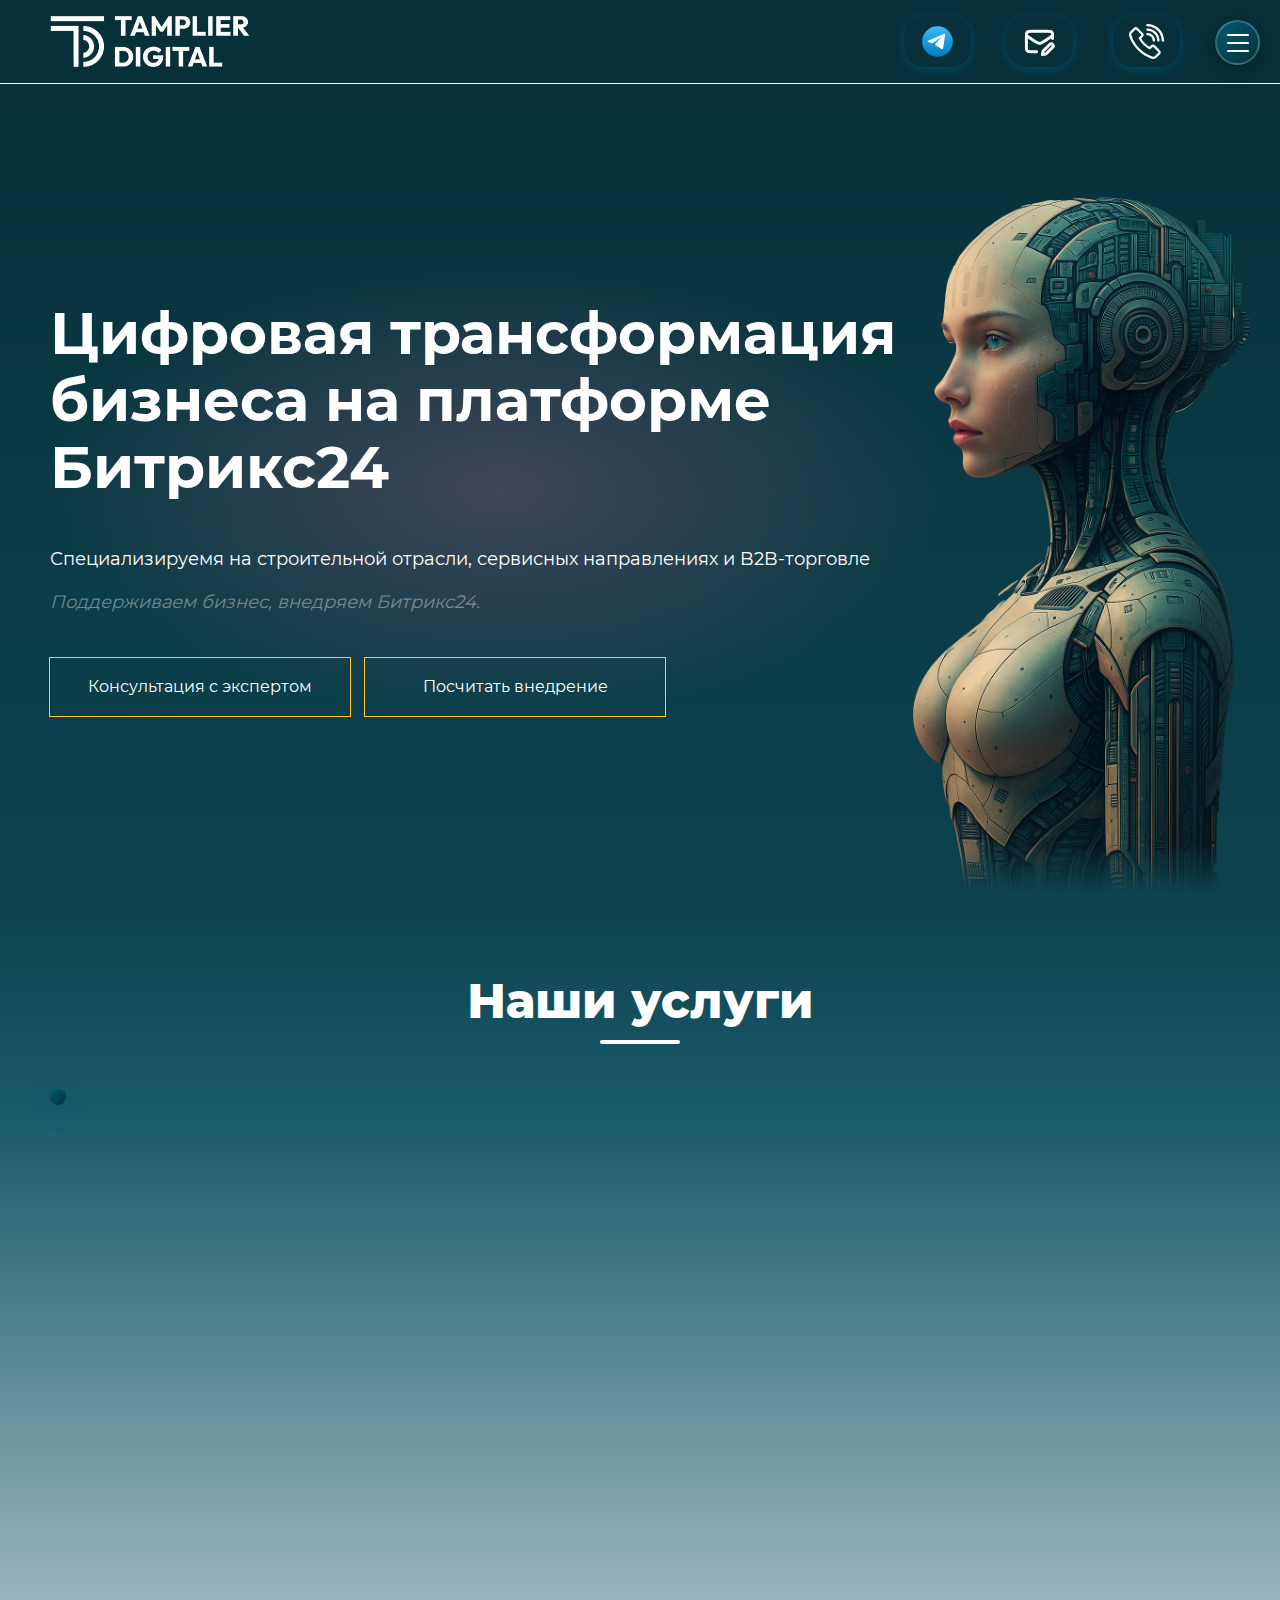
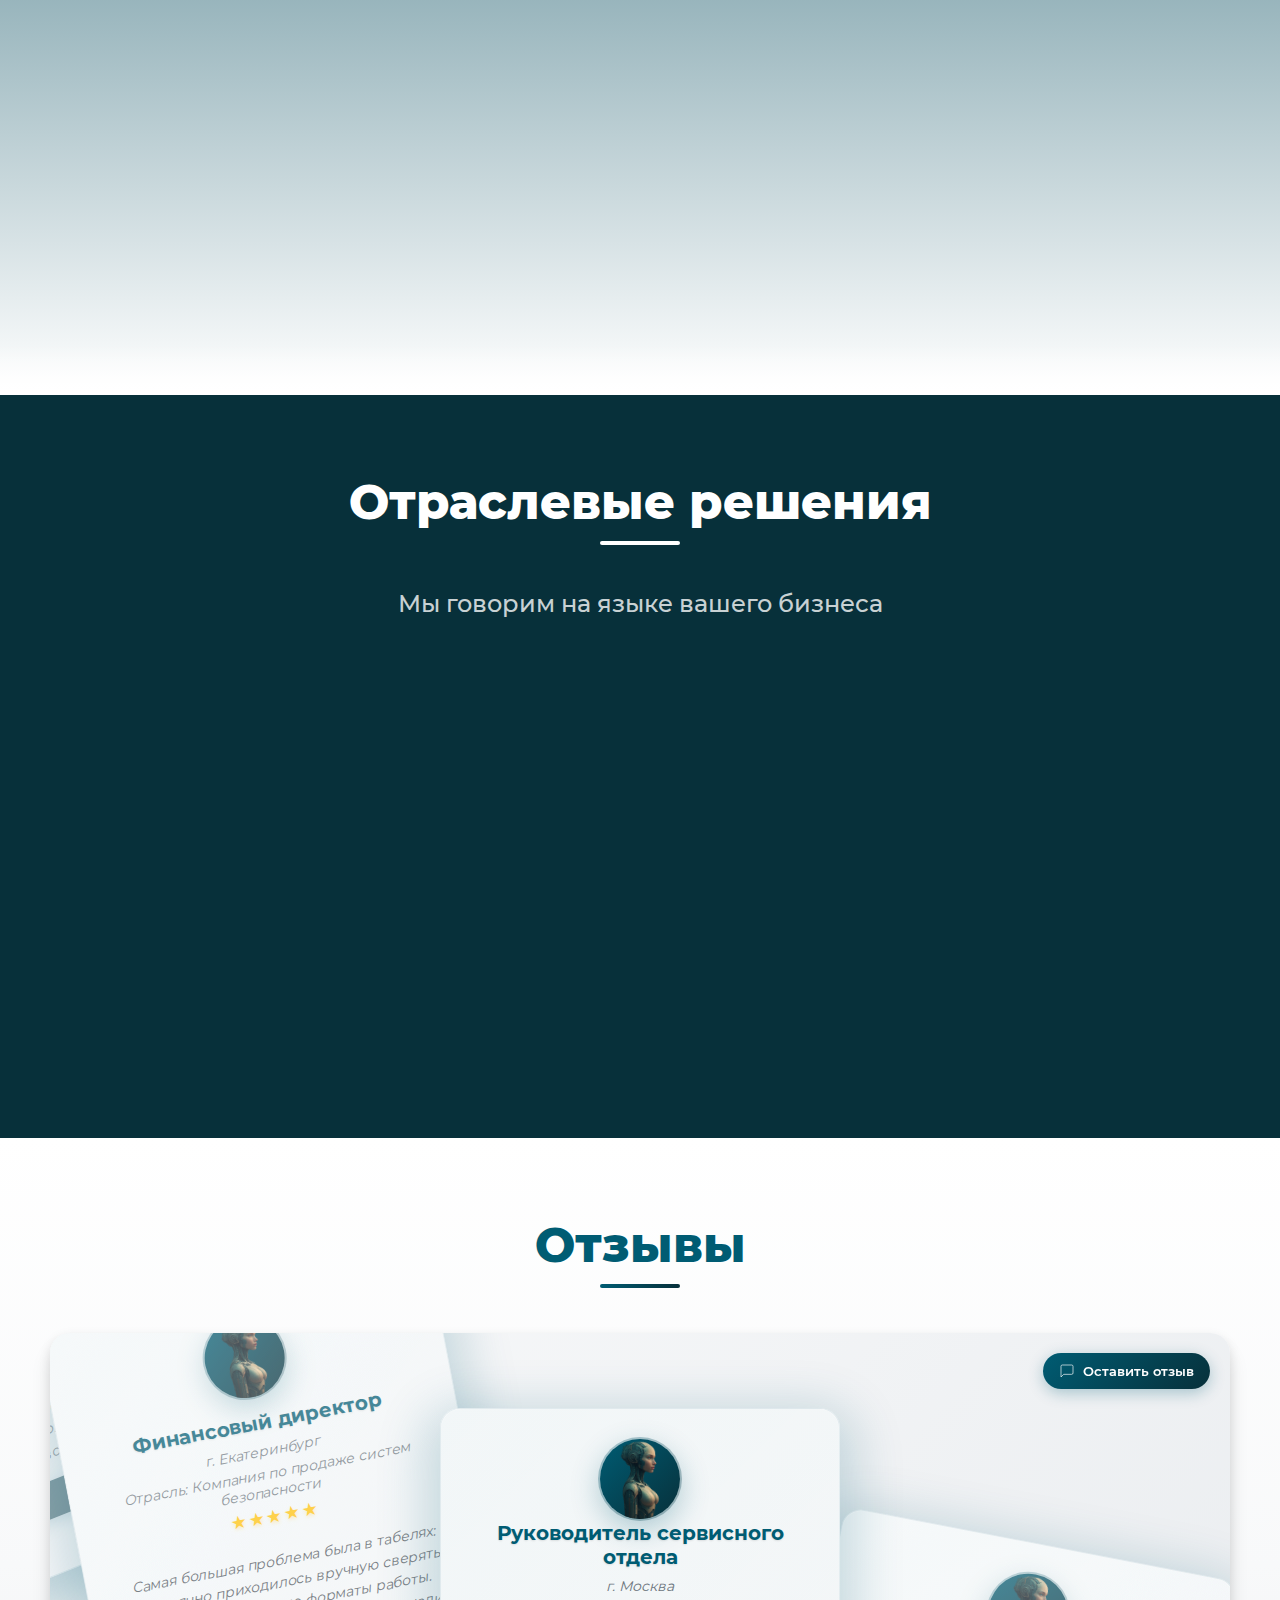
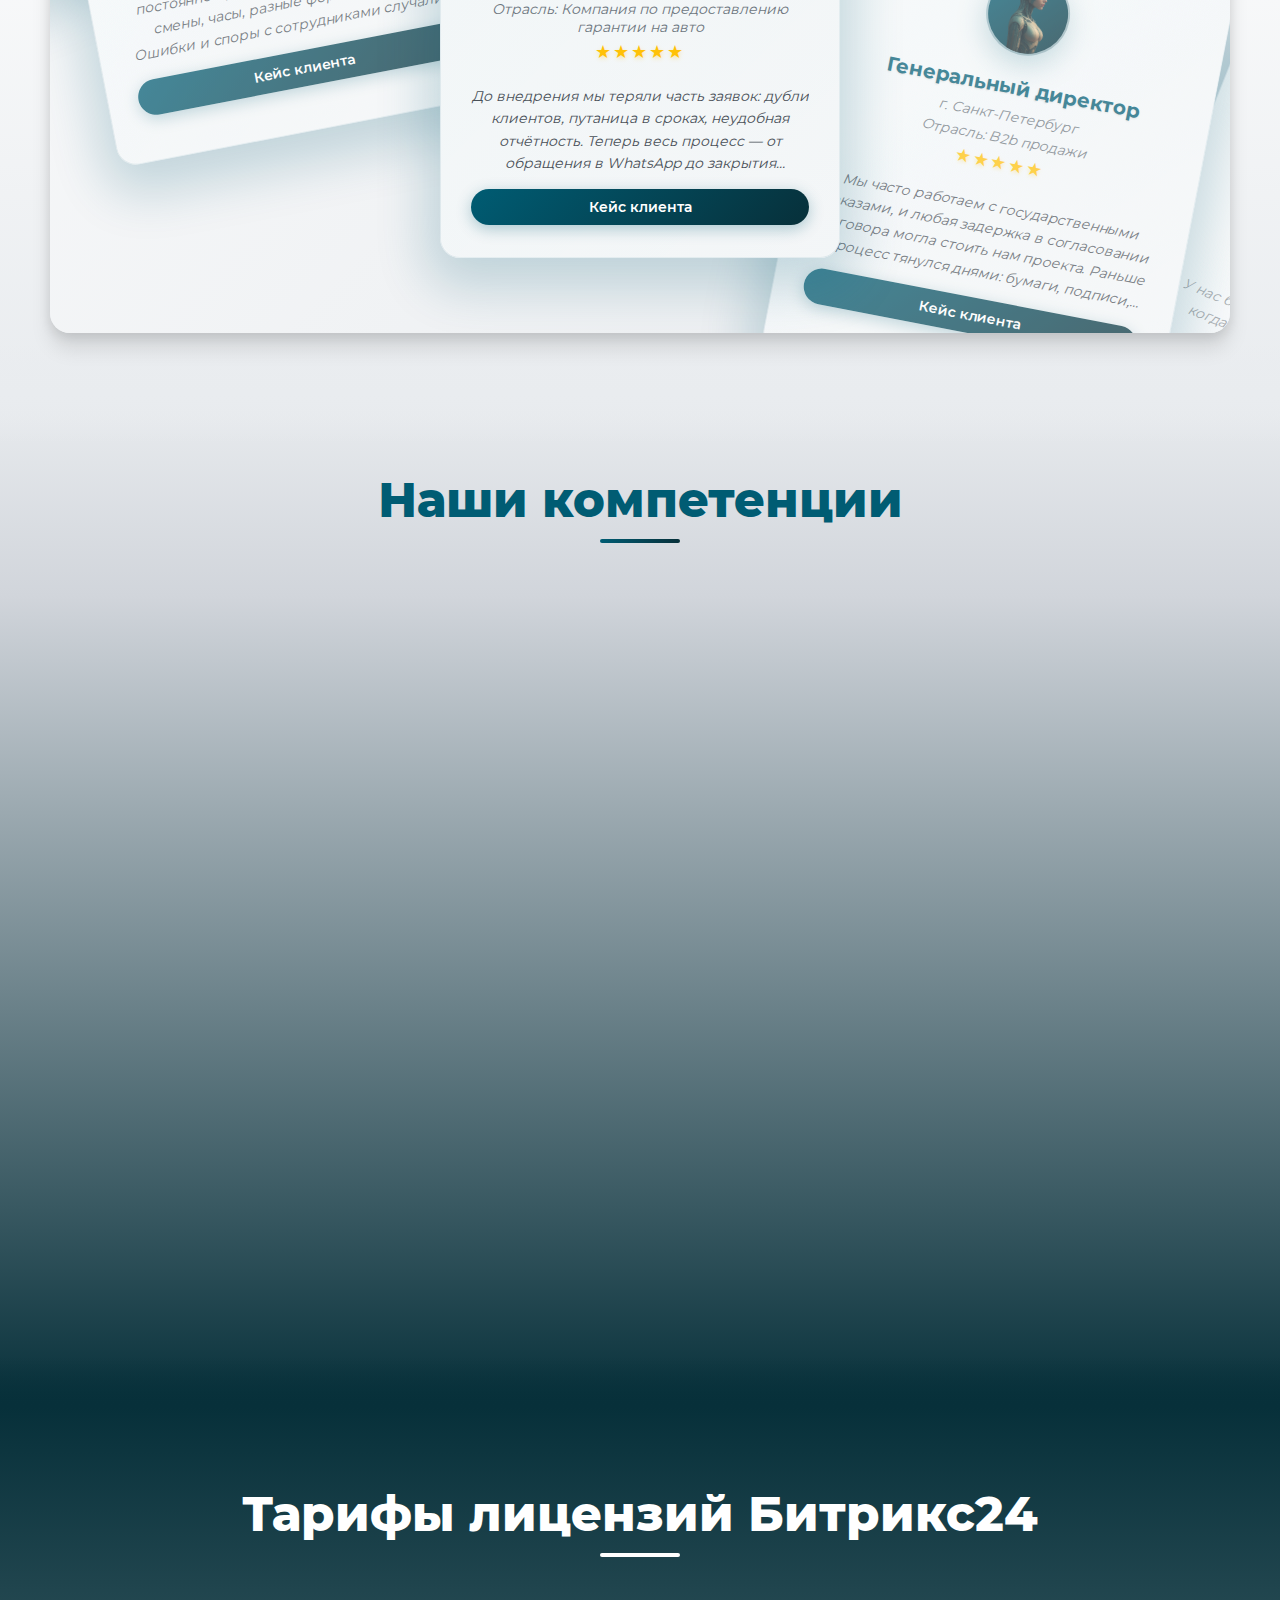
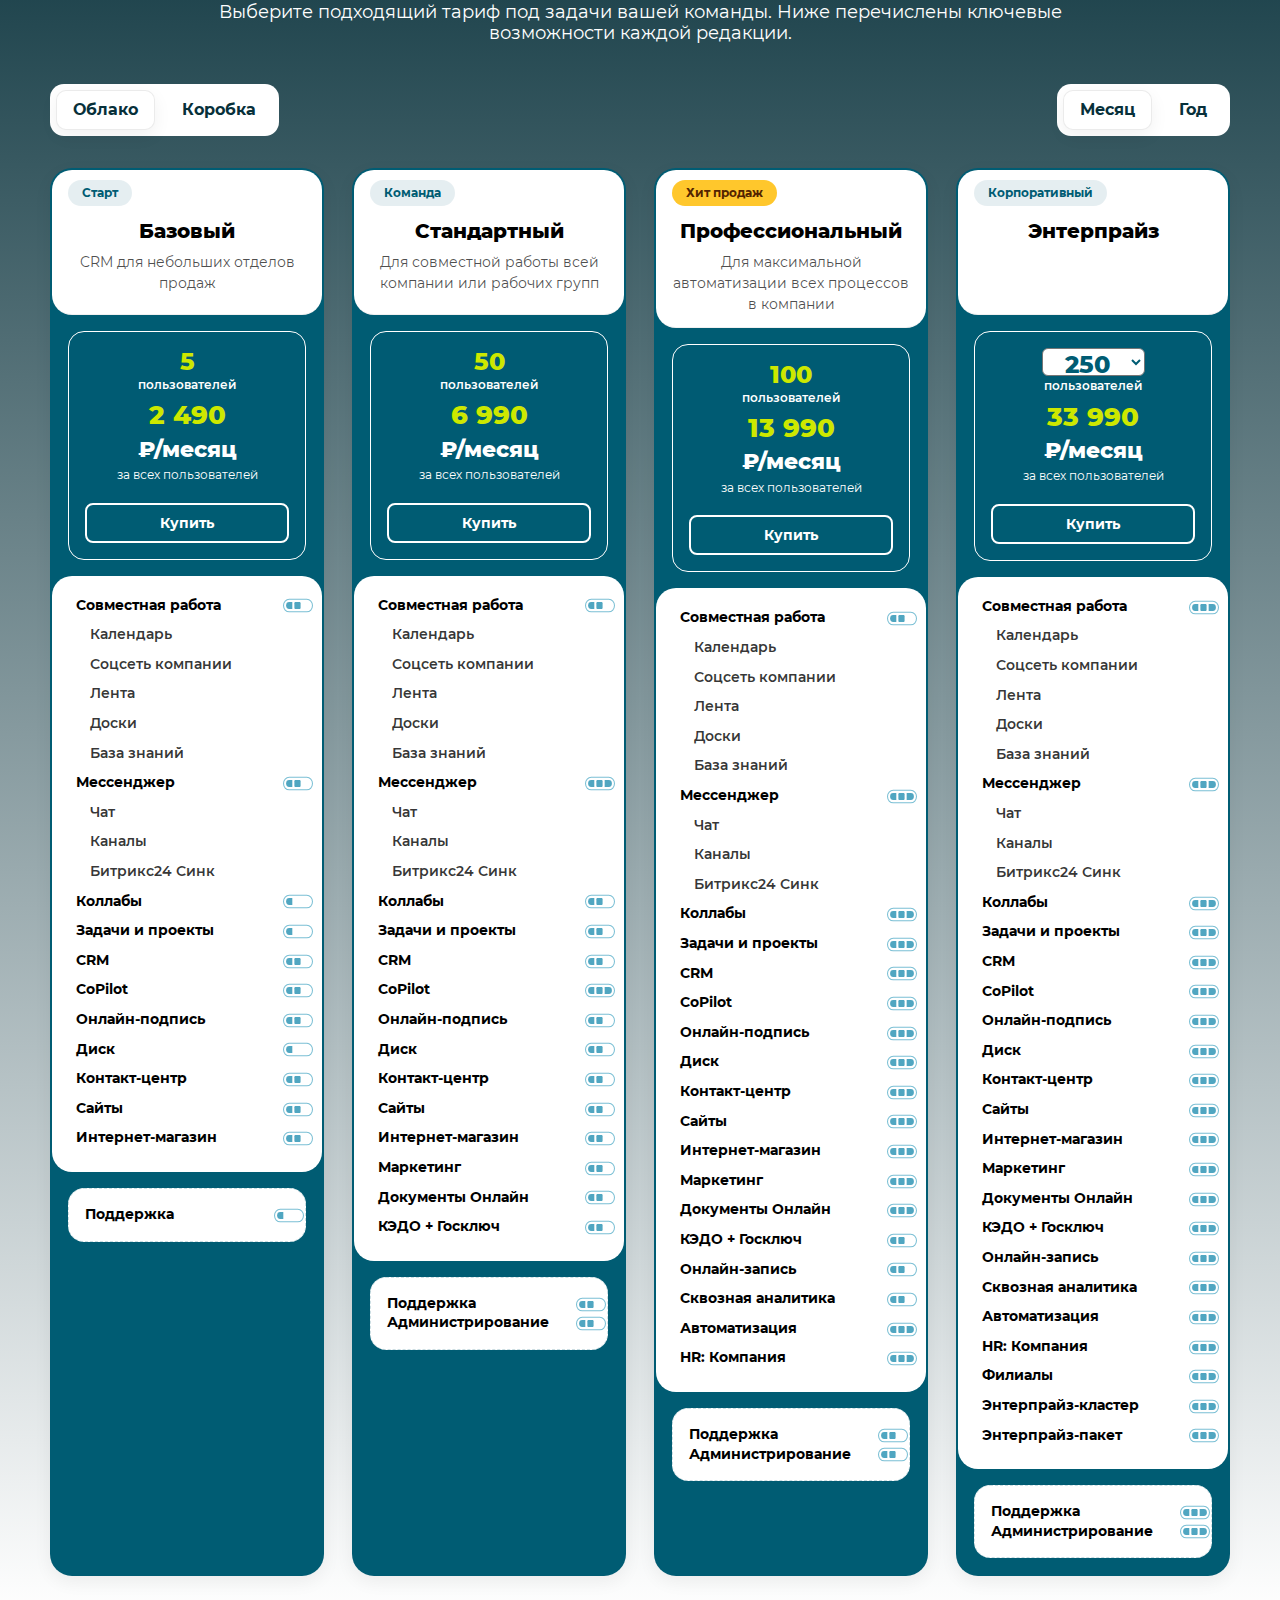
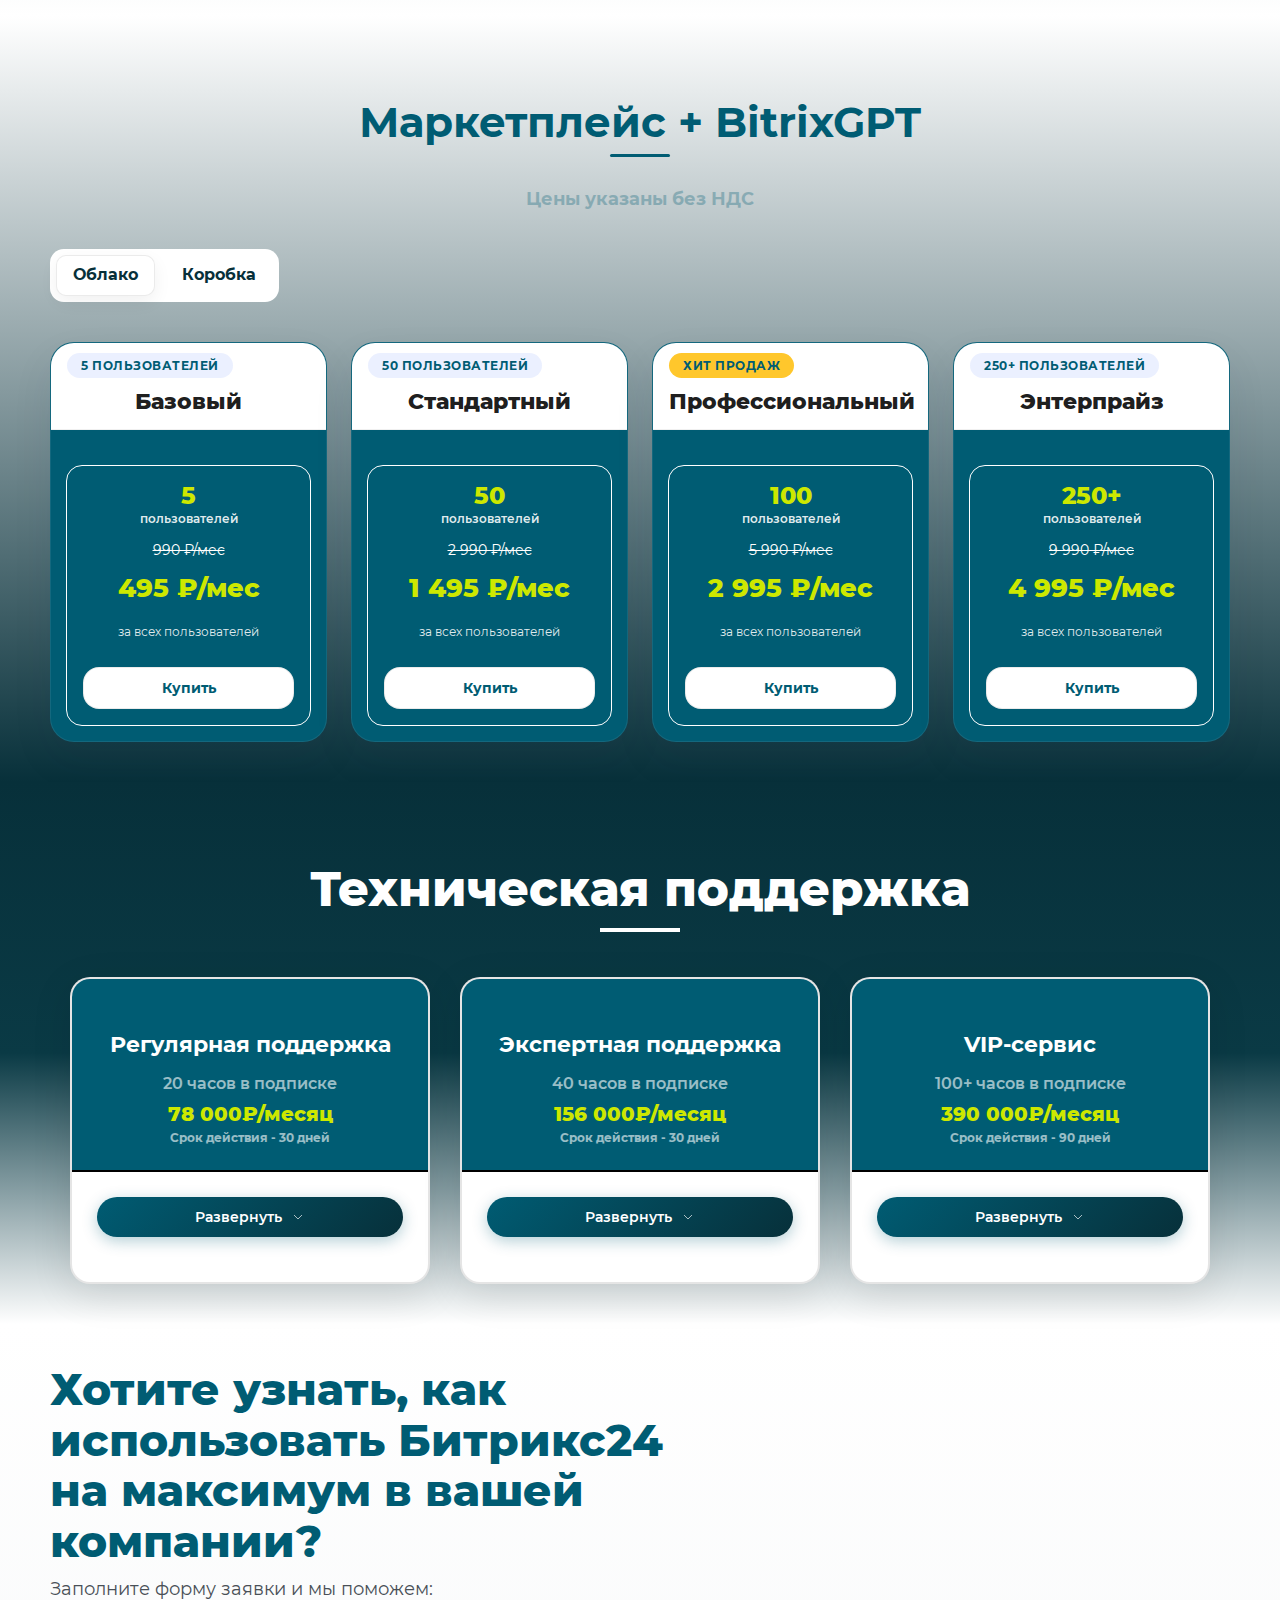
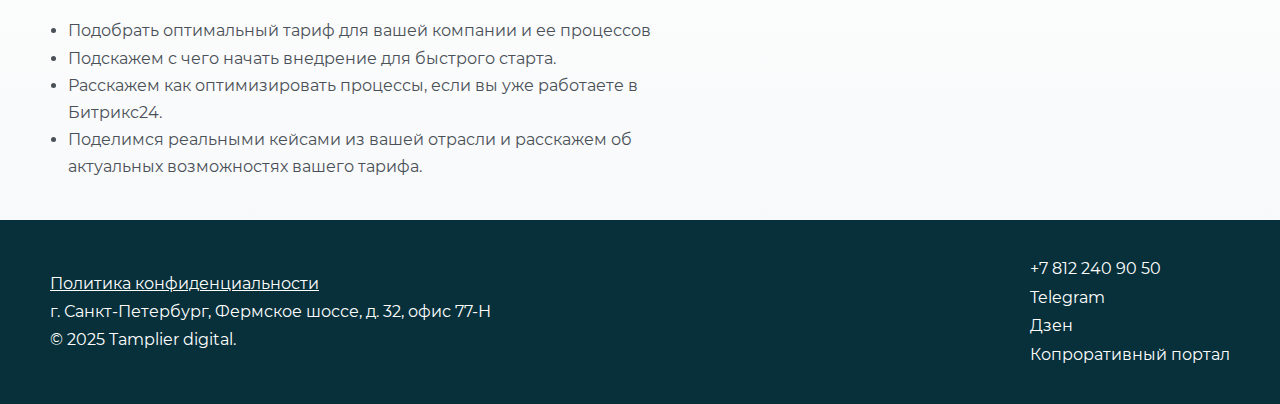
<file: index.html>
<!doctype html>
<html lang="ru">
  <head>
    <meta charset="UTF-8" />
    <meta name="viewport" content="width=device-width, initial-scale=1.0" />
    <meta name="description" content="Внедрение Битрикс24">
    <meta
    name="keywords"
    content="Битрикс24, внедрение битрикс24, бизнес"
    >
    <title>Tamplier Digital</title>
    <!-- Yandex.Metrika counter -->
    <script type="text/javascript">
      (function(m,e,t,r,i,k,a){
          m[i]=m[i]||function(){(m[i].a=m[i].a||[]).push(arguments)};
          m[i].l=1*new Date();
          for (var j = 0; j < document.scripts.length; j++) {if (document.scripts[j].src === r) { return; }}
          k=e.createElement(t),a=e.getElementsByTagName(t)[0],k.async=1,k.src=r,a.parentNode.insertBefore(k,a)
      })(window, document,'script','https://mc.yandex.ru/metrika/tag.js', 'ym');

      ym(62227300, 'init', {webvisor:true, clickmap:true, accurateTrackBounce:true, trackLinks:true});
    </script>
    <noscript><div><img src="https://mc.yandex.ru/watch/62227300" style="position:absolute; left:-9999px;" alt="" /></div></noscript>
    <!-- /Yandex.Metrika counter -->
    <link rel="stylesheet" href="css/normalize.css" />
    <link rel="stylesheet" href="css/main.css" />
    <link rel="stylesheet" href="css/mediaRequests.css" />
    <link rel="icon" href="images/favicon.png" >
  </head>
  <body>
    <header class="header">
      <div class="container header__container">
        <a href="#" class="header__logo">
          <img src="images/main_header.png" alt="logo" />
        </a>
        <nav class="header__nav">
          <ul class="header__list list-reset">
            <li class="header__item header__item--telegram">
              <a
                href="https://t.me/tamplierdigital"
                target="_blank"
                class="header__telegram-link"
              >
                <img
                  src="images/telegram.svg"
                  alt="Telegram"
                  class="header__telegram-icon"
                />
              </a>
            </li>
            <li class="header__item header__item--email">
              <a href="mailto:vip@tamplier.su" class="header__mail-link">
                <img
                src="images/mail.svg"
                alt="Звонок по телефону"
                class="header__mail-icon"
              />
              </a>
            </li>
            <li class="header__item header__item--telegram">
              <a href="tel:+78122409050" class="header__call-link">
                <img
                  src="images/phone.svg"
                  alt="Звонок по телефону"
                  class="header__telephone-icon"
                />
              </a>
            </li>
          </ul>
        </nav>

        <div class="burger-menu">
          <button class="burger-menu_button">
            <div class="burger-menu_lines"></div>
          </button>

          <nav class="burger-menu_nav">
            <a href="#services" class="burger-menu_link">Услуги</a>
            <a href="#industries" class="burger-menu_link">Отрасли</a>
            <a href="#reviews" class="burger-menu_link">Отзывы</a>
            <a href="#competencies" class="burger-menu_link">Компетенции</a>
            <a href="#licenses" class="burger-menu_link">Лицензии</a>
            <a href="#support" class="burger-menu_link">Поддержка</a>
          </nav>

          <div class="burger-menu_overlay"></div>
        </div>
      </div>
    </header>
    <main class="main">
      <section class="hero">
        <div class="container hero__container">
          <div class="hero__content">
            <h1 class="hero__title">
              Цифровая трансформация бизнеса на платформе Битрикс24
            </h1>
            <p class="hero__text">
              Специализируемя на строительной отрасли, сервисных направлениях и B2B-торговле
            </p>
            <p class="hero__subtext">
              Поддерживаем бизнес, внедряем Битрикс24.
            </p>
            <div class="hero__btn_block">
              <button class="btn-reset hero__btn glow-on-hover" id="consultationBtn">
                Консультация с экспертом
              </button>
              <button class="btn-reset hero__btn glow-on-hover" id="calculationBtn">
                Посчитать внедрение
              </button>
            </div>
          </div>
          <div class="hero__img_block">
            <img class="hero__img" src="images/robot.png" alt="" />
          </div>
        </div>
      </section>

      <section id="services" class="services">
        <div class="container services__container">
          <h2 class="services__title">Наши услуги</h2>
          <div class="services__grid">
            <div class="bouncing-dot"></div>
            <div class="service-card" data-delay="0">
              <div class="service-card__content">
                <div class="service-card__icon">
                  <svg viewBox="0 0 24 24" fill="currentColor">
                    <path
                      d="M12 2L2 7l10 5 10-5-10-5zM2 17l10 5 10-5M2 12l10 5 10-5"
                    />
                  </svg>
                </div>
                <h3 class="service-card__title">
                  Внедрение Битрикс24
                </h3>
                <p class="service-card__description">
                  Цифровизация процессов компании. Совместная работа. Автоматизация отделов продаж.
                </p>
              </div>
              <div class="service-card__overlay"></div>
            </div>

            <div class="service-card" data-delay="0.2">
              <div class="service-card__content">
                <div class="service-card__icon">
                  <svg viewBox="0 0 24 24" fill="currentColor">
                    <path
                      d="M12 2C6.48 2 2 6.48 2 12s4.48 10 10 10 10-4.48 10-10S17.52 2 12 2zm-2 15l-5-5 1.41-1.41L10 14.17l7.59-7.59L19 8l-9 9z"
                    />
                  </svg>
                </div>
                <h3 class="service-card__title">Сопровождение</h3>
                <p class="service-card__description">
                  Техническая поддержка порталов Битрикс24 и сопровождение компании на пути трансформации.
                </p>
              </div>
              <div class="service-card__overlay"></div>
            </div>

            <div class="service-card" data-delay="0.4">
              <div class="service-card__content">
                <div class="service-card__icon">
                  <svg viewBox="0 0 24 24" fill="currentColor">
                    <path
                      d="M3 13h2v-2H3v2zm0 4h2v-2H3v2zm0-8h2V7H3v2zm4 4h14v-2H7v2zm0 4h14v-2H7v2zM7 7v2h14V7H7z"
                    />
                  </svg>
                </div>
                <h3 class="service-card__title">
                  Создание отчетности в BI системе
                </h3>
                <p class="service-card__description">
                  Разработка аналитических дашбордов и отчетов. Создание кастомизированных отчетов под любой запрос.
                </p>
              </div>
              <div class="service-card__overlay"></div>
            </div>

            <div class="service-card" data-delay="0.6">
              <div class="service-card__content">
                <div class="service-card__icon">
                  <svg viewBox="0 0 24 24" fill="currentColor">
                    <path
                      d="M12 2l3.09 6.26L22 9.27l-5 4.87 1.18 6.88L12 17.77l-6.18 3.25L7 14.14 2 9.27l6.91-1.01L12 2z"
                    />
                  </svg>
                </div>
                <h3 class="service-card__title">
                  Интеграция с внешними системами
                </h3>
                <p class="service-card__description">
                  Подключение к API и внешним сервисам.
                </p>
              </div>
              <div class="service-card__overlay"></div>
            </div>

            <div class="service-card" data-delay="0.8">
              <div class="service-card__content">
                <div class="service-card__icon">
                  <svg viewBox="0 0 24 24" fill="currentColor">
                    <path d="M9 12l2 2 4-4m6 2a9 9 0 11-18 0 9 9 0 0118 0z" />
                  </svg>
                </div>
                <h3 class="service-card__title">Аудит Битрикс24</h3>
                <p class="service-card__description">
                  Анализ и оптимизация настроек системы.
                </p>
              </div>
              <div class="service-card__overlay"></div>
            </div>

            <div class="service-card" data-delay="1">
              <div class="service-card__content">
                <div class="service-card__icon">
                  <svg viewBox="0 0 24 24" fill="currentColor">
                    <path d="M4 6h16v2H4zm0 5h16v2H4zm0 5h16v2H4z" />
                  </svg>
                </div>
                <h3 class="service-card__title">Аренда серверов</h3>
                <p class="service-card__description">
                  Облачная инфраструктура и хостинг решений.
                </p>
              </div>
              <div class="service-card__overlay"></div>
            </div>

            <div class="service-card" data-delay="1.2">
              <div class="service-card__content">
                <div class="service-card__icon">
                  <svg viewBox="0 0 24 24" fill="currentColor">
                    <path
                      d="M12 2C6.48 2 2 6.48 2 12s4.48 10 10 10 10-4.48 10-10S17.52 2 12 2zm-1 17.93c-3.94-.49-7-3.85-7-7.93 0-.62.08-1.21.21-1.79L9 15v1c0 1.1.9 2 2 2v1.93zm6.9-2.54c-.26-.81-1-1.39-1.9-1.39h-1v-3c0-.55-.45-1-1-1H8v-2h2c.55 0 1-.45 1-1V7h2c1.1 0 2-.9 2-2v-.41c2.93 1.19 5 4.06 5 7.41 0 2.08-.8 3.97-2.1 5.39z"
                    />
                  </svg>
                </div>
                <h3 class="service-card__title">Консалтинг бизнес-процессов</h3>
                <p class="service-card__description">
                  Анализ, структурирование и оптимизация процессов внутри компании
                </p>
              </div>
              <div class="service-card__overlay"></div>
            </div>

            <div class="service-card" data-delay="1.4">
              <div class="service-card__content">
                <div class="service-card__icon">
                  <svg viewBox="0 0 24 24" fill="currentColor">
                    <path
                      d="M5 13.18v4L12 21l7-3.82v-4L12 17l-7-3.82zM12 3L1 9l11 6 9-4.91V17h2V9L12 3z"
                    />
                  </svg>
                </div>
                <h3 class="service-card__title">Обучение</h3>
                <p class="service-card__description">
                  Обучение руководителей и сотрудников функционалу Битрикс24.
                </p>
              </div>
              <div class="service-card__overlay"></div>
            </div>
          </div>
        </div>
      </section>

      <section id="industries" class="industries">
        <div class="container industries__container">
          <h2 class="industries__title">Отраслевые решения</h2>
          <h3 class="industries__subtitle">
            Мы говорим на языке вашего бизнеса
          </h3>

          <div class="industries__chart">
            <div class="chart-column" data-industry="construction">
              <div class="chart-bar">
                <div class="chart-bar__fill"></div>
              </div>
              <div class="chart-label">
                <h4>Строительство</h4>
                <p>Управление проектами, планирование ресурсов</p>
              </div>
            </div>

            <div class="chart-column" data-industry="service">
              <div class="chart-bar">
                <div class="chart-bar__fill"></div>
              </div>
              <div class="chart-label">
                <h4>Сервисные компании</h4>
                <p>Автоматизация обслуживания клиентов</p>
              </div>
            </div>

            <div class="chart-column" data-industry="trade">
              <div class="chart-bar">
                <div class="chart-bar__fill"></div>
              </div>
              <div class="chart-label">
                <h4>Торговля</h4>
                <p>CRM для продаж, управление складом</p>
              </div>
            </div>
          </div>
        </div>
      </section>

      <section id="reviews" class="reviews">
        <div class="container reviews__container">
          <h2 class="reviews__title">Отзывы</h2>

          <div class="carousel">
            <div class="carousel-feedback-btn">
              <button class="feedback-btn-carousel" id="feedbackBtnCarousel">
                <svg
                  class="feedback-icon-carousel"
                  viewBox="0 0 24 24"
                  fill="none"
                  stroke="currentColor"
                >
                  <path
                    d="M21 15a2 2 0 0 1-2 2H7l-4 4V5a2 2 0 0 1 2-2h14a2 2 0 0 1 2 2z"
                  />
                </svg>
                <span>Оставить отзыв</span>
              </button>
            </div>

            <button class="carousel-nav-btn carousel-nav-btn--prev" id="carouselPrev" aria-label="Предыдущий отзыв">
              <svg viewBox="0 0 24 24" fill="none" stroke="currentColor" stroke-width="2">
                <path d="M15 18l-6-6 6-6"/>
              </svg>
            </button>
            <button class="carousel-nav-btn carousel-nav-btn--next" id="carouselNext" aria-label="Следующий отзыв">
              <svg viewBox="0 0 24 24" fill="none" stroke="currentColor" stroke-width="2">
                <path d="M9 18l6-6-6-6"/>
              </svg>
            </button>

            <div class="carousel-item">
              <div class="carousel-box">
                <div class="carousel-avatar">
                  <img src="images/robot-left.png" alt="Robot" />
                </div>
                <div class="carousel-content">
                  <div class="carousel-name">Маркетолог</div>
                  <div class="carousel-position">
                    г.&nbsp;Санкт-Петербург
                  </div>
                  <div class="carousel-position">
                    Отрасль: Сервисная компания
                  </div>
                  <div class="carousel-rating">★★★★★</div>
                  <div class="carousel-text">
                    Теперь мы можем в пару кликов отправлять клиенту визитку
                    персонального менеджера прямо из CRM — на почту и в
                    WhatsApp. Это заметно ускорило работу менеджеров и упростило
                    коммуникацию с ЛПРами.
                  </div>
                  <button
                    class="case-btn"
                    data-review="Теперь мы можем в пару кликов отправлять клиенту визитку персонального менеджера прямо из CRM — на почту и в WhatsApp. Это заметно ускорило работу менеджеров и упростило коммуникацию с ЛПРами. Внедрили Битрикс24 за 2 недели, все процессы автоматизированы. Продажи выросли на 30%."
                    data-case="Задача: Не работала отправка писем из CRM, менеджеры не могли быстро рассылать клиентам визитки.&#10;&#10;Решение: Настроили SMTP-модуль, подключили корпоративный почтовый ящик и реализовали бизнес-процесс отправки визитки в один клик через CRM (почта + WhatsApp).&#10;&#10;Результат: Время на отправку визитки сократилось с нескольких минут до пары секунд. Коммуникации с клиентами стали стабильными, письма и сообщения доставляются без сбоев. У всех ЛПРов под рукой актуальные контакты при смене менеджера."
                  >
                    Кейс клиента
                  </button>
                </div>
              </div>
            </div>
            <div class="carousel-item">
              <div class="carousel-box">
                <div class="carousel-avatar">
                  <img src="images/robot-left.png" alt="Robot" />
                </div>
                <div class="carousel-content">
                  <div class="carousel-name">Финансовый менеджер</div>
                  <div class="carousel-position">
                    г.&nbsp;Санкт-Петербург
                  </div>
                  <div class="carousel-position">
                    Отрасль: Строительство
                  </div>
                  <div class="carousel-rating">★★★★★</div>
                  <div class="carousel-text">
                    Теперь мы видим задолженность в реальном времени прямо в
                    CRM. Система сама считает оплаты траншами и показывает долг
                    по каждому счёту. Это значительно сократило мое время на
                    контроль задолженности
                  </div>
                  <button
                    class="case-btn"
                    data-review="Теперь мы видим задолженность в реальном времени прямо в CRM. Система сама считает оплаты траншами и показывает долг по каждому счёту. Это значительно сократило мое время на контроль задолженности"
                    data-case="Задача: У компании не было удобного способа анализировать кредиторскую задолженность — транши оплат не суммировались автоматически, долг приходилось высчитывать вручную.&#10;&#10;Решение: Мы изменили логику расчёта в CRM: настроили автоматическое суммирование траншей оплат и вывод остатка долга в поле «Сумма и валюта». Данные сразу отображаются в канбане.&#10;&#10;Результат: Время на контроль задолженности сократилось с 2–3 часов в неделю до 15–20 минут. Ошибки при ручных расчётах исключены, финансовый контроль стал быстрым и прозрачным."
                  >
                    Кейс клиента
                  </button>
                </div>
              </div>
            </div>
            <div class="carousel-item">
              <div class="carousel-box">
                <div class="carousel-avatar">
                  <img src="images/robot-left.png" alt="Robot" />
                </div>
                <div class="carousel-content">
                  <div class="carousel-name">Руководитель отдела продаж</div>
                  <div class="carousel-position">
                    г.&nbsp;Санкт-Петербург
                  </div>
                  <div class="carousel-position">
                    Отрасль: Строительство
                  </div>
                  <div class="carousel-rating">★★★★★</div>
                  <div class="carousel-text">
                    С самого запуска бизнеса мы хотели выстроить систему продаж
                    и документооборота правильно. Теперь сделки, договора и
                    объекты фиксируются в CRM, а на карте сразу видно все
                    строительные площадки. Коллеги быстро втянулись в работу в
                    системе и теперь сами предлагают идеи для автоматизации.
                  </div>
                  <button
                    class="case-btn"
                    data-review="С самого запуска бизнеса мы хотели выстроить систему продаж и документооборота правильно. Теперь сделки, договора и объекты фиксируются в CRM, а на карте сразу видно все строительные площадки. Коллеги быстро втянулись в работу в системе и теперь сами предлагают идеи для автоматизации."
                    data-case="Задача: Новая строительная компания искала надёжного партнёра для сопровождения Битрикс24 и хотела автоматизировать ключевые процессы продаж и учёта объектов.&#10;&#10;Решение: Провели интервью с отделом продаж, автоматизировали процесс согласования договоров и сделок, создали карточки объектов и интегрировали карту с отображением строительных площадок. Дополнительно провели обучение сотрудников работе в системе.&#10;&#10;Результат: Все сделки и объекты фиксируются в CRM, карта регулярно пополняется новыми точками. Время на согласование договора сократилось в 2 раза, а прозрачность продаж выросла за счёт централизованного учёта. После первых успехов компания начала расширять автоматизацию на другие отделы — в процесс активно включились сотрудники смежных подразделений."
                  >
                    Кейс клиента
                  </button>
                </div>
              </div>
            </div>
            <div class="carousel-item">
              <div class="carousel-box">
                <div class="carousel-avatar">
                  <img src="images/robot-left.png" alt="Robot" />
                </div>
                <div class="carousel-content">
                  <div class="carousel-name">Специалист по охране труда</div>
                  <div class="carousel-position">
                    г.&nbsp;Санкт-Петербург
                  </div>
                  <div class="carousel-position">
                    Отрасль: Строительство
                  </div>
                  <div class="carousel-rating">★★★★★</div>
                  <div class="carousel-text">
                    Раньше я постоянно держал все в голове и боялся что-то
                    упустить: то забыли отправить человека на медосмотр, то
                    протокол затерялся. Теперь система сама всё напоминает и
                    фиксирует. Честно говоря, это сняло огромный стресс — можно
                    работать спокойно. И спокойно планировать.
                  </div>
                  <button
                    class="case-btn"
                    data-review="Раньше я постоянно держал все в голове и боялся что-то упустить: то забыли отправить человека на медосмотр, то протокол затерялся. Теперь система сама всё напоминает и фиксирует. Честно говоря, это сняло огромный стресс — можно работать спокойно. И спокойно планировать."
                    data-case="Задача: В компании нужно было выстроить учёт обучения и медосмотров сотрудников так, чтобы ничего не забывалось и не терялось. Excel и ручные календари с напоминаниями уже не справлялись.&#10;&#10;Решение: Настроили в Битрикс24 автоматические напоминания, регистрацию прохождения процедур и цифровой реестр с протоколами и сканами. Теперь система сама следит за сроками и формирует всю отчётность.&#10;&#10;Результат:Сотрудники проходят обучение и медосмотры вовремя; все документы и протоколы хранятся в одном месте; время на контроль сократилось в разы; компания больше не рискует нарушить требования охраны труда. В перспективе обсуждают доработки других направлений HR- отдела, в том числе адаптация и обучение сотрудников."
                  >
                    Кейс клиента
                  </button>
                </div>
              </div>
            </div>
            <div class="carousel-item">
              <div class="carousel-box">
                <div class="carousel-avatar">
                  <img src="images/robot-left.png" alt="Robot" />
                </div>
                <div class="carousel-content">
                  <div class="carousel-name">Финансовый директор</div>
                  <div class="carousel-position">
                    г.&nbsp;Екатеринбург
                  </div>
                  <div class="carousel-position">
                    Отрасль: Компания по продаже систем безопасности
                  </div>
                  <div class="carousel-rating">★★★★★</div>
                  <div class="carousel-text">
                    Самая большая проблема была в табелях: постоянно приходилось
                    вручную сверять смены, часы, разные форматы работы. Ошибки и
                    споры с сотрудниками случались регулярно. После
                    автоматизации в Битрикс24 всё считается само — и мы сразу
                    видим экономику проектов. Настоящее облегчение!
                  </div>
                  <button
                    class="case-btn"
                    data-review="Самая большая проблема была в табелях: постоянно приходилось вручную сверять смены, часы, разные форматы работы. Ошибки и споры с сотрудниками случались регулярно. После автоматизации в Битрикс24 всё считается само — и мы сразу видим экономику проектов. Настоящее облегчение!"
                    data-case="Задача: Компания хотела автоматизировать расчёт оплаты труда сотрудников на объектах и связать этот процесс с учётом проектов в Битрикс24. До автоматизации расчёты занимали много времени и были подвержены ошибкам.&#10;&#10;Решение: Настроили систему учёта рабочего времени на базе смарт-процессов: сменный, часовой и фиксированный форматы. Расчёты привязали к сделкам, а результаты автоматически передаются в модуль «Учёт финансов». Для контроля возврата сумм по гарантийным удержаниям внедрили роботов и задания ответственным.&#10;&#10;Результат:Расчёт зарплаты стал точным и прозрачным. Время на обработку табелей сократилось в несколько раз! Появилась онлайн-экономика проекта для оперативных решений и потери от задержек и ошибок сократились, а финансовый контроль стал надёжнее."
                  >
                    Кейс клиента
                  </button>
                </div>
              </div>
            </div>
            <div class="carousel-item">
              <div class="carousel-box">
                <div class="carousel-avatar">
                  <img src="images/robot-left.png" alt="Robot" />
                </div>
                <div class="carousel-content">
                  <div class="carousel-name">Руководитель сервисного отдела</div>
                  <div class="carousel-position">
                    г.&nbsp;Москва
                  </div>
                  <div class="carousel-position">
                    Отрасль: Компания по предоставлению гарантии на авто
                  </div>
                  <div class="carousel-rating">★★★★★</div>
                  <div class="carousel-text">
                    До внедрения мы теряли часть заявок: дубли клиентов,
                    путаница в сроках, неудобная отчётность. Теперь весь процесс
                    — от обращения в WhatsApp до закрытия документов — ведётся в
                    Битрикс24. Работа стала прозрачной, а клиенты довольны, что
                    всё решается быстрее.
                  </div>
                  <button
                    class="case-btn"
                    data-review="До внедрения мы теряли часть заявок: дубли клиентов, путаница в сроках, неудобная отчётность. Теперь весь процесс — от обращения в WhatsApp до закрытия документов — ведётся в Битрикс24. Работа стала прозрачной, а клиенты довольны, что всё решается быстрее."
                    data-case="Задача: Компания хотела автоматизировать приём и обработку заявок на гарантийное обслуживание. Ранее процесс был разрозненным: часть информации приходила через сайт, часть — через звонки и мессенджеры, что приводило к дублированию контактов и срывам сроков.&#10;&#10;Решение: Настроили приём заказов на гарантийное обслуживание в Битрикс24 через Лиды (WhatsApp, телефония, форма на сайте). В Сделках реализовали контроль сроков, объединение дублей и распределение заявок по программам. Для ускоренного обслуживания создали отдельную воронку «Быстросервис», а для РОПа внедрили удобное приложение для отчётности.&#10;&#10;Результат:Количество потерянных заявок снизилось с ~10% до 0%, а скорость обработки обращений выросла в среднем на 25–30%.Ошибки и дублирование контактов сократились более чем на 40% и уровень удовлетворённости клиентов повысился, время на решение типовых запросов сократилось с 2–3 дней до 1 дня."
                  >
                    Кейс клиента
                  </button>
                </div>
              </div>
            </div>
            <div class="carousel-item">
              <div class="carousel-box">
                <div class="carousel-avatar">
                  <img src="images/robot-left.png" alt="Robot" />
                </div>
                <div class="carousel-content">
                  <div class="carousel-name">Генеральный директор</div>
                  <div class="carousel-position">
                    г.&nbsp;Санкт-Петербург
                  </div>
                  <div class="carousel-position">
                    Отрасль: B2b продажи
                  </div>
                  <div class="carousel-rating">★★★★★</div>
                  <div class="carousel-text">
                    Мы часто работаем с государственными заказами, и любая
                    задержка в согласовании договора могла стоить нам проекта.
                    Раньше процесс тянулся днями: бумаги, подписи, ожидание
                    руководителей. Теперь все договоры проходят через Битрикс24
                    — я как генеральный вижу каждый этап согласования, могу
                    быстро внести правки и не зависеть от бумаги. Время
                    согласования сократилось почти на треть, документы не
                    теряются, процесс стал полностью под контролем.
                  </div>
                  <button
                    class="case-btn"
                    data-review="Мы часто работаем с государственными заказами, и любая задержка в согласовании договора могла стоить нам проекта. Раньше процесс тянулся днями: бумаги, подписи, ожидание руководителей. Теперь все договоры проходят через Битрикс24 — я как генеральный вижу каждый этап согласования, могу быстро внести правки и не зависеть от бумаги. Время согласования сократилось почти на треть, документы не теряются, процесс стал полностью под контролем."
                    data-case="Задача: Компания нуждалась в прозрачном и безопасном процессе согласования договоров. Бумажные версии документов терялись, процесс затягивался, а при работе с госзаказами такие риски были критичными.&#10;&#10;Решение: Автоматизировали согласование в Битрикс24: настроили алгоритмы и роли согласующих, подключили последовательное и параллельное согласование, сделали мобильные уведомления и внедрили реестр договоров с фиксированными сроками, резолюциями и комментариями.&#10;&#10;Результат:Время согласования сократилось минимум на 20%, при подключении почты — до 30%. Бумажные копии и риск потери документов свели к минимуму - все договоры хранятся в едином реестре с прозрачной историей согласований. Генеральный и руководители видят процесс онлайн и могут оперативно корректировать документы."
                  >
                    Кейс клиента
                  </button>
                </div>
              </div>
            </div>
            <div class="carousel-item">
              <div class="carousel-box">
                <div class="carousel-avatar">
                  <img src="images/robot-left.png" alt="Robot" />
                </div>
                <div class="carousel-content">
                  <div class="carousel-name">Исполнительный директор</div>
                  <div class="carousel-position">
                    г.&nbsp;Санкт-Петербург
                  </div>
                  <div class="carousel-position">
                    Отрасль: Сервисная компания
                  </div>
                  <div class="carousel-rating">★★★★★</div>
                  <div class="carousel-text">
                    У нас была самописная база данных, где мы когда-то вели
                    карточки объектов, но её перестали поддерживать. В итоге
                    сотрудники искали информацию кто где: в бумажных договорах,
                    в старой базе, в Битрикс24. Это отнимало массу времени и
                    сил. Теперь у нас есть единое место — карточка объекта в
                    Битрикс24, где будет собрана вся история, договоры,
                    задолженности и оборудование. Мы наконец наведем порядок и
                    увидим полную картину по каждому объекту.
                  </div>
                  <button
                    class="case-btn"
                    data-review="У нас была самописная база данных, где мы когда-то вели карточки объектов, но её перестали поддерживать. В итоге сотрудники искали информацию кто где: в бумажных договорах, в старой базе, в Битрикс24. Это отнимало массу времени и сил. Теперь у нас есть единое место — карточка объекта в Битрикс24, где будет собрана вся история, договоры, задолженности и оборудование. Мы наконец наведем порядок и увидим полную картину по каждому объекту."
                    data-case="Задача: Компания вела обслуживание сотен объектов недвижимости, но информация о них была разбросана: часть в бумажных договорах, часть в старой базе данных, часть в CRM. Сотрудники тратили много времени на поиск данных и сверку истории взаимодействия.&#10;&#10;Решение: Мы создали новый смарт-процесс «Объекты недвижимости» в Битрикс24 как единый справочник. Перенесли часть накопленных данных за годы обслуживания объектов, добавили интеграцию с ddata.ru для корректного заполнения адресов, реализовали  удобный и простой поиск по адресу, связали карточку с договорами, заявками, оборудованием и задолженностями. Теперь объект стал центральной точкой, откуда запускаются все процессы.&#10;&#10;Результат:Единая карточка объекта в Битрикс24 объединила данные из разных источников и часть информации автоматически перенесена и доступна сразу. Также, поиск данных ускорился в 5–7 раз, так как сотрудники работают только в CRM без необходимости искать бумажные договора или поднимать старую базу. Наша компания получила основу для будущей автоматизации плановых сервисных процессов!"
                  >
                    Кейс клиента
                  </button>
                </div>
              </div>
            </div>
            <div class="carousel-item">
              <div class="carousel-box">
                <div class="carousel-avatar">
                  <img src="images/robot-left.png" alt="Robot" />
                </div>
                <div class="carousel-content">
                  <div class="carousel-name">Бухгалтер</div>
                  <div class="carousel-position">
                    г.&nbsp;Санкт-Петербург
                  </div>
                  <div class="carousel-position">
                    Отрасль: Строительство
                  </div>
                  <div class="carousel-rating">★★★★★</div>
                  <div class="carousel-text">
                    Раньше это был кошмар: прорабы вечно опаздывали со сдачей
                    документов, кто-то забывал, кто-то уверял, что “отдавал
                    отчёты”, а у меня в бухгалтерии ничего не было. Вечно
                    пропадали сканы и оригиналы. Теперь в Битрикс24 всё
                    фиксируется в реестре: если документ не загружен вовремя —
                    видно сразу, а после принятия система сама напоминает про
                    оригиналы. Я наконец-то перестала спорить и бегать за
                    бумагами!
                  </div>
                  <button
                    class="case-btn"
                    data-review="Раньше это был кошмар: прорабы вечно опаздывали со сдачей документов, кто-то забывал, кто-то уверял, что “отдавал отчёты”, а у меня в бухгалтерии ничего не было. Вечно пропадали сканы и оригиналы. Теперь в Битрикс24 всё фиксируется в реестре: если документ не загружен вовремя — видно сразу, а после принятия система сама напоминает про оригиналы. Я наконец-то перестала спорить и бегать за бумагами!."
                    data-case="Задача: Потери и задержки при передаче документов от сотрудников в бухгалтерию приводили к проблемам с отчётностью и дополнительной нагрузке.&#10;&#10;Решение: Создали в Битрикс24 «Реестр документов» с обязательной фиксацией номера, даты, скана, типа документа, контрагента и суммы. Настроили контроль сроков:документы в отчётном периоде сразу попадают к бухгалтеру;просроченные проходят согласование руководителей;после принятия инициатор получает напоминание о сдаче оригиналов.&#10;&#10;Результат:Потери документов исключены. Сотрудники начали сдавать отчётность вовремя!!! Бухгалтерия и руководство контролируют ситуацию онлайн - рабочие споры “отдавал/не отдавал” ушли в прошлое."
                  >
                    Кейс клиента
                  </button>
                </div>
              </div>
            </div>
            <div class="carousel-item">
              <div class="carousel-box">
                <div class="carousel-avatar">
                  <img src="images/robot-left.png" alt="Robot" />
                </div>
                <div class="carousel-content">
                  <div class="carousel-name">Исполнительный директор </div>
                  <div class="carousel-position">
                    г.&nbsp;Санкт-Петербург
                  </div>
                  <div class="carousel-position">
                    Отрасль: Сервисная компания
                  </div>
                  <div class="carousel-rating">★★★★★</div>
                  <div class="carousel-text">
                    Раньше работа с дебиторской задолженностью отнимала слишком
                    много времени — сотрудники вручную собирали данные,
                    контролировали сроки и договаривались с клиентами. Теперь
                    всё ведётся в Битрикс24: видно задолженность по каждому
                    объекту, зафиксированы договорённости по оплате, клиенты
                    получают напоминания. Мы стали тратить меньше времени и
                    главное, количество должников уменьшилось
                  </div>
                  <button
                    class="case-btn"
                    data-review="Раньше работа с дебиторской задолженностью отнимала слишком много времени — сотрудники вручную собирали данные, контролировали сроки и договаривались с клиентами. Теперь всё ведётся в Битрикс24: видно задолженность по каждому объекту, зафиксированы договорённости по оплате, клиенты получают напоминания. Мы стали тратить меньше времени и главное, количество должников уменьшилось"
                    data-case="Задача: В компании накопился большой объём дебиторской задолженности. Процесс её сбора был трудоёмким и непрозрачным, требовал много ручной работы и контроля.&#10;&#10;Решение: На базе смарт-процессов в Битрикс24 создано отдельное цифровое рабочее место:смарт-процесс «Дебиторская задолженность» — показывает задолженность по каждому объекту и фиксирует её стадии (от договорённости до досудебного регулирования);смарт-процесс «График платежей» — хранит договорённости по оплатам, автоматически двигает элементы по стадиям, уведомляет клиентов и менеджеров о сроках&#10;&#10;Результат:Процесс сбора задолженности стал системным и прозрачным. Время на контроль задолженности сократилось примерно в 2 раза и поступления от клиентов выросли на 15–20% за счёт дисциплины и автоматических напоминаний. А просроченная задолженность снизилась более чем на 30%. У клиентов сформировалась устойчивая привычка своевременно оплачивать счета."
                  >
                    Кейс клиента
                  </button>
                </div>
              </div>
            </div>
            <div class="carousel-item">
              <div class="carousel-box">
                <div class="carousel-avatar">
                  <img src="images/robot-left.png" alt="Robot" />
                </div>
                <div class="carousel-content">
                  <div class="carousel-name">Руководитель</div>
                  <div class="carousel-position">
                    г.&nbsp;Москва
                  </div>
                  <div class="carousel-position">
                    Отрасль: Строительство каркасных домов
                  </div>
                  <div class="carousel-rating">★★★★★</div>
                  <div class="carousel-text">
                    До этого сделки вели как попало: отдельно участок, отдельно
                    проект, отдельно ипотека — и часто теряли клиента на
                    полпути. Теперь всё собрано в одной системе: при продаже
                    дома автоматически запускаются параллельные процессы по
                    участку, проекту и ипотеке. Это сильно упростило работу
                    менеджеров и увеличило продажи.
                  </div>
                  <button
                    class="case-btn"
                    data-review="До этого сделки вели как попало: отдельно участок, отдельно проект, отдельно ипотека — и часто теряли клиента на полпути. Теперь всё собрано в одной системе: при продаже дома автоматически запускаются параллельные процессы по участку, проекту и ипотеке. Это сильно упростило работу менеджеров и увеличило продажи."
                    data-case="Задача: В компании не был реализован системный учёт сделок. При продаже договора строительства не учитывались дополнительные вводные: участок, проект и ипотека. Это мешало комплексно работать с клиентом.&#10;&#10;Решение: В Битрикс24 создали отдельные направления сделок: «Строительство», «Продажа участка», «Проектирование» и «Ипотека». В основной воронке добавили поля («Нужен участок?», «Нужен проект дома?», «Нужна ипотека?»). При выборе «Да» автоматически создаётся сделка в соответствующем направлении, подключаются профильные сотрудники: проектировщики, брокеры, менеджеры по земле.&#10;&#10;Результат:Повысилась конверсия в продажи за счёт комплексного подхода, средний чек вырос благодаря дополнительным услугам (участок + проект + ипотека).Срок принятия клиентом решения сократился в среднем на 20–25% и менеджеры ведут клиента «под ключ» и не теряют контроль на отдельных этапах."
                  >
                    Кейс клиента
                  </button>
                </div>
              </div>
            </div>
          </div>
        </div>
      </section>

      <section id="competencies" class="competencies">
        <div class="container competencies__container">
          <h2 class="competencies__title">Наши компетенции</h2>
          <div class="competencies__stairs">
            <div class="stair-item">
              <div class="stair-number">01</div>
              <div class="stair-content">
                <h3 class="stair-title">Золотой партнёр</h3>
                <p class="stair-description">
                  Мы — золотой сертифицированный партнер «Битрикс24»
                </p>
              </div>
            </div>

            <div class="stair-item">
              <div class="stair-number">02</div>
              <div class="stair-content">
                <h3 class="stair-title">Компетенция CRM</h3>
                <p class="stair-description">
                  Подтверждённая компетенция по автоматизации отделов продаж
                </p>
              </div>
            </div>

            <div class="stair-item">
              <div class="stair-number">03</div>
              <div class="stair-content">
                <h3 class="stair-title">Коробочные решения</h3>
                <p class="stair-description">
                  Специализируемся на работе с коробочными решениями
                </p>
              </div>
            </div>

            <div class="stair-item">
              <div class="stair-number">04</div>
              <div class="stair-content">
                <h3 class="stair-title">Автоматизация</h3>
                <p class="stair-description">
                  Специализируемся на автоматизации процессов компании
                </p>
              </div>
            </div>
          </div>
        </div>
      </section>

      <section id="licenses" class="licenses">
        <div class="container licenses__container">
          <h2 class="licenses__title">Тарифы лицензий Битрикс24</h2>
          <p class="licenses__subtitle">
            Выберите подходящий тариф под задачи вашей команды. Ниже перечислены
            ключевые возможности каждой редакции.
          </p>
          <div class="licenses__toolbar">
            <div class="licenses__tabs" role="tablist">
              <button
                class="licenses__tab active"
                role="tab"
                aria-selected="true"
                data-lic-group="cloud"
              >
                Облако
              </button>
              <button
                class="licenses__tab"
                role="tab"
                aria-selected="false"
                data-lic-group="onprem"
              >
                Коробка
              </button>
            </div>
            <div class="licenses__billing" role="tablist">
              <button
                class="licenses__bill active"
                role="tab"
                aria-selected="true"
                data-bill="month"
              >
                Месяц
              </button>
              <button
                class="licenses__bill"
                role="tab"
                aria-selected="false"
                data-bill="year"
              >
                Год
              </button>
            </div>
          </div>

          <div
            class="licenses__group licenses__group--cloud active"
            data-lic-group="cloud"
          >
            <ul class="license-cards license-cards--modern list-reset">
              <li
                class="license-card license-card--modern"
                data-lic-group="cloud"
                data-plan="basic"
                data-month-price="2490"
                data-year-price="1990"
              >
                <div class="license-card__header">
                  <span class="license-card__badge">Старт</span>
                  <h4 class="license-card__title">Базовый</h4>
                  <p class="license-card__description">
                    CRM для небольших отделов продаж
                  </p>
                </div>
                <div class="license-card__subheader">
                  <div class="license-card__subheader-meta">
                  <p class="license-card__subheader-title">5</p>
                  <p class="license-card__subheader-title-sub">пользователей</p>
                  </div>
                  <p class="license-card__subheader-price">
                    <span class="price-old"></span>
                    <span class="price-current">2 490</span
                    ><span class="price-suffix">₽/месяц</span>
                  </p>
                  <p class="license-card__subheader-subprice">
                    за всех пользователей
                  </p>
                  <button class="license-card__buy-btn" data-plan="basic">
                    Купить
                  </button>
                </div>
                <div class="license-card__content">
                  <p class="license-card__content-textMain halfBar">
                    Совместная работа
                  </p>
                  <p class="license-card__content-text">Календарь</p>
                  <p class="license-card__content-text">Соцсеть компании</p>
                  <p class="license-card__content-text">Лента</p>
                  <p class="license-card__content-text">Доски</p>
                  <p class="license-card__content-text">База знаний</p>
                  <p class="license-card__content-textMain halfBar">
                    Мессенджер
                  </p>
                  <p class="license-card__content-text">Чат</p>
                  <p class="license-card__content-text">Каналы</p>
                  <p class="license-card__content-text">Битрикс24 Синк</p>
                  <p class="license-card__content-textMain lowBar">Коллабы</p>
                  <p class="license-card__content-textMain lowBar">
                    Задачи и проекты
                  </p>
                  <p class="license-card__content-textMain halfBar">CRM</p>
                  <p class="license-card__content-textMain halfBar">CoPilot</p>
                  <p class="license-card__content-textMain halfBar">
                    Онлайн-подпись
                  </p>
                  <p class="license-card__content-textMain lowBar">Диск</p>
                  <p class="license-card__content-textMain halfBar">
                    Контакт-центр
                  </p>
                  <p class="license-card__content-textMain halfBar">Сайты</p>
                  <p class="license-card__content-textMain halfBar">
                    Интернет-магазин
                  </p>
                </div>
                <div class="license-card__footer">
                  <p class="license-card__content-textMain lowBar">Поддержка</p>
                </div>
              </li>

              <li
                class="license-card license-card--modern"
                data-lic-group="cloud"
                data-plan="standard"
                data-month-price="6990"
                data-year-price="5590"
              >
                <div class="license-card__header">
                  <span class="license-card__badge">Команда</span>
                  <h4 class="license-card__title">Стандартный</h4>
                  <p class="license-card__description">
                    Для совместной работы всей компании или рабочих групп
                  </p>
                </div>
                <div class="license-card__subheader">
                  <div class="license-card__subheader-meta">
                  <p class="license-card__subheader-title">50</p>
                  <p class="license-card__subheader-title-sub">пользователей</p>
                  </div>
                  <p class="license-card__subheader-price">
                    <span class="price-old"></span>
                    <span class="price-current">6 990</span
                    ><span class="price-suffix">₽/месяц</span>
                  </p>
                  <p class="license-card__subheader-subprice">
                    за всех пользователей
                  </p>
                  <button class="license-card__buy-btn" data-plan="standard">
                    Купить
                  </button>
                </div>
                <div class="license-card__content">
                  <p class="license-card__content-textMain halfBar">
                    Совместная работа
                  </p>
                  <p class="license-card__content-text">Календарь</p>
                  <p class="license-card__content-text">Соцсеть компании</p>
                  <p class="license-card__content-text">Лента</p>
                  <p class="license-card__content-text">Доски</p>
                  <p class="license-card__content-text">База знаний</p>
                  <p class="license-card__content-textMain full-bar">
                    Мессенджер
                  </p>
                  <p class="license-card__content-text">Чат</p>
                  <p class="license-card__content-text">Каналы</p>
                  <p class="license-card__content-text">Битрикс24 Синк</p>
                  <p class="license-card__content-textMain halfBar">Коллабы</p>
                  <p class="license-card__content-textMain halfBar">
                    Задачи и проекты
                  </p>
                  <p class="license-card__content-textMain halfBar">CRM</p>
                  <p class="license-card__content-textMain full-bar">CoPilot</p>
                  <p class="license-card__content-textMain halfBar">
                    Онлайн-подпись
                  </p>
                  <p class="license-card__content-textMain halfBar">Диск</p>
                  <p class="license-card__content-textMain halfBar">
                    Контакт-центр
                  </p>
                  <p class="license-card__content-textMain halfBar">Сайты</p>
                  <p class="license-card__content-textMain halfBar">
                    Интернет-магазин
                  </p>
                  <p class="license-card__content-textMain halfBar">
                    Маркетинг
                  </p>
                  <p class="license-card__content-textMain halfBar">
                    Документы Онлайн
                  </p>
                  <p class="license-card__content-textMain halfBar">
                    КЭДО + Госключ
                  </p>
                </div>
                <div class="license-card__footer">
                  <p class="license-card__content-textMain halfBar">
                    Поддержка
                  </p>
                  <p class="license-card__content-textMain halfBar">
                    Администрирование
                  </p>
                </div>
              </li>

              <li
                class="license-card license-card--modern license-card--featured"
                data-lic-group="cloud"
                data-plan="professional"
                data-month-price="13990"
                data-year-price="11190"
              >
                <div class="license-card__header">
                  <span class="license-card__badge">Хит продаж</span>
                  <h4 class="license-card__title">Профессиональный</h4>
                  <p class="license-card__description">
                    Для максимальной автоматизации всех процессов в компании
                  </p>
                </div>
                <div class="license-card__subheader">
                  <div class="license-card__subheader-meta">
                  <p class="license-card__subheader-title">100</p>
                  <p class="license-card__subheader-title-sub">пользователей</p>
                  </div>
                  <p class="license-card__subheader-price">
                    <span class="price-old"></span>
                    <span class="price-current">13 990</span
                    ><span class="price-suffix">₽/месяц</span>
                  </p>
                  <p class="license-card__subheader-subprice">
                    за всех пользователей
                  </p>
                  <button
                    class="license-card__buy-btn"
                    data-plan="professional"
                  >
                    Купить
                  </button>
                </div>
                <div class="license-card__content">
                  <p class="license-card__content-textMain halfBar">
                    Совместная работа
                  </p>
                  <p class="license-card__content-text">Календарь</p>
                  <p class="license-card__content-text">Соцсеть компании</p>
                  <p class="license-card__content-text">Лента</p>
                  <p class="license-card__content-text">Доски</p>
                  <p class="license-card__content-text">База знаний</p>
                  <p class="license-card__content-textMain full-bar">
                    Мессенджер
                  </p>
                  <p class="license-card__content-text">Чат</p>
                  <p class="license-card__content-text">Каналы</p>
                  <p class="license-card__content-text">Битрикс24 Синк</p>
                  <p class="license-card__content-textMain full-bar">Коллабы</p>
                  <p class="license-card__content-textMain full-bar">
                    Задачи и проекты
                  </p>
                  <p class="license-card__content-textMain full-bar">CRM</p>
                  <p class="license-card__content-textMain full-bar">CoPilot</p>
                  <p class="license-card__content-textMain full-bar">
                    Онлайн-подпись
                  </p>
                  <p class="license-card__content-textMain full-bar">Диск</p>
                  <p class="license-card__content-textMain full-bar">
                    Контакт-центр
                  </p>
                  <p class="license-card__content-textMain full-bar">Сайты</p>
                  <p class="license-card__content-textMain full-bar">
                    Интернет-магазин
                  </p>
                  <p class="license-card__content-textMain full-bar">
                    Маркетинг
                  </p>
                  <p class="license-card__content-textMain full-bar">
                    Документы Онлайн
                  </p>
                  <p class="license-card__content-textMain halfBar">
                    КЭДО + Госключ
                  </p>
                  <p class="license-card__content-textMain halfBar">
                    Онлайн-запись
                  </p>
                  <p class="license-card__content-textMain halfBar">
                    Сквозная аналитика
                  </p>
                  <p class="license-card__content-textMain full-bar">
                    Автоматизация
                  </p>
                  <p class="license-card__content-textMain full-bar">
                    HR: Компания
                  </p>
                </div>
                <div class="license-card__footer">
                  <p class="license-card__content-textMain halfBar">
                    Поддержка
                  </p>
                  <p class="license-card__content-textMain halfBar">
                    Администрирование
                  </p>
                </div>
              </li>

              <li
                class="license-card license-card--modern"
                data-lic-group="cloud"
                data-plan="enterprise"
                data-month-price="33990"
                data-year-price="27190"
              >
                <div class="license-card__header">
                  <span class="license-card__badge">Корпоративный</span>
                  <h4 class="license-card__title">Энтерпрайз</h4>
                </div>
                <div class="license-card__subheader">
                  <div class="license-card__user-select">
                    <select class="user-count-select" data-plan="enterprise">
                      <option value="250">250</option>
                      <option value="500">500</option>
                      <option value="1000">1 000</option>
                      <option value="2000">2 000</option>
                      <option value="3000">3 000</option>
                      <option value="4000">4 000</option>
                      <option value="5000">5 000</option>
                      <option value="6000">6 000</option>
                      <option value="7000">7 000</option>
                      <option value="8000">8 000</option>
                      <option value="9000">9 000</option>
                      <option value="10000">10 000</option>
                    </select>
                    <p class="license-card__subheader-title-sub">
                      пользователей
                    </p>
                  </div>
                  <p class="license-card__subheader-price">
                    <span class="price-old"></span>
                    <span class="price-current">33 990</span
                    ><span class="price-suffix">₽/месяц</span>
                  </p>
                  <p class="license-card__subheader-subprice">
                    за всех пользователей
                  </p>
                  <button class="license-card__buy-btn" data-plan="enterprise">
                    Купить
                  </button>
                </div>
                <div class="license-card__content">
                  <p class="license-card__content-textMain full-bar">
                    Совместная работа
                  </p>
                  <p class="license-card__content-text">Календарь</p>
                  <p class="license-card__content-text">Соцсеть компании</p>
                  <p class="license-card__content-text">Лента</p>
                  <p class="license-card__content-text">Доски</p>
                  <p class="license-card__content-text">База знаний</p>
                  <p class="license-card__content-textMain full-bar">
                    Мессенджер
                  </p>
                  <p class="license-card__content-text">Чат</p>
                  <p class="license-card__content-text">Каналы</p>
                  <p class="license-card__content-text">Битрикс24 Синк</p>
                  <p class="license-card__content-textMain full-bar">Коллабы</p>
                  <p class="license-card__content-textMain full-bar">
                    Задачи и проекты
                  </p>
                  <p class="license-card__content-textMain full-bar">CRM</p>
                  <p class="license-card__content-textMain full-bar">CoPilot</p>
                  <p class="license-card__content-textMain full-bar">
                    Онлайн-подпись
                  </p>
                  <p class="license-card__content-textMain full-bar">Диск</p>
                  <p class="license-card__content-textMain full-bar">
                    Контакт-центр
                  </p>
                  <p class="license-card__content-textMain full-bar">Сайты</p>
                  <p class="license-card__content-textMain full-bar">
                    Интернет-магазин
                  </p>
                  <p class="license-card__content-textMain full-bar">
                    Маркетинг
                  </p>
                  <p class="license-card__content-textMain full-bar">
                    Документы Онлайн
                  </p>
                  <p class="license-card__content-textMain full-bar">
                    КЭДО + Госключ
                  </p>
                  <p class="license-card__content-textMain full-bar">
                    Онлайн-запись
                  </p>
                  <p class="license-card__content-textMain full-bar">
                    Сквозная аналитика
                  </p>
                  <p class="license-card__content-textMain full-bar">
                    Автоматизация
                  </p>
                  <p class="license-card__content-textMain full-bar">
                    HR: Компания
                  </p>
                  <p class="license-card__content-textMain full-bar">Филиалы</p>
                  <p class="license-card__content-textMain full-bar">
                    Энтерпрайз-кластер
                  </p>
                  <p class="license-card__content-textMain full-bar">
                    Энтерпрайз-пакет
                  </p>
                </div>
                <div class="license-card__footer">
                  <p class="license-card__content-textMain full-bar">
                    Поддержка
                  </p>
                  <p class="license-card__content-textMain full-bar">
                    Администрирование
                  </p>
                </div>
              </li>
            </ul>
          </div>

          <div
            class="licenses__group licenses__group--onprem"
            data-lic-group="onprem"
          >
            

                        <ul class="license-cards license-cards--modern list-reset">
              <li class="license-card license-card--modern" data-lic-group="onprem" data-plan="onprem-portal">
                <div class="license-card__header">
                  <span class="license-card__badge">50 пользователей</span>
                  <h4 class="license-card__title">Корпоративный портал</h4>
                  <p class="license-card__description">Выбор большинства пользователей</p>
                </div>
                <div class="license-card__subheader">
                  <div class="license-card__subheader-meta">
                    <p class="license-card__subheader-title">50</p>
                  <p class="license-card__subheader-title-sub">пользователей</p>
        </div>
                  <p class="license-card__subheader-price">159 000₽</p>
                  <p class="license-card__subheader-subprice">Лицензия 12 мес</p>
                  <button class="license-card__buy-btn" data-plan="onprem-portal">Купить</button>
                </div>
                <div class="license-card__content">
                  <div class="feature-item"><svg class="feature-icon" viewBox="0 0 24 24" fill="currentColor"><path d="M20.285 2l-11.285 11.567-5.286-5.011-3.714 3.716 9 8.728 15-15.285z"/></svg><span>Экстранет</span></div>
                  <div class="feature-item"><svg class="feature-icon" viewBox="0 0 24 24" fill="currentColor"><path d="M20.285 2l-11.285 11.567-5.286-5.011-3.714 3.716 9 8.728 15-15.285z"/></svg><span>eCommerce‑платформа</span></div>
                  <div class="feature-item"><svg class="feature-icon" viewBox="0 0 24 24" fill="currentColor"><path d="M20.285 2l-11.285 11.567-5.286-5.011-3.714 3.716 9 8.728 15-15.285z"/></svg><span>CoPilot</span></div>
                  <div class="feature-item"><svg class="feature-icon" viewBox="0 0 24 24" fill="currentColor"><path d="M20.285 2l-11.285 11.567-5.286-5.011-3.714 3.716 9 8.728 15-15.285z"/></svg><span>Онлайн‑запись</span></div>
                  <div class="feature-item"><svg class="feature-icon" viewBox="0 0 24 24" fill="currentColor"><path d="M20.285 2l-11.285 11.567-5.286-5.011-3.714 3.716 9 8.728 15-15.285z"/></svg><span>Документы Онлайн</span></div>
                  <div class="feature-item"><svg class="feature-icon" viewBox="0 0 24 24" fill="currentColor"><path d="M20.285 2l-11.285 11.567-5.286-5.011-3.714 3.716 9 8.728 15-15.285z"/></svg><span>Кадровый документооборот</span></div>
                  <div class="feature-item feature-disabled"><svg class="feature-icon" viewBox="0 0 24 24" fill="none" stroke="currentColor"><path d="M6 6l12 12M6 18L18 6"/></svg><span>Многодепартаментность</span></div>
                  <div class="feature-item feature-disabled"><svg class="feature-icon" viewBox="0 0 24 24" fill="none" stroke="currentColor"><path d="M6 6l12 12M6 18L18 6"/></svg><span>Веб‑кластер</span></div>
                  <div class="feature-item feature-disabled"><svg class="feature-icon" viewBox="0 0 24 24" fill="none" stroke="currentColor"><path d="M6 6l12 12M6 18L18 6"/></svg><span>VIP поддержка 24/7</span></div>
                  </div>
                <div class="license-card__footer"></div>
              </li>

              <li class="license-card license-card--modern" data-lic-group="onprem" data-plan="onprem-portal">
                <div class="license-card__header">
                  <span class="license-card__badge">100 пользователей</span>
                  <h4 class="license-card__title">Корпоративный портал</h4>
                  <p class="license-card__description">Выбор большинства пользователей</p>
                  </div>
                <div class="license-card__subheader">
                  <div class="license-card__subheader-meta">
                    <p class="license-card__subheader-title">100</p>
                    <p class="license-card__subheader-title-sub">пользователей</p>
                  </div>
                  <p class="license-card__subheader-price">229 000₽</p>
                  <p class="license-card__subheader-subprice">Лицензия 12 мес</p>
                  <button class="license-card__buy-btn" data-plan="onprem-portal">Купить</button>
                  </div>
                <div class="license-card__content">
                  <div class="feature-item"><svg class="feature-icon" viewBox="0 0 24 24" fill="currentColor"><path d="M20.285 2l-11.285 11.567-5.286-5.011-3.714 3.716 9 8.728 15-15.285z"/></svg><span>Экстранет</span></div>
                  <div class="feature-item"><svg class="feature-icon" viewBox="0 0 24 24" fill="currentColor"><path d="M20.285 2l-11.285 11.567-5.286-5.011-3.714 3.716 9 8.728 15-15.285z"/></svg><span>eCommerce‑платформа</span></div>
                  <div class="feature-item"><svg class="feature-icon" viewBox="0 0 24 24" fill="currentColor"><path d="M20.285 2l-11.285 11.567-5.286-5.011-3.714 3.716 9 8.728 15-15.285z"/></svg><span>CoPilot</span></div>
                  <div class="feature-item"><svg class="feature-icon" viewBox="0 0 24 24" fill="currentColor"><path d="M20.285 2l-11.285 11.567-5.286-5.011-3.714 3.716 9 8.728 15-15.285z"/></svg><span>Онлайн‑запись</span></div>
                  <div class="feature-item"><svg class="feature-icon" viewBox="0 0 24 24" fill="currentColor"><path d="M20.285 2l-11.285 11.567-5.286-5.011-3.714 3.716 9 8.728 15-15.285z"/></svg><span>Документы Онлайн</span></div>
                  <div class="feature-item"><svg class="feature-icon" viewBox="0 0 24 24" fill="currentColor"><path d="M20.285 2l-11.285 11.567-5.286-5.011-3.714 3.716 9 8.728 15-15.285z"/></svg><span>Кадровый документооборот</span></div>
                  <div class="feature-item feature-disabled"><svg class="feature-icon" viewBox="0 0 24 24" fill="none" stroke="currentColor"><path d="M6 6l12 12M6 18L18 6"/></svg><span>Многодепартаментность</span></div>
                  <div class="feature-item feature-disabled"><svg class="feature-icon" viewBox="0 0 24 24" fill="none" stroke="currentColor"><path d="M6 6l12 12M6 18L18 6"/></svg><span>Веб‑кластер</span></div>
                  <div class="feature-item feature-disabled"><svg class="feature-icon" viewBox="0 0 24 24" fill="none" stroke="currentColor"><path d="M6 6l12 12M6 18L18 6"/></svg><span>VIP поддержка 24/7</span></div>
                  </div>
                <div class="license-card__footer"></div>
              </li>

              <li class="license-card license-card--modern" data-lic-group="onprem" data-plan="onprem-portal">
                <div class="license-card__header">
                  <span class="license-card__badge">250 пользователей</span>
                  <h4 class="license-card__title">Корпоративный портал</h4>
                  <p class="license-card__description">Выбор большинства пользователей</p>
                  </div>
                <div class="license-card__subheader">
                  <div class="license-card__subheader-meta">
                    <p class="license-card__subheader-title">250</p>
                    <p class="license-card__subheader-title-sub">пользователей</p>
                  </div>
                  <p class="license-card__subheader-price">249 000₽</p>
                  <p class="license-card__subheader-subprice">Лицензия 12 мес</p>
                  <button class="license-card__buy-btn" data-plan="onprem-portal">Купить</button>
                  </div>
                <div class="license-card__content">
                  <div class="feature-item"><svg class="feature-icon" viewBox="0 0 24 24" fill="currentColor"><path d="M20.285 2l-11.285 11.567-5.286-5.011-3.714 3.716 9 8.728 15-15.285z"/></svg><span>Экстранет</span></div>
                  <div class="feature-item"><svg class="feature-icon" viewBox="0 0 24 24" fill="currentColor"><path d="M20.285 2l-11.285 11.567-5.286-5.011-3.714 3.716 9 8.728 15-15.285z"/></svg><span>eCommerce‑платформа</span></div>
                  <div class="feature-item"><svg class="feature-icon" viewBox="0 0 24 24" fill="currentColor"><path d="M20.285 2l-11.285 11.567-5.286-5.011-3.714 3.716 9 8.728 15-15.285z"/></svg><span>CoPilot</span></div>
                  <div class="feature-item"><svg class="feature-icon" viewBox="0 0 24 24" fill="currentColor"><path d="M20.285 2l-11.285 11.567-5.286-5.011-3.714 3.716 9 8.728 15-15.285z"/></svg><span>Онлайн‑запись</span></div>
                  <div class="feature-item"><svg class="feature-icon" viewBox="0 0 24 24" fill="currentColor"><path d="M20.285 2l-11.285 11.567-5.286-5.011-3.714 3.716 9 8.728 15-15.285z"/></svg><span>Документы Онлайн</span></div>
                  <div class="feature-item"><svg class="feature-icon" viewBox="0 0 24 24" fill="currentColor"><path d="M20.285 2l-11.285 11.567-5.286-5.011-3.714 3.716 9 8.728 15-15.285з"/></svg><span>Кадровый документооборот</span></div>
                  <div class="feature-item feature-disabled"><svg class="feature-icon" viewBox="0 0 24 24" fill="none" stroke="currentColor"><path d="M6 6l12 12M6 18L18 6"/></svg><span>Многодепартаментность</span></div>
                  <div class="feature-item feature-disabled"><svg class="feature-icon" viewBox="0 0 24 24" fill="none" stroke="currentColor"><path d="M6 6l12 12M6 18L18 6"/></svg><span>Веб‑кластер</span></div>
                  <div class="feature-item feature-disabled"><svg class="feature-icon" viewBox="0 0 24 24" fill="none" stroke="currentColor"><path d="M6 6l12 12M6 18L18 6"/></svg><span>VIP поддержка 24/7</span></div>
                </div>
                <div class="license-card__footer"></div>
              </li>

              <li class="license-card license-card--modern" data-lic-group="onprem" data-plan="onprem-portal">
                <div class="license-card__header">
                  <span class="license-card__badge">500 пользователей</span>
                  <h4 class="license-card__title">Корпоративный портал</h4>
                  <p class="license-card__description">Выбор большинства пользователей</p>
                </div>
                <div class="license-card__subheader">
                  <div class="license-card__subheader-meta">
                    <p class="license-card__subheader-title">500</p>
                    <p class="license-card__subheader-title-sub">пользователей</p>
                  </div>
                  <p class="license-card__subheader-price">599 000₽</p>
                  <p class="license-card__subheader-subprice">Лицензия 12 мес</p>
                  <button class="license-card__buy-btn" data-plan="onprem-portal">Купить</button>
                </div>
                <div class="license-card__content">
                  <div class="feature-item"><svg class="feature-icon" viewBox="0 0 24 24" fill="currentColor"><path d="M20.285 2l-11.285 11.567-5.286-5.011-3.714 3.716 9 8.728 15-15.285z"/></svg><span>Экстранет</span></div>
                  <div class="feature-item"><svg class="feature-icon" viewBox="0 0 24 24" fill="currentColor"><path d="M20.285 2l-11.285 11.567-5.286-5.011-3.714 3.716 9 8.728 15-15.285z"/></svg><span>eCommerce‑платформа</span></div>
                  <div class="feature-item"><svg class="feature-icon" viewBox="0 0 24 24" fill="currentColor"><path d="M20.285 2l-11.285 11.567-5.286-5.011-3.714 3.716 9 8.728 15-15.285z"/></svg><span>CoPilot</span></div>
                  <div class="feature-item"><svg class="feature-icon" viewBox="0 0 24 24" fill="currentColor"><path d="M20.285 2l-11.285 11.567-5.286-5.011-3.714 3.716 9 8.728 15-15.285z"/></svg><span>Онлайн‑запись</span></div>
                  <div class="feature-item"><svg class="feature-icon" viewBox="0 0 24 24" fill="currentColor"><path d="M20.285 2l-11.285 11.567-5.286-5.011-3.714 3.716 9 8.728 15-15.285z"/></svg><span>Документы Онлайн</span></div>
                  <div class="feature-item"><svg class="feature-icon" viewBox="0 0 24 24" fill="currentColor"><path d="M20.285 2l-11.285 11.567-5.286-5.011-3.714 3.716 9 8.728 15-15.285z"/></svg><span>Кадровый документооборот</span></div>
                  <div class="feature-item feature-disabled"><svg class="feature-icon" viewBox="0 0 24 24" fill="none" stroke="currentColor"><path d="M6 6l12 12M6 18L18 6"/></svg><span>Многодепартаментность</span></div>
                  <div class="feature-item feature-disabled"><svg class="feature-icon" viewBox="0 0 24 24" fill="none" stroke="currentColor"><path d="M6 6l12 12M6 18L18 6"/></svg><span>Веб‑кластер</span></div>
                  <div class="feature-item feature-disabled"><svg class="feature-icon" viewBox="0 0 24 24" fill="none" stroke="currentColor"><path d="M6 6l12 12M6 18L18 6"/></svg><span>VIP поддержка 24/7</span></div>
                </div>
                <div class="license-card__footer"></div>
              </li>
            </ul>

          </div>
        </div>
      </section>

      <section id="marketplace" class="marketplace">
        <div class="container marketplace__container">
          <h3 class="marketplace-title">Маркетплейс + BitrixGPT</h3>
          <p class="marketplace-subtitle">Цены указаны без НДС</p>
          <div class="marketplace-toolbar">
            <div class="marketplace-tabs">
              <button class="marketplace-tab active" data-marketplace-group="cloud">Облако</button>
              <button class="marketplace-tab" data-marketplace-group="onprem">Коробка</button>
            </div>
          </div>

          <div class="marketplace-group marketplace-group--cloud active" data-marketplace-group="cloud">

            <ul class="marketplace-cards marketplace-cards--modern list-reset">
              <li class="marketplace-card marketplace-card--modern" data-plan="marketplace-basic" data-marketplace-plan="marketplace-basic" data-marketplace-users="5">
              <div class="marketplace-card__header">
                  <span class="marketplace-card__badge">5 пользователей</span>
                <h4 class="marketplace-card__title">Базовый</h4>
              </div>
              <div class="marketplace-card__subheader">
                  <div class="marketplace-card__subheader-meta">
                    <p class="marketplace-card__subheader-title">5</p>
                    <p class="marketplace-card__subheader-title-sub">пользователей</p>
            </div>
                  <div class="marketplace-card__price-wrapper">
                  <span class="marketplace-card__price-old">990 ₽/мес</span>
                    <p class="marketplace-card__subheader-price">495 ₽/мес</p>
                </div>
                  <p class="marketplace-card__subheader-subprice">за всех пользователей</p>
                  <button class="license-card__buy-btn marketplace-card__buy-btn" data-plan="marketplace-basic">
                    Купить
                  </button>
              </div>
              </li>

              <li class="marketplace-card marketplace-card--modern" data-plan="marketplace-standard" data-marketplace-plan="marketplace-standard" data-marketplace-users="50">
              <div class="marketplace-card__header">
                  <span class="marketplace-card__badge">50 пользователей</span>
                <h4 class="marketplace-card__title">Стандартный</h4>
              </div>
              <div class="marketplace-card__subheader">
                  <div class="marketplace-card__subheader-meta">
                    <p class="marketplace-card__subheader-title">50</p>
                    <p class="marketplace-card__subheader-title-sub">пользователей</p>
                  </div>
                  <div class="marketplace-card__price-wrapper">
                  <span class="marketplace-card__price-old">2 990 ₽/мес</span>
                    <p class="marketplace-card__subheader-price">1 495 ₽/мес</p>
                </div>
                  <p class="marketplace-card__subheader-subprice">за всех пользователей</p>
                  <button class="license-card__buy-btn marketplace-card__buy-btn" data-plan="marketplace-standard">
                    Купить
                  </button>
              </div>
              </li>

              <li class="marketplace-card marketplace-card--modern" data-plan="marketplace-professional" data-marketplace-plan="marketplace-professional" data-marketplace-users="100">
              <div class="marketplace-card__header">
                  <span class="marketplace-card__badge top">Хит продаж</span>
                <h4 class="marketplace-card__title">Профессиональный</h4>
              </div>
              <div class="marketplace-card__subheader">
                  <div class="marketplace-card__subheader-meta">
                    <p class="marketplace-card__subheader-title">100</p>
                    <p class="marketplace-card__subheader-title-sub">пользователей</p>
                  </div>
                  <div class="marketplace-card__price-wrapper">
                  <span class="marketplace-card__price-old">5 990 ₽/мес</span>
                    <p class="marketplace-card__subheader-price">2 995 ₽/мес</p>
                </div>
                  <p class="marketplace-card__subheader-subprice">за всех пользователей</p>
                  <button class="license-card__buy-btn marketplace-card__buy-btn" data-plan="marketplace-professional">
                    Купить
                  </button>
              </div>
              </li>

              <li class="marketplace-card marketplace-card--modern" data-plan="marketplace-enterprise" data-marketplace-plan="marketplace-enterprise" data-marketplace-users="250+">
              <div class="marketplace-card__header">
                  <span class="marketplace-card__badge">250+ пользователей</span>
                <h4 class="marketplace-card__title">Энтерпрайз</h4>
              </div>
              <div class="marketplace-card__subheader">
                  <div class="marketplace-card__subheader-meta">
                    <p class="marketplace-card__subheader-title">250+</p>
                    <p class="marketplace-card__subheader-title-sub">пользователей</p>
                  </div>
                  <div class="marketplace-card__price-wrapper">
                  <span class="marketplace-card__price-old">9 990 ₽/мес</span>
                    <p class="marketplace-card__subheader-price">4 995 ₽/мес</p>
                </div>
                  <p class="marketplace-card__subheader-subprice">за всех пользователей</p>
                  <button class="license-card__buy-btn marketplace-card__buy-btn" data-plan="marketplace-enterprise">
                    Купить
                  </button>
              </div>
              </li>
            </ul>
          </div>

          <div class="marketplace-group marketplace-group--onprem" data-marketplace-group="onprem">

            <ul class="marketplace-cards marketplace-cards--modern list-reset">
              <li class="marketplace-card marketplace-card--modern" data-plan="marketplace-crm" data-marketplace-plan="marketplace-crm" data-marketplace-users="12">
                <div class="marketplace-card__header">
                  <span class="marketplace-card__badge">12 пользователей</span>
                  <h4 class="marketplace-card__title">CRM</h4>
                </div>
                <div class="marketplace-card__subheader">
                  <div class="marketplace-card__subheader-meta">
                    <p class="marketplace-card__subheader-title">12</p>
                    <p class="marketplace-card__subheader-title-sub">пользователей</p>
            </div>
                  <div class="marketplace-card__price-wrapper">
                    <span class="marketplace-card__price-old">19 500 ₽</span>
                    <p class="marketplace-card__subheader-price">9 750 ₽</p>
                  </div>
                  <p class="marketplace-card__subheader-subprice">Лицензия 12 мес</p>
                  <button class="license-card__buy-btn marketplace-card__buy-btn" data-plan="marketplace-crm">
                    Купить
                  </button>
                </div>
              </li>

              <li class="marketplace-card marketplace-card--modern" data-plan="marketplace-shop-crm" data-marketplace-plan="marketplace-shop-crm" data-marketplace-users="12">
                <div class="marketplace-card__header">
                  <span class="marketplace-card__badge">12 пользователей</span>
                  <h4 class="marketplace-card__title">Интернет-магазин + CRM</h4>
                </div>
                <div class="marketplace-card__subheader">
                  <div class="marketplace-card__subheader-meta">
                    <p class="marketplace-card__subheader-title">12</p>
                    <p class="marketplace-card__subheader-title-sub">пользователей</p>
                  </div>
                  <div class="marketplace-card__price-wrapper">
                    <span class="marketplace-card__price-old">39 990 ₽</span>
                    <p class="marketplace-card__subheader-price">19 995 ₽</p>
                  </div>
                  <p class="marketplace-card__subheader-subprice">Лицензия 12 мес</p>
                  <button class="license-card__buy-btn marketplace-card__buy-btn" data-plan="marketplace-shop-crm">
                    Купить
                  </button>
                </div>
              </li>

              <li class="marketplace-card marketplace-card--modern" data-plan="marketplace-portal" data-marketplace-plan="marketplace-portal" data-marketplace-users="50">
                <div class="marketplace-card__header">
                  <span class="marketplace-card__badge">50–500 пользователей</span>
                  <h4 class="marketplace-card__title">Корпоративный портал</h4>
                </div>
                <div class="marketplace-card__subheader">
                  <div class="marketplace-card__user-select">
                    <select class="marketplace-user-count-select" data-plan="marketplace-portal">
                      <option value="50">50</option>
                      <option value="100">100</option>
                      <option value="250">250</option>
                      <option value="500">500</option>
                    </select>
                    <p class="marketplace-card__subheader-title-sub">пользователей</p>
                  </div>
                  <div class="marketplace-card__price-wrapper">
                    <span class="marketplace-card__price-old">59 990 ₽</span>
                    <p class="marketplace-card__subheader-price">29 995 ₽</p>
                  </div>
                  <p class="marketplace-card__subheader-subprice">Лицензия 12 мес</p>
                  <button class="license-card__buy-btn marketplace-card__buy-btn" data-plan="marketplace-portal">
                    Купить
                  </button>
                </div>
              </li>
            </ul>
          </div>

        </div>
      </section>

      <section id="support" class="technical-support">
        <div class="container technical-support__container">
          <h2 class="technical-support__title">Техническая поддержка</h2>

          <div class="pricing-cards">
            <div class="pricing-card" data-plan="regular">
              <div class="pricing-card__header">
                <h3 class="pricing-card__title">Регулярная поддержка</h3>
                <div class="pricing-card__hours">20 часов в подписке</div>
                <div class="pricing-card__price">78 000₽/месяц</div>
                <div class="pricing-card__period">Срок действия - 30 дней</div>
              </div>

              <div class="pricing-card__content">
                <button class="pricing-card__toggle" data-target="regular">
                  <span class="toggle-text">Развернуть</span>
                  <svg
                    class="toggle-icon"
                    viewBox="0 0 24 24"
                    fill="none"
                    stroke="currentColor"
                  >
                    <path d="M6 9l6 6 6-6" />
                  </svg>
                </button>

                <div class="pricing-card__features" id="features-regular">
                  <div class="feature-item">
                    <svg
                      class="feature-icon"
                      viewBox="0 0 24 24"
                      fill="currentColor"
                    >
                      <path
                        d="M20.285 2l-11.285 11.567-5.286-5.011-3.714 3.716 9 8.728 15-15.285z"
                      />
                    </svg>
                    <span>Настройка базового функционала Битрикс24</span>
                  </div>
                  <div class="feature-item">
                    <svg
                      class="feature-icon"
                      viewBox="0 0 24 24"
                      fill="currentColor"
                    >
                      <path
                        d="M20.285 2l-11.285 11.567-5.286-5.011-3.714 3.716 9 8.728 15-15.285z"
                      />
                    </svg>
                    <span>Интеграции с телефонией, мессенджерами, сайтами</span>
                  </div>
                  <div class="feature-item">
                    <svg
                      class="feature-icon"
                      viewBox="0 0 24 24"
                      fill="currentColor"
                    >
                      <path
                        d="M20.285 2l-11.285 11.567-5.286-5.011-3.714 3.716 9 8.728 15-15.285z"
                      />
                    </svg>
                    <span>Обучение и консультация сотрудников</span>
                  </div>
                  <div class="feature-item">
                    <svg
                      class="feature-icon"
                      viewBox="0 0 24 24"
                      fill="currentColor"
                    >
                      <path
                        d="M20.285 2l-11.285 11.567-5.286-5.011-3.714 3.716 9 8.728 15-15.285z"
                      />
                    </svg>
                    <span>Создание уникальных рабочих мест</span>
                  </div>
                  <div class="feature-item">
                    <svg
                      class="feature-icon"
                      viewBox="0 0 24 24"
                      fill="currentColor"
                    >
                      <path
                        d="M20.285 2l-11.285 11.567-5.286-5.011-3.714 3.716 9 8.728 15-15.285z"
                      />
                    </svg>
                    <span>Помощь в решении нестандартных ситуаций</span>
                  </div>
                  <div class="feature-item feature-disabled">
                    <svg
                      class="feature-icon"
                      viewBox="0 0 24 24"
                      fill="none"
                      stroke="currentColor"
                    >
                      <path d="M6 6l12 12M6 18L18 6" />
                    </svg>
                    <span
                      >Настройка серверов, обслуживание коробочной версии</span
                    >
                  </div>
                  <div class="feature-item feature-disabled">
                    <svg
                      class="feature-icon"
                      viewBox="0 0 24 24"
                      fill="none"
                      stroke="currentColor"
                    >
                      <path d="M6 6l12 12M6 18L18 6" />
                    </svg>
                    <span>Разработка уникальных решений</span>
                  </div>
                  <div class="feature-item feature-disabled">
                    <svg
                      class="feature-icon"
                      viewBox="0 0 24 24"
                      fill="none"
                      stroke="currentColor"
                    >
                      <path d="M6 6l12 12M6 18L18 6" />
                    </svg>
                    <span>Аудит Битрикс 24, оптимизация процессов</span>
                  </div>
                  <div class="feature-item">
                    <svg
                      class="feature-icon"
                      viewBox="0 0 24 24"
                      fill="currentColor"
                    >
                      <path
                        d="M20.285 2l-11.285 11.567-5.286-5.011-3.714 3.716 9 8.728 15-15.285z"
                      />
                    </svg>
                    <span>Участие в рабочих встречах: до 3</span>
                  </div>
                </div>
              <div class="pricing-card__footer">
                <button class="pricing-card__buy-btn" data-plan="support-regular">
                  Купить
                </button>
                </div>
              </div>
            </div>

            <div class="pricing-card" data-plan="expert">
              <div class="pricing-card__header">
                <h3 class="pricing-card__title">Экспертная поддержка</h3>
                <div class="pricing-card__hours">40 часов в подписке</div>
                <div class="pricing-card__price">156 000₽/месяц</div>
                <div class="pricing-card__period">Срок действия - 30 дней</div>
              </div>

              <div class="pricing-card__content">
                <button class="pricing-card__toggle" data-target="expert">
                  <span class="toggle-text">Развернуть</span>
                  <svg
                    class="toggle-icon"
                    viewBox="0 0 24 24"
                    fill="none"
                    stroke="currentColor"
                  >
                    <path d="M6 9l6 6 6-6" />
                  </svg>
                </button>

                <div class="pricing-card__features" id="features-expert">
                  <div class="feature-item">
                    <svg
                      class="feature-icon"
                      viewBox="0 0 24 24"
                      fill="currentColor"
                    >
                      <path
                        d="M20.285 2l-11.285 11.567-5.286-5.011-3.714 3.716 9 8.728 15-15.285z"
                      />
                    </svg>
                    <span>Настройка базового функционала Битрикс24</span>
                  </div>
                  <div class="feature-item">
                    <svg
                      class="feature-icon"
                      viewBox="0 0 24 24"
                      fill="currentColor"
                    >
                      <path
                        d="M20.285 2l-11.285 11.567-5.286-5.011-3.714 3.716 9 8.728 15-15.285z"
                      />
                    </svg>
                    <span>Интеграции с телефонией, мессенджерами, сайтами</span>
                  </div>
                  <div class="feature-item">
                    <svg
                      class="feature-icon"
                      viewBox="0 0 24 24"
                      fill="currentColor"
                    >
                      <path
                        d="M20.285 2l-11.285 11.567-5.286-5.011-3.714 3.716 9 8.728 15-15.285z"
                      />
                    </svg>
                    <span>Обучение и консультация сотрудников</span>
                  </div>
                  <div class="feature-item">
                    <svg
                      class="feature-icon"
                      viewBox="0 0 24 24"
                      fill="currentColor"
                    >
                      <path
                        d="M20.285 2l-11.285 11.567-5.286-5.011-3.714 3.716 9 8.728 15-15.285z"
                      />
                    </svg>
                    <span>Создание уникальных рабочих мест</span>
                  </div>
                  <div class="feature-item">
                    <svg
                      class="feature-icon"
                      viewBox="0 0 24 24"
                      fill="currentColor"
                    >
                      <path
                        d="M20.285 2l-11.285 11.567-5.286-5.011-3.714 3.716 9 8.728 15-15.285z"
                      />
                    </svg>
                    <span>Помощь в решении нестандартных ситуаций</span>
                  </div>
                  <div class="feature-item">
                    <svg
                      class="feature-icon"
                      viewBox="0 0 24 24"
                      fill="currentColor"
                    >
                      <path
                        d="M20.285 2l-11.285 11.567-5.286-5.011-3.714 3.716 9 8.728 15-15.285z"
                      />
                    </svg>
                    <span
                      >Настройка серверов, обслуживание коробочной версии</span
                    >
                  </div>
                  <div class="feature-item">
                    <svg
                      class="feature-icon"
                      viewBox="0 0 24 24"
                      fill="currentColor"
                    >
                      <path
                        d="M20.285 2l-11.285 11.567-5.286-5.011-3.714 3.716 9 8.728 15-15.285z"
                      />
                    </svg>
                    <span>Разработка уникальных решений</span>
                  </div>
                  <div class="feature-item feature-disabled">
                    <svg
                      class="feature-icon"
                      viewBox="0 0 24 24"
                      fill="none"
                      stroke="currentColor"
                    >
                      <path d="M6 6l12 12M6 18L18 6" />
                    </svg>
                    <span>Аудит Битрикс 24, оптимизация процессов</span>
                  </div>
                  <div class="feature-item">
                    <svg
                      class="feature-icon"
                      viewBox="0 0 24 24"
                      fill="currentColor"
                    >
                      <path
                        d="M20.285 2l-11.285 11.567-5.286-5.011-3.714 3.716 9 8.728 15-15.285z"
                      />
                    </svg>
                    <span>Участие в рабочих встречах: до 5</span>
                  </div>
                </div>
              <div class="pricing-card__footer">
                <button class="pricing-card__buy-btn" data-plan="support-expert">
                  Купить
                </button>
                </div>
              </div>
            </div>

            <div class="pricing-card" data-plan="vip">
              <div class="pricing-card__header">
                <h3 class="pricing-card__title">VIP-сервис</h3>
                <div class="pricing-card__hours">100+ часов в подписке</div>
                <div class="pricing-card__price">390 000₽/месяц</div>
                <div class="pricing-card__period">Срок действия - 90 дней</div>
              </div>

              <div class="pricing-card__content">
                <button class="pricing-card__toggle" data-target="vip">
                  <span class="toggle-text">Развернуть</span>
                  <svg
                    class="toggle-icon"
                    viewBox="0 0 24 24"
                    fill="none"
                    stroke="currentColor"
                  >
                    <path d="M6 9l6 6 6-6" />
                  </svg>
                </button>

                <div class="pricing-card__features" id="features-vip">
                  <div class="feature-item">
                    <svg
                      class="feature-icon"
                      viewBox="0 0 24 24"
                      fill="currentColor"
                    >
                      <path
                        d="M20.285 2l-11.285 11.567-5.286-5.011-3.714 3.716 9 8.728 15-15.285z"
                      />
                    </svg>
                    <span>Настройка базового функционала Битрикс24</span>
                  </div>
                  <div class="feature-item">
                    <svg
                      class="feature-icon"
                      viewBox="0 0 24 24"
                      fill="currentColor"
                    >
                      <path
                        d="M20.285 2l-11.285 11.567-5.286-5.011-3.714 3.716 9 8.728 15-15.285z"
                      />
                    </svg>
                    <span>Интеграции с телефонией, мессенджерами, сайтами</span>
                  </div>
                  <div class="feature-item">
                    <svg
                      class="feature-icon"
                      viewBox="0 0 24 24"
                      fill="currentColor"
                    >
                      <path
                        d="M20.285 2l-11.285 11.567-5.286-5.011-3.714 3.716 9 8.728 15-15.285z"
                      />
                    </svg>
                    <span>Обучение и консультация сотрудников</span>
                  </div>
                  <div class="feature-item">
                    <svg
                      class="feature-icon"
                      viewBox="0 0 24 24"
                      fill="currentColor"
                    >
                      <path
                        d="M20.285 2l-11.285 11.567-5.286-5.011-3.714 3.716 9 8.728 15-15.285z"
                      />
                    </svg>
                    <span>Создание уникальных рабочих мест</span>
                  </div>
                  <div class="feature-item">
                    <svg
                      class="feature-icon"
                      viewBox="0 0 24 24"
                      fill="currentColor"
                    >
                      <path
                        d="M20.285 2l-11.285 11.567-5.286-5.011-3.714 3.716 9 8.728 15-15.285z"
                      />
                    </svg>
                    <span>Помощь в решении нестандартных ситуаций</span>
                  </div>
                  <div class="feature-item">
                    <svg
                      class="feature-icon"
                      viewBox="0 0 24 24"
                      fill="currentColor"
                    >
                      <path
                        d="M20.285 2l-11.285 11.567-5.286-5.011-3.714 3.716 9 8.728 15-15.285z"
                      />
                    </svg>
                    <span
                      >Настройка серверов, обслуживание коробочной версии</span
                    >
                  </div>
                  <div class="feature-item">
                    <svg
                      class="feature-icon"
                      viewBox="0 0 24 24"
                      fill="currentColor"
                    >
                      <path
                        d="M20.285 2l-11.285 11.567-5.286-5.011-3.714 3.716 9 8.728 15-15.285z"
                      />
                    </svg>
                    <span>Разработка уникальных решений</span>
                  </div>
                  <div class="feature-item">
                    <svg
                      class="feature-icon"
                      viewBox="0 0 24 24"
                      fill="currentColor"
                    >
                      <path
                        d="M20.285 2l-11.285 11.567-5.286-5.011-3.714 3.716 9 8.728 15-15.285z"
                      />
                    </svg>
                    <span>Аудит Битрикс 24, оптимизация процессов</span>
                  </div>
                  <div class="feature-item">
                    <svg
                      class="feature-icon"
                      viewBox="0 0 24 24"
                      fill="currentColor"
                    >
                      <path
                        d="M20.285 2l-11.285 11.567-5.286-5.011-3.714 3.716 9 8.728 15-15.285z"
                      />
                    </svg>
                    <span>Участие в рабочих встречах: не ограничено</span>
                  </div>
                </div>
              <div class="pricing-card__footer">
                <button class="pricing-card__buy-btn" data-plan="support-vip">
                  Купить
                </button>
                </div>
              </div>
            </div>
          </div>
        </div>
      </section>

      <section id="contacts">
        <div class="container contacts__container">
          <div class="contacts__grid">
            <div class="contacts__content">
              <p class="contacts__lead">
                Хотите узнать, как использовать Битрикс24 на&nbsp;максимум в вашей компании?
              </p>
              <p class="contacts__text">
                Заполните форму заявки и мы поможем:
              </p>
              <ul class="contacts__bullets">
                <li>Подобрать оптимальный тариф для вашей компании и ее процессов</li>
                <li>Подскажем с чего начать внедрение для быстрого старта.</li>
                <li>Расскажем как оптимизировать процессы, если вы уже работаете в Битрикс24.</li>
                <li>Поделимся реальными кейсами из вашей отрасли и расскажем об актуальных возможностях вашего тарифа.</li>
              </ul>
            </div>
            <div class="contacts__form">
              <div class="b24-form-container">
                <script data-b24-form="inline/124/44y65i" data-skip-moving="true">
                  (function(w,d,u){
                  var s=d.createElement('script');s.async=true;s.src=u+'?'+(Date.now()/180000|0);
                  var h=d.getElementsByTagName('script')[0];h.parentNode.insertBefore(s,h);
                  })(window,document,'https://cdn-ru.bitrix24.ru/b3349869/crm/form/loader_124.js');
                  </script>
              </div>
            </div>
          </div>
        </div>
      </section>
    </main>

    <footer id="footer">
      <div class="container footer__container">
        <div class="footer__content">
          <p class="footer__text politic">
            <a href="https://new.tamplier.su/%D0%BF%D0%BE%D0%BB%D0%B8%D1%82%D0%B8%D0%BA%D0%B0-%D0%BA%D0%BE%D0%BD%D1%84%D0%B8%D0%B4%D0%B5%D0%BD%D1%86%D0%B8%D0%B0%D0%BB%D1%8C%D0%BD%D0%BE%D1%81%D1%82%D0%B8/">
              Политика конфиденциальности
            </a>
          </p>
          <p class="footer__text">
            г. Санкт-Петербург, Фермское шоссе, д. 32, офис 77-Н
          </p>
          <p class="footer__text">© 2025 Tamplier digital.</p>
        </div>
        <div class="footer__content">
          <p class="footer__text">
            <a href="tel:+78122409050">+7 812 240 90 50</a>
          </p>
          <p class="footer__text">
            <a href="https://t.me/tamplierdigital" target="_blank">Telegram</a>
          </p>
          <p class="footer__text">
            <a
              href="https://dzen.ru/tamplierdigital"
              target="_blank"
              >Дзен</a
            >
          </p>
          <p class="footer__text">
          <a href="/second.html">Копроративный портал</a>
          </p>
        </div>
      </div>
    </footer>

    <div id="caseModal" class="case-modal">
      <button
        class="case-modal__nav case-modal__nav--outside"
        id="casePrev"
        aria-label="Предыдущий кейс"
      >
        &#10094;
      </button>
      <button
        class="case-modal__nav case-modal__nav--outside"
        id="caseNext"
        aria-label="Следующий кейс"
      >
        &#10095;
      </button>
      <div class="case-modal__content">
        <div class="case-modal__header">
          <h3 class="case-modal__title">
            Кейс клиента: 
          </h3>
          <button class="case-modal__close" id="closeModal">&times;</button>
        </div>
        <div class="case-modal__body">
          <div class="case-modal__review">
            <h4>Полный отзыв клиента:</h4>
            <p id="fullReview"></p>
          </div>
          <div class="case-modal__case">
            <h4>Детальный кейс:</h4>
            <div class="case-block">
              <div class="case-block-title">Задача:</div>
              <div class="case-block-content" id="taskContent"></div>
            </div>
            <div class="case-block">
              <div class="case-block-title">Решение:</div>
              <div class="case-block-content" id="solutionContent"></div>
            </div>
            <div class="case-block">
              <div class="case-block-title">Результат:</div>
              <div class="case-block-content" id="resultContent"></div>
            </div>
          </div>
        </div>
      </div>
    </div>

    <script src="js/main.js"></script>

    <div id="feedbackModal" class="feedback-modal">
      <div class="feedback-modal__content">
        <div class="feedback-modal__header">
          <h3 class="feedback-modal__title">Оставить отзыв</h3>
          <button class="feedback-modal__close" id="closeFeedbackModal">
            ×
          </button>
        </div>
        <div class="feedback-modal__body">
          <div class="b24-form-container">
            <script data-b24-form="inline/86/1momwd" data-skip-moving="true">
              (function (w, d, u) {
                var s = d.createElement("script");
                s.async = true;
                s.src = u + "?" + ((Date.now() / 180000) | 0);
                var h = d.getElementsByTagName("script")[0];
                h.parentNode.insertBefore(s, h);
              })(
                window,
                document,
                "https://cdn-ru.bitrix24.ru/b3349869/crm/form/loader_86.js",
              );
            </script>
          </div>
        </div>
      </div>
    </div>

    <div id="buyModal" class="buy-modal">
      <div class="buy-modal__content">
        <div class="buy-modal__header">
          <h3 class="buy-modal__title">Купить лицензию</h3>
          <button class="buy-modal__close" id="closeBuyModal">×</button>
        </div>
        <div class="buy-modal__body">
          <div class="b24-form-container">
            <script data-b24-form="inline/120/yb21oy" data-skip-moving="true">
              (function(w,d,u){
              var s=d.createElement('script');s.async=true;s.src=u+'?'+(Date.now()/180000|0);
              var h=d.getElementsByTagName('script')[0];h.parentNode.insertBefore(s,h);
              })(window,document,'https://cdn-ru.bitrix24.ru/b3349869/crm/form/loader_120.js');
              </script>
          </div>
        </div>
      </div>
    </div>

    <div id="consultationModal" class="feedback-modal">
      <div class="feedback-modal__content custom">
        <div class="feedback-modal__header">
          <h3 class="feedback-modal__title">Консультация с экспертом</h3>
          <button class="feedback-modal__close" id="closeConsultationModal">
            ×
          </button>
        </div>
        <div class="feedback-modal__body">
          <div class="b24-form-container">
            <script data-b24-form="inline/116/8tyfso" data-skip-moving="true">
              (function (w, d, u) {
                var s = d.createElement("script");
                s.async = true;
                s.src = u + "?" + ((Date.now() / 180000) | 0);
                var h = d.getElementsByTagName("script")[0];
                h.parentNode.insertBefore(s, h);
              })(
                window,
                document,
                "https://cdn-ru.bitrix24.ru/b3349869/crm/form/loader_116.js",
              );
              </script>
          </div>
        </div>
      </div>
    </div>

    <div id="calculationModal" class="feedback-modal">
      <div class="feedback-modal__content custom">
        <div class="feedback-modal__header">
          <h3 class="feedback-modal__title">Посчитать внедрение</h3>
          <button class="feedback-modal__close" id="closeCalculationModal">
            ×
          </button>
        </div>
        <div class="feedback-modal__body">
          <div class="b24-form-container">
            <script data-b24-form="inline/118/m9lnyc" data-skip-moving="true">
              (function (w, d, u) {
                var s = d.createElement("script");
                s.async = true;
                s.src = u + "?" + ((Date.now() / 180000) | 0);
                var h = d.getElementsByTagName("script")[0];
                h.parentNode.insertBefore(s, h);
              })(
                window,
                document,
                "https://cdn-ru.bitrix24.ru/b3349869/crm/form/loader_118.js",
              );
              </script>
          </div>
        </div>
      </div>
    </div>

    <!-- Модальное окно формы технической поддержки -->
    <div id="supportModal" class="feedback-modal">
      <div class="feedback-modal__content">
        <div class="feedback-modal__header">
          <h3 class="feedback-modal__title">Техническая поддержка</h3>
          <button class="feedback-modal__close" id="closeSupportModal">
            ×
          </button>
        </div>
        <div class="feedback-modal__body">
          <div class="b24-form-container">
            <script data-b24-form="inline/122/ee0a2b" data-skip-moving="true">
              (function (w, d, u) {
                var s = d.createElement("script");
                s.async = true;
                s.src = u + "?" + ((Date.now() / 180000) | 0);
                var h = d.getElementsByTagName("script")[0];
                h.parentNode.insertBefore(s, h);
              })(
                window,
                document,
                "https://cdn-ru.bitrix24.ru/b3349869/crm/form/loader_122.js",
              );
            </script>
            
          </div>
        </div>
      </div>
    </div>
  </body>
</html>
</file>
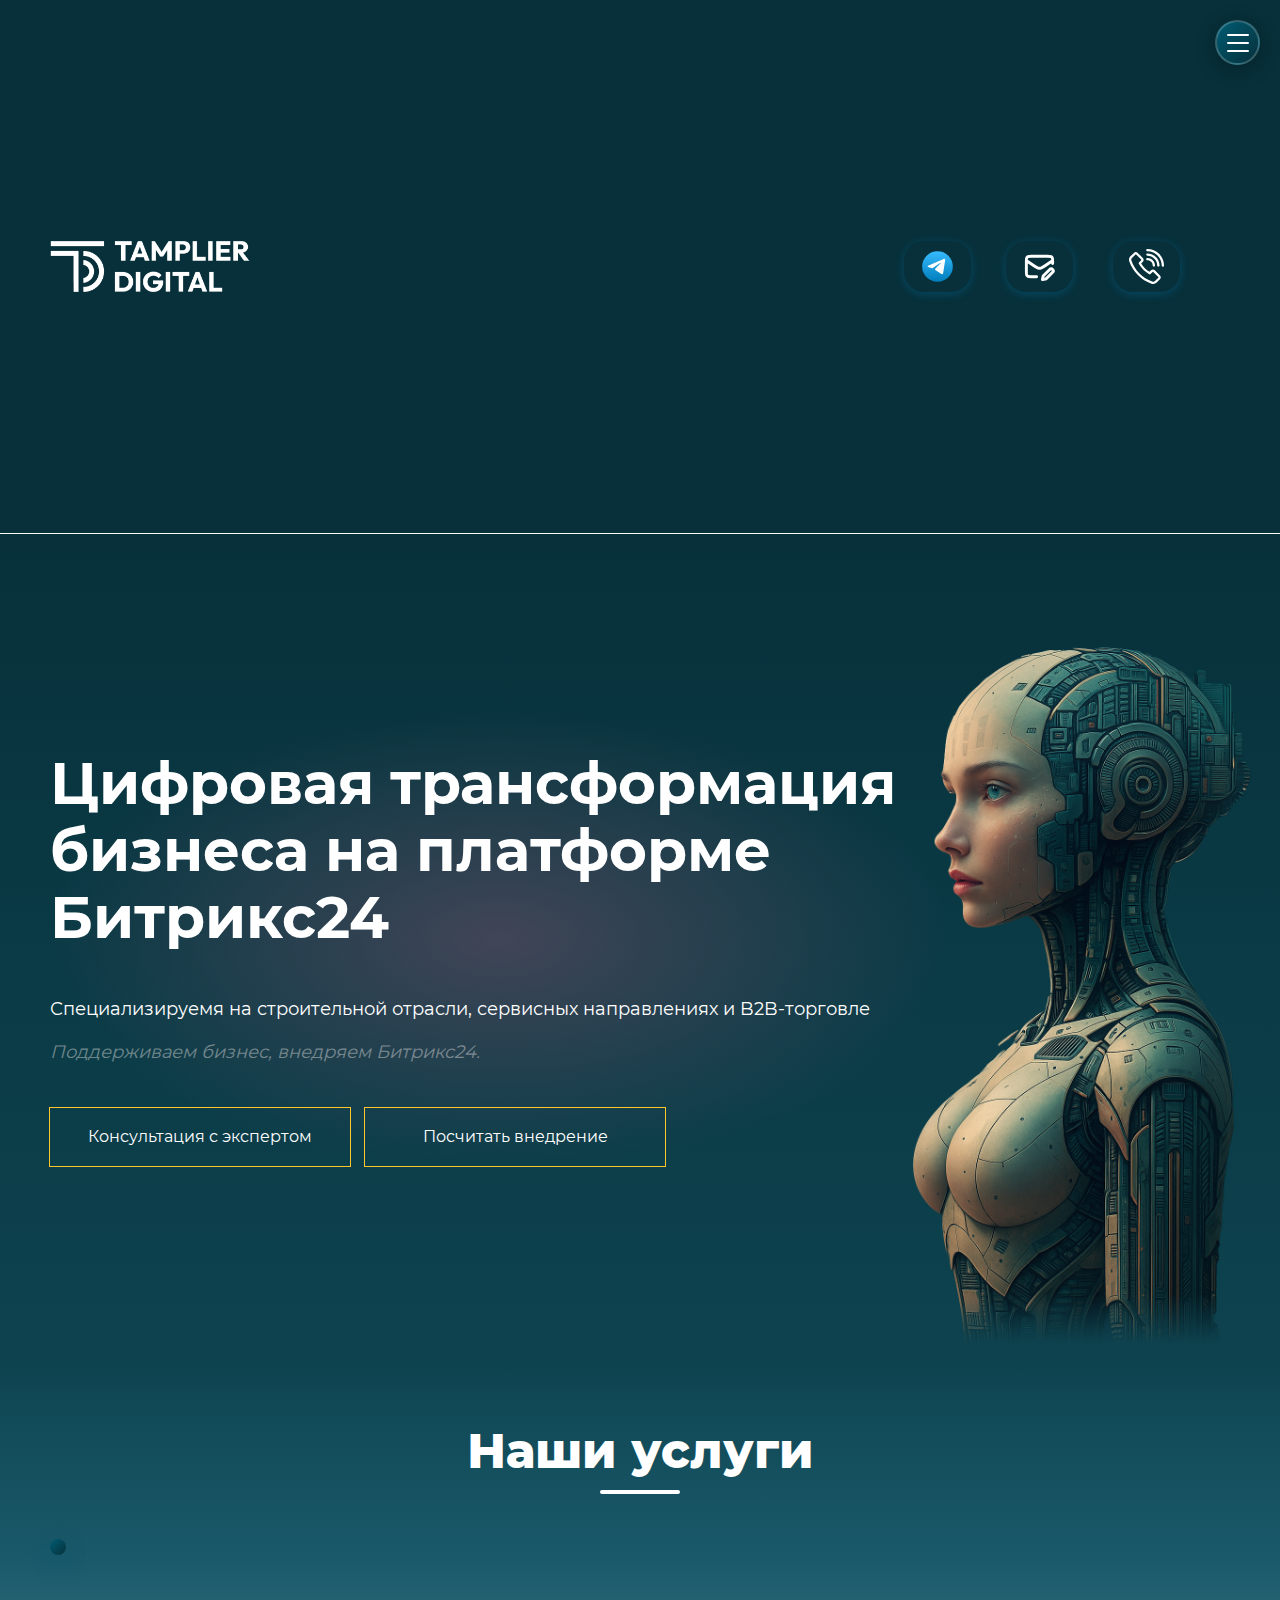
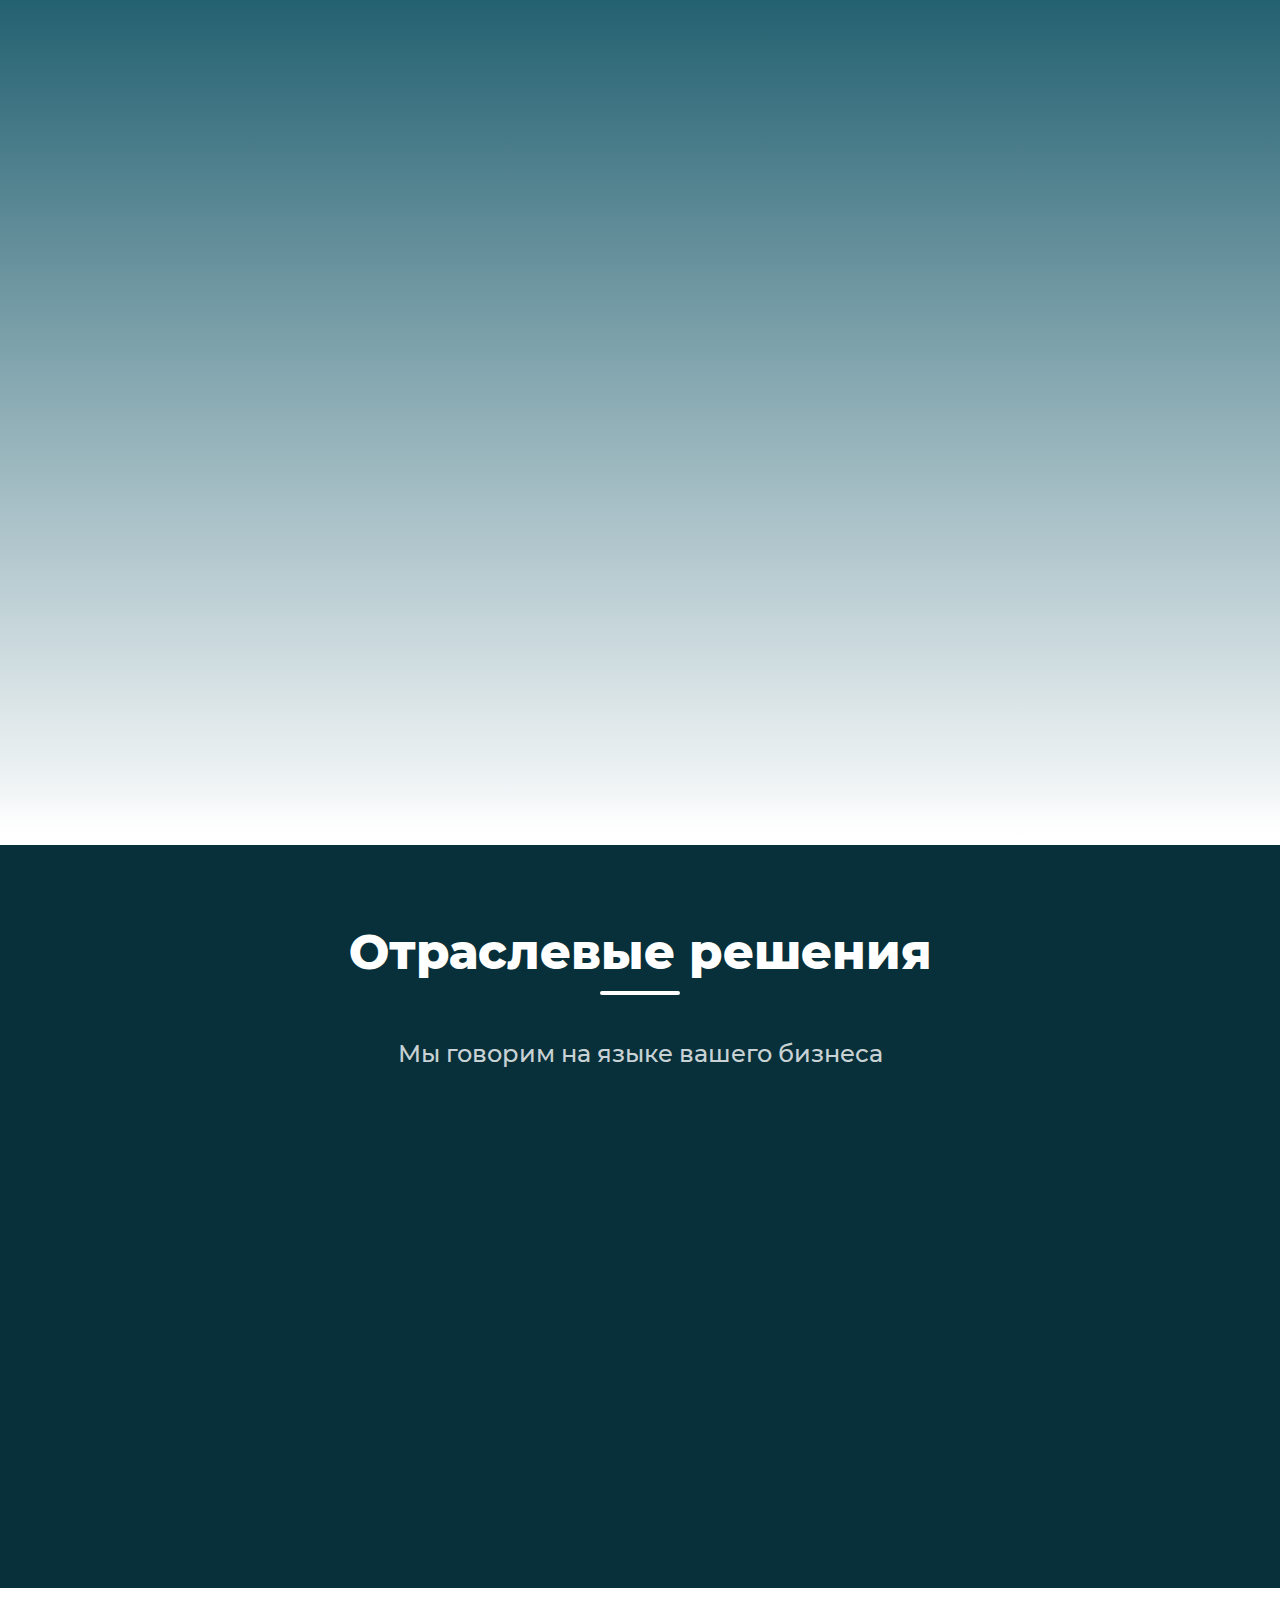
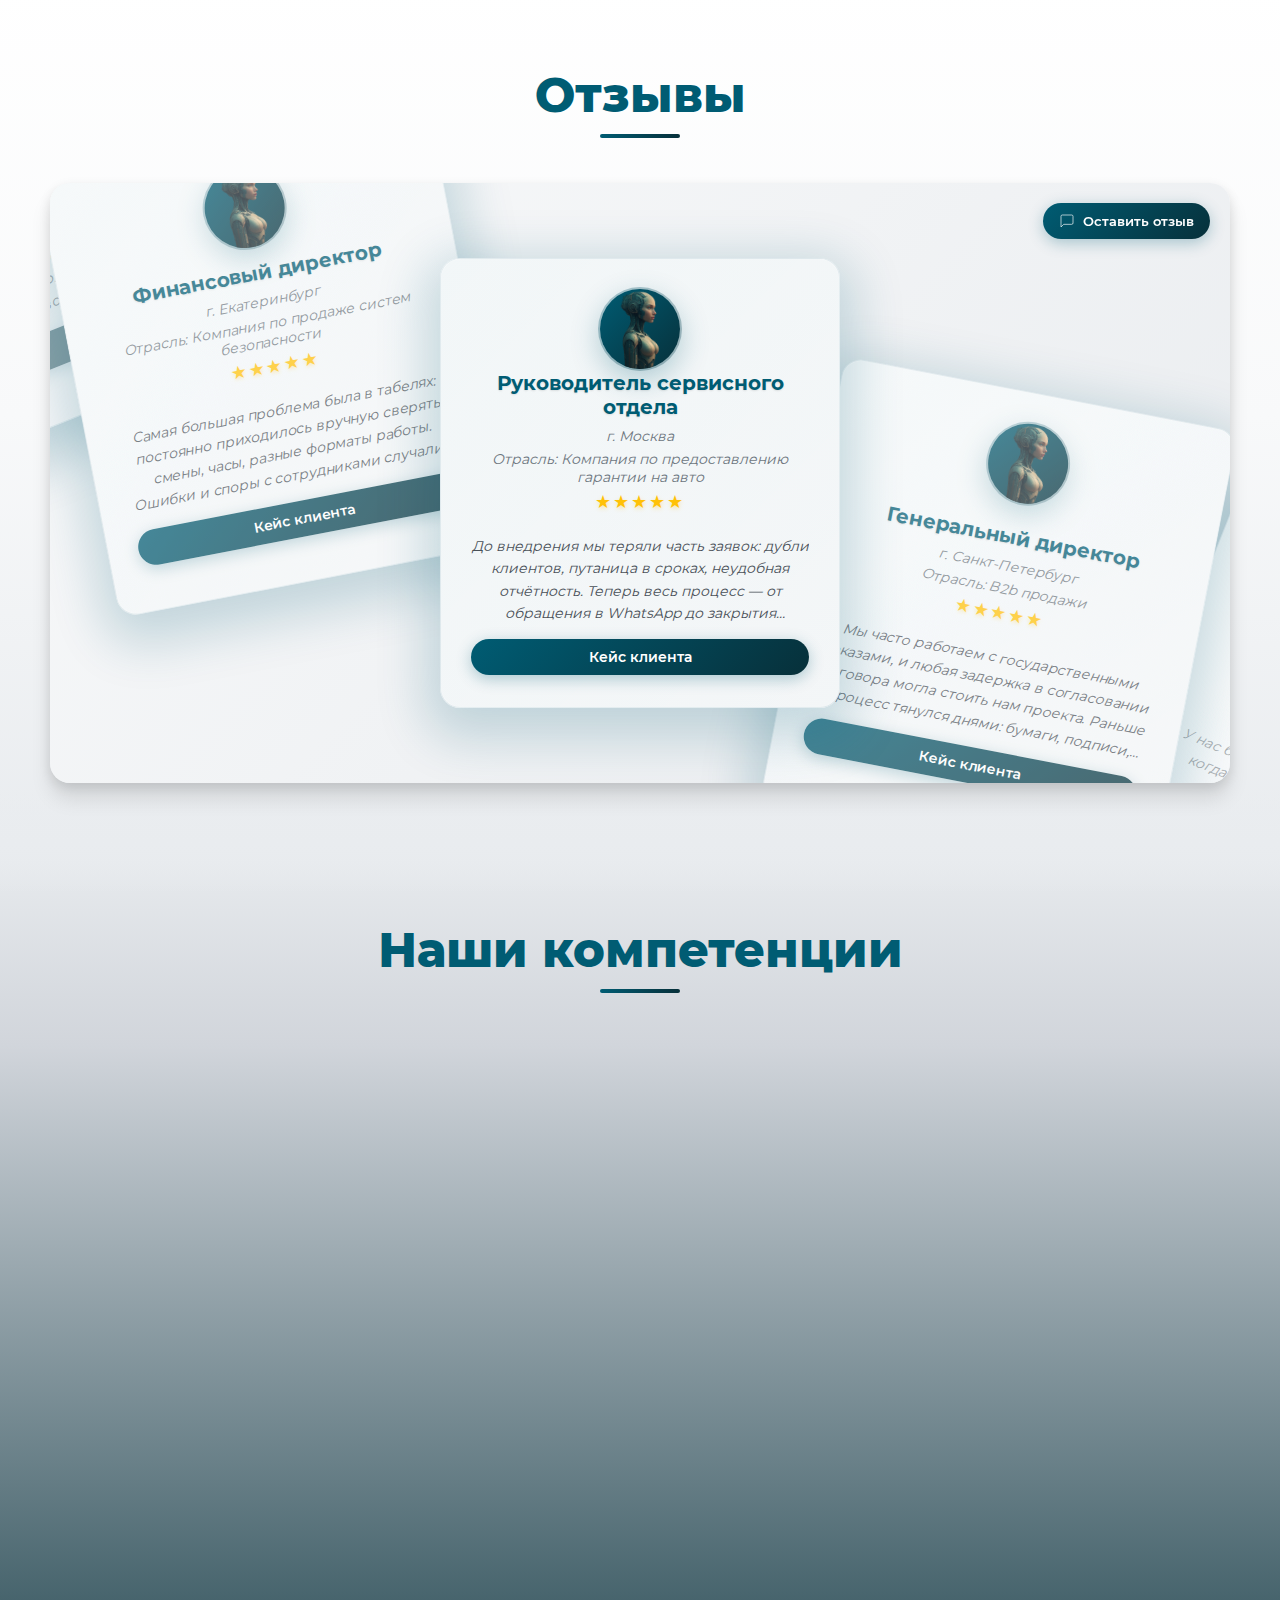
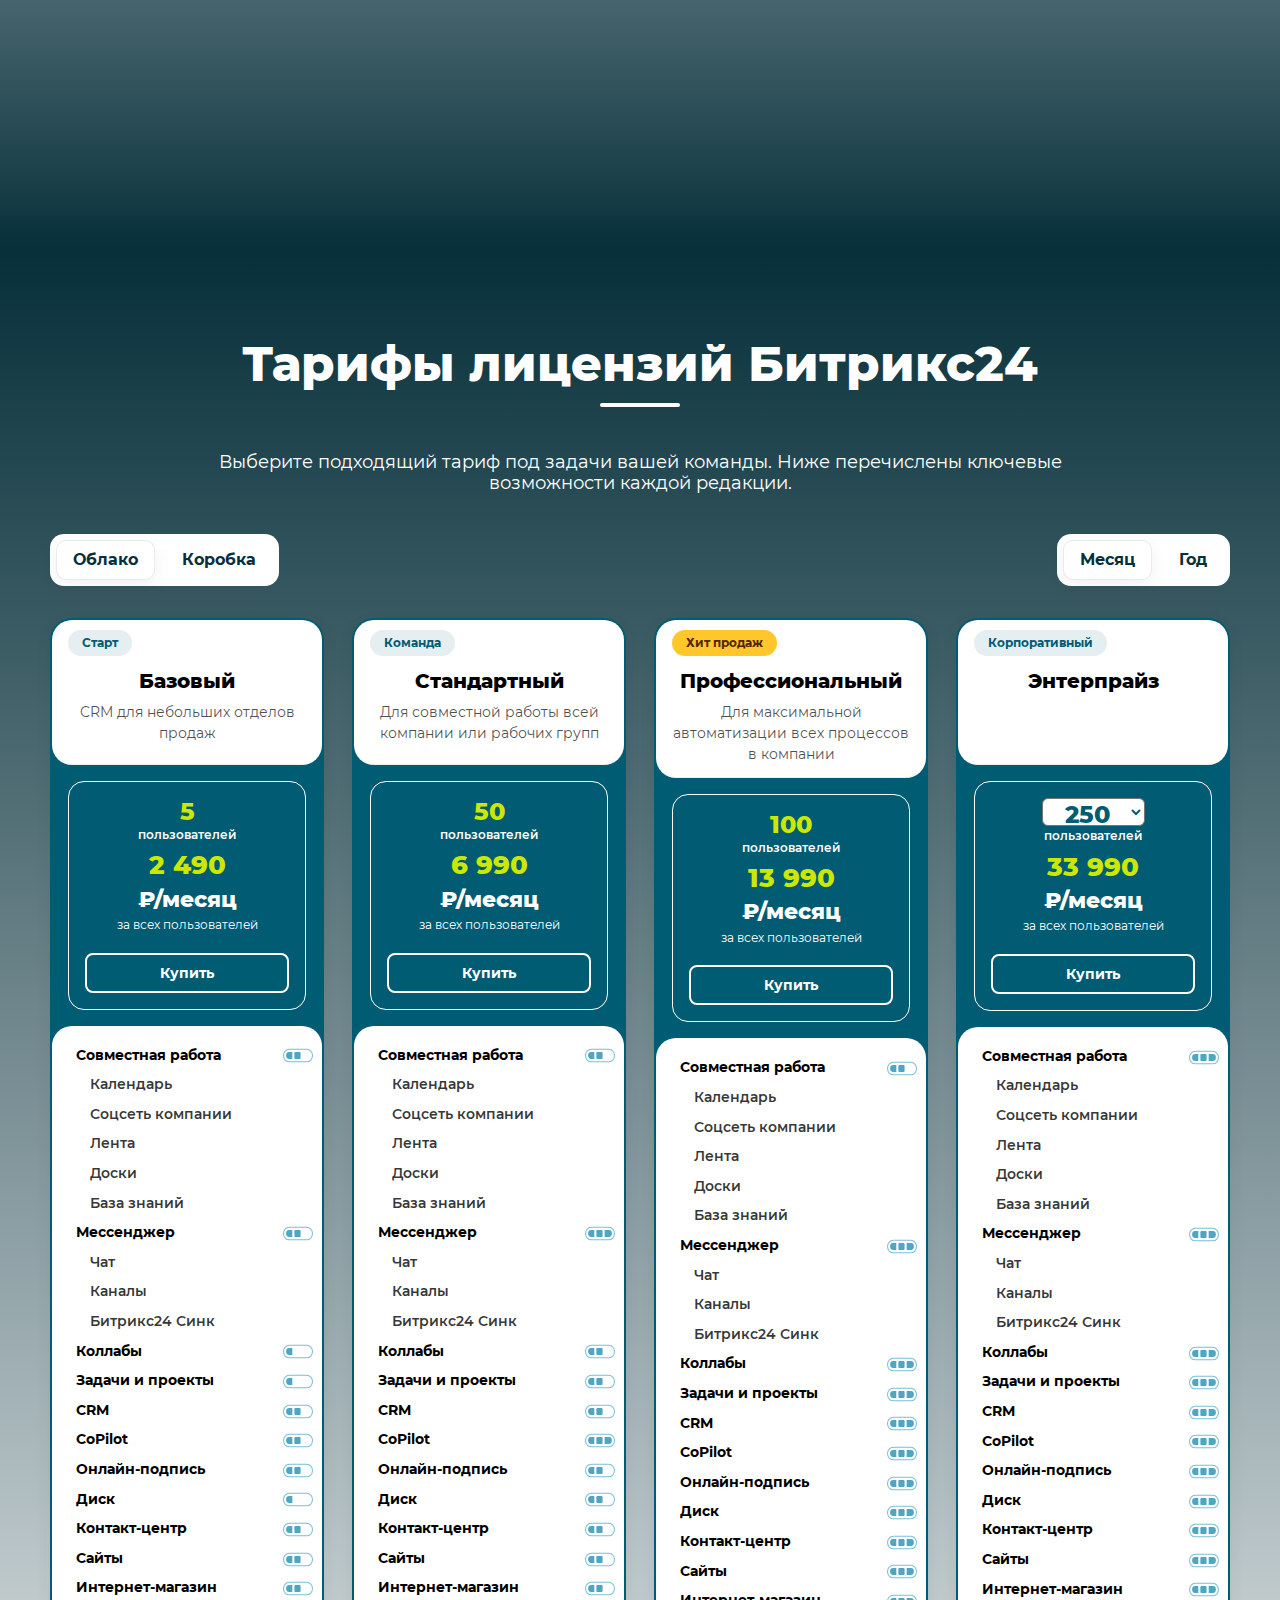
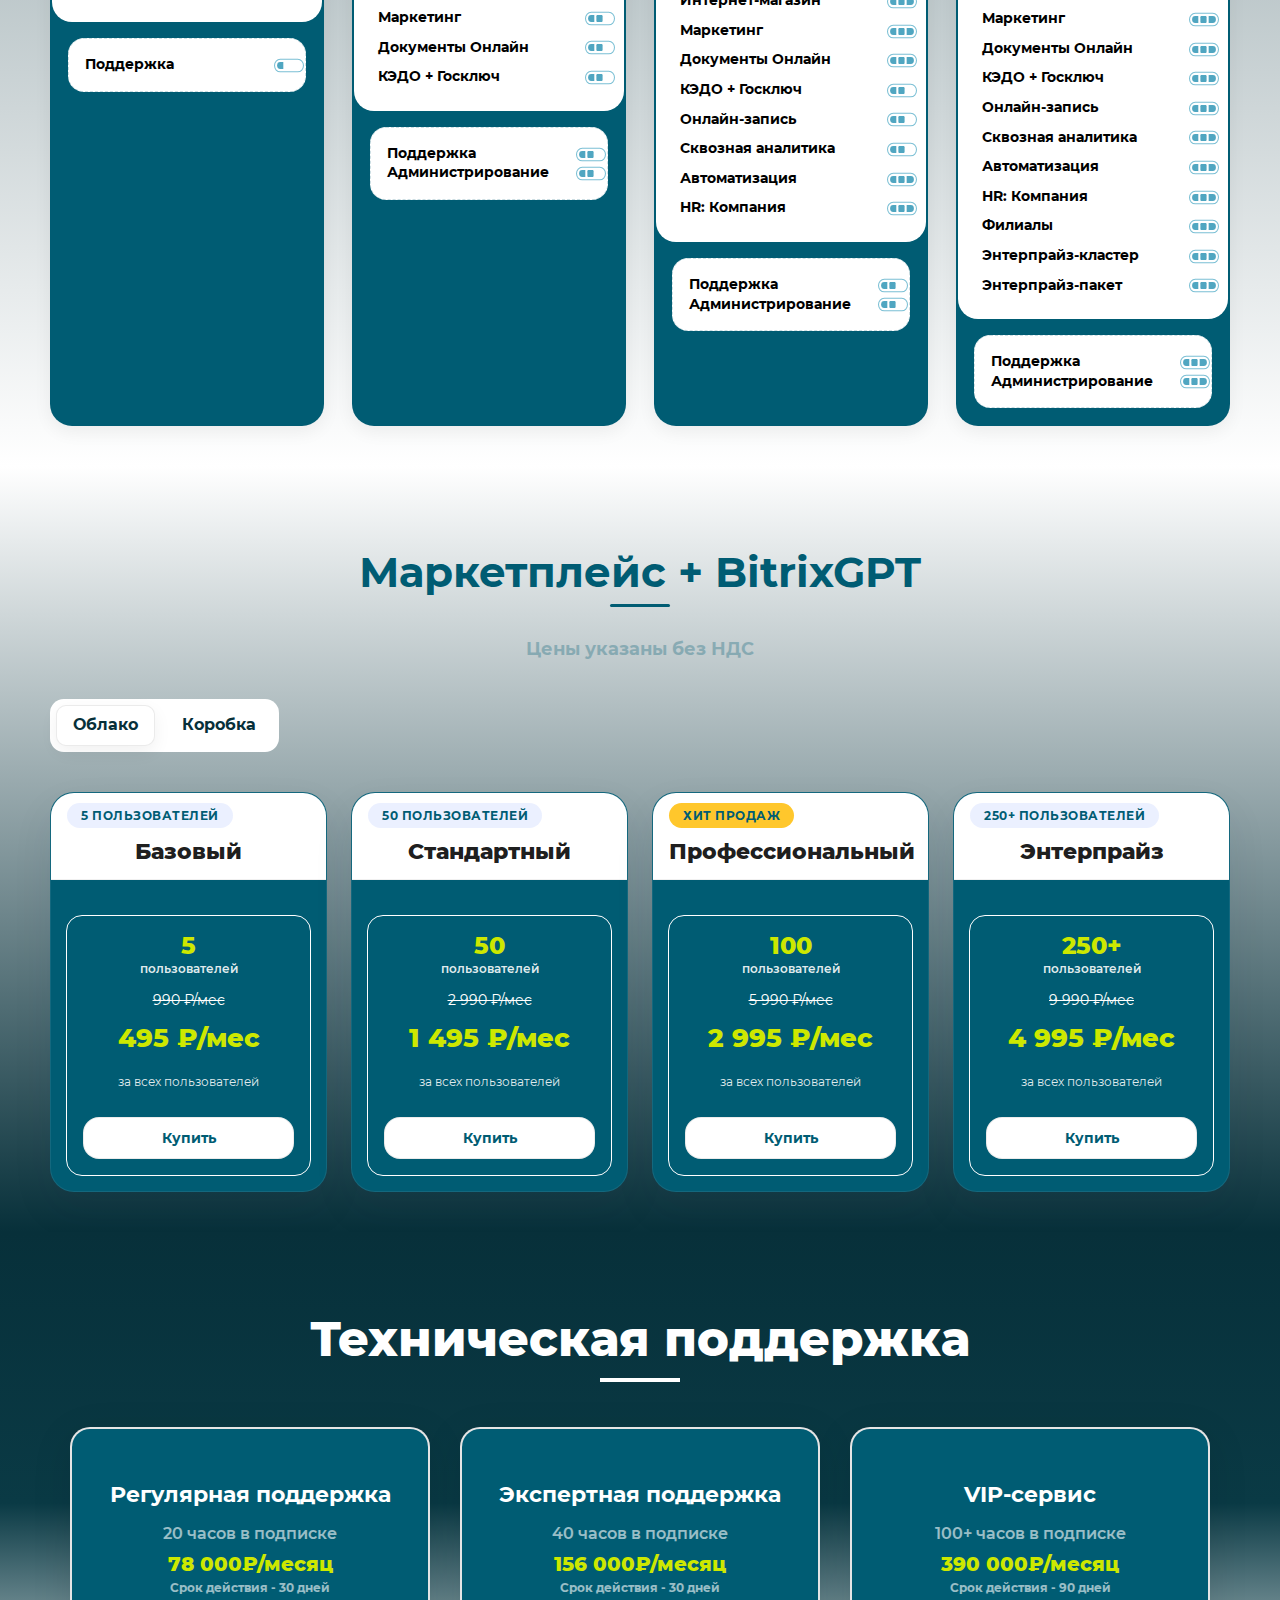
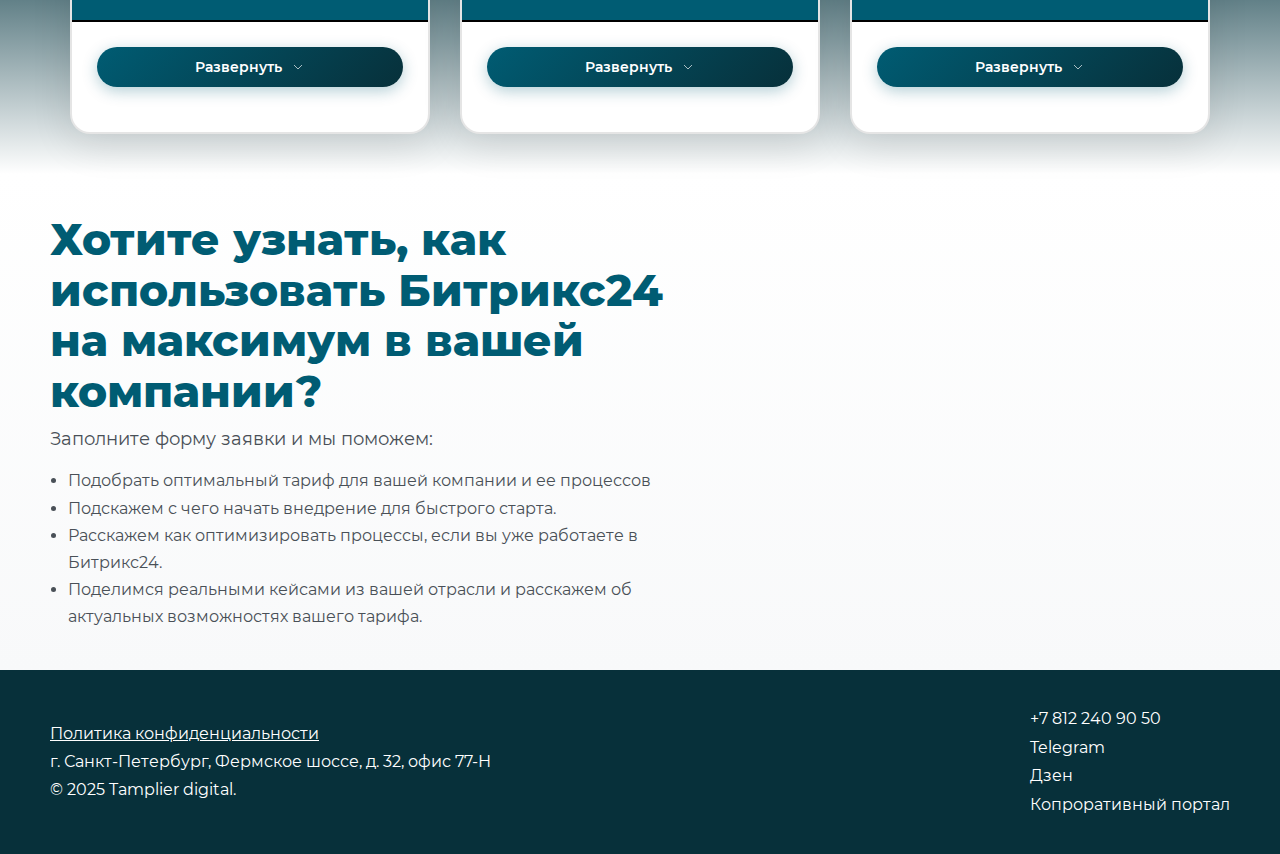
<file: main.html>
<!doctype html>
<html lang="ru">
  <head>
    <meta charset="UTF-8" />
    <meta name="viewport" content="width=device-width, initial-scale=1.0" />
    <meta name="description" content="Внедрение Битрикс24">
    <meta
    name="keywords"
    content="Битрикс24, внедрение битрикс24, бизнес"
    >
    <title>Tamplier Digital</title>
    <!-- Yandex.Metrika counter -->
    <script type="text/javascript">
      (function(m,e,t,r,i,k,a){
          m[i]=m[i]||function(){(m[i].a=m[i].a||[]).push(arguments)};
          m[i].l=1*new Date();
          for (var j = 0; j < document.scripts.length; j++) {if (document.scripts[j].src === r) { return; }}
          k=e.createElement(t),a=e.getElementsByTagName(t)[0],k.async=1,k.src=r,a.parentNode.insertBefore(k,a)
      })(window, document,'script','https://mc.yandex.ru/metrika/tag.js', 'ym');

      ym(62227300, 'init', {webvisor:true, clickmap:true, accurateTrackBounce:true, trackLinks:true});
    </script>
    <noscript><div><img src="https://mc.yandex.ru/watch/62227300" style="position:absolute; left:-9999px;" alt="" /></div></noscript>
    <!-- /Yandex.Metrika counter -->
    <link rel="stylesheet" href="css/normalize.css" />
    <link rel="stylesheet" href="css/index.css" />
    <link rel="stylesheet" href="css/media.css" />
    <link rel="icon" href="imgs/favicon.png" >
  </head>
  <body>
    <header class="header">
      <div class="container header__container">
        <a href="#" class="header__logo">
          <img src="imgs/main_header.png" alt="logo" />
        </a>
        <nav class="header__nav">
          <ul class="header__list list-reset">
            <li class="header__item header__item--telegram">
              <a
                href="https://t.me/tamplierdigital"
                target="_blank"
                class="header__telegram-link"
              >
                <img
                  src="imgs/telegram.svg"
                  alt="Telegram"
                  class="header__telegram-icon"
                />
              </a>
            </li>
            <li class="header__item header__item--email">
              <a href="mailto:vip@tamplier.su" class="header__mail-link">
                <img
                src="imgs/mail.svg"
                alt="Звонок по телефону"
                class="header__mail-icon"
              />
              </a>
            </li>
            <li class="header__item header__item--telegram">
              <a href="tel:+78122409050" class="header__call-link">
                <img
                  src="imgs/phone.svg"
                  alt="Звонок по телефону"
                  class="header__telephone-icon"
                />
              </a>
            </li>
          </ul>
        </nav>

        <div class="burger-menu">
          <button class="burger-menu_button">
            <div class="burger-menu_lines"></div>
          </button>

          <nav class="burger-menu_nav">
            <a href="#services" class="burger-menu_link">Услуги</a>
            <a href="#industries" class="burger-menu_link">Отрасли</a>
            <a href="#reviews" class="burger-menu_link">Отзывы</a>
            <a href="#competencies" class="burger-menu_link">Компетенции</a>
            <a href="#licenses" class="burger-menu_link">Лицензии</a>
            <a href="#support" class="burger-menu_link">Поддержка</a>
          </nav>

          <div class="burger-menu_overlay"></div>
        </div>
      </div>
    </header>
    <main class="main">
      <section class="hero">
        <div class="container hero__container">
          <div class="hero__content">
            <h1 class="hero__title">
              Цифровая трансформация бизнеса на платформе Битрикс24
            </h1>
            <p class="hero__text">
              Специализируемя на строительной отрасли, сервисных направлениях и B2B-торговле
            </p>
            <p class="hero__subtext">
              Поддерживаем бизнес, внедряем Битрикс24.
            </p>
            <div class="hero__btn_block">
              <button class="btn-reset hero__btn glow-on-hover" id="consultationBtn">
                Консультация с экспертом
              </button>
              <button class="btn-reset hero__btn glow-on-hover" id="calculationBtn">
                Посчитать внедрение
              </button>
            </div>
          </div>
          <div class="hero__img_block">
            <img class="hero__img" src="imgs/robot.png" alt="" />
          </div>
        </div>
      </section>

      <section id="services" class="services">
        <div class="container services__container">
          <h2 class="services__title">Наши услуги</h2>
          <div class="services__grid">
            <div class="bouncing-dot"></div>
            <div class="service-card" data-delay="0">
              <div class="service-card__content">
                <div class="service-card__icon">
                  <svg viewBox="0 0 24 24" fill="currentColor">
                    <path
                      d="M12 2L2 7l10 5 10-5-10-5zM2 17l10 5 10-5M2 12l10 5 10-5"
                    />
                  </svg>
                </div>
                <h3 class="service-card__title">
                  Внедрение Битрикс24
                </h3>
                <p class="service-card__description">
                  Цифровизация процессов компании. Совместная работа. Автоматизация отделов продаж.
                </p>
              </div>
              <div class="service-card__overlay"></div>
            </div>

            <div class="service-card" data-delay="0.2">
              <div class="service-card__content">
                <div class="service-card__icon">
                  <svg viewBox="0 0 24 24" fill="currentColor">
                    <path
                      d="M12 2C6.48 2 2 6.48 2 12s4.48 10 10 10 10-4.48 10-10S17.52 2 12 2zm-2 15l-5-5 1.41-1.41L10 14.17l7.59-7.59L19 8l-9 9z"
                    />
                  </svg>
                </div>
                <h3 class="service-card__title">Сопровождение</h3>
                <p class="service-card__description">
                  Техническая поддержка порталов Битрикс24 и сопровождение компании на пути трансформации.
                </p>
              </div>
              <div class="service-card__overlay"></div>
            </div>

            <div class="service-card" data-delay="0.4">
              <div class="service-card__content">
                <div class="service-card__icon">
                  <svg viewBox="0 0 24 24" fill="currentColor">
                    <path
                      d="M3 13h2v-2H3v2zm0 4h2v-2H3v2zm0-8h2V7H3v2zm4 4h14v-2H7v2zm0 4h14v-2H7v2zM7 7v2h14V7H7z"
                    />
                  </svg>
                </div>
                <h3 class="service-card__title">
                  Создание отчетности в BI системе
                </h3>
                <p class="service-card__description">
                  Разработка аналитических дашбордов и отчетов. Создание кастомизированных отчетов под любой запрос.
                </p>
              </div>
              <div class="service-card__overlay"></div>
            </div>

            <div class="service-card" data-delay="0.6">
              <div class="service-card__content">
                <div class="service-card__icon">
                  <svg viewBox="0 0 24 24" fill="currentColor">
                    <path
                      d="M12 2l3.09 6.26L22 9.27l-5 4.87 1.18 6.88L12 17.77l-6.18 3.25L7 14.14 2 9.27l6.91-1.01L12 2z"
                    />
                  </svg>
                </div>
                <h3 class="service-card__title">
                  Интеграция с внешними системами
                </h3>
                <p class="service-card__description">
                  Подключение к API и внешним сервисам.
                </p>
              </div>
              <div class="service-card__overlay"></div>
            </div>

            <div class="service-card" data-delay="0.8">
              <div class="service-card__content">
                <div class="service-card__icon">
                  <svg viewBox="0 0 24 24" fill="currentColor">
                    <path d="M9 12l2 2 4-4m6 2a9 9 0 11-18 0 9 9 0 0118 0z" />
                  </svg>
                </div>
                <h3 class="service-card__title">Аудит Битрикс24</h3>
                <p class="service-card__description">
                  Анализ и оптимизация настроек системы.
                </p>
              </div>
              <div class="service-card__overlay"></div>
            </div>

            <div class="service-card" data-delay="1">
              <div class="service-card__content">
                <div class="service-card__icon">
                  <svg viewBox="0 0 24 24" fill="currentColor">
                    <path d="M4 6h16v2H4zm0 5h16v2H4zm0 5h16v2H4z" />
                  </svg>
                </div>
                <h3 class="service-card__title">Аренда серверов</h3>
                <p class="service-card__description">
                  Облачная инфраструктура и хостинг решений.
                </p>
              </div>
              <div class="service-card__overlay"></div>
            </div>

            <div class="service-card" data-delay="1.2">
              <div class="service-card__content">
                <div class="service-card__icon">
                  <svg viewBox="0 0 24 24" fill="currentColor">
                    <path
                      d="M12 2C6.48 2 2 6.48 2 12s4.48 10 10 10 10-4.48 10-10S17.52 2 12 2zm-1 17.93c-3.94-.49-7-3.85-7-7.93 0-.62.08-1.21.21-1.79L9 15v1c0 1.1.9 2 2 2v1.93zm6.9-2.54c-.26-.81-1-1.39-1.9-1.39h-1v-3c0-.55-.45-1-1-1H8v-2h2c.55 0 1-.45 1-1V7h2c1.1 0 2-.9 2-2v-.41c2.93 1.19 5 4.06 5 7.41 0 2.08-.8 3.97-2.1 5.39z"
                    />
                  </svg>
                </div>
                <h3 class="service-card__title">Консалтинг бизнес-процессов</h3>
                <p class="service-card__description">
                  Анализ, структурирование и оптимизация процессов внутри компании
                </p>
              </div>
              <div class="service-card__overlay"></div>
            </div>

            <div class="service-card" data-delay="1.4">
              <div class="service-card__content">
                <div class="service-card__icon">
                  <svg viewBox="0 0 24 24" fill="currentColor">
                    <path
                      d="M5 13.18v4L12 21l7-3.82v-4L12 17l-7-3.82zM12 3L1 9l11 6 9-4.91V17h2V9L12 3z"
                    />
                  </svg>
                </div>
                <h3 class="service-card__title">Обучение</h3>
                <p class="service-card__description">
                  Обучение руководителей и сотрудников функционалу Битрикс24.
                </p>
              </div>
              <div class="service-card__overlay"></div>
            </div>
          </div>
        </div>
      </section>

      <section id="industries" class="industries">
        <div class="container industries__container">
          <h2 class="industries__title">Отраслевые решения</h2>
          <h3 class="industries__subtitle">
            Мы говорим на языке вашего бизнеса
          </h3>

          <div class="industries__chart">
            <div class="chart-column" data-industry="construction">
              <div class="chart-bar">
                <div class="chart-bar__fill"></div>
              </div>
              <div class="chart-label">
                <h4>Строительство</h4>
                <p>Управление проектами, планирование ресурсов</p>
              </div>
            </div>

            <div class="chart-column" data-industry="service">
              <div class="chart-bar">
                <div class="chart-bar__fill"></div>
              </div>
              <div class="chart-label">
                <h4>Сервисные компании</h4>
                <p>Автоматизация обслуживания клиентов</p>
              </div>
            </div>

            <div class="chart-column" data-industry="trade">
              <div class="chart-bar">
                <div class="chart-bar__fill"></div>
              </div>
              <div class="chart-label">
                <h4>Торговля</h4>
                <p>CRM для продаж, управление складом</p>
              </div>
            </div>
          </div>
        </div>
      </section>

      <section id="reviews" class="reviews">
        <div class="container reviews__container">
          <h2 class="reviews__title">Отзывы</h2>

          <div class="carousel">
            <div class="carousel-feedback-btn">
              <button class="feedback-btn-carousel" id="feedbackBtnCarousel">
                <svg
                  class="feedback-icon-carousel"
                  viewBox="0 0 24 24"
                  fill="none"
                  stroke="currentColor"
                >
                  <path
                    d="M21 15a2 2 0 0 1-2 2H7l-4 4V5a2 2 0 0 1 2-2h14a2 2 0 0 1 2 2z"
                  />
                </svg>
                <span>Оставить отзыв</span>
              </button>
            </div>

            <button class="carousel-nav-btn carousel-nav-btn--prev" id="carouselPrev" aria-label="Предыдущий отзыв">
              <svg viewBox="0 0 24 24" fill="none" stroke="currentColor" stroke-width="2">
                <path d="M15 18l-6-6 6-6"/>
              </svg>
            </button>
            <button class="carousel-nav-btn carousel-nav-btn--next" id="carouselNext" aria-label="Следующий отзыв">
              <svg viewBox="0 0 24 24" fill="none" stroke="currentColor" stroke-width="2">
                <path d="M9 18l6-6-6-6"/>
              </svg>
            </button>

            <div class="carousel-item">
              <div class="carousel-box">
                <div class="carousel-avatar">
                  <img src="imgs/robot-left.png" alt="Robot" />
                </div>
                <div class="carousel-content">
                  <div class="carousel-name">Маркетолог</div>
                  <div class="carousel-position">
                    г.&nbsp;Санкт-Петербург
                  </div>
                  <div class="carousel-position">
                    Отрасль: Сервисная компания
                  </div>
                  <div class="carousel-rating">★★★★★</div>
                  <div class="carousel-text">
                    Теперь мы можем в пару кликов отправлять клиенту визитку
                    персонального менеджера прямо из CRM — на почту и в
                    WhatsApp. Это заметно ускорило работу менеджеров и упростило
                    коммуникацию с ЛПРами.
                  </div>
                  <button
                    class="case-btn"
                    data-review="Теперь мы можем в пару кликов отправлять клиенту визитку персонального менеджера прямо из CRM — на почту и в WhatsApp. Это заметно ускорило работу менеджеров и упростило коммуникацию с ЛПРами. Внедрили Битрикс24 за 2 недели, все процессы автоматизированы. Продажи выросли на 30%."
                    data-case="Задача: Не работала отправка писем из CRM, менеджеры не могли быстро рассылать клиентам визитки.&#10;&#10;Решение: Настроили SMTP-модуль, подключили корпоративный почтовый ящик и реализовали бизнес-процесс отправки визитки в один клик через CRM (почта + WhatsApp).&#10;&#10;Результат: Время на отправку визитки сократилось с нескольких минут до пары секунд. Коммуникации с клиентами стали стабильными, письма и сообщения доставляются без сбоев. У всех ЛПРов под рукой актуальные контакты при смене менеджера."
                  >
                    Кейс клиента
                  </button>
                </div>
              </div>
            </div>
            <div class="carousel-item">
              <div class="carousel-box">
                <div class="carousel-avatar">
                  <img src="imgs/robot-left.png" alt="Robot" />
                </div>
                <div class="carousel-content">
                  <div class="carousel-name">Финансовый менеджер</div>
                  <div class="carousel-position">
                    г.&nbsp;Санкт-Петербург
                  </div>
                  <div class="carousel-position">
                    Отрасль: Строительство
                  </div>
                  <div class="carousel-rating">★★★★★</div>
                  <div class="carousel-text">
                    Теперь мы видим задолженность в реальном времени прямо в
                    CRM. Система сама считает оплаты траншами и показывает долг
                    по каждому счёту. Это значительно сократило мое время на
                    контроль задолженности
                  </div>
                  <button
                    class="case-btn"
                    data-review="Теперь мы видим задолженность в реальном времени прямо в CRM. Система сама считает оплаты траншами и показывает долг по каждому счёту. Это значительно сократило мое время на контроль задолженности"
                    data-case="Задача: У компании не было удобного способа анализировать кредиторскую задолженность — транши оплат не суммировались автоматически, долг приходилось высчитывать вручную.&#10;&#10;Решение: Мы изменили логику расчёта в CRM: настроили автоматическое суммирование траншей оплат и вывод остатка долга в поле «Сумма и валюта». Данные сразу отображаются в канбане.&#10;&#10;Результат: Время на контроль задолженности сократилось с 2–3 часов в неделю до 15–20 минут. Ошибки при ручных расчётах исключены, финансовый контроль стал быстрым и прозрачным."
                  >
                    Кейс клиента
                  </button>
                </div>
              </div>
            </div>
            <div class="carousel-item">
              <div class="carousel-box">
                <div class="carousel-avatar">
                  <img src="imgs/robot-left.png" alt="Robot" />
                </div>
                <div class="carousel-content">
                  <div class="carousel-name">Руководитель отдела продаж</div>
                  <div class="carousel-position">
                    г.&nbsp;Санкт-Петербург
                  </div>
                  <div class="carousel-position">
                    Отрасль: Строительство
                  </div>
                  <div class="carousel-rating">★★★★★</div>
                  <div class="carousel-text">
                    С самого запуска бизнеса мы хотели выстроить систему продаж
                    и документооборота правильно. Теперь сделки, договора и
                    объекты фиксируются в CRM, а на карте сразу видно все
                    строительные площадки. Коллеги быстро втянулись в работу в
                    системе и теперь сами предлагают идеи для автоматизации.
                  </div>
                  <button
                    class="case-btn"
                    data-review="С самого запуска бизнеса мы хотели выстроить систему продаж и документооборота правильно. Теперь сделки, договора и объекты фиксируются в CRM, а на карте сразу видно все строительные площадки. Коллеги быстро втянулись в работу в системе и теперь сами предлагают идеи для автоматизации."
                    data-case="Задача: Новая строительная компания искала надёжного партнёра для сопровождения Битрикс24 и хотела автоматизировать ключевые процессы продаж и учёта объектов.&#10;&#10;Решение: Провели интервью с отделом продаж, автоматизировали процесс согласования договоров и сделок, создали карточки объектов и интегрировали карту с отображением строительных площадок. Дополнительно провели обучение сотрудников работе в системе.&#10;&#10;Результат: Все сделки и объекты фиксируются в CRM, карта регулярно пополняется новыми точками. Время на согласование договора сократилось в 2 раза, а прозрачность продаж выросла за счёт централизованного учёта. После первых успехов компания начала расширять автоматизацию на другие отделы — в процесс активно включились сотрудники смежных подразделений."
                  >
                    Кейс клиента
                  </button>
                </div>
              </div>
            </div>
            <div class="carousel-item">
              <div class="carousel-box">
                <div class="carousel-avatar">
                  <img src="imgs/robot-left.png" alt="Robot" />
                </div>
                <div class="carousel-content">
                  <div class="carousel-name">Специалист по охране труда</div>
                  <div class="carousel-position">
                    г.&nbsp;Санкт-Петербург
                  </div>
                  <div class="carousel-position">
                    Отрасль: Строительство
                  </div>
                  <div class="carousel-rating">★★★★★</div>
                  <div class="carousel-text">
                    Раньше я постоянно держал все в голове и боялся что-то
                    упустить: то забыли отправить человека на медосмотр, то
                    протокол затерялся. Теперь система сама всё напоминает и
                    фиксирует. Честно говоря, это сняло огромный стресс — можно
                    работать спокойно. И спокойно планировать.
                  </div>
                  <button
                    class="case-btn"
                    data-review="Раньше я постоянно держал все в голове и боялся что-то упустить: то забыли отправить человека на медосмотр, то протокол затерялся. Теперь система сама всё напоминает и фиксирует. Честно говоря, это сняло огромный стресс — можно работать спокойно. И спокойно планировать."
                    data-case="Задача: В компании нужно было выстроить учёт обучения и медосмотров сотрудников так, чтобы ничего не забывалось и не терялось. Excel и ручные календари с напоминаниями уже не справлялись.&#10;&#10;Решение: Настроили в Битрикс24 автоматические напоминания, регистрацию прохождения процедур и цифровой реестр с протоколами и сканами. Теперь система сама следит за сроками и формирует всю отчётность.&#10;&#10;Результат:Сотрудники проходят обучение и медосмотры вовремя; все документы и протоколы хранятся в одном месте; время на контроль сократилось в разы; компания больше не рискует нарушить требования охраны труда. В перспективе обсуждают доработки других направлений HR- отдела, в том числе адаптация и обучение сотрудников."
                  >
                    Кейс клиента
                  </button>
                </div>
              </div>
            </div>
            <div class="carousel-item">
              <div class="carousel-box">
                <div class="carousel-avatar">
                  <img src="imgs/robot-left.png" alt="Robot" />
                </div>
                <div class="carousel-content">
                  <div class="carousel-name">Финансовый директор</div>
                  <div class="carousel-position">
                    г.&nbsp;Екатеринбург
                  </div>
                  <div class="carousel-position">
                    Отрасль: Компания по продаже систем безопасности
                  </div>
                  <div class="carousel-rating">★★★★★</div>
                  <div class="carousel-text">
                    Самая большая проблема была в табелях: постоянно приходилось
                    вручную сверять смены, часы, разные форматы работы. Ошибки и
                    споры с сотрудниками случались регулярно. После
                    автоматизации в Битрикс24 всё считается само — и мы сразу
                    видим экономику проектов. Настоящее облегчение!
                  </div>
                  <button
                    class="case-btn"
                    data-review="Самая большая проблема была в табелях: постоянно приходилось вручную сверять смены, часы, разные форматы работы. Ошибки и споры с сотрудниками случались регулярно. После автоматизации в Битрикс24 всё считается само — и мы сразу видим экономику проектов. Настоящее облегчение!"
                    data-case="Задача: Компания хотела автоматизировать расчёт оплаты труда сотрудников на объектах и связать этот процесс с учётом проектов в Битрикс24. До автоматизации расчёты занимали много времени и были подвержены ошибкам.&#10;&#10;Решение: Настроили систему учёта рабочего времени на базе смарт-процессов: сменный, часовой и фиксированный форматы. Расчёты привязали к сделкам, а результаты автоматически передаются в модуль «Учёт финансов». Для контроля возврата сумм по гарантийным удержаниям внедрили роботов и задания ответственным.&#10;&#10;Результат:Расчёт зарплаты стал точным и прозрачным. Время на обработку табелей сократилось в несколько раз! Появилась онлайн-экономика проекта для оперативных решений и потери от задержек и ошибок сократились, а финансовый контроль стал надёжнее."
                  >
                    Кейс клиента
                  </button>
                </div>
              </div>
            </div>
            <div class="carousel-item">
              <div class="carousel-box">
                <div class="carousel-avatar">
                  <img src="imgs/robot-left.png" alt="Robot" />
                </div>
                <div class="carousel-content">
                  <div class="carousel-name">Руководитель сервисного отдела</div>
                  <div class="carousel-position">
                    г.&nbsp;Москва
                  </div>
                  <div class="carousel-position">
                    Отрасль: Компания по предоставлению гарантии на авто
                  </div>
                  <div class="carousel-rating">★★★★★</div>
                  <div class="carousel-text">
                    До внедрения мы теряли часть заявок: дубли клиентов,
                    путаница в сроках, неудобная отчётность. Теперь весь процесс
                    — от обращения в WhatsApp до закрытия документов — ведётся в
                    Битрикс24. Работа стала прозрачной, а клиенты довольны, что
                    всё решается быстрее.
                  </div>
                  <button
                    class="case-btn"
                    data-review="До внедрения мы теряли часть заявок: дубли клиентов, путаница в сроках, неудобная отчётность. Теперь весь процесс — от обращения в WhatsApp до закрытия документов — ведётся в Битрикс24. Работа стала прозрачной, а клиенты довольны, что всё решается быстрее."
                    data-case="Задача: Компания хотела автоматизировать приём и обработку заявок на гарантийное обслуживание. Ранее процесс был разрозненным: часть информации приходила через сайт, часть — через звонки и мессенджеры, что приводило к дублированию контактов и срывам сроков.&#10;&#10;Решение: Настроили приём заказов на гарантийное обслуживание в Битрикс24 через Лиды (WhatsApp, телефония, форма на сайте). В Сделках реализовали контроль сроков, объединение дублей и распределение заявок по программам. Для ускоренного обслуживания создали отдельную воронку «Быстросервис», а для РОПа внедрили удобное приложение для отчётности.&#10;&#10;Результат:Количество потерянных заявок снизилось с ~10% до 0%, а скорость обработки обращений выросла в среднем на 25–30%.Ошибки и дублирование контактов сократились более чем на 40% и уровень удовлетворённости клиентов повысился, время на решение типовых запросов сократилось с 2–3 дней до 1 дня."
                  >
                    Кейс клиента
                  </button>
                </div>
              </div>
            </div>
            <div class="carousel-item">
              <div class="carousel-box">
                <div class="carousel-avatar">
                  <img src="imgs/robot-left.png" alt="Robot" />
                </div>
                <div class="carousel-content">
                  <div class="carousel-name">Генеральный директор</div>
                  <div class="carousel-position">
                    г.&nbsp;Санкт-Петербург
                  </div>
                  <div class="carousel-position">
                    Отрасль: B2b продажи
                  </div>
                  <div class="carousel-rating">★★★★★</div>
                  <div class="carousel-text">
                    Мы часто работаем с государственными заказами, и любая
                    задержка в согласовании договора могла стоить нам проекта.
                    Раньше процесс тянулся днями: бумаги, подписи, ожидание
                    руководителей. Теперь все договоры проходят через Битрикс24
                    — я как генеральный вижу каждый этап согласования, могу
                    быстро внести правки и не зависеть от бумаги. Время
                    согласования сократилось почти на треть, документы не
                    теряются, процесс стал полностью под контролем.
                  </div>
                  <button
                    class="case-btn"
                    data-review="Мы часто работаем с государственными заказами, и любая задержка в согласовании договора могла стоить нам проекта. Раньше процесс тянулся днями: бумаги, подписи, ожидание руководителей. Теперь все договоры проходят через Битрикс24 — я как генеральный вижу каждый этап согласования, могу быстро внести правки и не зависеть от бумаги. Время согласования сократилось почти на треть, документы не теряются, процесс стал полностью под контролем."
                    data-case="Задача: Компания нуждалась в прозрачном и безопасном процессе согласования договоров. Бумажные версии документов терялись, процесс затягивался, а при работе с госзаказами такие риски были критичными.&#10;&#10;Решение: Автоматизировали согласование в Битрикс24: настроили алгоритмы и роли согласующих, подключили последовательное и параллельное согласование, сделали мобильные уведомления и внедрили реестр договоров с фиксированными сроками, резолюциями и комментариями.&#10;&#10;Результат:Время согласования сократилось минимум на 20%, при подключении почты — до 30%. Бумажные копии и риск потери документов свели к минимуму - все договоры хранятся в едином реестре с прозрачной историей согласований. Генеральный и руководители видят процесс онлайн и могут оперативно корректировать документы."
                  >
                    Кейс клиента
                  </button>
                </div>
              </div>
            </div>
            <div class="carousel-item">
              <div class="carousel-box">
                <div class="carousel-avatar">
                  <img src="imgs/robot-left.png" alt="Robot" />
                </div>
                <div class="carousel-content">
                  <div class="carousel-name">Исполнительный директор</div>
                  <div class="carousel-position">
                    г.&nbsp;Санкт-Петербург
                  </div>
                  <div class="carousel-position">
                    Отрасль: Сервисная компания
                  </div>
                  <div class="carousel-rating">★★★★★</div>
                  <div class="carousel-text">
                    У нас была самописная база данных, где мы когда-то вели
                    карточки объектов, но её перестали поддерживать. В итоге
                    сотрудники искали информацию кто где: в бумажных договорах,
                    в старой базе, в Битрикс24. Это отнимало массу времени и
                    сил. Теперь у нас есть единое место — карточка объекта в
                    Битрикс24, где будет собрана вся история, договоры,
                    задолженности и оборудование. Мы наконец наведем порядок и
                    увидим полную картину по каждому объекту.
                  </div>
                  <button
                    class="case-btn"
                    data-review="У нас была самописная база данных, где мы когда-то вели карточки объектов, но её перестали поддерживать. В итоге сотрудники искали информацию кто где: в бумажных договорах, в старой базе, в Битрикс24. Это отнимало массу времени и сил. Теперь у нас есть единое место — карточка объекта в Битрикс24, где будет собрана вся история, договоры, задолженности и оборудование. Мы наконец наведем порядок и увидим полную картину по каждому объекту."
                    data-case="Задача: Компания вела обслуживание сотен объектов недвижимости, но информация о них была разбросана: часть в бумажных договорах, часть в старой базе данных, часть в CRM. Сотрудники тратили много времени на поиск данных и сверку истории взаимодействия.&#10;&#10;Решение: Мы создали новый смарт-процесс «Объекты недвижимости» в Битрикс24 как единый справочник. Перенесли часть накопленных данных за годы обслуживания объектов, добавили интеграцию с ddata.ru для корректного заполнения адресов, реализовали  удобный и простой поиск по адресу, связали карточку с договорами, заявками, оборудованием и задолженностями. Теперь объект стал центральной точкой, откуда запускаются все процессы.&#10;&#10;Результат:Единая карточка объекта в Битрикс24 объединила данные из разных источников и часть информации автоматически перенесена и доступна сразу. Также, поиск данных ускорился в 5–7 раз, так как сотрудники работают только в CRM без необходимости искать бумажные договора или поднимать старую базу. Наша компания получила основу для будущей автоматизации плановых сервисных процессов!"
                  >
                    Кейс клиента
                  </button>
                </div>
              </div>
            </div>
            <div class="carousel-item">
              <div class="carousel-box">
                <div class="carousel-avatar">
                  <img src="imgs/robot-left.png" alt="Robot" />
                </div>
                <div class="carousel-content">
                  <div class="carousel-name">Бухгалтер</div>
                  <div class="carousel-position">
                    г.&nbsp;Санкт-Петербург
                  </div>
                  <div class="carousel-position">
                    Отрасль: Строительство
                  </div>
                  <div class="carousel-rating">★★★★★</div>
                  <div class="carousel-text">
                    Раньше это был кошмар: прорабы вечно опаздывали со сдачей
                    документов, кто-то забывал, кто-то уверял, что “отдавал
                    отчёты”, а у меня в бухгалтерии ничего не было. Вечно
                    пропадали сканы и оригиналы. Теперь в Битрикс24 всё
                    фиксируется в реестре: если документ не загружен вовремя —
                    видно сразу, а после принятия система сама напоминает про
                    оригиналы. Я наконец-то перестала спорить и бегать за
                    бумагами!
                  </div>
                  <button
                    class="case-btn"
                    data-review="Раньше это был кошмар: прорабы вечно опаздывали со сдачей документов, кто-то забывал, кто-то уверял, что “отдавал отчёты”, а у меня в бухгалтерии ничего не было. Вечно пропадали сканы и оригиналы. Теперь в Битрикс24 всё фиксируется в реестре: если документ не загружен вовремя — видно сразу, а после принятия система сама напоминает про оригиналы. Я наконец-то перестала спорить и бегать за бумагами!."
                    data-case="Задача: Потери и задержки при передаче документов от сотрудников в бухгалтерию приводили к проблемам с отчётностью и дополнительной нагрузке.&#10;&#10;Решение: Создали в Битрикс24 «Реестр документов» с обязательной фиксацией номера, даты, скана, типа документа, контрагента и суммы. Настроили контроль сроков:документы в отчётном периоде сразу попадают к бухгалтеру;просроченные проходят согласование руководителей;после принятия инициатор получает напоминание о сдаче оригиналов.&#10;&#10;Результат:Потери документов исключены. Сотрудники начали сдавать отчётность вовремя!!! Бухгалтерия и руководство контролируют ситуацию онлайн - рабочие споры “отдавал/не отдавал” ушли в прошлое."
                  >
                    Кейс клиента
                  </button>
                </div>
              </div>
            </div>
            <div class="carousel-item">
              <div class="carousel-box">
                <div class="carousel-avatar">
                  <img src="imgs/robot-left.png" alt="Robot" />
                </div>
                <div class="carousel-content">
                  <div class="carousel-name">Исполнительный директор </div>
                  <div class="carousel-position">
                    г.&nbsp;Санкт-Петербург
                  </div>
                  <div class="carousel-position">
                    Отрасль: Сервисная компания
                  </div>
                  <div class="carousel-rating">★★★★★</div>
                  <div class="carousel-text">
                    Раньше работа с дебиторской задолженностью отнимала слишком
                    много времени — сотрудники вручную собирали данные,
                    контролировали сроки и договаривались с клиентами. Теперь
                    всё ведётся в Битрикс24: видно задолженность по каждому
                    объекту, зафиксированы договорённости по оплате, клиенты
                    получают напоминания. Мы стали тратить меньше времени и
                    главное, количество должников уменьшилось
                  </div>
                  <button
                    class="case-btn"
                    data-review="Раньше работа с дебиторской задолженностью отнимала слишком много времени — сотрудники вручную собирали данные, контролировали сроки и договаривались с клиентами. Теперь всё ведётся в Битрикс24: видно задолженность по каждому объекту, зафиксированы договорённости по оплате, клиенты получают напоминания. Мы стали тратить меньше времени и главное, количество должников уменьшилось"
                    data-case="Задача: В компании накопился большой объём дебиторской задолженности. Процесс её сбора был трудоёмким и непрозрачным, требовал много ручной работы и контроля.&#10;&#10;Решение: На базе смарт-процессов в Битрикс24 создано отдельное цифровое рабочее место:смарт-процесс «Дебиторская задолженность» — показывает задолженность по каждому объекту и фиксирует её стадии (от договорённости до досудебного регулирования);смарт-процесс «График платежей» — хранит договорённости по оплатам, автоматически двигает элементы по стадиям, уведомляет клиентов и менеджеров о сроках&#10;&#10;Результат:Процесс сбора задолженности стал системным и прозрачным. Время на контроль задолженности сократилось примерно в 2 раза и поступления от клиентов выросли на 15–20% за счёт дисциплины и автоматических напоминаний. А просроченная задолженность снизилась более чем на 30%. У клиентов сформировалась устойчивая привычка своевременно оплачивать счета."
                  >
                    Кейс клиента
                  </button>
                </div>
              </div>
            </div>
            <div class="carousel-item">
              <div class="carousel-box">
                <div class="carousel-avatar">
                  <img src="imgs/robot-left.png" alt="Robot" />
                </div>
                <div class="carousel-content">
                  <div class="carousel-name">Руководитель</div>
                  <div class="carousel-position">
                    г.&nbsp;Москва
                  </div>
                  <div class="carousel-position">
                    Отрасль: Строительство каркасных домов
                  </div>
                  <div class="carousel-rating">★★★★★</div>
                  <div class="carousel-text">
                    До этого сделки вели как попало: отдельно участок, отдельно
                    проект, отдельно ипотека — и часто теряли клиента на
                    полпути. Теперь всё собрано в одной системе: при продаже
                    дома автоматически запускаются параллельные процессы по
                    участку, проекту и ипотеке. Это сильно упростило работу
                    менеджеров и увеличило продажи.
                  </div>
                  <button
                    class="case-btn"
                    data-review="До этого сделки вели как попало: отдельно участок, отдельно проект, отдельно ипотека — и часто теряли клиента на полпути. Теперь всё собрано в одной системе: при продаже дома автоматически запускаются параллельные процессы по участку, проекту и ипотеке. Это сильно упростило работу менеджеров и увеличило продажи."
                    data-case="Задача: В компании не был реализован системный учёт сделок. При продаже договора строительства не учитывались дополнительные вводные: участок, проект и ипотека. Это мешало комплексно работать с клиентом.&#10;&#10;Решение: В Битрикс24 создали отдельные направления сделок: «Строительство», «Продажа участка», «Проектирование» и «Ипотека». В основной воронке добавили поля («Нужен участок?», «Нужен проект дома?», «Нужна ипотека?»). При выборе «Да» автоматически создаётся сделка в соответствующем направлении, подключаются профильные сотрудники: проектировщики, брокеры, менеджеры по земле.&#10;&#10;Результат:Повысилась конверсия в продажи за счёт комплексного подхода, средний чек вырос благодаря дополнительным услугам (участок + проект + ипотека).Срок принятия клиентом решения сократился в среднем на 20–25% и менеджеры ведут клиента «под ключ» и не теряют контроль на отдельных этапах."
                  >
                    Кейс клиента
                  </button>
                </div>
              </div>
            </div>
          </div>
        </div>
      </section>

      <section id="competencies" class="competencies">
        <div class="container competencies__container">
          <h2 class="competencies__title">Наши компетенции</h2>
          <div class="competencies__stairs">
            <div class="stair-item">
              <div class="stair-number">01</div>
              <div class="stair-content">
                <h3 class="stair-title">Золотой партнёр</h3>
                <p class="stair-description">
                  Мы — золотой сертифицированный партнер «Битрикс24»
                </p>
              </div>
            </div>

            <div class="stair-item">
              <div class="stair-number">02</div>
              <div class="stair-content">
                <h3 class="stair-title">Компетенция CRM</h3>
                <p class="stair-description">
                  Подтверждённая компетенция по автоматизации отделов продаж
                </p>
              </div>
            </div>

            <div class="stair-item">
              <div class="stair-number">03</div>
              <div class="stair-content">
                <h3 class="stair-title">Коробочные решения</h3>
                <p class="stair-description">
                  Специализируемся на работе с коробочными решениями
                </p>
              </div>
            </div>

            <div class="stair-item">
              <div class="stair-number">04</div>
              <div class="stair-content">
                <h3 class="stair-title">Автоматизация</h3>
                <p class="stair-description">
                  Специализируемся на автоматизации процессов компании
                </p>
              </div>
            </div>
          </div>
        </div>
      </section>

      <section id="licenses" class="licenses">
        <div class="container licenses__container">
          <h2 class="licenses__title">Тарифы лицензий Битрикс24</h2>
          <p class="licenses__subtitle">
            Выберите подходящий тариф под задачи вашей команды. Ниже перечислены
            ключевые возможности каждой редакции.
          </p>
          <div class="licenses__toolbar">
            <div class="licenses__tabs" role="tablist">
              <button
                class="licenses__tab active"
                role="tab"
                aria-selected="true"
                data-lic-group="cloud"
              >
                Облако
              </button>
              <button
                class="licenses__tab"
                role="tab"
                aria-selected="false"
                data-lic-group="onprem"
              >
                Коробка
              </button>
            </div>
            <div class="licenses__billing" role="tablist">
              <button
                class="licenses__bill active"
                role="tab"
                aria-selected="true"
                data-bill="month"
              >
                Месяц
              </button>
              <button
                class="licenses__bill"
                role="tab"
                aria-selected="false"
                data-bill="year"
              >
                Год
              </button>
            </div>
          </div>

          <div
            class="licenses__group licenses__group--cloud active"
            data-lic-group="cloud"
          >
            <ul class="license-cards license-cards--modern list-reset">
              <li
                class="license-card license-card--modern"
                data-lic-group="cloud"
                data-plan="basic"
                data-month-price="2490"
                data-year-price="1990"
              >
                <div class="license-card__header">
                  <span class="license-card__badge">Старт</span>
                  <h4 class="license-card__title">Базовый</h4>
                  <p class="license-card__description">
                    CRM для небольших отделов продаж
                  </p>
                </div>
                <div class="license-card__subheader">
                  <div class="license-card__subheader-meta">
                  <p class="license-card__subheader-title">5</p>
                  <p class="license-card__subheader-title-sub">пользователей</p>
                  </div>
                  <p class="license-card__subheader-price">
                    <span class="price-old"></span>
                    <span class="price-current">2 490</span
                    ><span class="price-suffix">₽/месяц</span>
                  </p>
                  <p class="license-card__subheader-subprice">
                    за всех пользователей
                  </p>
                  <button class="license-card__buy-btn" data-plan="basic">
                    Купить
                  </button>
                </div>
                <div class="license-card__content">
                  <p class="license-card__content-textMain halfBar">
                    Совместная работа
                  </p>
                  <p class="license-card__content-text">Календарь</p>
                  <p class="license-card__content-text">Соцсеть компании</p>
                  <p class="license-card__content-text">Лента</p>
                  <p class="license-card__content-text">Доски</p>
                  <p class="license-card__content-text">База знаний</p>
                  <p class="license-card__content-textMain halfBar">
                    Мессенджер
                  </p>
                  <p class="license-card__content-text">Чат</p>
                  <p class="license-card__content-text">Каналы</p>
                  <p class="license-card__content-text">Битрикс24 Синк</p>
                  <p class="license-card__content-textMain lowBar">Коллабы</p>
                  <p class="license-card__content-textMain lowBar">
                    Задачи и проекты
                  </p>
                  <p class="license-card__content-textMain halfBar">CRM</p>
                  <p class="license-card__content-textMain halfBar">CoPilot</p>
                  <p class="license-card__content-textMain halfBar">
                    Онлайн-подпись
                  </p>
                  <p class="license-card__content-textMain lowBar">Диск</p>
                  <p class="license-card__content-textMain halfBar">
                    Контакт-центр
                  </p>
                  <p class="license-card__content-textMain halfBar">Сайты</p>
                  <p class="license-card__content-textMain halfBar">
                    Интернет-магазин
                  </p>
                </div>
                <div class="license-card__footer">
                  <p class="license-card__content-textMain lowBar">Поддержка</p>
                </div>
              </li>

              <li
                class="license-card license-card--modern"
                data-lic-group="cloud"
                data-plan="standard"
                data-month-price="6990"
                data-year-price="5590"
              >
                <div class="license-card__header">
                  <span class="license-card__badge">Команда</span>
                  <h4 class="license-card__title">Стандартный</h4>
                  <p class="license-card__description">
                    Для совместной работы всей компании или рабочих групп
                  </p>
                </div>
                <div class="license-card__subheader">
                  <div class="license-card__subheader-meta">
                  <p class="license-card__subheader-title">50</p>
                  <p class="license-card__subheader-title-sub">пользователей</p>
                  </div>
                  <p class="license-card__subheader-price">
                    <span class="price-old"></span>
                    <span class="price-current">6 990</span
                    ><span class="price-suffix">₽/месяц</span>
                  </p>
                  <p class="license-card__subheader-subprice">
                    за всех пользователей
                  </p>
                  <button class="license-card__buy-btn" data-plan="standard">
                    Купить
                  </button>
                </div>
                <div class="license-card__content">
                  <p class="license-card__content-textMain halfBar">
                    Совместная работа
                  </p>
                  <p class="license-card__content-text">Календарь</p>
                  <p class="license-card__content-text">Соцсеть компании</p>
                  <p class="license-card__content-text">Лента</p>
                  <p class="license-card__content-text">Доски</p>
                  <p class="license-card__content-text">База знаний</p>
                  <p class="license-card__content-textMain full-bar">
                    Мессенджер
                  </p>
                  <p class="license-card__content-text">Чат</p>
                  <p class="license-card__content-text">Каналы</p>
                  <p class="license-card__content-text">Битрикс24 Синк</p>
                  <p class="license-card__content-textMain halfBar">Коллабы</p>
                  <p class="license-card__content-textMain halfBar">
                    Задачи и проекты
                  </p>
                  <p class="license-card__content-textMain halfBar">CRM</p>
                  <p class="license-card__content-textMain full-bar">CoPilot</p>
                  <p class="license-card__content-textMain halfBar">
                    Онлайн-подпись
                  </p>
                  <p class="license-card__content-textMain halfBar">Диск</p>
                  <p class="license-card__content-textMain halfBar">
                    Контакт-центр
                  </p>
                  <p class="license-card__content-textMain halfBar">Сайты</p>
                  <p class="license-card__content-textMain halfBar">
                    Интернет-магазин
                  </p>
                  <p class="license-card__content-textMain halfBar">
                    Маркетинг
                  </p>
                  <p class="license-card__content-textMain halfBar">
                    Документы Онлайн
                  </p>
                  <p class="license-card__content-textMain halfBar">
                    КЭДО + Госключ
                  </p>
                </div>
                <div class="license-card__footer">
                  <p class="license-card__content-textMain halfBar">
                    Поддержка
                  </p>
                  <p class="license-card__content-textMain halfBar">
                    Администрирование
                  </p>
                </div>
              </li>

              <li
                class="license-card license-card--modern license-card--featured"
                data-lic-group="cloud"
                data-plan="professional"
                data-month-price="13990"
                data-year-price="11190"
              >
                <div class="license-card__header">
                  <span class="license-card__badge">Хит продаж</span>
                  <h4 class="license-card__title">Профессиональный</h4>
                  <p class="license-card__description">
                    Для максимальной автоматизации всех процессов в компании
                  </p>
                </div>
                <div class="license-card__subheader">
                  <div class="license-card__subheader-meta">
                  <p class="license-card__subheader-title">100</p>
                  <p class="license-card__subheader-title-sub">пользователей</p>
                  </div>
                  <p class="license-card__subheader-price">
                    <span class="price-old"></span>
                    <span class="price-current">13 990</span
                    ><span class="price-suffix">₽/месяц</span>
                  </p>
                  <p class="license-card__subheader-subprice">
                    за всех пользователей
                  </p>
                  <button
                    class="license-card__buy-btn"
                    data-plan="professional"
                  >
                    Купить
                  </button>
                </div>
                <div class="license-card__content">
                  <p class="license-card__content-textMain halfBar">
                    Совместная работа
                  </p>
                  <p class="license-card__content-text">Календарь</p>
                  <p class="license-card__content-text">Соцсеть компании</p>
                  <p class="license-card__content-text">Лента</p>
                  <p class="license-card__content-text">Доски</p>
                  <p class="license-card__content-text">База знаний</p>
                  <p class="license-card__content-textMain full-bar">
                    Мессенджер
                  </p>
                  <p class="license-card__content-text">Чат</p>
                  <p class="license-card__content-text">Каналы</p>
                  <p class="license-card__content-text">Битрикс24 Синк</p>
                  <p class="license-card__content-textMain full-bar">Коллабы</p>
                  <p class="license-card__content-textMain full-bar">
                    Задачи и проекты
                  </p>
                  <p class="license-card__content-textMain full-bar">CRM</p>
                  <p class="license-card__content-textMain full-bar">CoPilot</p>
                  <p class="license-card__content-textMain full-bar">
                    Онлайн-подпись
                  </p>
                  <p class="license-card__content-textMain full-bar">Диск</p>
                  <p class="license-card__content-textMain full-bar">
                    Контакт-центр
                  </p>
                  <p class="license-card__content-textMain full-bar">Сайты</p>
                  <p class="license-card__content-textMain full-bar">
                    Интернет-магазин
                  </p>
                  <p class="license-card__content-textMain full-bar">
                    Маркетинг
                  </p>
                  <p class="license-card__content-textMain full-bar">
                    Документы Онлайн
                  </p>
                  <p class="license-card__content-textMain halfBar">
                    КЭДО + Госключ
                  </p>
                  <p class="license-card__content-textMain halfBar">
                    Онлайн-запись
                  </p>
                  <p class="license-card__content-textMain halfBar">
                    Сквозная аналитика
                  </p>
                  <p class="license-card__content-textMain full-bar">
                    Автоматизация
                  </p>
                  <p class="license-card__content-textMain full-bar">
                    HR: Компания
                  </p>
                </div>
                <div class="license-card__footer">
                  <p class="license-card__content-textMain halfBar">
                    Поддержка
                  </p>
                  <p class="license-card__content-textMain halfBar">
                    Администрирование
                  </p>
                </div>
              </li>

              <li
                class="license-card license-card--modern"
                data-lic-group="cloud"
                data-plan="enterprise"
                data-month-price="33990"
                data-year-price="27190"
              >
                <div class="license-card__header">
                  <span class="license-card__badge">Корпоративный</span>
                  <h4 class="license-card__title">Энтерпрайз</h4>
                </div>
                <div class="license-card__subheader">
                  <div class="license-card__user-select">
                    <select class="user-count-select" data-plan="enterprise">
                      <option value="250">250</option>
                      <option value="500">500</option>
                      <option value="1000">1 000</option>
                      <option value="2000">2 000</option>
                      <option value="3000">3 000</option>
                      <option value="4000">4 000</option>
                      <option value="5000">5 000</option>
                      <option value="6000">6 000</option>
                      <option value="7000">7 000</option>
                      <option value="8000">8 000</option>
                      <option value="9000">9 000</option>
                      <option value="10000">10 000</option>
                    </select>
                    <p class="license-card__subheader-title-sub">
                      пользователей
                    </p>
                  </div>
                  <p class="license-card__subheader-price">
                    <span class="price-old"></span>
                    <span class="price-current">33 990</span
                    ><span class="price-suffix">₽/месяц</span>
                  </p>
                  <p class="license-card__subheader-subprice">
                    за всех пользователей
                  </p>
                  <button class="license-card__buy-btn" data-plan="enterprise">
                    Купить
                  </button>
                </div>
                <div class="license-card__content">
                  <p class="license-card__content-textMain full-bar">
                    Совместная работа
                  </p>
                  <p class="license-card__content-text">Календарь</p>
                  <p class="license-card__content-text">Соцсеть компании</p>
                  <p class="license-card__content-text">Лента</p>
                  <p class="license-card__content-text">Доски</p>
                  <p class="license-card__content-text">База знаний</p>
                  <p class="license-card__content-textMain full-bar">
                    Мессенджер
                  </p>
                  <p class="license-card__content-text">Чат</p>
                  <p class="license-card__content-text">Каналы</p>
                  <p class="license-card__content-text">Битрикс24 Синк</p>
                  <p class="license-card__content-textMain full-bar">Коллабы</p>
                  <p class="license-card__content-textMain full-bar">
                    Задачи и проекты
                  </p>
                  <p class="license-card__content-textMain full-bar">CRM</p>
                  <p class="license-card__content-textMain full-bar">CoPilot</p>
                  <p class="license-card__content-textMain full-bar">
                    Онлайн-подпись
                  </p>
                  <p class="license-card__content-textMain full-bar">Диск</p>
                  <p class="license-card__content-textMain full-bar">
                    Контакт-центр
                  </p>
                  <p class="license-card__content-textMain full-bar">Сайты</p>
                  <p class="license-card__content-textMain full-bar">
                    Интернет-магазин
                  </p>
                  <p class="license-card__content-textMain full-bar">
                    Маркетинг
                  </p>
                  <p class="license-card__content-textMain full-bar">
                    Документы Онлайн
                  </p>
                  <p class="license-card__content-textMain full-bar">
                    КЭДО + Госключ
                  </p>
                  <p class="license-card__content-textMain full-bar">
                    Онлайн-запись
                  </p>
                  <p class="license-card__content-textMain full-bar">
                    Сквозная аналитика
                  </p>
                  <p class="license-card__content-textMain full-bar">
                    Автоматизация
                  </p>
                  <p class="license-card__content-textMain full-bar">
                    HR: Компания
                  </p>
                  <p class="license-card__content-textMain full-bar">Филиалы</p>
                  <p class="license-card__content-textMain full-bar">
                    Энтерпрайз-кластер
                  </p>
                  <p class="license-card__content-textMain full-bar">
                    Энтерпрайз-пакет
                  </p>
                </div>
                <div class="license-card__footer">
                  <p class="license-card__content-textMain full-bar">
                    Поддержка
                  </p>
                  <p class="license-card__content-textMain full-bar">
                    Администрирование
                  </p>
                </div>
              </li>
            </ul>
          </div>

          <div
            class="licenses__group licenses__group--onprem"
            data-lic-group="onprem"
          >
            

                        <ul class="license-cards license-cards--modern list-reset">
              <li class="license-card license-card--modern" data-lic-group="onprem" data-plan="onprem-portal">
                <div class="license-card__header">
                  <span class="license-card__badge">50 пользователей</span>
                  <h4 class="license-card__title">Корпоративный портал</h4>
                  <p class="license-card__description">Выбор большинства пользователей</p>
                </div>
                <div class="license-card__subheader">
                  <div class="license-card__subheader-meta">
                    <p class="license-card__subheader-title">50</p>
                  <p class="license-card__subheader-title-sub">пользователей</p>
        </div>
                  <p class="license-card__subheader-price">159 000₽</p>
                  <p class="license-card__subheader-subprice">Лицензия 12 мес</p>
                  <button class="license-card__buy-btn" data-plan="onprem-portal">Купить</button>
                </div>
                <div class="license-card__content">
                  <div class="feature-item"><svg class="feature-icon" viewBox="0 0 24 24" fill="currentColor"><path d="M20.285 2l-11.285 11.567-5.286-5.011-3.714 3.716 9 8.728 15-15.285z"/></svg><span>Экстранет</span></div>
                  <div class="feature-item"><svg class="feature-icon" viewBox="0 0 24 24" fill="currentColor"><path d="M20.285 2l-11.285 11.567-5.286-5.011-3.714 3.716 9 8.728 15-15.285z"/></svg><span>eCommerce‑платформа</span></div>
                  <div class="feature-item"><svg class="feature-icon" viewBox="0 0 24 24" fill="currentColor"><path d="M20.285 2l-11.285 11.567-5.286-5.011-3.714 3.716 9 8.728 15-15.285z"/></svg><span>CoPilot</span></div>
                  <div class="feature-item"><svg class="feature-icon" viewBox="0 0 24 24" fill="currentColor"><path d="M20.285 2l-11.285 11.567-5.286-5.011-3.714 3.716 9 8.728 15-15.285z"/></svg><span>Онлайн‑запись</span></div>
                  <div class="feature-item"><svg class="feature-icon" viewBox="0 0 24 24" fill="currentColor"><path d="M20.285 2l-11.285 11.567-5.286-5.011-3.714 3.716 9 8.728 15-15.285z"/></svg><span>Документы Онлайн</span></div>
                  <div class="feature-item"><svg class="feature-icon" viewBox="0 0 24 24" fill="currentColor"><path d="M20.285 2l-11.285 11.567-5.286-5.011-3.714 3.716 9 8.728 15-15.285z"/></svg><span>Кадровый документооборот</span></div>
                  <div class="feature-item feature-disabled"><svg class="feature-icon" viewBox="0 0 24 24" fill="none" stroke="currentColor"><path d="M6 6l12 12M6 18L18 6"/></svg><span>Многодепартаментность</span></div>
                  <div class="feature-item feature-disabled"><svg class="feature-icon" viewBox="0 0 24 24" fill="none" stroke="currentColor"><path d="M6 6l12 12M6 18L18 6"/></svg><span>Веб‑кластер</span></div>
                  <div class="feature-item feature-disabled"><svg class="feature-icon" viewBox="0 0 24 24" fill="none" stroke="currentColor"><path d="M6 6l12 12M6 18L18 6"/></svg><span>VIP поддержка 24/7</span></div>
                  </div>
                <div class="license-card__footer"></div>
              </li>

              <li class="license-card license-card--modern" data-lic-group="onprem" data-plan="onprem-portal">
                <div class="license-card__header">
                  <span class="license-card__badge">100 пользователей</span>
                  <h4 class="license-card__title">Корпоративный портал</h4>
                  <p class="license-card__description">Выбор большинства пользователей</p>
                  </div>
                <div class="license-card__subheader">
                  <div class="license-card__subheader-meta">
                    <p class="license-card__subheader-title">100</p>
                    <p class="license-card__subheader-title-sub">пользователей</p>
                  </div>
                  <p class="license-card__subheader-price">229 000₽</p>
                  <p class="license-card__subheader-subprice">Лицензия 12 мес</p>
                  <button class="license-card__buy-btn" data-plan="onprem-portal">Купить</button>
                  </div>
                <div class="license-card__content">
                  <div class="feature-item"><svg class="feature-icon" viewBox="0 0 24 24" fill="currentColor"><path d="M20.285 2l-11.285 11.567-5.286-5.011-3.714 3.716 9 8.728 15-15.285z"/></svg><span>Экстранет</span></div>
                  <div class="feature-item"><svg class="feature-icon" viewBox="0 0 24 24" fill="currentColor"><path d="M20.285 2l-11.285 11.567-5.286-5.011-3.714 3.716 9 8.728 15-15.285z"/></svg><span>eCommerce‑платформа</span></div>
                  <div class="feature-item"><svg class="feature-icon" viewBox="0 0 24 24" fill="currentColor"><path d="M20.285 2l-11.285 11.567-5.286-5.011-3.714 3.716 9 8.728 15-15.285z"/></svg><span>CoPilot</span></div>
                  <div class="feature-item"><svg class="feature-icon" viewBox="0 0 24 24" fill="currentColor"><path d="M20.285 2l-11.285 11.567-5.286-5.011-3.714 3.716 9 8.728 15-15.285z"/></svg><span>Онлайн‑запись</span></div>
                  <div class="feature-item"><svg class="feature-icon" viewBox="0 0 24 24" fill="currentColor"><path d="M20.285 2l-11.285 11.567-5.286-5.011-3.714 3.716 9 8.728 15-15.285z"/></svg><span>Документы Онлайн</span></div>
                  <div class="feature-item"><svg class="feature-icon" viewBox="0 0 24 24" fill="currentColor"><path d="M20.285 2l-11.285 11.567-5.286-5.011-3.714 3.716 9 8.728 15-15.285z"/></svg><span>Кадровый документооборот</span></div>
                  <div class="feature-item feature-disabled"><svg class="feature-icon" viewBox="0 0 24 24" fill="none" stroke="currentColor"><path d="M6 6l12 12M6 18L18 6"/></svg><span>Многодепартаментность</span></div>
                  <div class="feature-item feature-disabled"><svg class="feature-icon" viewBox="0 0 24 24" fill="none" stroke="currentColor"><path d="M6 6l12 12M6 18L18 6"/></svg><span>Веб‑кластер</span></div>
                  <div class="feature-item feature-disabled"><svg class="feature-icon" viewBox="0 0 24 24" fill="none" stroke="currentColor"><path d="M6 6l12 12M6 18L18 6"/></svg><span>VIP поддержка 24/7</span></div>
                  </div>
                <div class="license-card__footer"></div>
              </li>

              <li class="license-card license-card--modern" data-lic-group="onprem" data-plan="onprem-portal">
                <div class="license-card__header">
                  <span class="license-card__badge">250 пользователей</span>
                  <h4 class="license-card__title">Корпоративный портал</h4>
                  <p class="license-card__description">Выбор большинства пользователей</p>
                  </div>
                <div class="license-card__subheader">
                  <div class="license-card__subheader-meta">
                    <p class="license-card__subheader-title">250</p>
                    <p class="license-card__subheader-title-sub">пользователей</p>
                  </div>
                  <p class="license-card__subheader-price">249 000₽</p>
                  <p class="license-card__subheader-subprice">Лицензия 12 мес</p>
                  <button class="license-card__buy-btn" data-plan="onprem-portal">Купить</button>
                  </div>
                <div class="license-card__content">
                  <div class="feature-item"><svg class="feature-icon" viewBox="0 0 24 24" fill="currentColor"><path d="M20.285 2l-11.285 11.567-5.286-5.011-3.714 3.716 9 8.728 15-15.285z"/></svg><span>Экстранет</span></div>
                  <div class="feature-item"><svg class="feature-icon" viewBox="0 0 24 24" fill="currentColor"><path d="M20.285 2l-11.285 11.567-5.286-5.011-3.714 3.716 9 8.728 15-15.285z"/></svg><span>eCommerce‑платформа</span></div>
                  <div class="feature-item"><svg class="feature-icon" viewBox="0 0 24 24" fill="currentColor"><path d="M20.285 2l-11.285 11.567-5.286-5.011-3.714 3.716 9 8.728 15-15.285z"/></svg><span>CoPilot</span></div>
                  <div class="feature-item"><svg class="feature-icon" viewBox="0 0 24 24" fill="currentColor"><path d="M20.285 2l-11.285 11.567-5.286-5.011-3.714 3.716 9 8.728 15-15.285z"/></svg><span>Онлайн‑запись</span></div>
                  <div class="feature-item"><svg class="feature-icon" viewBox="0 0 24 24" fill="currentColor"><path d="M20.285 2l-11.285 11.567-5.286-5.011-3.714 3.716 9 8.728 15-15.285z"/></svg><span>Документы Онлайн</span></div>
                  <div class="feature-item"><svg class="feature-icon" viewBox="0 0 24 24" fill="currentColor"><path d="M20.285 2l-11.285 11.567-5.286-5.011-3.714 3.716 9 8.728 15-15.285з"/></svg><span>Кадровый документооборот</span></div>
                  <div class="feature-item feature-disabled"><svg class="feature-icon" viewBox="0 0 24 24" fill="none" stroke="currentColor"><path d="M6 6l12 12M6 18L18 6"/></svg><span>Многодепартаментность</span></div>
                  <div class="feature-item feature-disabled"><svg class="feature-icon" viewBox="0 0 24 24" fill="none" stroke="currentColor"><path d="M6 6l12 12M6 18L18 6"/></svg><span>Веб‑кластер</span></div>
                  <div class="feature-item feature-disabled"><svg class="feature-icon" viewBox="0 0 24 24" fill="none" stroke="currentColor"><path d="M6 6l12 12M6 18L18 6"/></svg><span>VIP поддержка 24/7</span></div>
                </div>
                <div class="license-card__footer"></div>
              </li>

              <li class="license-card license-card--modern" data-lic-group="onprem" data-plan="onprem-portal">
                <div class="license-card__header">
                  <span class="license-card__badge">500 пользователей</span>
                  <h4 class="license-card__title">Корпоративный портал</h4>
                  <p class="license-card__description">Выбор большинства пользователей</p>
                </div>
                <div class="license-card__subheader">
                  <div class="license-card__subheader-meta">
                    <p class="license-card__subheader-title">500</p>
                    <p class="license-card__subheader-title-sub">пользователей</p>
                  </div>
                  <p class="license-card__subheader-price">599 000₽</p>
                  <p class="license-card__subheader-subprice">Лицензия 12 мес</p>
                  <button class="license-card__buy-btn" data-plan="onprem-portal">Купить</button>
                </div>
                <div class="license-card__content">
                  <div class="feature-item"><svg class="feature-icon" viewBox="0 0 24 24" fill="currentColor"><path d="M20.285 2l-11.285 11.567-5.286-5.011-3.714 3.716 9 8.728 15-15.285z"/></svg><span>Экстранет</span></div>
                  <div class="feature-item"><svg class="feature-icon" viewBox="0 0 24 24" fill="currentColor"><path d="M20.285 2l-11.285 11.567-5.286-5.011-3.714 3.716 9 8.728 15-15.285z"/></svg><span>eCommerce‑платформа</span></div>
                  <div class="feature-item"><svg class="feature-icon" viewBox="0 0 24 24" fill="currentColor"><path d="M20.285 2l-11.285 11.567-5.286-5.011-3.714 3.716 9 8.728 15-15.285z"/></svg><span>CoPilot</span></div>
                  <div class="feature-item"><svg class="feature-icon" viewBox="0 0 24 24" fill="currentColor"><path d="M20.285 2l-11.285 11.567-5.286-5.011-3.714 3.716 9 8.728 15-15.285z"/></svg><span>Онлайн‑запись</span></div>
                  <div class="feature-item"><svg class="feature-icon" viewBox="0 0 24 24" fill="currentColor"><path d="M20.285 2l-11.285 11.567-5.286-5.011-3.714 3.716 9 8.728 15-15.285z"/></svg><span>Документы Онлайн</span></div>
                  <div class="feature-item"><svg class="feature-icon" viewBox="0 0 24 24" fill="currentColor"><path d="M20.285 2l-11.285 11.567-5.286-5.011-3.714 3.716 9 8.728 15-15.285z"/></svg><span>Кадровый документооборот</span></div>
                  <div class="feature-item feature-disabled"><svg class="feature-icon" viewBox="0 0 24 24" fill="none" stroke="currentColor"><path d="M6 6l12 12M6 18L18 6"/></svg><span>Многодепартаментность</span></div>
                  <div class="feature-item feature-disabled"><svg class="feature-icon" viewBox="0 0 24 24" fill="none" stroke="currentColor"><path d="M6 6l12 12M6 18L18 6"/></svg><span>Веб‑кластер</span></div>
                  <div class="feature-item feature-disabled"><svg class="feature-icon" viewBox="0 0 24 24" fill="none" stroke="currentColor"><path d="M6 6l12 12M6 18L18 6"/></svg><span>VIP поддержка 24/7</span></div>
                </div>
                <div class="license-card__footer"></div>
              </li>
            </ul>

          </div>
        </div>
      </section>

      <section id="marketplace" class="marketplace">
        <div class="container marketplace__container">
          <h3 class="marketplace-title">Маркетплейс + BitrixGPT</h3>
          <p class="marketplace-subtitle">Цены указаны без НДС</p>
          <div class="marketplace-toolbar">
            <div class="marketplace-tabs">
              <button class="marketplace-tab active" data-marketplace-group="cloud">Облако</button>
              <button class="marketplace-tab" data-marketplace-group="onprem">Коробка</button>
            </div>
          </div>

          <div class="marketplace-group marketplace-group--cloud active" data-marketplace-group="cloud">

            <ul class="marketplace-cards marketplace-cards--modern list-reset">
              <li class="marketplace-card marketplace-card--modern" data-plan="marketplace-basic" data-marketplace-plan="marketplace-basic" data-marketplace-users="5">
              <div class="marketplace-card__header">
                  <span class="marketplace-card__badge">5 пользователей</span>
                <h4 class="marketplace-card__title">Базовый</h4>
              </div>
              <div class="marketplace-card__subheader">
                  <div class="marketplace-card__subheader-meta">
                    <p class="marketplace-card__subheader-title">5</p>
                    <p class="marketplace-card__subheader-title-sub">пользователей</p>
            </div>
                  <div class="marketplace-card__price-wrapper">
                  <span class="marketplace-card__price-old">990 ₽/мес</span>
                    <p class="marketplace-card__subheader-price">495 ₽/мес</p>
                </div>
                  <p class="marketplace-card__subheader-subprice">за всех пользователей</p>
                  <button class="license-card__buy-btn marketplace-card__buy-btn" data-plan="marketplace-basic">
                    Купить
                  </button>
              </div>
              </li>

              <li class="marketplace-card marketplace-card--modern" data-plan="marketplace-standard" data-marketplace-plan="marketplace-standard" data-marketplace-users="50">
              <div class="marketplace-card__header">
                  <span class="marketplace-card__badge">50 пользователей</span>
                <h4 class="marketplace-card__title">Стандартный</h4>
              </div>
              <div class="marketplace-card__subheader">
                  <div class="marketplace-card__subheader-meta">
                    <p class="marketplace-card__subheader-title">50</p>
                    <p class="marketplace-card__subheader-title-sub">пользователей</p>
                  </div>
                  <div class="marketplace-card__price-wrapper">
                  <span class="marketplace-card__price-old">2 990 ₽/мес</span>
                    <p class="marketplace-card__subheader-price">1 495 ₽/мес</p>
                </div>
                  <p class="marketplace-card__subheader-subprice">за всех пользователей</p>
                  <button class="license-card__buy-btn marketplace-card__buy-btn" data-plan="marketplace-standard">
                    Купить
                  </button>
              </div>
              </li>

              <li class="marketplace-card marketplace-card--modern" data-plan="marketplace-professional" data-marketplace-plan="marketplace-professional" data-marketplace-users="100">
              <div class="marketplace-card__header">
                  <span class="marketplace-card__badge top">Хит продаж</span>
                <h4 class="marketplace-card__title">Профессиональный</h4>
              </div>
              <div class="marketplace-card__subheader">
                  <div class="marketplace-card__subheader-meta">
                    <p class="marketplace-card__subheader-title">100</p>
                    <p class="marketplace-card__subheader-title-sub">пользователей</p>
                  </div>
                  <div class="marketplace-card__price-wrapper">
                  <span class="marketplace-card__price-old">5 990 ₽/мес</span>
                    <p class="marketplace-card__subheader-price">2 995 ₽/мес</p>
                </div>
                  <p class="marketplace-card__subheader-subprice">за всех пользователей</p>
                  <button class="license-card__buy-btn marketplace-card__buy-btn" data-plan="marketplace-professional">
                    Купить
                  </button>
              </div>
              </li>

              <li class="marketplace-card marketplace-card--modern" data-plan="marketplace-enterprise" data-marketplace-plan="marketplace-enterprise" data-marketplace-users="250+">
              <div class="marketplace-card__header">
                  <span class="marketplace-card__badge">250+ пользователей</span>
                <h4 class="marketplace-card__title">Энтерпрайз</h4>
              </div>
              <div class="marketplace-card__subheader">
                  <div class="marketplace-card__subheader-meta">
                    <p class="marketplace-card__subheader-title">250+</p>
                    <p class="marketplace-card__subheader-title-sub">пользователей</p>
                  </div>
                  <div class="marketplace-card__price-wrapper">
                  <span class="marketplace-card__price-old">9 990 ₽/мес</span>
                    <p class="marketplace-card__subheader-price">4 995 ₽/мес</p>
                </div>
                  <p class="marketplace-card__subheader-subprice">за всех пользователей</p>
                  <button class="license-card__buy-btn marketplace-card__buy-btn" data-plan="marketplace-enterprise">
                    Купить
                  </button>
              </div>
              </li>
            </ul>
          </div>

          <div class="marketplace-group marketplace-group--onprem" data-marketplace-group="onprem">

            <ul class="marketplace-cards marketplace-cards--modern list-reset">
              <li class="marketplace-card marketplace-card--modern" data-plan="marketplace-crm" data-marketplace-plan="marketplace-crm" data-marketplace-users="12">
                <div class="marketplace-card__header">
                  <span class="marketplace-card__badge">12 пользователей</span>
                  <h4 class="marketplace-card__title">CRM</h4>
                </div>
                <div class="marketplace-card__subheader">
                  <div class="marketplace-card__subheader-meta">
                    <p class="marketplace-card__subheader-title">12</p>
                    <p class="marketplace-card__subheader-title-sub">пользователей</p>
            </div>
                  <div class="marketplace-card__price-wrapper">
                    <span class="marketplace-card__price-old">19 500 ₽</span>
                    <p class="marketplace-card__subheader-price">9 750 ₽</p>
                  </div>
                  <p class="marketplace-card__subheader-subprice">Лицензия 12 мес</p>
                  <button class="license-card__buy-btn marketplace-card__buy-btn" data-plan="marketplace-crm">
                    Купить
                  </button>
                </div>
              </li>

              <li class="marketplace-card marketplace-card--modern" data-plan="marketplace-shop-crm" data-marketplace-plan="marketplace-shop-crm" data-marketplace-users="12">
                <div class="marketplace-card__header">
                  <span class="marketplace-card__badge">12 пользователей</span>
                  <h4 class="marketplace-card__title">Интернет-магазин + CRM</h4>
                </div>
                <div class="marketplace-card__subheader">
                  <div class="marketplace-card__subheader-meta">
                    <p class="marketplace-card__subheader-title">12</p>
                    <p class="marketplace-card__subheader-title-sub">пользователей</p>
                  </div>
                  <div class="marketplace-card__price-wrapper">
                    <span class="marketplace-card__price-old">39 990 ₽</span>
                    <p class="marketplace-card__subheader-price">19 995 ₽</p>
                  </div>
                  <p class="marketplace-card__subheader-subprice">Лицензия 12 мес</p>
                  <button class="license-card__buy-btn marketplace-card__buy-btn" data-plan="marketplace-shop-crm">
                    Купить
                  </button>
                </div>
              </li>

              <li class="marketplace-card marketplace-card--modern" data-plan="marketplace-portal" data-marketplace-plan="marketplace-portal" data-marketplace-users="50">
                <div class="marketplace-card__header">
                  <span class="marketplace-card__badge">50–500 пользователей</span>
                  <h4 class="marketplace-card__title">Корпоративный портал</h4>
                </div>
                <div class="marketplace-card__subheader">
                  <div class="marketplace-card__user-select">
                    <select class="marketplace-user-count-select" data-plan="marketplace-portal">
                      <option value="50">50</option>
                      <option value="100">100</option>
                      <option value="250">250</option>
                      <option value="500">500</option>
                    </select>
                    <p class="marketplace-card__subheader-title-sub">пользователей</p>
                  </div>
                  <div class="marketplace-card__price-wrapper">
                    <span class="marketplace-card__price-old">59 990 ₽</span>
                    <p class="marketplace-card__subheader-price">29 995 ₽</p>
                  </div>
                  <p class="marketplace-card__subheader-subprice">Лицензия 12 мес</p>
                  <button class="license-card__buy-btn marketplace-card__buy-btn" data-plan="marketplace-portal">
                    Купить
                  </button>
                </div>
              </li>
            </ul>
          </div>

        </div>
      </section>

      <section id="support" class="technical-support">
        <div class="container technical-support__container">
          <h2 class="technical-support__title">Техническая поддержка</h2>

          <div class="pricing-cards">
            <div class="pricing-card" data-plan="regular">
              <div class="pricing-card__header">
                <h3 class="pricing-card__title">Регулярная поддержка</h3>
                <div class="pricing-card__hours">20 часов в подписке</div>
                <div class="pricing-card__price">78 000₽/месяц</div>
                <div class="pricing-card__period">Срок действия - 30 дней</div>
              </div>

              <div class="pricing-card__content">
                <button class="pricing-card__toggle" data-target="regular">
                  <span class="toggle-text">Развернуть</span>
                  <svg
                    class="toggle-icon"
                    viewBox="0 0 24 24"
                    fill="none"
                    stroke="currentColor"
                  >
                    <path d="M6 9l6 6 6-6" />
                  </svg>
                </button>

                <div class="pricing-card__features" id="features-regular">
                  <div class="feature-item">
                    <svg
                      class="feature-icon"
                      viewBox="0 0 24 24"
                      fill="currentColor"
                    >
                      <path
                        d="M20.285 2l-11.285 11.567-5.286-5.011-3.714 3.716 9 8.728 15-15.285z"
                      />
                    </svg>
                    <span>Настройка базового функционала Битрикс24</span>
                  </div>
                  <div class="feature-item">
                    <svg
                      class="feature-icon"
                      viewBox="0 0 24 24"
                      fill="currentColor"
                    >
                      <path
                        d="M20.285 2l-11.285 11.567-5.286-5.011-3.714 3.716 9 8.728 15-15.285z"
                      />
                    </svg>
                    <span>Интеграции с телефонией, мессенджерами, сайтами</span>
                  </div>
                  <div class="feature-item">
                    <svg
                      class="feature-icon"
                      viewBox="0 0 24 24"
                      fill="currentColor"
                    >
                      <path
                        d="M20.285 2l-11.285 11.567-5.286-5.011-3.714 3.716 9 8.728 15-15.285z"
                      />
                    </svg>
                    <span>Обучение и консультация сотрудников</span>
                  </div>
                  <div class="feature-item">
                    <svg
                      class="feature-icon"
                      viewBox="0 0 24 24"
                      fill="currentColor"
                    >
                      <path
                        d="M20.285 2l-11.285 11.567-5.286-5.011-3.714 3.716 9 8.728 15-15.285z"
                      />
                    </svg>
                    <span>Создание уникальных рабочих мест</span>
                  </div>
                  <div class="feature-item">
                    <svg
                      class="feature-icon"
                      viewBox="0 0 24 24"
                      fill="currentColor"
                    >
                      <path
                        d="M20.285 2l-11.285 11.567-5.286-5.011-3.714 3.716 9 8.728 15-15.285z"
                      />
                    </svg>
                    <span>Помощь в решении нестандартных ситуаций</span>
                  </div>
                  <div class="feature-item feature-disabled">
                    <svg
                      class="feature-icon"
                      viewBox="0 0 24 24"
                      fill="none"
                      stroke="currentColor"
                    >
                      <path d="M6 6l12 12M6 18L18 6" />
                    </svg>
                    <span
                      >Настройка серверов, обслуживание коробочной версии</span
                    >
                  </div>
                  <div class="feature-item feature-disabled">
                    <svg
                      class="feature-icon"
                      viewBox="0 0 24 24"
                      fill="none"
                      stroke="currentColor"
                    >
                      <path d="M6 6l12 12M6 18L18 6" />
                    </svg>
                    <span>Разработка уникальных решений</span>
                  </div>
                  <div class="feature-item feature-disabled">
                    <svg
                      class="feature-icon"
                      viewBox="0 0 24 24"
                      fill="none"
                      stroke="currentColor"
                    >
                      <path d="M6 6l12 12M6 18L18 6" />
                    </svg>
                    <span>Аудит Битрикс 24, оптимизация процессов</span>
                  </div>
                  <div class="feature-item">
                    <svg
                      class="feature-icon"
                      viewBox="0 0 24 24"
                      fill="currentColor"
                    >
                      <path
                        d="M20.285 2l-11.285 11.567-5.286-5.011-3.714 3.716 9 8.728 15-15.285z"
                      />
                    </svg>
                    <span>Участие в рабочих встречах: до 3</span>
                  </div>
                </div>
              <div class="pricing-card__footer">
                <button class="pricing-card__buy-btn" data-plan="support-regular">
                  Купить
                </button>
                </div>
              </div>
            </div>

            <div class="pricing-card" data-plan="expert">
              <div class="pricing-card__header">
                <h3 class="pricing-card__title">Экспертная поддержка</h3>
                <div class="pricing-card__hours">40 часов в подписке</div>
                <div class="pricing-card__price">156 000₽/месяц</div>
                <div class="pricing-card__period">Срок действия - 30 дней</div>
              </div>

              <div class="pricing-card__content">
                <button class="pricing-card__toggle" data-target="expert">
                  <span class="toggle-text">Развернуть</span>
                  <svg
                    class="toggle-icon"
                    viewBox="0 0 24 24"
                    fill="none"
                    stroke="currentColor"
                  >
                    <path d="M6 9l6 6 6-6" />
                  </svg>
                </button>

                <div class="pricing-card__features" id="features-expert">
                  <div class="feature-item">
                    <svg
                      class="feature-icon"
                      viewBox="0 0 24 24"
                      fill="currentColor"
                    >
                      <path
                        d="M20.285 2l-11.285 11.567-5.286-5.011-3.714 3.716 9 8.728 15-15.285z"
                      />
                    </svg>
                    <span>Настройка базового функционала Битрикс24</span>
                  </div>
                  <div class="feature-item">
                    <svg
                      class="feature-icon"
                      viewBox="0 0 24 24"
                      fill="currentColor"
                    >
                      <path
                        d="M20.285 2l-11.285 11.567-5.286-5.011-3.714 3.716 9 8.728 15-15.285z"
                      />
                    </svg>
                    <span>Интеграции с телефонией, мессенджерами, сайтами</span>
                  </div>
                  <div class="feature-item">
                    <svg
                      class="feature-icon"
                      viewBox="0 0 24 24"
                      fill="currentColor"
                    >
                      <path
                        d="M20.285 2l-11.285 11.567-5.286-5.011-3.714 3.716 9 8.728 15-15.285z"
                      />
                    </svg>
                    <span>Обучение и консультация сотрудников</span>
                  </div>
                  <div class="feature-item">
                    <svg
                      class="feature-icon"
                      viewBox="0 0 24 24"
                      fill="currentColor"
                    >
                      <path
                        d="M20.285 2l-11.285 11.567-5.286-5.011-3.714 3.716 9 8.728 15-15.285z"
                      />
                    </svg>
                    <span>Создание уникальных рабочих мест</span>
                  </div>
                  <div class="feature-item">
                    <svg
                      class="feature-icon"
                      viewBox="0 0 24 24"
                      fill="currentColor"
                    >
                      <path
                        d="M20.285 2l-11.285 11.567-5.286-5.011-3.714 3.716 9 8.728 15-15.285z"
                      />
                    </svg>
                    <span>Помощь в решении нестандартных ситуаций</span>
                  </div>
                  <div class="feature-item">
                    <svg
                      class="feature-icon"
                      viewBox="0 0 24 24"
                      fill="currentColor"
                    >
                      <path
                        d="M20.285 2l-11.285 11.567-5.286-5.011-3.714 3.716 9 8.728 15-15.285z"
                      />
                    </svg>
                    <span
                      >Настройка серверов, обслуживание коробочной версии</span
                    >
                  </div>
                  <div class="feature-item">
                    <svg
                      class="feature-icon"
                      viewBox="0 0 24 24"
                      fill="currentColor"
                    >
                      <path
                        d="M20.285 2l-11.285 11.567-5.286-5.011-3.714 3.716 9 8.728 15-15.285z"
                      />
                    </svg>
                    <span>Разработка уникальных решений</span>
                  </div>
                  <div class="feature-item feature-disabled">
                    <svg
                      class="feature-icon"
                      viewBox="0 0 24 24"
                      fill="none"
                      stroke="currentColor"
                    >
                      <path d="M6 6l12 12M6 18L18 6" />
                    </svg>
                    <span>Аудит Битрикс 24, оптимизация процессов</span>
                  </div>
                  <div class="feature-item">
                    <svg
                      class="feature-icon"
                      viewBox="0 0 24 24"
                      fill="currentColor"
                    >
                      <path
                        d="M20.285 2l-11.285 11.567-5.286-5.011-3.714 3.716 9 8.728 15-15.285z"
                      />
                    </svg>
                    <span>Участие в рабочих встречах: до 5</span>
                  </div>
                </div>
              <div class="pricing-card__footer">
                <button class="pricing-card__buy-btn" data-plan="support-expert">
                  Купить
                </button>
                </div>
              </div>
            </div>

            <div class="pricing-card" data-plan="vip">
              <div class="pricing-card__header">
                <h3 class="pricing-card__title">VIP-сервис</h3>
                <div class="pricing-card__hours">100+ часов в подписке</div>
                <div class="pricing-card__price">390 000₽/месяц</div>
                <div class="pricing-card__period">Срок действия - 90 дней</div>
              </div>

              <div class="pricing-card__content">
                <button class="pricing-card__toggle" data-target="vip">
                  <span class="toggle-text">Развернуть</span>
                  <svg
                    class="toggle-icon"
                    viewBox="0 0 24 24"
                    fill="none"
                    stroke="currentColor"
                  >
                    <path d="M6 9l6 6 6-6" />
                  </svg>
                </button>

                <div class="pricing-card__features" id="features-vip">
                  <div class="feature-item">
                    <svg
                      class="feature-icon"
                      viewBox="0 0 24 24"
                      fill="currentColor"
                    >
                      <path
                        d="M20.285 2l-11.285 11.567-5.286-5.011-3.714 3.716 9 8.728 15-15.285z"
                      />
                    </svg>
                    <span>Настройка базового функционала Битрикс24</span>
                  </div>
                  <div class="feature-item">
                    <svg
                      class="feature-icon"
                      viewBox="0 0 24 24"
                      fill="currentColor"
                    >
                      <path
                        d="M20.285 2l-11.285 11.567-5.286-5.011-3.714 3.716 9 8.728 15-15.285z"
                      />
                    </svg>
                    <span>Интеграции с телефонией, мессенджерами, сайтами</span>
                  </div>
                  <div class="feature-item">
                    <svg
                      class="feature-icon"
                      viewBox="0 0 24 24"
                      fill="currentColor"
                    >
                      <path
                        d="M20.285 2l-11.285 11.567-5.286-5.011-3.714 3.716 9 8.728 15-15.285z"
                      />
                    </svg>
                    <span>Обучение и консультация сотрудников</span>
                  </div>
                  <div class="feature-item">
                    <svg
                      class="feature-icon"
                      viewBox="0 0 24 24"
                      fill="currentColor"
                    >
                      <path
                        d="M20.285 2l-11.285 11.567-5.286-5.011-3.714 3.716 9 8.728 15-15.285z"
                      />
                    </svg>
                    <span>Создание уникальных рабочих мест</span>
                  </div>
                  <div class="feature-item">
                    <svg
                      class="feature-icon"
                      viewBox="0 0 24 24"
                      fill="currentColor"
                    >
                      <path
                        d="M20.285 2l-11.285 11.567-5.286-5.011-3.714 3.716 9 8.728 15-15.285z"
                      />
                    </svg>
                    <span>Помощь в решении нестандартных ситуаций</span>
                  </div>
                  <div class="feature-item">
                    <svg
                      class="feature-icon"
                      viewBox="0 0 24 24"
                      fill="currentColor"
                    >
                      <path
                        d="M20.285 2l-11.285 11.567-5.286-5.011-3.714 3.716 9 8.728 15-15.285z"
                      />
                    </svg>
                    <span
                      >Настройка серверов, обслуживание коробочной версии</span
                    >
                  </div>
                  <div class="feature-item">
                    <svg
                      class="feature-icon"
                      viewBox="0 0 24 24"
                      fill="currentColor"
                    >
                      <path
                        d="M20.285 2l-11.285 11.567-5.286-5.011-3.714 3.716 9 8.728 15-15.285z"
                      />
                    </svg>
                    <span>Разработка уникальных решений</span>
                  </div>
                  <div class="feature-item">
                    <svg
                      class="feature-icon"
                      viewBox="0 0 24 24"
                      fill="currentColor"
                    >
                      <path
                        d="M20.285 2l-11.285 11.567-5.286-5.011-3.714 3.716 9 8.728 15-15.285z"
                      />
                    </svg>
                    <span>Аудит Битрикс 24, оптимизация процессов</span>
                  </div>
                  <div class="feature-item">
                    <svg
                      class="feature-icon"
                      viewBox="0 0 24 24"
                      fill="currentColor"
                    >
                      <path
                        d="M20.285 2l-11.285 11.567-5.286-5.011-3.714 3.716 9 8.728 15-15.285z"
                      />
                    </svg>
                    <span>Участие в рабочих встречах: не ограничено</span>
                  </div>
                </div>
              <div class="pricing-card__footer">
                <button class="pricing-card__buy-btn" data-plan="support-vip">
                  Купить
                </button>
                </div>
              </div>
            </div>
          </div>
        </div>
      </section>

      <section id="contacts">
        <div class="container contacts__container">
          <div class="contacts__grid">
            <div class="contacts__content">
              <p class="contacts__lead">
                Хотите узнать, как использовать Битрикс24 на&nbsp;максимум в вашей компании?
              </p>
              <p class="contacts__text">
                Заполните форму заявки и мы поможем:
              </p>
              <ul class="contacts__bullets">
                <li>Подобрать оптимальный тариф для вашей компании и ее процессов</li>
                <li>Подскажем с чего начать внедрение для быстрого старта.</li>
                <li>Расскажем как оптимизировать процессы, если вы уже работаете в Битрикс24.</li>
                <li>Поделимся реальными кейсами из вашей отрасли и расскажем об актуальных возможностях вашего тарифа.</li>
              </ul>
            </div>
            <div class="contacts__form">
              <div class="b24-form-container">
                <script data-b24-form="inline/124/44y65i" data-skip-moving="true">
                  (function(w,d,u){
                  var s=d.createElement('script');s.async=true;s.src=u+'?'+(Date.now()/180000|0);
                  var h=d.getElementsByTagName('script')[0];h.parentNode.insertBefore(s,h);
                  })(window,document,'https://cdn-ru.bitrix24.ru/b3349869/crm/form/loader_124.js');
                  </script>
              </div>
            </div>
          </div>
        </div>
      </section>
    </main>

    <footer id="footer">
      <div class="container footer__container">
        <div class="footer__content">
          <p class="footer__text politic">
            <a href="https://new.tamplier.su/%D0%BF%D0%BE%D0%BB%D0%B8%D1%82%D0%B8%D0%BA%D0%B0-%D0%BA%D0%BE%D0%BD%D1%84%D0%B8%D0%B4%D0%B5%D0%BD%D1%86%D0%B8%D0%B0%D0%BB%D1%8C%D0%BD%D0%BE%D1%81%D1%82%D0%B8/">
              Политика конфиденциальности
            </a>
          </p>
          <p class="footer__text">
            г. Санкт-Петербург, Фермское шоссе, д. 32, офис 77-Н
          </p>
          <p class="footer__text">© 2025 Tamplier digital.</p>
        </div>
        <div class="footer__content">
          <p class="footer__text">
            <a href="tel:+78122409050">+7 812 240 90 50</a>
          </p>
          <p class="footer__text">
            <a href="https://t.me/tamplierdigital" target="_blank">Telegram</a>
          </p>
          <p class="footer__text">
            <a
              href="https://dzen.ru/tamplierdigital"
              target="_blank"
              >Дзен</a
            >
          </p>
          <p class="footer__text">
          <a href="/second.html">Копроративный портал</a>
          </p>
        </div>
      </div>
    </footer>

    <div id="caseModal" class="case-modal">
      <button
        class="case-modal__nav case-modal__nav--outside"
        id="casePrev"
        aria-label="Предыдущий кейс"
      >
        &#10094;
      </button>
      <button
        class="case-modal__nav case-modal__nav--outside"
        id="caseNext"
        aria-label="Следующий кейс"
      >
        &#10095;
      </button>
      <div class="case-modal__content">
        <div class="case-modal__header">
          <h3 class="case-modal__title">
            Кейс клиента: 
          </h3>
          <button class="case-modal__close" id="closeModal">&times;</button>
        </div>
        <div class="case-modal__body">
          <div class="case-modal__review">
            <h4>Полный отзыв клиента:</h4>
            <p id="fullReview"></p>
          </div>
          <div class="case-modal__case">
            <h4>Детальный кейс:</h4>
            <div class="case-block">
              <div class="case-block-title">Задача:</div>
              <div class="case-block-content" id="taskContent"></div>
            </div>
            <div class="case-block">
              <div class="case-block-title">Решение:</div>
              <div class="case-block-content" id="solutionContent"></div>
            </div>
            <div class="case-block">
              <div class="case-block-title">Результат:</div>
              <div class="case-block-content" id="resultContent"></div>
            </div>
          </div>
        </div>
      </div>
    </div>

    <script src="js/index.js"></script>

    <div id="feedbackModal" class="feedback-modal">
      <div class="feedback-modal__content">
        <div class="feedback-modal__header">
          <h3 class="feedback-modal__title">Оставить отзыв</h3>
          <button class="feedback-modal__close" id="closeFeedbackModal">
            ×
          </button>
        </div>
        <div class="feedback-modal__body">
          <div class="b24-form-container">
            <script data-b24-form="inline/86/1momwd" data-skip-moving="true">
              (function (w, d, u) {
                var s = d.createElement("script");
                s.async = true;
                s.src = u + "?" + ((Date.now() / 180000) | 0);
                var h = d.getElementsByTagName("script")[0];
                h.parentNode.insertBefore(s, h);
              })(
                window,
                document,
                "https://cdn-ru.bitrix24.ru/b3349869/crm/form/loader_86.js",
              );
            </script>
          </div>
        </div>
      </div>
    </div>

    <div id="buyModal" class="buy-modal">
      <div class="buy-modal__content">
        <div class="buy-modal__header">
          <h3 class="buy-modal__title">Купить лицензию</h3>
          <button class="buy-modal__close" id="closeBuyModal">×</button>
        </div>
        <div class="buy-modal__body">
          <div class="b24-form-container">
            <script data-b24-form="inline/120/yb21oy" data-skip-moving="true">
              (function(w,d,u){
              var s=d.createElement('script');s.async=true;s.src=u+'?'+(Date.now()/180000|0);
              var h=d.getElementsByTagName('script')[0];h.parentNode.insertBefore(s,h);
              })(window,document,'https://cdn-ru.bitrix24.ru/b3349869/crm/form/loader_120.js');
              </script>
          </div>
        </div>
      </div>
    </div>

    <div id="consultationModal" class="feedback-modal">
      <div class="feedback-modal__content custom">
        <div class="feedback-modal__header">
          <h3 class="feedback-modal__title">Консультация с экспертом</h3>
          <button class="feedback-modal__close" id="closeConsultationModal">
            ×
          </button>
        </div>
        <div class="feedback-modal__body">
          <div class="b24-form-container">
            <script data-b24-form="inline/116/8tyfso" data-skip-moving="true">
              (function (w, d, u) {
                var s = d.createElement("script");
                s.async = true;
                s.src = u + "?" + ((Date.now() / 180000) | 0);
                var h = d.getElementsByTagName("script")[0];
                h.parentNode.insertBefore(s, h);
              })(
                window,
                document,
                "https://cdn-ru.bitrix24.ru/b3349869/crm/form/loader_116.js",
              );
              </script>
          </div>
        </div>
      </div>
    </div>

    <div id="calculationModal" class="feedback-modal">
      <div class="feedback-modal__content custom">
        <div class="feedback-modal__header">
          <h3 class="feedback-modal__title">Посчитать внедрение</h3>
          <button class="feedback-modal__close" id="closeCalculationModal">
            ×
          </button>
        </div>
        <div class="feedback-modal__body">
          <div class="b24-form-container">
            <script data-b24-form="inline/118/m9lnyc" data-skip-moving="true">
              (function (w, d, u) {
                var s = d.createElement("script");
                s.async = true;
                s.src = u + "?" + ((Date.now() / 180000) | 0);
                var h = d.getElementsByTagName("script")[0];
                h.parentNode.insertBefore(s, h);
              })(
                window,
                document,
                "https://cdn-ru.bitrix24.ru/b3349869/crm/form/loader_118.js",
              );
              </script>
          </div>
        </div>
      </div>
    </div>

    <!-- Модальное окно формы технической поддержки -->
    <div id="supportModal" class="feedback-modal">
      <div class="feedback-modal__content">
        <div class="feedback-modal__header">
          <h3 class="feedback-modal__title">Техническая поддержка</h3>
          <button class="feedback-modal__close" id="closeSupportModal">
            ×
          </button>
        </div>
        <div class="feedback-modal__body">
          <div class="b24-form-container">
            <script data-b24-form="inline/122/ee0a2b" data-skip-moving="true">
              (function (w, d, u) {
                var s = d.createElement("script");
                s.async = true;
                s.src = u + "?" + ((Date.now() / 180000) | 0);
                var h = d.getElementsByTagName("script")[0];
                h.parentNode.insertBefore(s, h);
              })(
                window,
                document,
                "https://cdn-ru.bitrix24.ru/b3349869/crm/form/loader_122.js",
              );
            </script>
            
          </div>
        </div>
      </div>
    </div>
  </body>
</html>
</file>
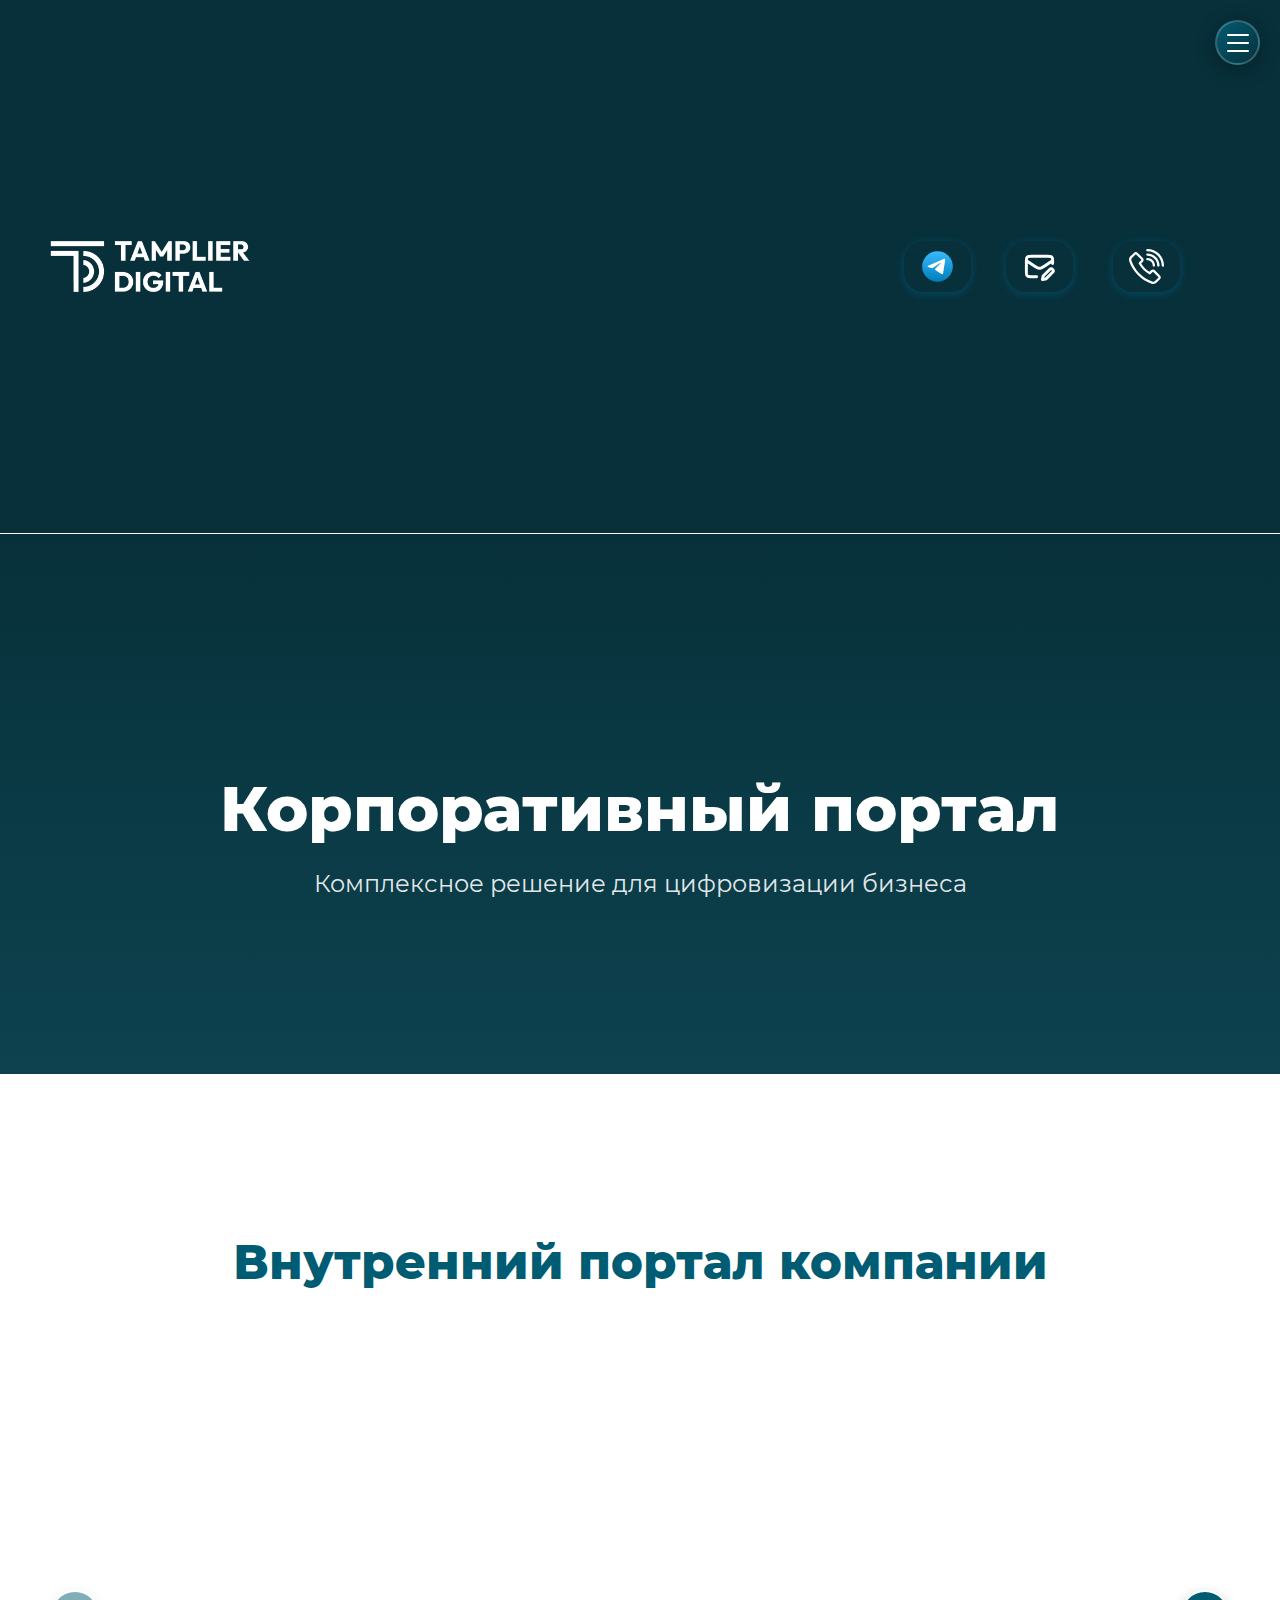
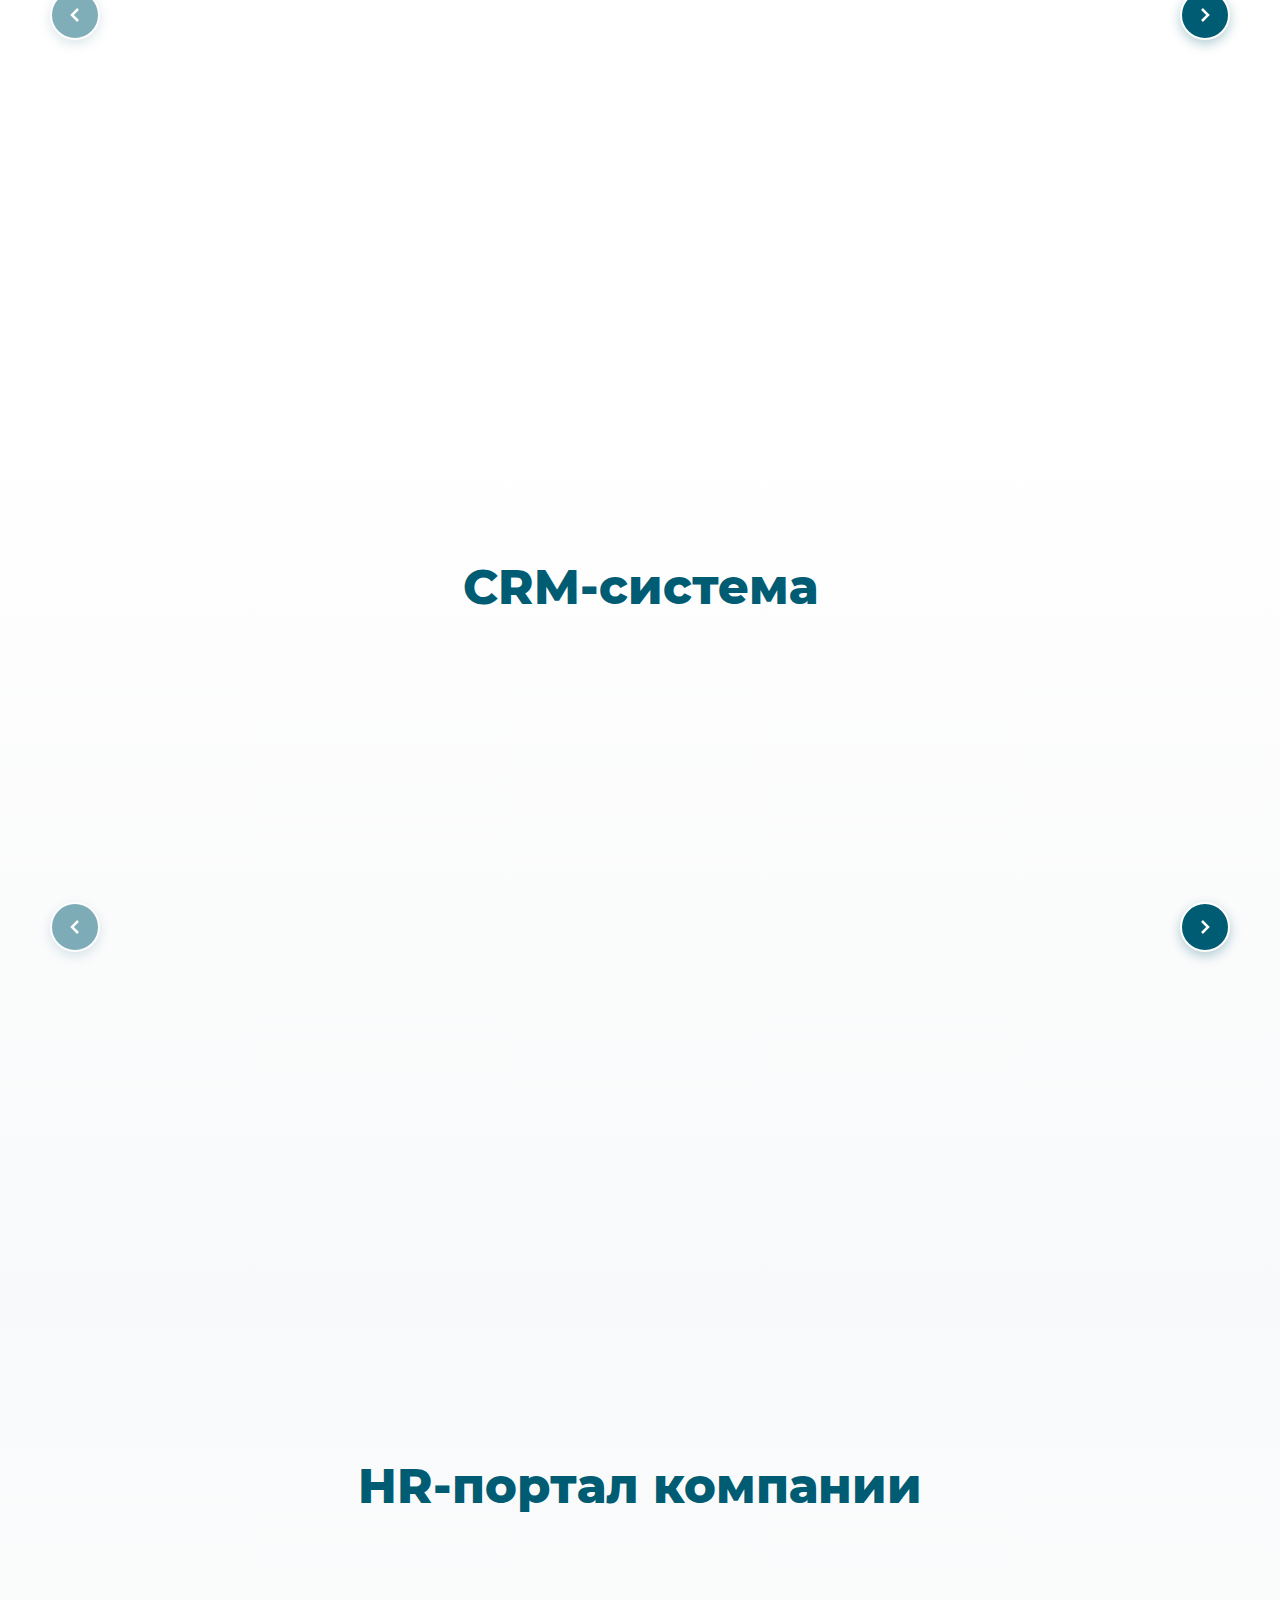
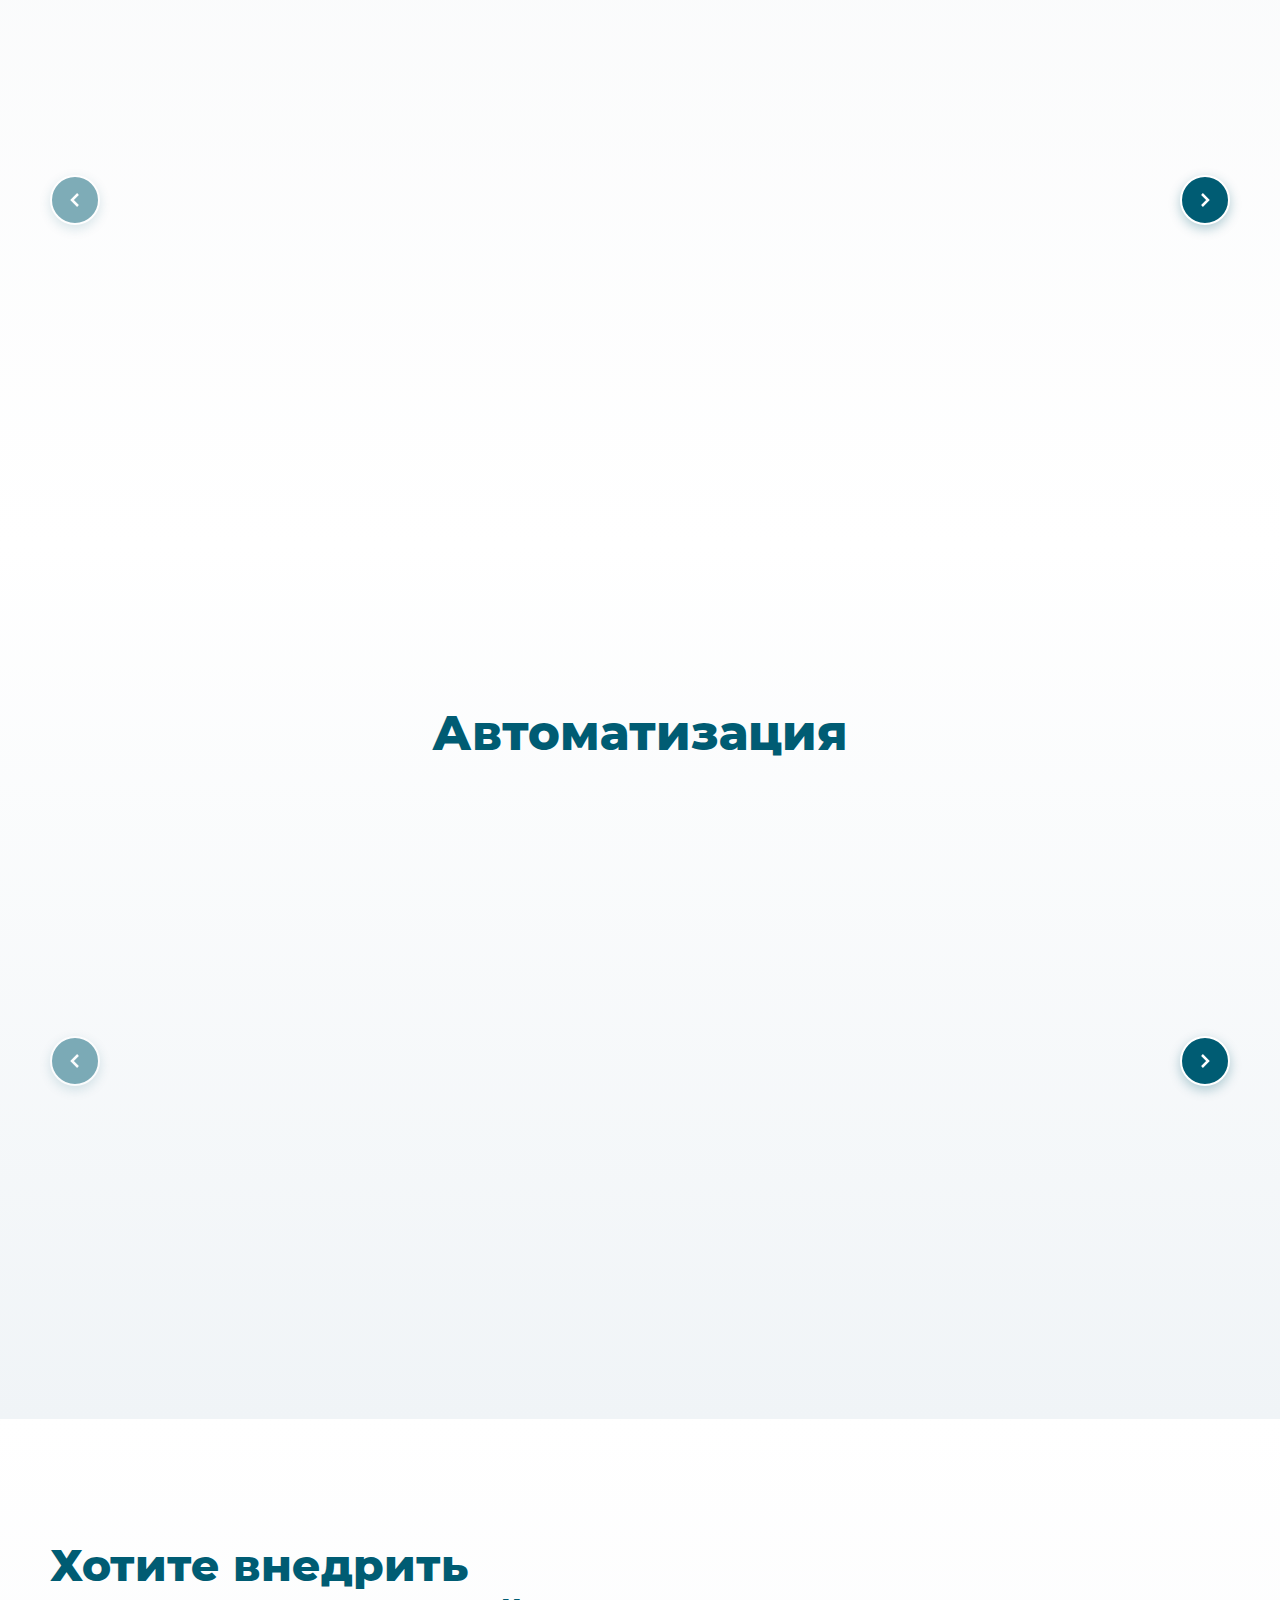
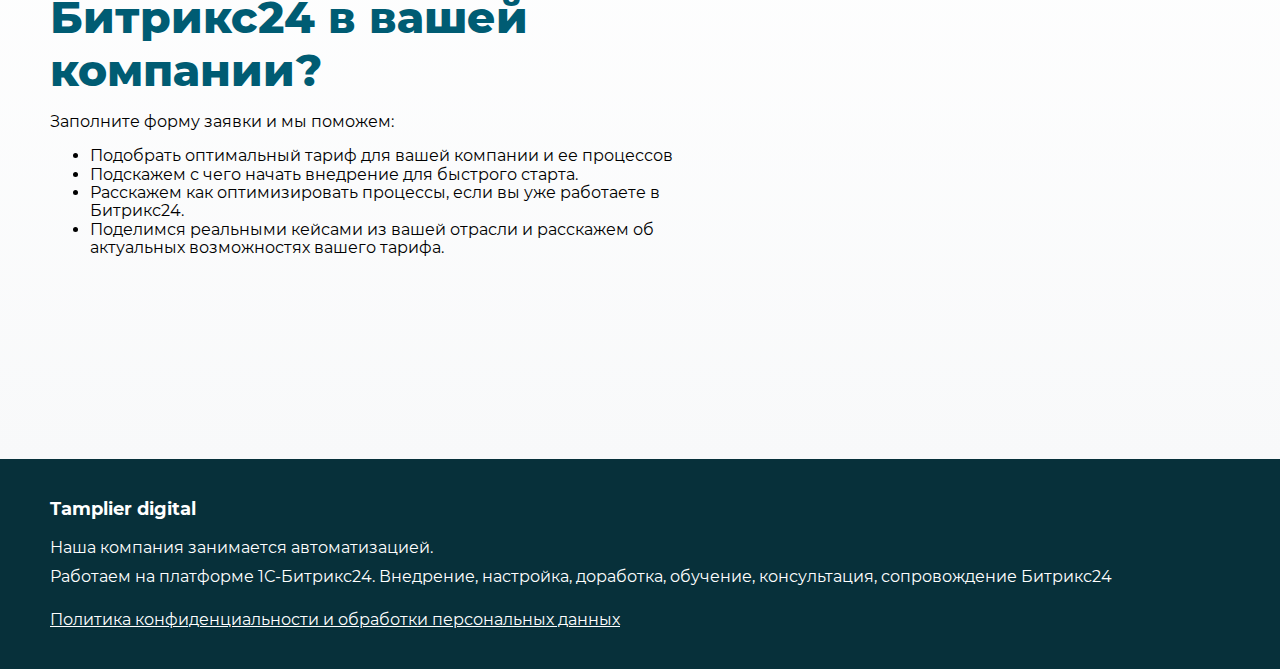
<file: second.html>
<!DOCTYPE html>
<html lang="ru">
<head>
    <meta charset="UTF-8">
    <meta name="viewport" content="width=device-width, initial-scale=1.0">
    <title>Корпоративный портал - Tamplier Digital</title>
    <link rel="stylesheet" href="css/normalize.css" />
    <link rel="stylesheet" href="css/index.css" />
    <link rel="stylesheet" href="css/media.css" />
    <link rel="icon" href="imgs/favicon.png" >
</head>
<body>
    <header class="header">
        <div class="container header__container">
            <a href="index.html" class="header__logo">
                <img src="imgs/main_header.png" alt="logo" />
            </a>
            <nav class="header__nav">
                <ul class="header__list list-reset">
                    <li class="header__item header__item--telegram">
                        <a
                            href="https://t.me/tamplierdigital"
                            target="_blank"
                            class="header__telegram-link"
                        >
                            <img
                                src="imgs/telegram.svg"
                                alt="Telegram"
                                class="header__telegram-icon"
                            />
                        </a>
                    </li>
                    <li class="header__item header__item--email">
                        <a href="mailto:vip@tamplier.su" class="header__mail-link">
                            <img
                            src="imgs/mail.svg"
                            alt="Звонок по телефону"
                            class="header__mail-icon"
                            />
                        </a>
                    </li>
                    <li class="header__item header__item--telegram">
                        <a href="tel:+78122409050" class="header__call-link">
                            <img
                                src="imgs/phone.svg"
                                alt="Звонок по телефону"
                                class="header__telephone-icon"
                            />
                        </a>
                    </li>
                </ul>
            </nav>

            <div class="burger-menu">
                <button class="burger-menu_button">
                    <div class="burger-menu_lines"></div>
                </button>

                <nav class="burger-menu_nav">
                    <a href="index.html" class="burger-menu_link">Главная</a>
                </nav>

                <div class="burger-menu_overlay"></div>
            </div>
        </div>
    </header>

    <main class="main">
        <section class="second__hero">
            <div class="container">
                <h1 class="second__hero-title">Корпоративный портал</h1>
                <p class="second__hero-subtitle">Комплексное решение для цифровизации бизнеса</p>
            </div>
        </section>

        <!-- Внутренний портал компании -->
        <section class="portal-section">
            <div class="container">
                <h2 class="portal-section__title">Внутренний портал компании</h2>
                <div class="portal-slider">
                    <button class="portal-slider__btn portal-slider__btn--prev" aria-label="Предыдущий слайд">
                        <svg viewBox="0 0 24 24" fill="none" stroke="currentColor" stroke-width="2">
                            <path d="M15 18l-6-6 6-6"/>
                        </svg>
                    </button>
                    <div class="portal-slider__track">
                        <div class="portal-slider__container">
                            <div class="portal-card">
                                <div class="portal-card__image">
                                    <img src="imgs/news.png" alt="Лента новостей компании" />
                                </div>
                                <div class="portal-card__content">
                                    <h3 class="portal-card__title">Лента новостей компании</h3>
                                    <p class="portal-card__description">Единый канал для новостей, объявлений и важных уведомлений. Подходит для информирования сотрудников о регламентах, изменениях, событиях и управленческих решениях.</p>
                                </div>
                            </div>
                            <div class="portal-card">
                                <div class="portal-card__image">
                                    <img src="imgs/calendar.jpg" alt="Календари" />
                                </div>
                                <div class="portal-card__content">
                                    <h3 class="portal-card__title">Календари</h3>
                                    <p class="portal-card__description">Личные и общие календари сотрудников, команд и компании. Используются для планирования встреч, загрузки специалистов, проектов и контроля занятости.</p>
                                </div>
                            </div>
                            <div class="portal-card">
                                <div class="portal-card__image">
                                    <img src="imgs/negotiation.PNG" alt="Переговорки" />
                                </div>
                                <div class="portal-card__content">
                                    <h3 class="portal-card__title">Переговорки</h3>
                                    <p class="portal-card__description">Бронирование переговорных компании с учётом времени, участников и доступности. Исключает накладки и ручное согласование.</p>
                                </div>
                            </div>
                            <div class="portal-card">
                                <div class="portal-card__image">
                                    <img src="imgs/files.png" alt="Файловое хранилище" />
                                </div>
                                <div class="portal-card__content">
                                    <h3 class="portal-card__title">Файловое хранилище</h3>
                                    <p class="portal-card__description">Единое место для хранения рабочих файлов с правами доступа, версиями и историей изменений. Файлы можно привязывать к задачам, сделкам уникальным разделам системы.</p>
                                </div>
                            </div>
                            <div class="portal-card">
                                <div class="portal-card__image">
                                    <img src="imgs/mail.png" alt="Почта" />
                                </div>
                                <div class="portal-card__content">
                                    <h3 class="portal-card__title">Почта</h3>
                                    <p class="portal-card__description">Подключение корпоративной почты с возможностью работы прямо из Битрикс24. Письма автоматически связываются с клиентами, задачами и сделками.</p>
                                </div>
                            </div>
                            <div class="portal-card">
                                <div class="portal-card__image">
                                    <img src="imgs/docs.jpg" alt="Работа с документами онлайн" />
                                </div>
                                <div class="portal-card__content">
                                    <h3 class="portal-card__title">Работа с документами онлайн</h3>
                                    <p class="portal-card__description">Совместное редактирование документов без скачивания файлов. Поддержка комментариев, истории правок и согласований.</p>
                                </div>
                            </div>
                            <div class="portal-card">
                                <div class="portal-card__image">
                                    <img src="imgs/workTable.png" alt="Персонализированный рабочий стол компании" />
                                </div>
                                <div class="portal-card__content">
                                    <h3 class="portal-card__title">Персонализированный рабочий стол компании</h3>
                                    <p class="portal-card__description">Уникальная главная страница компании с важной корпоративной информацией.</p>
                                </div>
                            </div>
                            <div class="portal-card">
                                <div class="portal-card__image">
                                    <img src="imgs/profile.jpg" alt="Профиль сотрудника" />
                                </div>
                                <div class="portal-card__content">
                                    <h3 class="portal-card__title">Профиль сотрудника</h3>
                                    <p class="portal-card__description">Карточка сотрудника с контактами, должностью, подчинённостью, графиком и активностью. Упрощает внутренние коммуникации и управление командой.</p>
                                </div>
                            </div>
                            <div class="portal-card">
                                <div class="portal-card__image">
                                    <img src="imgs/workGroups.png" alt="Рабочие группы" />
                                </div>
                                <div class="portal-card__content">
                                    <h3 class="portal-card__title">Рабочие группы</h3>
                                    <p class="portal-card__description">Пространства для проектов, отделов и задач. Внутри — задачи, файлы, обсуждения, сроки и ответственность.</p>
                                </div>
                            </div>
                            <div class="portal-card">
                                <div class="portal-card__image">
                                    <img src="imgs/messenger.png" alt="Мессенджер компании" />
                                </div>
                                <div class="portal-card__content">
                                    <h3 class="portal-card__title">Мессенджер компании</h3>
                                    <p class="portal-card__description">Встроенный корпоративный чат для личного и командного общения. Переписка не теряется, остаётся внутри компании и привязана к задачам и проектам.</p>
                                </div>
                            </div>
                            <div class="portal-card">
                                <div class="portal-card__image">
                                    <img src="imgs/onlineMeets.png" alt="Онлайн-встречи" />
                                </div>
                                <div class="portal-card__content">
                                    <h3 class="portal-card__title">Онлайн-встречи</h3>
                                    <p class="portal-card__description">Видеозвонки и конференции без сторонних сервисов. Подходят для внутренних встреч, удалённых команд и обсуждения проектов.</p>
                                </div>
                            </div>
                            <div class="portal-card">
                                <div class="portal-card__image">
                                    <img src="imgs/collabs.png" alt="Коллабы" />
                                </div>
                                <div class="portal-card__content">
                                    <h3 class="portal-card__title">Коллабы</h3>
                                    <p class="portal-card__description">Совместная работа с внешними участниками: подрядчиками, партнёрами, клиентами. Доступ только к нужным данным без риска утечек.</p>
                                </div>
                            </div>
                            <div class="portal-card">
                                <div class="portal-card__image">
                                    <img src="imgs/boards.png" alt="Доски" />
                                </div>
                                <div class="portal-card__content">
                                    <h3 class="portal-card__title">Доски</h3>
                                    <p class="portal-card__description">Визуальные доски для планирования, мозговых штурмов и управления задачами. Используются как альтернатива сторонним сервисам.</p>
                                </div>
                            </div>
                            <div class="portal-card">
                                <div class="portal-card__image">
                                    <img src="imgs/bitrixGPT.png" alt="BitrixGPt" />
                                </div>
                                <div class="portal-card__content">
                                    <h3 class="portal-card__title">BitrixGPt</h3>
                                    <p class="portal-card__description">Встроенный AI-помощник для работы с текстами, задачами, CRM и аналитикой. Помогает ускорять рутинные операции и подготовку материалов.</p>
                                </div>
                            </div>
                            <div class="portal-card">
                                <div class="portal-card__image">
                                    <img src="imgs/executiveDisciplines.png" alt="Исполнительская дисциплина" />
                                </div>
                                <div class="portal-card__content">
                                    <h3 class="portal-card__title">Исполнительская дисциплина</h3>
                                    <p class="portal-card__description">Контроль выполнения задач, сроков и ответственности. Руководитель видит реальную картину загрузки и исполнения, а не отчёты «для галочки».</p>
                                </div>
                            </div>
                        </div>
                    </div>
                    <button class="portal-slider__btn portal-slider__btn--next" aria-label="Следующий слайд">
                        <svg viewBox="0 0 24 24" fill="none" stroke="currentColor" stroke-width="2">
                            <path d="M9 18l6-6-6-6"/>
                        </svg>
                    </button>
                </div>
            </div>
        </section>

        <!-- CRM-система -->
        <section class="portal-section portal-section--crm">
            <div class="container">
                <h2 class="portal-section__title">CRM-система</h2>
                <div class="portal-slider">
                    <button class="portal-slider__btn portal-slider__btn--prev" aria-label="Предыдущий слайд">
                        <svg viewBox="0 0 24 24" fill="none" stroke="currentColor" stroke-width="2">
                            <path d="M15 18l-6-6 6-6"/>
                        </svg>
                    </button>
                    <div class="portal-slider__track">
                        <div class="portal-slider__container">
                            <div class="portal-card">
                                <div class="portal-card__image">
                                    <img src="imgs/leadsDeals.png" alt="Лиды и Сделки" />
                                </div>
                                <div class="portal-card__content">
                                    <h3 class="portal-card__title">Лиды и Сделки</h3>
                                    <p class="portal-card__description">Управление воронками продаж от первого обращения до закрытия сделки. Настройка этапов, автоматизаций и контроля качества обработки.</p>
                                </div>
                            </div>
                            <div class="portal-card">
                                <div class="portal-card__image">
                                    <img src="imgs/directory.jpg" alt="Справочник контрагентов" />
                                </div>
                                <div class="portal-card__content">
                                    <h3 class="portal-card__title">Справочник контрагентов, поставщиков, подрядчиков и партнёров</h3>
                                    <p class="portal-card__description">Единая база клиентов и партнёров с историей взаимодействий, документами и финансовыми показателями.</p>
                                </div>
                            </div>
                            <div class="portal-card">
                                <div class="portal-card__image">
                                    <img src="imgs/onlinePay.png" alt="Онлайн-оплата" />
                                </div>
                                <div class="portal-card__content">
                                    <h3 class="portal-card__title">Онлайн-оплата</h3>
                                    <p class="portal-card__description">Приём оплат от клиентов напрямую из CRM через платёжные системы.</p>
                                </div>
                            </div>
                            <div class="portal-card">
                                <div class="portal-card__image">
                                    <img src="imgs/check2.png" alt="Счета" />
                                </div>
                                <div class="portal-card__content">
                                    <h3 class="portal-card__title">Счета</h3>
                                    <p class="portal-card__description">Выставление счетов, контроль оплат и статусов без перехода в бухгалтерские сервисы.</p>
                                </div>
                            </div>
                            <div class="portal-card">
                                <div class="portal-card__image">
                                    <img src="imgs/templates.jpg" alt="Шаблоны документов и КП" />
                                </div>
                                <div class="portal-card__content">
                                    <h3 class="portal-card__title">Шаблоны документов и КП</h3>
                                    <p class="portal-card__description">Автоматическое формирование коммерческих предложений, договоров и актов по шаблонам.</p>
                                </div>
                            </div>
                            <div class="portal-card">
                                <div class="portal-card__image">
                                    <img src="imgs/telephonies.png" alt="Телефония" />
                                </div>
                                <div class="portal-card__content">
                                    <h3 class="portal-card__title">Телефония</h3>
                                    <p class="portal-card__description">Интеграция с IP-телефонией: запись разговоров, привязка звонков к сделкам, аналитика.</p>
                                </div>
                            </div>
                            <div class="portal-card">
                                <div class="portal-card__image">
                                    <img src="imgs/messengeres2.png" alt="Мессенджеры" />
                                </div>
                                <div class="portal-card__content">
                                    <h3 class="portal-card__title">Мессенджеры</h3>
                                    <p class="portal-card__description">Объединение WhatsApp, Telegram, соцсетей и классифайдов в едином окне CRM.</p>
                                </div>
                            </div>
                            <div class="portal-card">
                                <div class="portal-card__image">
                                    <img src="imgs/delivery.png" alt="Доставка" />
                                </div>
                                <div class="portal-card__content">
                                    <h3 class="portal-card__title">Доставка</h3>
                                    <p class="portal-card__description">Подключение служб доставки и расчёт стоимости прямо из сделки.</p>
                                </div>
                            </div>
                            <div class="portal-card">
                                <div class="portal-card__image">
                                    <img src="imgs/catalog.png" alt="Каталог товаров" />
                                </div>
                                <div class="portal-card__content">
                                    <h3 class="portal-card__title">Каталог товаров</h3>
                                    <p class="portal-card__description">Управление товарами, услугами, ценами и остатками с привязкой к продажам.</p>
                                </div>
                            </div>
                            <div class="portal-card">
                                <div class="portal-card__image">
                                    <img src="imgs/integration.png" alt="Интеграции с сайтами" />
                                </div>
                                <div class="portal-card__content">
                                    <h3 class="portal-card__title">Интеграции с сайтами и интернет-магазинами</h3>
                                    <p class="portal-card__description">Автоматический приём заявок и заказов без потери данных.</p>
                                </div>
                            </div>
                            <div class="portal-card">
                                <div class="portal-card__image">
                                    <img src="imgs/registration.png" alt="Онлайн-запись" />
                                </div>
                                <div class="portal-card__content">
                                    <h3 class="portal-card__title">Онлайн-запись</h3>
                                    <p class="portal-card__description">Запись клиентов на услуги, замеры, встречи или консультации с синхронизацией календарей.</p>
                                </div>
                            </div>
                            <div class="portal-card">
                                <div class="portal-card__image">
                                    <img src="imgs/b24sign.png" alt="Битрикс24.Подпись" />
                                </div>
                                <div class="portal-card__content">
                                    <h3 class="portal-card__title">Битрикс24.Подпись</h3>
                                    <p class="portal-card__description">Электронная подпись документов прямо из CRM без сторонних сервисов.</p>
                                </div>
                            </div>
                            <div class="portal-card">
                                <div class="portal-card__image">
                                    <img src="imgs/contactsCenter.png" alt="Контакт-центр" />
                                </div>
                                <div class="portal-card__content">
                                    <h3 class="portal-card__title">Контакт-центр</h3>
                                    <p class="portal-card__description">Единое место для всех клиентских обращений и каналов связи.</p>
                                </div>
                            </div>
                            <div class="portal-card">
                                <div class="portal-card__image">
                                    <img src="imgs/analytics.png" alt="Сквозная аналитика" />
                                </div>
                                <div class="portal-card__content">
                                    <h3 class="portal-card__title">Сквозная аналитика</h3>
                                    <p class="portal-card__description">Анализ эффективности рекламы, продаж и менеджеров от источника до оплаты.</p>
                                </div>
                            </div>
                            <div class="portal-card">
                                <div class="portal-card__image">
                                    <img src="imgs/selaesScripts.png" alt="Скрипты продаж" />
                                </div>
                                <div class="portal-card__content">
                                    <h3 class="portal-card__title">Скрипты продаж и речевая аналитика</h3>
                                    <p class="portal-card__description">Контроль качества общения менеджеров и соблюдения сценариев продаж.</p>
                                </div>
                            </div>
                        </div>
                    </div>
                    <button class="portal-slider__btn portal-slider__btn--next" aria-label="Следующий слайд">
                        <svg viewBox="0 0 24 24" fill="none" stroke="currentColor" stroke-width="2">
                            <path d="M9 18l6-6-6-6"/>
                        </svg>
                    </button>
                </div>
            </div>
        </section>

        <!-- HR-портал компании -->
        <section class="portal-section portal-section--hr">
            <div class="container">
                <h2 class="portal-section__title">HR-портал компании</h2>
                <div class="portal-slider">
                    <button class="portal-slider__btn portal-slider__btn--prev" aria-label="Предыдущий слайд">
                        <svg viewBox="0 0 24 24" fill="none" stroke="currentColor" stroke-width="2">
                            <path d="M15 18l-6-6 6-6"/>
                        </svg>
                    </button>
                    <div class="portal-slider__track">
                        <div class="portal-slider__container">
                            <div class="portal-card">
                                <div class="portal-card__image">
                                    <img src="imgs/structure.png" alt="Структура компании" />
                                </div>
                                <div class="portal-card__content">
                                    <h3 class="portal-card__title">Структура компании</h3>
                                    <p class="portal-card__description">Наглядная организационная схема с ролями и подчинённостью.</p>
                                </div>
                            </div>
                            <div class="portal-card">
                                <div class="portal-card__image">
                                    <img src="imgs/time.png" alt="Учёт рабочего времени" />
                                </div>
                                <div class="portal-card__content">
                                    <h3 class="portal-card__title">Учёт рабочего времени</h3>
                                    <p class="portal-card__description">Фиксация рабочего времени, графиков, удалённой работы и переработок.</p>
                                </div>
                            </div>
                            <div class="portal-card">
                                <div class="portal-card__image">
                                    <img src="imgs/report.png" alt="Рабочие отчёты" />
                                </div>
                                <div class="portal-card__content">
                                    <h3 class="portal-card__title">Рабочие отчёты</h3>
                                    <p class="portal-card__description">Регулярные отчёты сотрудников по задачам и результатам в течение дня / недели / месяца.</p>
                                </div>
                            </div>
                            <div class="portal-card">
                                <div class="portal-card__image">
                                    <img src="imgs/kedo.png" alt="КЭДО" />
                                </div>
                                <div class="portal-card__content">
                                    <h3 class="portal-card__title">КЭДО</h3>
                                    <p class="portal-card__description">Кадровый электронный документооборот: приказы, заявления, договоры.</p>
                                </div>
                            </div>
                            <div class="portal-card">
                                <div class="portal-card__image">
                                    <img src="imgs/base.png" alt="База знаний" />
                                </div>
                                <div class="portal-card__content">
                                    <h3 class="portal-card__title">База знаний</h3>
                                    <p class="portal-card__description">Единое хранилище инструкций, регламентов и обучающих материалов.</p>
                                </div>
                            </div>
                            <div class="portal-card">
                                <div class="portal-card__image">
                                    <img src="imgs/adaptation.png" alt="Найм и адаптация сотрудников" />
                                </div>
                                <div class="portal-card__content">
                                    <h3 class="portal-card__title">Найм и адаптация сотрудников</h3>
                                    <p class="portal-card__description">Воронка подбора, онбординг и контроль адаптации новых сотрудников.</p>
                                </div>
                            </div>
                        </div>
                    </div>
                    <button class="portal-slider__btn portal-slider__btn--next" aria-label="Следующий слайд">
                        <svg viewBox="0 0 24 24" fill="none" stroke="currentColor" stroke-width="2">
                            <path d="M9 18l6-6-6-6"/>
                        </svg>
                    </button>
                </div>
            </div>
        </section>

        <!-- Автоматизация -->
        <section class="portal-section portal-section--automation">
            <div class="container">
                <h2 class="portal-section__title">Автоматизация</h2>
                <div class="portal-slider">
                    <button class="portal-slider__btn portal-slider__btn--prev" aria-label="Предыдущий слайд">
                        <svg viewBox="0 0 24 24" fill="none" stroke="currentColor" stroke-width="2">
                            <path d="M15 18l-6-6 6-6"/>
                        </svg>
                    </button>
                    <div class="portal-slider__track">
                        <div class="portal-slider__container">
                            <div class="portal-card">
                                <div class="portal-card__image">
                                    <img src="imgs/documentFlow.png" alt="Внутренний документооборот" />
                                </div>
                                <div class="portal-card__content">
                                    <h3 class="portal-card__title">Внутренний документооборот</h3>
                                    <p class="portal-card__description">Автоматическое создание, согласование и хранение документов.</p>
                                </div>
                            </div>
                            <div class="portal-card">
                                <div class="portal-card__image">
                                    <img src="imgs/memos.png" alt="Служебные записки" />
                                </div>
                                <div class="portal-card__content">
                                    <h3 class="portal-card__title">Служебные записки</h3>
                                    <p class="portal-card__description">Запуск стандартизированных запросов от сотрудников.</p>
                                </div>
                            </div>
                            <div class="portal-card">
                                <div class="portal-card__image">
                                    <img src="imgs/requests.png" alt="Заявки" />
                                </div>
                                <div class="portal-card__content">
                                    <h3 class="portal-card__title">Заявки</h3>
                                    <p class="portal-card__description">Обработка внутренних заявок: IT, снабжение, сервис, согласования.</p>
                                </div>
                            </div>
                            <div class="portal-card">
                                <div class="portal-card__image">
                                    <img src="imgs/documentsApproval.png" alt="Согласование документов" />
                                </div>
                                <div class="portal-card__content">
                                    <h3 class="portal-card__title">Согласование документов</h3>
                                    <p class="portal-card__description">Гибкие маршруты согласований с контролем сроков и статусов.</p>
                                </div>
                            </div>
                            <div class="portal-card">
                                <div class="portal-card__image">
                                    <img src="imgs/automotization.png" alt="Автоматизация продаж" />
                                </div>
                                <div class="portal-card__content">
                                    <h3 class="portal-card__title">Автоматизация продаж</h3>
                                    <p class="portal-card__description">Роботы и триггеры для обработки лидов / сделок, постановки задач, уведомлений и контроля менеджеров.</p>
                                </div>
                            </div>
                            <div class="portal-card">
                                <div class="portal-card__image">
                                    <img src="imgs/workSpaces.png" alt="Уникальные рабочие места" />
                                </div>
                                <div class="portal-card__content">
                                    <h3 class="portal-card__title">Уникальные рабочие места для каждого отдела</h3>
                                    <p class="portal-card__description">Настройка интерфейсов, процессов и автоматизаций под задачи конкретных подразделений.</p>
                                </div>
                            </div>
                        </div>
                    </div>
                    <button class="portal-slider__btn portal-slider__btn--next" aria-label="Следующий слайд">
                        <svg viewBox="0 0 24 24" fill="none" stroke="currentColor" stroke-width="2">
                            <path d="M9 18l6-6-6-6"/>
                        </svg>
                    </button>
                </div>
            </div>
        </section>

        <!-- Форма обратной связи -->
        <section class="contacts">
            <div class="container contacts__container">
                <div class="contacts__grid">
                    <div class="contacts__content">
                        <p class="contacts__lead">
                            Хотите внедрить Битрикс24 в вашей компании?
                        </p>
                        <p class="contacts__text">
                            Заполните форму заявки и мы поможем:
                          </p>
                          <ul class="contacts__bullets">
                            <li>Подобрать оптимальный тариф для вашей компании и ее процессов</li>
                            <li>Подскажем с чего начать внедрение для быстрого старта.</li>
                            <li>Расскажем как оптимизировать процессы, если вы уже работаете в Битрикс24.</li>
                            <li>Поделимся реальными кейсами из вашей отрасли и расскажем об актуальных возможностях вашего тарифа.</li>
                          </ul>
                    </div>
                    <div class="contacts__form">
                        <div class="b24-form-container">
                            <script data-b24-form="inline/124/44y65i" data-skip-moving="true">
                                (function(w,d,u){
                                var s=d.createElement('script');s.async=true;s.src=u+'?'+(Date.now()/180000|0);
                                var h=d.getElementsByTagName('script')[0];h.parentNode.insertBefore(s,h);
                                })(window,document,'https://cdn-ru.bitrix24.ru/b3349869/crm/form/loader_124.js');
                            </script>
                        </div>
                    </div>
                </div>
            </div>
        </section>
    </main>

    <footer id="footer">
        <div class="container footer__container">
            <div class="footer__content">
                <p class="footer__text" style="font-weight: 700; font-size: 18px; margin-bottom: 10px;">
                    Tamplier digital
                </p>
                <p class="footer__text">
                    Наша компания занимается автоматизацией.
                </p>
                <p class="footer__text">
                    Работаем на платформе 1С-Битрикс24. Внедрение, настройка, доработка, обучение, консультация, сопровождение Битрикс24
                </p>
                <p class="footer__text politic" style="margin-top: 15px;">
                    <a href="https://new.tamplier.su/%D0%BF%D0%BE%D0%BB%D0%B8%D1%82%D0%B8%D0%BA%D0%B0-%D0%BA%D0%BE%D0%BD%D1%84%D0%B8%D0%B4%D0%B5%D0%BD%D1%86%D0%B8%D0%B0%D0%BB%D1%8C%D0%BD%D0%BE%D1%81%D1%82%D0%B8/">
                        Политика конфиденциальности и обработки персональных данных
                    </a>
                </p>
            </div>
        </div>
    </footer>

    <script src="js/index.js"></script>
    <script src="js/second.js"></script>
</body>
</html>
</file>
<file: css/main.css>
html {
  box-sizing: border-box;
}

*,
*::before,
*::after {
  box-sizing: inherit;
}


.review-card,
.review-card__image img {
  transition: none;
}

.carousel__track {
  transition: transform 0.6s cubic-bezier(0.4, 0, 0.2, 1);
}

body {
  min-width: 320px;
  font-family: "Montserrat", sans-serif;
  background-color: var(--white-color);
  scroll-behavior: smooth;
}

a {
  color: inherit;
  text-decoration: none;
}

img {
  max-width: 100%;
}

.list-reset {
  margin: 0;
  padding: 0;
  list-style-type: none;
}

.btn-reset {
  padding: 0;
  border: 0;
  background-color: transparent;
  cursor: pointer;
}

@font-face {
  font-family: "Montserrat";
  src: local("Montserrat-Regular"),
    url("../fonts/Montserrat-Regular.woff2") format("woff2"),
    url("../fonts/Montserrat-Regular.woff") format("woff");
  font-weight: 400;
  font-style: normal;
  font-display: swap;
}

@font-face {
  font-family: "Montserrat";
  src: local("Montserrat-Medium"),
    url("../fonts/Montserrat-Medium.woff2") format("woff2"),
    url("../fonts/Montserrat-Medium.woff") format("woff");
  font-weight: 500;
  font-style: normal;
  font-display: swap;
}

@font-face {
  font-family: "Montserrat";
  src: local("Montserrat-SemiBold"),
    url("../fonts/Montserrat-SemiBold.woff2") format("woff2"),
    url("../fonts/Montserrat-SemiBold.woff") format("woff");
  font-weight: 600;
  font-style: normal;
  font-display: swap;
}

@font-face {
  font-family: "Montserrat";
  src: local("Montserrat-Bold"),
    url("../fonts/Montserrat-Bold.woff2") format("woff2"),
    url("../fonts/Montserrat-Bold.woff") format("woff");
  font-weight: 700;
  font-style: normal;
  font-display: swap;
}

@font-face {
  font-family: "Montserrat";
  src: local("Montserrat-ExtraBold"),
    url("../fonts/Montserrat-ExtraBold.woff2") format("woff2"),
    url("../fonts/Montserrat-ExtraBold.woff") format("woff");
  font-weight: 800;
  font-style: normal;
  font-display: swap;
}

:root {
  --main-color: #005c73;
  --black-color: #000;
  --white-color: #fff;
  --main-blue: #07303a;
}

.container {
  max-width: 1420px;
  width: 100%;
  padding: 40px 50px;
  margin: 0 auto;
}


.burger-menu_button {
  position: fixed;
  top: 20px;
  right: 20px;
  z-index: 9999;
  width: 45px;
  height: 45px;
  border-radius: 50%;
  background: linear-gradient(135deg, var(--main-color), var(--main-blue));
  border: 2px solid rgba(255, 255, 255, 0.2);
  box-shadow: 0 4px 20px rgba(0, 0, 0, 0.3);
  cursor: pointer;
  -webkit-transition: all 0.3s ease;
  -moz-transition: all 0.3s ease;
  -o-transition: all 0.3s ease;
  transition: all 0.3s ease;
}

.burger-menu_button:hover {
  transform: scale(1.1);
  box-shadow: 0 6px 25px rgba(0, 0, 0, 0.4);
  background: linear-gradient(135deg, #007a94, #0a3a45);
}

.burger-menu_lines::before,
.burger-menu_lines::after,
.burger-menu_lines {
  position: absolute;
  width: 22px;
  height: 2px;
  background-color: #ffffff;
  border-radius: 2px;
  -webkit-transition: all 0.3s ease;
  -moz-transition: all 0.3s ease;
  -o-transition: all 0.3s ease;
  transition: all 0.3s ease;
}

.burger-menu_lines {
  top: 50%;
  left: 50%;
  transform: translate(-50%, -50%);
}

.burger-menu_lines::before {
  content: "";
  top: -8px;
  left: 0;
}

.burger-menu_lines::after {
  content: "";
  top: 8px;
  left: 0;
}

.burger-menu_active .burger-menu_lines {
  background-color: transparent;
}

.burger-menu_active .burger-menu_lines::before {
  top: 0;
  transform: rotate(45deg);
  background-color: #ffffff;
}

.burger-menu_active .burger-menu_lines::after {
  top: 0;
  transform: rotate(-45deg);
  background-color: #ffffff;
}

.burger-menu_nav {
  padding-top: 100px;
  position: fixed;
  top: 0;
  right: 0;
  z-index: 9998;
  display: flex;
  flex-flow: column;
  height: 100vh;
  width: 300px;
  background: linear-gradient(
    180deg,
    var(--main-blue) 0%,
    #0a3a45 50%,
    #0d424e 100%
  );
  overflow-y: auto;
  right: -100%;
  box-shadow: -5px 0 20px rgba(0, 0, 0, 0.3);
  -webkit-transition: all 0.4s cubic-bezier(0.4, 0, 0.2, 1);
  -moz-transition: all 0.4s cubic-bezier(0.4, 0, 0.2, 1);
  -o-transition: all 0.4s cubic-bezier(0.4, 0, 0.2, 1);
  transition: all 0.4s cubic-bezier(0.4, 0, 0.2, 1);
}

.burger-menu_active .burger-menu_nav {
  right: 0;
}

.burger-menu_link {
  padding: 20px 30px;
  font-family: "Montserrat", sans-serif;
  font-size: 16px;
  text-decoration: none;
  text-transform: uppercase;
  letter-spacing: 2px;
  font-weight: 500;
  color: #ffffff;
  border-bottom: 1px solid rgba(255, 255, 255, 0.1);
  position: relative;
  overflow: hidden;
  -webkit-transition: all 0.3s ease;
  -moz-transition: all 0.3s ease;
  -o-transition: all 0.3s ease;
  transition: all 0.3s ease;
}

.burger-menu_link:first-child {
  border-top: 1px solid rgba(255, 255, 255, 0.1);
}

.burger-menu_link::before {
  content: "";
  position: absolute;
  top: 0;
  left: -100%;
  width: 100%;
  height: 100%;
  background: linear-gradient(
    90deg,
    transparent,
    rgba(255, 255, 255, 0.1),
    transparent
  );
  -webkit-transition: left 0.5s ease;
  -moz-transition: left 0.5s ease;
  -o-transition: left 0.5s ease;
  transition: left 0.5s ease;
}

.burger-menu_link:hover {
  background-color: rgba(255, 255, 255, 0.1);
  color: #00d4ff;
  transform: translateX(10px);
}

.burger-menu_link:hover::before {
  left: 100%;
}

.burger-menu_overlay {
  display: none;
  position: fixed;
  top: 0;
  left: 0;
  width: 100vw;
  height: 100vh;
  z-index: 10;
  background: rgba(7, 48, 58, 0.8);
  backdrop-filter: blur(5px);
  -webkit-backdrop-filter: blur(5px);
}

.burger-menu_active .burger-menu_overlay {
  display: block;
  animation: fadeIn 0.3s ease;
}

@keyframes fadeIn {
  from {
    opacity: 0;
  }
  to {
    opacity: 1;
  }
}

.header {
  width: 100%;
  box-shadow: 0px 5px 40px 0px rgba(0, 0, 0, 0.1);
  background-color: #07303a;
  border-bottom: 1px solid var(--white-color);
}

.header__container {
  display: flex;
  align-items: center;
  padding: 0;
}

.header__logo {
  font-size: 42px;
  font-weight: 700;
  color: var(--white-color);
}

.header__logo img {
  max-width: 300px;
  display: block;
}

.header__nav {
  margin-left: auto;
  margin-right: 100px;
}

.header__list {
  display: flex;
  align-items: center;
  gap: 20px;
}

.header__item {
  font-size: 16px;
  font-weight: 500;
  line-height: 1.2;
  color: var(--white-color);
}

.header__link {
  display: flex;
  align-items: center;
  gap: 5px;
}

.header__item--telegram {
  margin-left: 20px;
}

.header__telegram-link,
.header__call-link,
.header__mail-link {
  display: flex;
  align-items: center;
  gap: 8px;
  padding: 8px 16px;
  border-radius: 20px;
  color: #ffffff;
  text-decoration: none;
  font-weight: 500;
  font-size: 14px;
  transition: all 0.3s ease;
  box-shadow: 0 2px 10px rgba(0, 136, 204, 0.3);
}

.header__telegram-link:hover,
.header__call-link:hover,
.header__mail-link:hover {
  background: rgba(255, 255, 255, 0.3);
  transform: translateY(-2px);
  box-shadow: 0 4px 15px rgba(0, 136, 204, 0.4);
  color: #ffffff;
}

.header__mail-icon,
.header__telephone-icon,
.header__telegram-icon {
  width: 35px;
  height: 35px;
  transition: all 0.3s ease;
}

.header__telegram-link:hover .header__telegram-icon {
  transform: scale(1.1);
}

.header__item--email {
  margin-left: 15px;
}

.header__email-link {
  display: flex;
  align-items: center;
  padding: 8px 16px;
  background: linear-gradient(135deg, var(--main-color), var(--main-blue));
  border-radius: 20px;
  color: #ffffff;
  text-decoration: none;
  font-weight: 500;
  font-size: 14px;
  transition: all 0.3s ease;
  box-shadow: 0 2px 10px rgba(0, 92, 115, 0.3);
}

.header__email-link:hover {
  background: linear-gradient(135deg, #007a94, #0a3a45);
  transform: translateY(-2px);
  box-shadow: 0 4px 15px rgba(0, 92, 115, 0.4);
  color: #ffffff;
}

.header__item--phone {
  margin-left: 15px;
}

.header__phone-link {
  display: flex;
  align-items: center;
  padding: 8px 16px;
  background: linear-gradient(135deg, var(--main-color), var(--main-blue));
  border-radius: 20px;
  color: #ffffff;
  text-decoration: none;
  font-weight: 500;
  font-size: 14px;
  transition: all 0.3s ease;
  box-shadow: 0 2px 10px rgba(76, 175, 80, 0.3);
}

.header__phone-link:hover {
  background: linear-gradient(135deg, #45a049, #3d8b40);
  transform: translateY(-2px);
  box-shadow: 0 4px 15px rgba(76, 175, 80, 0.4);
  color: #ffffff;
}


.hero {
  background: linear-gradient(
    180deg,
    var(--main-blue) 0%,
    #0a3a45 50%,
    #0d424e 100%
  );
  position: relative;
}

.hero::after {
  content: "";
  position: absolute;
  bottom: 0;
  left: 0;
  right: 0;
  height: 50px;
  background: linear-gradient(to bottom, transparent, #0d424e);
  pointer-events: none;
}

.hero__container {
  display: flex;
  align-items: center;
  justify-content: space-between;
  height: 90vh;
}

.hero__content {
  display: flex;
  flex-direction: column;
  width: 900px;
  background: radial-gradient(
    50% 50% at 50% 50%,
    #414557 0%,
    rgba(12, 25, 42, 0) 100%
  );
}

.hero__title {
  max-width: 850px;
  font-size: 58px;
  font-weight: bold;
  margin-bottom: 30px;
  color: var(--white-color);
  z-index: 100;
}

.hero__text {
  margin-bottom: 4px;
  color: white;
  font-size: 18px;
  z-index: 300;
}

.hero__subtext {
  margin-bottom: 45px;
  color: #d0cfcf;
  font-size: 18px;
  font-style: oblique;
  opacity: 0.5;
}

.hero__btn_block {
  display: flex;
  gap: 15px;
}

.hero__btn {
  padding: 20px;
  width: 300px;
  color: var(--white-color);
  border: 0 solid;
  box-shadow: inset 0 0 20px rgba(255, 255, 255, 0);
  outline: 1px solid;
  outline-color: #ffc72c;
  outline-offset: 0px;
  text-shadow: none;
  transition: all 1250ms cubic-bezier(0.19, 1, 0.22, 1);
}

.hero__btn:hover {
  border: 1px solid;
  box-shadow: inset 0 0 20px rgba(255, 255, 255, 0.5),
    0 0 20px rgba(255, 255, 255, 0.2);
  outline-color: rgba(255, 255, 255, 0);
  outline-offset: 15px;
  text-shadow: 1px 1px 2px #427388;
}

.hero__img {
  position: absolute;
  bottom: 0;
  right: 0;
  max-width: 400px;
  opacity: 1;
}


.services {
  background: linear-gradient(180deg, #0d424e 0%, #1a5a6b 20%, #ffffff 100%);
  position: relative;
}

.services::before {
  content: "";
  position: absolute;
  top: 0;
  left: 0;
  right: 0;
  height: 50px;
  background: linear-gradient(to top, transparent, #0d424e);
  pointer-events: none;
}

.services::after {
  content: "";
  position: absolute;
  bottom: 0;
  left: 0;
  right: 0;
  height: 50px;
  background: linear-gradient(to bottom, transparent, #ffffff);
  pointer-events: none;
}

.services__title {
  text-align: center;
  font-size: 48px;
  font-weight: 800;
  color: var(--white-color);
  margin-bottom: 60px;
  position: relative;
}

.services__title::after {
  content: "";
  position: absolute;
  bottom: -15px;
  left: 50%;
  transform: translateX(-50%);
  width: 80px;
  height: 4px;
  background: var(--white-color);
  border-radius: 2px;
}

.services__grid {
  display: grid;
  grid-template-columns: repeat(4, 1fr);
  gap: 25px;
  max-width: 1200px;
  margin: 0 auto;
  position: relative;
}

.service-card {
  position: relative;
  background: #ffffff;
  border-radius: 24px;
  padding: 40px;
  box-shadow: 0 4px 20px rgba(0, 0, 0, 0.1);
  border: 1px solid rgba(0, 92, 115, 0.1);
  overflow: hidden;
  cursor: pointer;
  transform: translateY(60px);
  opacity: 0;
  transition: transform 0.3s ease, opacity 0.3s ease, box-shadow 0.3s ease;
}


.service-card__content {
  position: relative;
  z-index: 2;
}

.service-card__icon {
  width: 60px;
  height: 60px;
  background: var(--main-color);
  border-radius: 16px;
  display: flex;
  align-items: center;
  justify-content: center;
  margin-bottom: 25px;
  color: white;
  transition: transform 0.2s ease;
}

.service-card__icon svg {
  width: 28px;
  height: 28px;
}

.service-card:hover .service-card__icon {
  transform: scale(1.05);
}

.service-card__title {
  height: 85px;
  font-size: 22px;
  font-weight: 700;
  color: var(--main-color);
  margin-bottom: 15px;
  line-height: 1.3;
}

.service-card__description {
  font-size: 16px;
  color: #6c757d;
  line-height: 1.6;
  margin: 0;
}


.service-card:hover {
  transform: translateY(-5px) scale(1.02);
  box-shadow: 0 8px 25px rgba(0, 0, 0, 0.15);
  z-index: 5;
}



.service-card.animate-item {
  animation: slideInUp 0.4s ease forwards;
}

@keyframes slideInUp {
  0% {
    transform: translateY(30px);
    opacity: 0;
  }
  100% {
    transform: translateY(0);
    opacity: 1;
  }
}

.bouncing-dot {
  position: absolute;
  width: 16px;
  height: 16px;
  background: linear-gradient(135deg, var(--main-color), var(--main-blue));
  border-radius: 50%;
  box-shadow: 0 6px 20px rgba(0, 92, 115, 0.4);
  z-index: 10;
  pointer-events: none;
  animation: bounceAroundBorder 12s ease-in-out infinite;
}

@keyframes bounceAroundBorder {
  0% {
    top: 0;
    left: 0;
    transform: translate(-50%, -50%) scale(1);
  }
  25% {
    top: 0;
    left: 100%;
    transform: translate(-50%, -50%) scale(1.2);
  }
  50% {
    top: 100%;
    left: 100%;
    transform: translate(-50%, -50%) scale(1);
  }
  75% {
    top: 100%;
    left: 0;
    transform: translate(-50%, -50%) scale(1.2);
  }
  100% {
    top: 0;
    left: 0;
    transform: translate(-50%, -50%) scale(1);
  }
}




.industries {
  background-color: var(--main-blue);
}

.industries__title {
  text-align: center;
  font-size: 48px;
  font-weight: 800;
  color: var(--white-color);
  margin-bottom: 60px;
  position: relative;
}

.industries__title::after {
  content: "";
  position: absolute;
  bottom: -15px;
  left: 50%;
  transform: translateX(-50%);
  width: 80px;
  height: 4px;
  background: var(--white-color);
  border-radius: 2px;
}

.industries__subtitle {
  text-align: center;
  font-size: 24px;
  font-weight: 500;
  color: rgba(255, 255, 255, 0.8);
  margin-bottom: 80px;
}

.industries__chart {
  display: flex;
  justify-content: center;
  align-items: flex-end;
  gap: 100px;
  max-width: 1200px;
  margin: 0 auto;
  height: 400px;
}

.chart-column {
  display: flex;
  flex-direction: column;
  align-items: center;
  flex: 1;
  max-width: 250px;
}

.chart-bar {
  width: 120px;
  height: 300px;
  background: rgba(255, 255, 255, 0.1);
  border-radius: 60px;
  position: relative;
  overflow: hidden;
  margin-bottom: 30px;
  border: 2px solid rgba(255, 255, 255, 0.2);
  transition: transform 0.3s ease;
}

.chart-bar__fill {
  position: absolute;
  bottom: 0;
  left: 0;
  width: 100%;
  height: 0;
  background: linear-gradient(
    180deg,
    #00d4ff 0%,
    #0099cc 50%,
    #00d4ff 50%,
    var(--main-color) 100%
  );
  border-radius: 58px;
  transition: height 1.5s cubic-bezier(0.4, 0, 0.2, 1);
  box-shadow: 0 0 30px rgba(0, 212, 255, 0.6),
    inset 0 0 20px rgba(255, 255, 255, 0.1);
}

.chart-bar__fill::before {
  content: "";
  position: absolute;
  top: 0;
  left: 0;
  right: 0;
  bottom: 0;
  background: linear-gradient(
    to top,
    rgba(255, 255, 255, 0.3) 0%,
    rgba(255, 255, 255, 0.1) 30%,
    transparent 100%
  );
  border-radius: 58px;
  pointer-events: none;
}

.chart-column[data-industry="construction"] .chart-bar__fill {
  height: 0;
  background: linear-gradient(to top, #fff4c7 0%, #ffe1a1 50%, #ffab6f 100%);
  box-shadow: 0 0 30px rgba(255, 107, 107, 0.6),
    inset 0 0 20px rgba(255, 255, 255, 0.1);
}

.chart-column[data-industry="service"] .chart-bar__fill {
  height: 0;
  background: linear-gradient(
    to top,
    #00d4ff 0%,
    #0099cc 50%,
    var(--main-color) 100%
  );
  box-shadow: 0 0 30px rgba(0, 212, 255, 0.6),
    inset 0 0 20px rgba(255, 255, 255, 0.1);
}

.chart-column[data-industry="trade"] .chart-bar__fill {
  height: 0;
  background: linear-gradient(to top, #a8e6cf 0%, #7fcdcd 50%, #5f9ea0 100%);
  box-shadow: 0 0 30px rgba(168, 230, 207, 0.6),
    inset 0 0 20px rgba(255, 255, 255, 0.1);
}

.chart-label {
  text-align: center;
  color: rgba(255, 255, 255, 0.8);
  transition: all 0.3s ease;
}

.chart-label h4 {
  font-size: 20px;
  font-weight: 700;
  margin-bottom: 10px;
  color: var(--white-color);
}

.chart-label p {
  font-size: 14px;
  line-height: 1.4;
  color: rgba(255, 255, 255, 0.8);
  margin: 0;
}

.chart-column {
  opacity: 0;
  transform: translateY(50px);
  animation: chartColumnAppear 0.8s ease forwards;
}

.chart-column:nth-child(1) {
  animation-delay: 0.2s;
}

.chart-column:nth-child(2) {
  animation-delay: 0.4s;
}

.chart-column:nth-child(3) {
  animation-delay: 0.6s;
}

@keyframes chartColumnAppear {
  0% {
    opacity: 0;
    transform: translateY(50px);
  }
  100% {
    opacity: 1;
    transform: translateY(0);
  }
}


@keyframes fillBarConstruction {
  0% {
    height: 0;
    box-shadow: 0 0 30px rgba(255, 107, 107, 0.2);
  }
  100% {
    height: 95%;
    box-shadow: 0 0 30px rgba(255, 107, 107, 0.6);
  }
}

@keyframes fillBarService {
  0% {
    height: 0;
    box-shadow: 0 0 30px rgba(0, 212, 255, 0.2);
  }
  100% {
    height: 85%;
    box-shadow: 0 0 30px rgba(0, 212, 255, 0.6);
  }
}

@keyframes fillBarTrade {
  0% {
    height: 0;
    box-shadow: 0 0 30px rgba(168, 230, 207, 0.2);
  }
  100% {
    height: 70%;
    box-shadow: 0 0 30px rgba(168, 230, 207, 0.6);
  }
}

.chart-column:hover .chart-bar {
  transform: scale(1.05);
  transition: transform 0.3s ease;
}

.chart-column:hover .chart-bar__fill {
  transition: all 0.3s ease;
}

.chart-column[data-industry="construction"]:hover .chart-bar__fill {
  box-shadow: 0 0 50px rgba(255, 107, 107, 0.8),
    inset 0 0 30px rgba(255, 255, 255, 0.2);
  filter: brightness(1.2);
}

.chart-column[data-industry="service"]:hover .chart-bar__fill {
  box-shadow: 0 0 50px rgba(0, 212, 255, 0.8),
    inset 0 0 30px rgba(255, 255, 255, 0.2);
  filter: brightness(1.2);
}

.chart-column[data-industry="trade"]:hover .chart-bar__fill {
  box-shadow: 0 0 50px rgba(168, 230, 207, 0.8),
    inset 0 0 30px rgba(255, 255, 255, 0.2);
  filter: brightness(1.2);
}

.chart-column[data-industry="construction"] .chart-bar__fill {
  animation: none;
  height: 0;
}

.chart-column[data-industry="service"] .chart-bar__fill {
  animation: none;
  height: 0;
}

.chart-column[data-industry="trade"] .chart-bar__fill {
  animation: none;
  height: 0;
}

.chart-column.animate .chart-bar__fill {
  animation: fillBarConstruction 2s ease-out forwards,
    pulse 3s ease-in-out 3s infinite;
}

.chart-column[data-industry="service"].animate .chart-bar__fill {
  animation: fillBarService 2s ease-out forwards,
    pulse 3s ease-in-out 3s infinite;
}

.chart-column[data-industry="trade"].animate .chart-bar__fill {
  animation: fillBarTrade 2s ease-out forwards, pulse 3s ease-in-out 3s infinite;
}

@keyframes pulse {
  0%,
  100% {
    filter: brightness(1);
  }
  50% {
    filter: brightness(1.1);
  }
}

.chart-bar__fill::after {
  content: "";
  position: absolute;
  top: -50%;
  left: -50%;
  width: 200%;
  height: 200%;
  background: linear-gradient(
    45deg,
    transparent 30%,
    rgba(255, 255, 255, 0.1) 50%,
    transparent 70%
  );
  animation: shine 4s ease-in-out infinite;
  pointer-events: none;
}

@keyframes shine {
  0% {
    transform: translateX(-100%) translateY(-100%) rotate(45deg);
  }
  100% {
    transform: translateX(100%) translateY(100%) rotate(45deg);
  }
}



.reviews {
  background: linear-gradient(180deg, #ffffff 0%, #f8f9fa 50%, #e9ecef 100%);
  position: relative;
}

.reviews::before {
  content: "";
  position: absolute;
  top: 0;
  left: 0;
  right: 0;
  height: 50px;
  background: linear-gradient(to top, transparent, #ffffff);
  pointer-events: none;
}

.reviews::after {
  content: "";
  position: absolute;
  bottom: 0;
  left: 0;
  right: 0;
  height: 50px;
  background: linear-gradient(to bottom, transparent, #e9ecef);
  pointer-events: none;
}

.reviews__title {
  text-align: center;
  font-size: 48px;
  font-weight: 800;
  color: var(--main-color);
  margin-bottom: 60px;
  position: relative;
}

.reviews__title::after {
  content: "";
  position: absolute;
  bottom: -15px;
  left: 50%;
  transform: translateX(-50%);
  width: 80px;
  height: 4px;
  background: linear-gradient(90deg, var(--main-color), var(--main-blue));
  border-radius: 2px;
}

.carousel {
  position: relative;
  z-index: 1;
  height: 600px;
  overflow: hidden;
  pointer-events: none;
  background: linear-gradient(135deg, #f8f9fa 0%, #e9ecef 100%);
  background-repeat: no-repeat;
  background-position: 50% 50%;
  background-size: cover;
  box-shadow: 0 4px 12px rgba(0, 0, 0, 0.1), 0 16px 20px rgba(0, 0, 0, 0.1);
  line-height: 1.3;
  margin: 20px 0;
  border-radius: 20px;
}

.carousel-item {
  --width: clamp(280px, 35vw, 400px);
  --height: clamp(350px, 45vw, 450px);
  --x: calc(var(--active) * 80% * var(--items));
  --y: calc(var(--active) * 20% * var(--items));
  --rot: calc(var(--active) * 120deg);
  --opacity: calc(var(--zIndex) / var(--items) * 3 - 2);
  overflow: hidden;
  position: absolute;
  z-index: var(--zIndex);
  width: var(--width);
  height: var(--height);
  margin: calc(var(--height) * -0.5) 0 0 calc(var(--width) * -0.5);
  border-radius: 20px;
  top: 50%;
  left: 50%;
  user-select: none;
  transform-origin: 0% 100%;
  box-shadow: 0 15px 50px 15px rgba(0, 92, 115, 0.2);
  background: linear-gradient(135deg, #ffffff 0%, #f8f9fa 100%);
  pointer-events: all;
  transform: translate(var(--x), var(--y)) rotate(var(--rot));
  transition: transform 0.8s cubic-bezier(0, 0.02, 0, 1);
  border: 1px solid rgba(0, 92, 115, 0.1);
}

.carousel-item .carousel-box {
  position: absolute;
  z-index: 1;
  top: 0;
  left: 0;
  width: 100%;
  height: 100%;
  transition: opacity 0.8s cubic-bezier(0, 0.02, 0, 1);
  opacity: var(--opacity);
  font-family: "Montserrat", sans-serif;
  padding: 30px;
  display: flex;
  flex-direction: column;
  align-items: center;
  text-align: center;
}

.carousel-item .carousel-box:before {
  content: "";
  position: absolute;
  z-index: -1;
  top: 0;
  left: 0;
  width: 100%;
  height: 100%;
  background: linear-gradient(
    135deg,
    rgba(0, 92, 115, 0.05) 0%,
    rgba(0, 92, 115, 0.02) 100%
  );
  border-radius: 20px;
}

.carousel-avatar {
  width: 80px;
  height: 80px;
  border-radius: 50%;
  background: linear-gradient(
    135deg,
    var(--main-color) 0%,
    var(--main-blue) 100%
  );
  display: flex;
  align-items: center;
  justify-content: center;
  box-shadow: 0 10px 30px rgba(0, 92, 115, 0.3);
  position: relative;
}

.carousel-avatar::before {
  content: "";
  position: absolute;
  top: -2px;
  left: -2px;
  right: -2px;
  bottom: -2px;
  background: linear-gradient(135deg, var(--main-color), var(--main-blue));
  border-radius: 50%;
  z-index: -1;
  opacity: 0.3;
}

.avatar-initial {
  color: white;
  font-size: 24px;
  font-weight: 700;
  text-shadow: 0 2px 4px rgba(0, 0, 0, 0.3);
}

.carousel-avatar img {
  width: 100%;
  height: 100%;
  object-fit: contain;
  border-radius: 50%;
}

.carousel-content {
  flex: 1;
  display: flex;
  flex-direction: column;
  justify-content: center;
  width: 100%;
}

.carousel-name {
  color: var(--main-color);
  font-size: 20px;
  font-weight: 700;
  margin-bottom: 8px;
  line-height: 1.2;
  text-shadow: 0 1px 2px rgba(0, 0, 0, 0.1);
}

.carousel-position {
  color: #6c757d;
  font-size: 14px;
  font-style: italic;
  margin-bottom: 5px;
  line-height: 1.3;
}

.carousel-rating {
  font-size: 18px;
  color: #ffc107;
  margin-bottom: 20px;
  letter-spacing: 2px;
  text-shadow: 0 2px 4px rgba(255, 193, 7, 0.3);
}

.carousel-text {
  color: #495057;
  font-size: 14px;
  line-height: 1.6;
  font-style: italic;
  margin: 0;
  display: -webkit-box;
  -webkit-line-clamp: 4;
  -webkit-box-orient: vertical;
  overflow: hidden;
}


.competencies {
  background: linear-gradient(180deg, #e9ecef 0%, #d1d5db 20%, #07303a 100%);
  position: relative;
}

.competencies::before {
  content: "";
  position: absolute;
  top: 0;
  left: 0;
  right: 0;
  height: 50px;
  background: linear-gradient(to top, transparent, #e9ecef);
  pointer-events: none;
}

.competencies::after {
  content: "";
  position: absolute;
  bottom: 0;
  left: 0;
  right: 0;
  height: 50px;
  background: linear-gradient(to bottom, transparent, #07303a);
  pointer-events: none;
}

.competencies__title {
  text-align: center;
  font-size: 48px;
  font-weight: 800;
  color: var(--main-color);
  margin-bottom: 60px;
  position: relative;
}

.competencies__title::after {
  content: "";
  position: absolute;
  bottom: -15px;
  left: 50%;
  transform: translateX(-50%);
  width: 80px;
  height: 4px;
  background: linear-gradient(90deg, var(--main-color), var(--main-blue));
  border-radius: 2px;
}

.competencies__stairs {
  max-width: 1000px;
  margin: 60px auto 0;
  position: relative;
}

.stair-item {
  display: flex;
  align-items: center;
  margin-bottom: 40px;
  position: relative;
  opacity: 0;
  transform: translateX(-50px);
  animation: slideInLeft 0.6s ease forwards;
}

.stair-item:nth-child(1) {
  animation-delay: 0.1s;
}
.stair-item:nth-child(2) {
  animation-delay: 0.2s;
}
.stair-item:nth-child(3) {
  animation-delay: 0.3s;
}
.stair-item:nth-child(4) {
  animation-delay: 0.4s;
}

@keyframes slideInLeft {
  to {
    opacity: 1;
    transform: translateX(0);
  }
}

.stair-number {
  width: 80px;
  height: 80px;
  background: var(--white-color);
  color: var(--main-blue);
  border-radius: 50%;
  display: flex;
  align-items: center;
  justify-content: center;
  font-size: 24px;
  font-weight: 900;
  margin-right: 30px;
  box-shadow: 0 8px 25px rgba(255, 199, 44, 1);
  position: relative;
  z-index: 2;
}

.stair-content {
  background: #27606229;
  border: 1px solid rgba(255, 255, 255, 0.2);
  border-radius: 20px;
  padding: 30px;
  flex: 1;
  backdrop-filter: blur(10px);
  position: relative;
}

.stair-content::before {
  content: "";
  position: absolute;
  left: -10px;
  top: 50%;
  transform: translateY(-50%);
  width: 0;
  height: 0;
  border-top: 10px solid transparent;
  border-bottom: 10px solid transparent;
  border-right: 10px solid rgba(255, 255, 255, 0.1);
}

.stair-title {
  font-size: 24px;
  font-weight: 700;
  color: var(--white-color);
  margin-bottom: 12px;
  line-height: 1.3;
}

.stair-description {
  font-size: 16px;
  color: rgba(255, 255, 255, 0.9);
  line-height: 1.6;
  margin: 0;
}

.licenses {
  background: linear-gradient(to bottom, var(--main-blue) 0%, #ffffff 100%);
}

.licenses__title {
  text-align: center;
  font-size: 48px;
  font-weight: 800;
  color: var(--white-color);
  margin-bottom: 60px;
  position: relative;
}

.licenses__title::after {
  content: "";
  position: absolute;
  bottom: -15px;
  left: 50%;
  transform: translateX(-50%);
  width: 80px;
  height: 4px;
  background: var(--white-color);
  border-radius: 2px;
}

.licenses__subtitle {
  text-align: center;
  font-size: 18px;
  color: var(--white-color);
  margin: 24px auto 40px;
  max-width: 900px;
}

.licenses__tabs {
  display: inline-flex;
  gap: 10px;
  background: var(--white-color);
  padding: 6px;
  border-radius: 14px;
  margin: 0;
}

.licenses__tab {
  background: transparent;
  color: var(--main-blue);
  border: 1px solid transparent;
  padding: 10px 16px;
  border-radius: 10px;
  font-weight: 700;
  cursor: pointer;
}

.licenses__tab.active {
  background: var(--white-color);
  border-color: rgba(0, 0, 0, 0.08);
  box-shadow: 0 6px 18px rgba(0, 0, 0, 0.06);
  color: var(--main-blue);
}

.licenses__group {
  display: none;
}
.licenses__group.active {
  display: block;
}

.licenses__toolbar {
  display: flex;
  justify-content: space-between;
  align-items: center;
  gap: 12px;
  margin-bottom: 32px;
  flex-wrap: wrap;
}

.licenses__billing {
  display: inline-flex;
  gap: 10px;
  background: var(--white-color);
  padding: 6px;
  border-radius: 14px;
}

.licenses__bill {
  background: transparent;
  color: var(--main-blue);
  border: 1px solid transparent;
  padding: 10px 16px;
  border-radius: 10px;
  font-weight: 700;
  cursor: pointer;
}

.licenses__bill.active {
  background: var(--white-color);
  border-color: rgba(0, 0, 0, 0.08);
  box-shadow: 0 6px 18px rgba(0, 0, 0, 0.06);
  color: var(--main-blue);
}

.license-card__subheader-price {
  display: flex;
  flex-direction: column;
  gap: 5px;
  justify-content: center;
  align-items: baseline;
}
.price-old {
  display: none;
  text-decoration: line-through;
  color: var(--white-color);
  font-size: 14px;
}
.price-current {
  font-weight: 800;
  font-size: 26px;
  color: #cde800;
}
.price-suffix {
  color: white;
}

.license-cards {
  display: grid;
  grid-template-columns: repeat(4, minmax(240px, 1fr));
  gap: 20px;
}

.license-cards--modern {
  gap: 28px;
}

.license-card {
  border: 1px solid rgba(0, 0, 0, 0.06);
  border-radius: 16px;
  width: 100%;
  display: flex;
  flex-direction: column;
  background-color: var(--main-color);
  box-shadow: 0 6px 18px rgba(0, 0, 0, 0.06);
  overflow: hidden;
}

.license-card--modern {
  border: none;
  padding: 2px;

  border-radius: 22px;
  position: relative;
  transition: transform 0.35s ease, box-shadow 0.35s ease;
}

.license-card--modern:hover::before {
  opacity: 0.55;
}

.license-card--modern > * {
  position: relative;
  background: #ffffff;
  border-radius: 20px;
}

.license-card--modern:hover {
  transform: translateY(-6px) scale(1.01);
  box-shadow: 0 20px 40px rgba(0, 0, 0, 0.15);
}

.license-card--featured .license-card__badge {
  background: #ffc72c;
  color: #532400;
}

.license-card__header {
  padding: 10px 16px 12px;
  min-height: 145px;
  border-bottom: 1px solid rgba(0, 0, 0, 0.06);
}

.license-card__title {
  margin: 0;
  text-align: center;
  font-size: 20px;
  font-weight: 800;
  margin-bottom: 8px;
  line-height: 1.3;
}

.license-card__description {
  margin: 0;
  font-size: 14px;
  text-align: center;
  line-height: 1.5;
  color: rgba(0, 0, 0, 0.7);
}

.license-card__badge {
  display: inline-flex;
  align-items: center;
  justify-content: center;
  padding: 6px 14px;
  border-radius: 999px;
  font-size: 12px;
  font-weight: 700;
  color: #005c73;
  background: rgba(0, 92, 115, 0.1);
  margin-bottom: 12px;
}

.license-card__subheader {
  padding: 16px;
  background-color: var(--main-color);
}

.license-card--modern .license-card__subheader {
  background: rgba(0, 93, 115, 0.06);
  border: 1px solid white;
  border-radius: 16px;
  margin: 16px;
}

.license-card__subheader-meta {
  display: flex;
  flex-direction: column;
  align-items: center;
}

.license-card--modern .license-card__subheader-price {
  font-size: 22px;
}

.license-card--modern .license-card__subheader-subprice {
  color: white;
}

.license-card__subheader-title {
  margin: 0;
  font-size: 24px;
  font-weight: 800;
  color: #cde800;
  line-height: 1.2;
  text-align: center;
}

.license-card__subheader-title-sub {
  margin: 0;
  font-size: 12px;
  font-weight: 600;
  line-height: 1.3;
  color: white;
  text-align: center;
}

.license-card__subheader-price {
  font-size: 22px;
  font-weight: 800;
  color: #cde800;
  margin: 8px 0 0;
  line-height: 1.2;
  text-align: center;
  align-items: center;
}

.license-card__subheader-subprice {
  margin: 4px 0 0;
  font-size: 12px;
  color: rgba(255, 255, 255, 0.9);
  margin-bottom: 8px;
  line-height: 1.3;
  text-align: center;
}

.license-card__content {
  padding: 16px;
  display: grid;
  row-gap: 10px;
}

.license-card--modern .license-card__content {
  padding: 20px 24px 24px;
  background: #ffffff;
  border-radius: 20px;
}

.license-card__content-textMain {
  position: relative;
  margin: 0;
  font-size: 14px;
  font-weight: 700;
  line-height: 1.4;
}

.license-card__content-text {
  padding-left: 14px;
  margin: 0;
  font-size: 14px;
  font-weight: 600;
  line-height: 1.4;
  color: rgba(0, 0, 0, 0.8);
}

.license-card__footer {
  padding: 16px;
  margin-top: auto;
  border-top: 1px solid rgba(0, 0, 0, 0.06);
}

.license-card--modern .license-card__footer {
  background: var(--white-color);
  border-radius: 16px;
  margin: 16px;
  border: 1px dashed rgba(0, 93, 115, 0.2);
}

.license-card__user-select {
  display: flex;
  flex-direction: column;
  align-items: center;
  gap: 2px;
}

.user-count-select {
  background: var(--white-color);
  border-radius: 6px;
  color: var(--main-color);
  font-size: 24px;
  font-weight: 800;
  text-align: center;
  min-width: 70px;
  cursor: pointer;
  outline: none;
  transition: border-color 0.2s ease;
  height: 28px;
}

.user-count-select:focus {
  border-color: rgba(255, 255, 255, 0.6);
}

.user-count-select option {
  background: var(--white-color);
  color: var(--main-color);
  font-weight: 700;
  padding: 4px;
}

.license-card__buy-btn {
  background: var(--main-color);
  color: var(--white-color);
  border: 2px solid var(--white-color);
  border-radius: 8px;
  padding: 10px 20px;
  font-size: 14px;
  font-weight: 700;
  cursor: pointer;
  width: 100%;
  margin-top: 12px;
  transition: all 0.2s ease;
}

.license-card__buy-btn:hover {
  background: var(--white-color);
  color: var(--main-color);
}

.buy-modal {
  position: fixed;
  top: 0;
  left: 0;
  width: 100%;
  height: 100%;
  background: rgba(0, 0, 0, 0.5);
  display: flex;
  justify-content: center;
  align-items: center;
  z-index: 1000;
  opacity: 0;
  visibility: hidden;
  transition: opacity 0.3s ease, visibility 0.3s ease;
}

.buy-modal.active {
  opacity: 1;
  visibility: visible;
}

.buy-modal__content {
  background: var(--white-color);
  border-radius: 12px;
  max-width: 650px;
  width: 90%;
  max-height: 80vh;
  overflow-y: auto;
  position: relative;
  transform: scale(0.9);
  transition: transform 0.3s ease;
}

.buy-modal.active .buy-modal__content {
  transform: scale(1);
}

.buy-modal__header {
  display: flex;
  justify-content: space-between;
  align-items: center;
  padding: 20px 24px;
  border-bottom: 1px solid rgba(0, 0, 0, 0.1);
}

.buy-modal__title {
  margin: 0;
  font-size: 24px;
  font-weight: 700;
  color: var(--main-color);
}

.buy-modal__close {
  background: none;
  border: none;
  font-size: 28px;
  color: #999;
  cursor: pointer;
  padding: 0;
  width: 32px;
  height: 32px;
  display: flex;
  align-items: center;
  justify-content: center;
  border-radius: 50%;
  transition: background-color 0.2s ease;
}

.buy-modal__close:hover {
  background: rgba(0, 0, 0, 0.1);
}

.buy-modal .b24-form-padding-bottom {
  padding-bottom: 0 !important;
}

.buy-modal .b24-form-header-padding {
  padding: 0 !important;
}

.buy-modal .b24-form-control-string .b24-form-control{
  background-color: var(--white-color) !important;
  border: 2px solid var(--main-blue) !important;
  padding-top: 0 !important;
}

.buy-modal .b24-form-control-label {
  display: none;
}

.buy-modal-label {
  display: block;
  font-size: 18px;
  font-weight: 500;
  margin-bottom: 5px;
  color: var(--main-blue);
}

.buy-modal .b24-form-container {
  display: block !important;
}

.full-bar::after {
  content: "";
  position: absolute;
  bottom: 50%;
  right: -15px;
  width: 30px;
  height: 15px;
  background-image: url("../imgs/fullBar.svg");
  background-size: 100% 100%;
  background-repeat: no-repeat;
  background-position: center;
  transform: translateY(50%);
}

.halfBar::after {
  content: "";
  position: absolute;
  bottom: 50%;
  right: -15px;
  width: 30px;
  height: 15px;
  background-image: url("../imgs/halfBar.svg");
  background-size: 100% 100%;
  background-repeat: no-repeat;
  background-position: center;
  transform: translateY(50%);
}

.lowBar::after {
  content: "";
  position: absolute;
  bottom: 50%;
  right: -15px;
  width: 30px;
  height: 15px;
  background-image: url("../imgs/lowBar.svg");
  background-size: 100% 100%;
  background-repeat: no-repeat;
  background-position: center;
  transform: translateY(50%);
}


.licenses__group--onprem.active {
  display: flex;
  justify-content: center;
  align-items: center;
  min-height: 60vh;
}

.licenses__group--onprem .license-cards {
  grid-template-columns: repeat(4, minmax(260px, 320px));
  justify-content: center;
  align-content: center;
}


.marketplace {
  background: linear-gradient(to bottom, #ffffff 0%, #07303a 100%);
}

.marketplace-title {
  text-align: center;
  font-size: 42px;
  font-weight: 700;
  color: var(--main-color);
  position: relative;
}

.marketplace-title::after {
  content: "";
  position: absolute;
  bottom: -10px;
  left: 50%;
  transform: translateX(-50%);
  width: 60px;
  height: 3px;
  background: var(--main-color);
  border-radius: 2px;
}

.marketplace-subtitle {
  margin-top: 20px;
  text-align: center;
  font-size: 18px;
  font-weight: 700;
  color: var(--main-color);
  opacity: 0.3;
} 

.marketplace-toolbar {
  display: flex;
  justify-content: flex-start;
  margin: 40px 0;
}

.marketplace-tabs {
  display: inline-flex;
  gap: 10px;
  background: var(--white-color);
  padding: 6px;
  border-radius: 14px;
  margin: 0;
}

.marketplace-tab {
  background: transparent;
  color: var(--main-blue);
  border: 1px solid transparent;
  padding: 10px 16px;
  border-radius: 10px;
  font-weight: 700;
  cursor: pointer;
  font-size: 16px;
}

.marketplace-tab.active {
  background: var(--white-color);
  border-color: rgba(0, 0, 0, 0.08);
  box-shadow: 0 6px 18px rgba(0, 0, 0, 0.06);
  color: var(--main-blue);
}

.marketplace-group {
  display: none;
}

.marketplace-group.active {
  display: block;
}

.marketplace-cards {
  display: grid;
  grid-template-columns: repeat(4, minmax(240px, 1fr));
  gap: 20px;
  max-width: 1400px;
}

.marketplace-group--onprem .marketplace-cards {
  grid-template-columns: repeat(3, minmax(260px, 320px));
  justify-content: center;
  align-content: center;
}

.marketplace-card {
  border: 1px solid rgba(0, 0, 0, 0.06);
  border-radius: 16px;
  width: 100%;
  display: flex;
  flex-direction: column;
  background-color: var(--white-color);
  box-shadow: 0 6px 18px rgba(0, 0, 0, 0.06);
  overflow: hidden;
}

.marketplace-card:hover {
  transform: translateY(-5px);
  box-shadow: 0 20px 40px rgba(0, 0, 0, 0.1);
}

.marketplace-card__header {
  padding: 10px 16px 12px;
  border-bottom: 1px solid rgba(0, 0, 0, 0.06);
}

.marketplace-card__title {
  margin: 0;
  text-align: center;
  font-size: 20px;
  font-weight: 800;
  margin-bottom: 8px;
  line-height: 1.3;
  color: rgba(0, 0, 0, 0.9);
}

.marketplace-card__subheader {
  padding: 16px;
  border: 1px solid white;
  margin: 15px;
  border-radius: 16px;
}

.marketplace-card__subheader-title {
  margin: 0;
  font-size: 24px;
  font-weight: 800;
  color: #cde800;
  line-height: 1.2;
  text-align: center;
}

.marketplace-card__subheader-title-sub {
  margin: 0;
  font-size: 12px;
  font-weight: 600;
  line-height: 1.3;
  color: rgba(255, 255, 255, 0.9);
  text-align: center;
}

.marketplace-card__subheader-price {
  font-size: 26px;
  font-weight: 800;
  color: #cde800;
  margin: 8px 0 0;
  line-height: 1.2;
  text-align: center;
}

.marketplace-card__subheader-subprice {
  margin: 4px 0 0;
  font-size: 12px;
  color: rgba(255, 255, 255, 0.9);
  margin-bottom: 8px;
  line-height: 1.3;
  text-align: center;
}

.marketplace-card__user-select {
  display: flex;
  flex-direction: column;
  align-items: center;
  gap: 2px;
}

.marketplace-user-count-select {
  background: var(--white-color);
  border-radius: 6px;
  color: var(--main-color);
  font-size: 24px;
  font-weight: 800;
  text-align: center;
  min-width: 70px;
  cursor: pointer;
  outline: none;
  transition: border-color 0.2s ease;
  height: 28px;
  border: none;
  padding: 0;
}

.marketplace-card__price-wrapper {
  display: flex;
  flex-direction: column;
  align-items: center;
  gap: 4px;
  margin: 8px 0;
}

.marketplace-card__price-old {
  display: block;
  font-size: 14px;
  color: var(--white-color);
  text-decoration: line-through;
  text-align: center;
}

.marketplace-card__buy-btn {
  background: var(--main-color);
  color: var(--white-color);
  border: 2px solid var(--white-color);
  border-radius: 8px;
  padding: 10px 20px;
  font-size: 14px;
  font-weight: 700;
  cursor: pointer;
  width: 100%;
  margin-top: 12px;
  transition: all 0.2s ease;
}

.marketplace-card__buy-btn:hover {
  background: var(--white-color);
  color: var(--main-color);
}

.marketplace-card__buy-btn:active {
  transform: translateY(0);
}

.marketplace-card__buy-btn:disabled {
  background: rgba(255, 255, 255, 0.3);
  color: rgba(255, 255, 255, 0.6);
  cursor: not-allowed;
  transform: none;
}

.marketplace-card__buy-btn:disabled:hover {
  background: rgba(255, 255, 255, 0.3);
  color: rgba(255, 255, 255, 0.6);
  transform: none;
  box-shadow: none;
}

.marketplace-cards--modern {
  grid-template-columns: repeat(auto-fit, minmax(260px, 1fr));
  gap: 24px;
}

.marketplace-group--onprem .marketplace-cards--modern {
  grid-template-columns: repeat(auto-fit, minmax(280px, 1fr));
}

.marketplace-card--modern {
  position: relative;
  border-radius: 24px;
  border: 1px solid rgba(255, 255, 255, 0.08);
  background: var(--main-color);
  box-shadow: 0 18px 40px rgba(20, 37, 63, 0.08);
  display: flex;
  flex-direction: column;
  gap: 20px;
  overflow: hidden;
  transition: transform 0.3s ease, box-shadow 0.3s ease;
}

.marketplace-card--modern:hover {
  transform: translateY(-6px);
  box-shadow: 0 26px 48px rgba(20, 37, 63, 0.14);
}

.marketplace-card--featured {
  border: 1px solid rgba(255, 176, 72, 0.4);
  box-shadow: 0 24px 55px rgba(255, 176, 72, 0.2);
}

.marketplace-card--modern .marketplace-card__header {
  background-color: var(--white-color);
  display: flex;
  flex-direction: column;
  gap: 10px;
}

.marketplace-card__badge {
  align-self: flex-start;
  padding: 6px 14px;
  border-radius: 999px;
  font-size: 12px;
  font-weight: 700;
  letter-spacing: 0.5px;
  background: rgba(56, 105, 255, 0.1);
  color: var(--main-color);
  text-transform: uppercase;
}

.top {
  background-color: #ffc72c;
}

.marketplace-group--onprem .marketplace-card--modern .marketplace-card__badge {
  background: rgba(56, 105, 255, 0.1);
  color: var(--main-color);
}

.marketplace-card--modern .marketplace-card__title {
  margin: 0;
  font-size: 22px;
  font-weight: 800;
  color: rgba(0, 0, 0, 0.9);
}

.marketplace-group--onprem .marketplace-card--modern {
  background: var(--main-color);
  color: rgba(0, 0, 0, 0.9);
  border: 1px solid rgba(255, 255, 255, 0.08);
}

.marketplace-group--onprem .marketplace-card--modern .marketplace-card__title,
.marketplace-group--onprem .marketplace-card--modern .marketplace-card__description {
  color: rgba(0, 0, 0, 0.9);
}

.marketplace-card__description {
  margin: 0;
  font-size: 15px;
  color: rgba(0, 0, 0, 0.6);
}

.marketplace-card--modern .marketplace-card__subheader {
  display: flex;
  flex-direction: column;
  align-items: center;
  gap: 8px;
}

.marketplace-card--modern .marketplace-card__price-wrapper {
  display: flex;
  flex-direction: column;
  gap: 6px;
}

.marketplace-card--modern .marketplace-card__price-current {
  font-size: 28px;
  font-weight: 800;
  color: #cde800;
}

.marketplace-group--onprem .marketplace-card--modern .marketplace-card__price-current,
.marketplace-group--onprem .marketplace-card--modern .marketplace-card__price-note,
.marketplace-group--onprem .marketplace-card--modern .marketplace-card__price-old {
  color: var(--white-color);
}

.marketplace-card--modern .marketplace-card__price-note {
  font-size: 12px;
  text-transform: uppercase;
  letter-spacing: 0.5px;
  color: rgba(0, 0, 0, 0.5);
}

.marketplace-card--modern .marketplace-card__content {
  display: flex;
  flex-direction: column;
  gap: 8px;
  padding-top: 6px;
  border-top: 1px solid rgba(0, 0, 0, 0.06);
}

.marketplace-group--onprem .marketplace-card--modern .marketplace-card__content {
  border-top-color: rgba(0, 0, 0, 0.06);
}

.marketplace-card--modern .marketplace-card__perk {
  margin: 0;
  font-size: 14px;
  color: rgba(0, 0, 0, 0.7);
  display: flex;
  align-items: center;
  gap: 8px;
}

.marketplace-card--modern .marketplace-card__perk::before {
  content: "";
  width: 6px;
  height: 6px;
  border-radius: 50%;
  background: var(--main-color);
  display: inline-block;
}

.marketplace-group--onprem .marketplace-card--modern .marketplace-card__perk {
  color: rgba(0, 0, 0, 0.7);
}

.marketplace-group--onprem .marketplace-card--modern .marketplace-card__perk::before {
  background: var(--main-color);
}

.marketplace-card--modern .marketplace-card__buy-btn {
  align-self: flex-start;
  padding: 12px 24px;
  border-radius: 16px;
  border: 1px solid rgba(0, 0, 0, 0.08);
  background: var(--white-color);
  color: var(--main-color);
}

.marketplace-card--modern .marketplace-card__buy-btn:hover {
  background: var(--main-color);
  color: #ffffff;
  border-color: #fff;
}

.marketplace-group--onprem .marketplace-card--modern .marketplace-card__buy-btn {
  border-color: rgba(0, 0, 0, 0.08);
  background: var(--white-color);
  color: var(--main-color);
}

.marketplace-group--onprem .marketplace-card--modern .marketplace-card__buy-btn:hover {
  background: var(--main-color);
  color: #ffffff;
  border-color: var(--white-color);
}

.marketplace-card__user-select--modern {
  width: 100%;
}

.marketplace-user-count-select--modern {
  width: 100%;
  border-radius: 14px;
  padding: 10px 14px;
  border: 1px solid rgba(0, 0, 0, 0.1);
  background: transparent;
  font-size: 14px;
  font-weight: 600;
  color: rgba(0, 0, 0, 0.8);
  cursor: pointer;
}

.marketplace-group--onprem .marketplace-user-count-select--modern {
  border-color: rgba(0, 0, 0, 0.1);
  color: rgba(0, 0, 0, 0.8);
}

.marketplace-card__price-wrapper--select {
  width: 100%;
}


.technical-support {
  background: linear-gradient(180deg, #07303a 0%, #0a3a45 50%, #ffffff 100%);
  position: relative;
}

.technical-support__title {
  text-align: center;
  font-size: 48px;
  font-weight: 800;
  color: var(--white-color);
  margin-bottom: 60px;
  position: relative;
}

.technical-support__title::after {
  content: "";
  position: absolute;
  bottom: -15px;
  left: 50%;
  transform: translateX(-50%);
  width: 80px;
  height: 4px;
  background: var(--white-color);
}

.pricing-cards {
  display: grid;
  grid-template-columns: repeat(auto-fit, minmax(350px, 1fr));
  gap: 30px;
  max-width: 1200px;
  margin: 60px auto 0;
  padding: 0 20px;
}

.pricing-card {
  background: var(--white-color);
  border-radius: 20px;
  overflow: hidden;
  border: 2px solid rgba(0, 0, 0, 0.1);
  box-shadow: 0 10px 40px rgba(0, 0, 0, 0.1);
  transition: all 0.3s ease;
  position: relative;
  min-height: 300px;
  min-width: 350px;
  display: flex;
  flex-direction: column;
}

.pricing-card:hover {
  transform: translateY(-5px);
  box-shadow: 0 15px 50px rgba(0, 0, 0, 0.15);
  border-color: var(--main-color);
}

.pricing-card__header {
  padding: 30px 25px 25px;
  background: var(--main-color);
  text-align: center;
  border-bottom: 2px solid #000;
  flex-shrink: 0;
}

.pricing-card__title {
  font-size: 22px;
  font-weight: 700;
  color: white;
  margin-bottom: 15px;
  line-height: 1.3;
}

.pricing-card__hours {
  font-size: 16px;
  font-weight: 600;
  color: white;
  margin-bottom: 10px;
  opacity: 0.6;
}

.pricing-card__price {
  margin-bottom: 5px;
  font-size: 20px;
  font-weight: 800;
  color: #cde800;
}

.pricing-card__period {
  font-size: 12px;
  font-weight: 700;
  color: white;
  opacity: 0.6;
}

.pricing-card__content {
  padding: 25px;
  flex: 1;
  display: flex;
  flex-direction: column;
  justify-content: space-between;
}

.pricing-card__toggle {
  width: 100%;
  padding: 12px 20px;
  background: linear-gradient(135deg, var(--main-color), var(--main-blue));
  color: white;
  border: none;
  border-radius: 25px;
  font-size: 14px;
  font-weight: 600;
  cursor: pointer;
  transition: all 0.3s ease;
  box-shadow: 0 4px 15px rgba(0, 92, 115, 0.3);
  display: flex;
  align-items: center;
  justify-content: center;
  gap: 8px;
  margin-bottom: 20px;
}

.pricing-card__toggle:hover {
  background: linear-gradient(135deg, #007a94, #0a3a45);
  transform: translateY(-2px);
  box-shadow: 0 6px 20px rgba(0, 92, 115, 0.4);
}

.toggle-icon {
  width: 16px;
  height: 16px;
  transition: transform 0.3s ease;
}

.pricing-card__toggle.active .toggle-icon {
  transform: rotate(180deg);
}

.pricing-card__features {
  display: flex;
  flex-direction: column;
  gap: 12px;
  max-height: 0;
  overflow: hidden;
  transition: max-height 0.3s ease, opacity 0.3s ease;
  opacity: 0;
}

.pricing-card__features.active {
  opacity: 1;
}

.pricing-card__footer {
  max-height: 0;
  overflow: hidden;
  opacity: 0;
  transition: max-height 0.3s ease, opacity 0.3s ease, margin-top 0.3s ease;
}

.pricing-card__features.active + .pricing-card__footer {
  max-height: 120px;
  opacity: 1;
  margin-top: 20px;
}

.pricing-card__buy-btn {
  width: 100%;
  padding: 14px 20px;
  border-radius: 25px;
  border: none;
  font-size: 14px;
  font-weight: 700;
  cursor: pointer;
  color: #cde800;
  background: linear-gradient(135deg, var(--main-color), var(--main-blue));
  transition: all 0.3s ease;
}

.pricing-card__buy-btn:hover {
  background: linear-gradient(135deg, #007a94, #0a3a45);
}

.feature-item {
  display: flex;
  align-items: flex-start;
  gap: 10px;
  font-size: 13px;
  line-height: 1.4;
  color: rgba(0, 0, 0, 0.8);
  transition: all 0.3s ease;
}

.feature-item:hover {
  color: var(--main-color);
  transform: translateX(3px);
}

.feature-icon {
  width: 16px;
  height: 16px;
  color: #28a745;
  flex-shrink: 0;
  margin-top: 2px;
}

.feature-disabled {
  opacity: 0.5;
  color: rgba(0, 0, 0, 0.5);
}

.feature-disabled .feature-icon {
  color: #dc3545;
}

.feature-disabled:hover {
  opacity: 0.7;
  transform: none;
}

.carousel-feedback-btn {
  position: absolute;
  top: 20px;
  right: 20px;
  z-index: 10;
  pointer-events: all;
  z-index: 20;
}

.feedback-btn-carousel {
  display: flex;
  align-items: center;
  gap: 8px;
  background: linear-gradient(135deg, var(--main-color), var(--main-blue));
  color: white;
  border: none;
  padding: 10px 16px;
  border-radius: 20px;
  font-size: 13px;
  font-weight: 600;
  cursor: pointer;
  transition: all 0.3s ease;
  box-shadow: 0 4px 15px rgba(0, 92, 115, 0.3);
  backdrop-filter: blur(10px);
  pointer-events: all;
}

.feedback-btn-carousel:hover {
  background: linear-gradient(135deg, #007a94, #0a3a45) !important;
  transform: translateY(-2px) !important;
  box-shadow: 0 6px 20px rgba(0, 92, 115, 0.4) !important;
}

.feedback-btn-carousel:active {
  transform: translateY(0) !important;
}

.feedback-icon-carousel {
  width: 16px;
  height: 16px;
  flex-shrink: 0;
}

.case-btn {
  background: linear-gradient(
    135deg,
    var(--main-color) 0%,
    var(--main-blue) 100%
  );
  color: white;
  border: none;
  padding: 10px 20px;
  border-radius: 25px;
  font-size: 14px;
  font-weight: 600;
  cursor: pointer;
  transition: all 0.3s ease;
  margin-top: 15px;
  box-shadow: 0 4px 15px rgba(0, 92, 115, 0.3);
}

.case-btn:hover {
  background: linear-gradient(
    135deg,
    var(--main-blue) 0%,
    var(--main-color) 100%
  );
  transform: translateY(-2px);
  box-shadow: 0 6px 20px rgba(0, 92, 115, 0.4);
}

.case-btn:active {
  transform: translateY(0);
}

.case-modal {
  display: none;
  position: fixed;
  z-index: 1000;
  left: 0;
  top: 0;
  width: 100%;
  height: 100%;
  background-color: rgba(0, 0, 0, 0.5);
  backdrop-filter: blur(5px);
  opacity: 0;
  transition: opacity 0.3s ease;
}

.case-modal.show {
  display: block;
  opacity: 1;
}

.case-modal__content {
  background-color: white;
  margin: 3% auto;
  padding: 0;
  border-radius: 20px;
  width: 95%;
  max-width: 1000px;
  position: relative;
  transform: scale(0.7);
  transition: transform 0.3s ease;
  box-shadow: 0 20px 60px rgba(0, 0, 0, 0.3);
  overflow: hidden;
}

.case-modal.show .case-modal__content {
  transform: scale(1);
}

.case-modal__nav {
  position: absolute;
  top: 50%;
  transform: translateY(-50%);
  width: 44px;
  height: 44px;
  border-radius: 50%;
  border: none;
  background: rgba(255, 255, 255, 0.9);
  color: var(--main-color);
  font-size: 22px;
  cursor: pointer;
  z-index: 1100;
  display: flex;
  align-items: center;
  justify-content: center;
  transition: background 0.2s ease, transform 0.2s ease;
  box-shadow: 0 6px 18px rgba(0, 0, 0, 0.15);
}

.case-modal__nav:hover {
  background: rgba(255, 255, 255, 1);
  transform: translateY(-50%) scale(1.05);
}

.case-modal__nav:active {
  transform: translateY(-50%) scale(0.95);
}

.case-modal__nav--prev {
  left: 10px;
}
.case-modal__nav--next {
  right: 10px;
}

.case-modal__nav--outside {
  top: 50%;
  transform: translateY(-50%);
}

.case-modal__nav--outside#casePrev {
  left: calc(50% - 550px);
}
.case-modal__nav--outside#caseNext {
  right: calc(50% - 550px);
}


.feedback-modal {
  position: fixed;
  top: 0;
  left: 0;
  width: 100%;
  height: 100%;
  background: rgba(0, 0, 0, 0.6);
  z-index: 10000;
  display: none;
  align-items: center;
  justify-content: center;
  backdrop-filter: blur(5px);
}

.feedback-modal.active {
  display: flex;
}

.feedback-modal__content {
  width: 90%;
  max-width: 800px;
  background: white;
  border-radius: 15px;
  box-shadow: 0 20px 60px rgba(0, 0, 0, 0.3);
  overflow: hidden;
  position: relative;
  animation: modalSlideIn 0.3s ease-out;
}

@keyframes modalSlideIn {
  from {
    opacity: 0;
    transform: scale(0.9) translateY(-20px);
  }
  to {
    opacity: 1;
    transform: scale(1) translateY(0);
  }
}

.feedback-modal__header {
  background: linear-gradient(135deg, var(--main-color), var(--main-blue));
  color: white;
  padding: 25px 30px;
  position: relative;
  display: flex;
  align-items: center;
  justify-content: space-between;
}

.feedback-modal__title {
  margin: 0;
  width: 100%;
  text-align: center;
  font-size: 28px;
  font-weight: 700;
  text-shadow: 0 2px 4px rgba(0, 0, 0, 0.2);
}

.feedback-modal__close {
  background: rgba(255, 255, 255, 0.2);
  color: white;
  border: none;
  border-radius: 50%;
  width: 40px;
  height: 40px;
  font-size: 24px;
  cursor: pointer;
  transition: all 0.3s ease;
  display: flex;
  align-items: center;
  justify-content: center;
  backdrop-filter: blur(10px);
}

.feedback-modal__close:hover {
  background: rgba(255, 255, 255, 0.3);
  transform: scale(1.1);
}

.feedback-modal__close:active {
  transform: scale(0.95);
}

#supportModal .b24-form-padding-bottom {
  padding-bottom: 0 !important;
}

#supportModal .b24-form-header-padding {
  padding: 0 !important;
}

#supportModal .b24-form-control-string .b24-form-control {
  background-color: var(--white-color) !important;
  border: 2px solid var(--main-blue) !important;
  padding-top: 0 !important;
}

#supportModal .b24-form-control-label {
  display: none;
}

#supportModal .b24-form-container {
  display: block !important;
}

.feedback-modal__body {
  height: calc(100% - 90px);
  overflow: auto;
}

.b24-form-container {
  height: 100%;
  min-height: 400px;
  display: flex;
  align-items: center;
  justify-content: center;
}

.b24-form-container iframe {
  width: 100%;
  height: 100%;
  border: none;
  border-radius: 10px;
}

.b24-form-wrapper.b24-form-border-bottom {
  border-bottom: none !important;
  max-width: 100%;
}

.case-modal__header {
  background: linear-gradient(
    135deg,
    var(--main-color) 0%,
    var(--main-blue) 100%
  );
  color: white;
  padding: 25px 30px;
  border-radius: 20px 20px 0 0;
  display: flex;
  justify-content: space-between;
  align-items: center;
}

.case-modal__title {
  margin: 0;
  font-size: 24px;
  font-weight: 700;
}

.case-modal__close {
  background: none;
  border: none;
  color: white;
  font-size: 32px;
  cursor: pointer;
  padding: 0;
  width: 40px;
  height: 40px;
  display: flex;
  align-items: center;
  justify-content: center;
  border-radius: 50%;
  transition: background-color 0.3s ease;
}

.case-modal__close:hover {
  background-color: rgba(255, 255, 255, 0.2);
}

.case-modal__body {
  padding: 30px;
  font-size: 16px;
  line-height: 1.6;
  color: #333;
  max-height: 80vh;
  overflow-y: auto;
  scrollbar-width: thin;
  scrollbar-color: var(--main-color) #f1f1f1;
}

.case-modal__body::-webkit-scrollbar {
  width: 8px;
}

.case-modal__body::-webkit-scrollbar-track {
  background: #f1f1f1;
  border-radius: 4px;
}

.case-modal__body::-webkit-scrollbar-thumb {
  background: var(--main-color);
  border-radius: 4px;
}

.case-modal__body::-webkit-scrollbar-thumb:hover {
  background: var(--main-blue);
}

.case-modal__review h4 {
  color: var(--main-color);
  font-size: 18px;
  font-weight: 600;
  margin-bottom: 15px;
  border-bottom: 2px solid var(--main-color);
  padding-bottom: 8px;
}

.case-modal__review p {
  font-size: 16px;
  line-height: 1.8;
  color: #555;
  margin: 0;
  text-align: justify;
}

.case-modal__case {
  margin-top: 30px;
  padding-top: 25px;
  border-top: 1px solid #e9ecef;
}

.case-modal__case h4 {
  color: var(--main-color);
  font-size: 18px;
  font-weight: 600;
  margin-bottom: 20px;
  border-bottom: 2px solid var(--main-color);
  padding-bottom: 8px;
}

.case-modal__case div {
  font-size: 16px;
  line-height: 1.8;
  color: #555;
}

.case-modal__case div br {
  margin-bottom: 15px;
  display: block;
  content: "";
}

.case-modal__case div p {
  margin: 0 0 15px 0;
  text-align: justify;
}

.case-block {
  background: #f8f9fa;
  border-left: 4px solid var(--main-color);
  padding: 20px;
  margin-bottom: 15px;
  border-radius: 8px;
  box-shadow: 0 2px 8px rgba(0, 0, 0, 0.1);
}

.case-block-title {
  font-weight: 700;
  color: var(--main-color);
  font-size: 16px;
  margin-bottom: 12px;
  text-transform: uppercase;
  letter-spacing: 0.5px;
}

.case-block-content {
  color: #495057;
  line-height: 1.7;
  margin: 0;
}

.case-slider {
  position: relative;
  overflow: hidden;
  margin-bottom: 25px;
}

.case-slide {
  display: none;
  opacity: 0;
  transform: translateX(20px);
  transition: all 0.4s ease;
}

.case-slide.active {
  display: block;
  opacity: 1;
  transform: translateX(0);
}

.case-slider-nav {
  display: flex;
  justify-content: center;
  gap: 15px;
  margin-top: 20px;
}

.case-nav-btn {
  background: #e9ecef;
  border: 2px solid transparent;
  color: #6c757d;
  padding: 10px 20px;
  border-radius: 25px;
  font-size: 14px;
  font-weight: 600;
  cursor: pointer;
  transition: all 0.3s ease;
  position: relative;
  overflow: hidden;
}

.case-nav-btn::before {
  content: "";
  position: absolute;
  top: 0;
  left: -100%;
  width: 100%;
  height: 100%;
  background: linear-gradient(
    90deg,
    transparent,
    rgba(255, 255, 255, 0.2),
    transparent
  );
  transition: left 0.5s ease;
}

.case-nav-btn:hover::before {
  left: 100%;
}

.case-nav-btn:hover {
  background: #dee2e6;
  color: #495057;
}

.case-nav-btn.active {
  background: linear-gradient(
    135deg,
    var(--main-color) 0%,
    var(--main-blue) 100%
  );
  color: white;
  border-color: var(--main-color);
  box-shadow: 0 4px 15px rgba(0, 92, 115, 0.3);
  transform: scale(1.05);
}

.case-nav-btn.active:hover {
  background: linear-gradient(
    135deg,
    var(--main-blue) 0%,
    var(--main-color) 100%
  );
  transform: scale(1.05);
}


#contacts {
  background: linear-gradient(180deg, #ffffff 0%, #f8f9fa 100%);
}

#contacts .contacts__container h2 {
  text-align: center;
  font-size: 48px;
  font-weight: 800;
  color: var(--main-color);
  margin-bottom: 60px;
  position: relative;
}

#contacts .contacts__container h2::after {
  content: "";
  position: absolute;
  bottom: -12px;
  left: 50%;
  transform: translateX(-50%);
  width: 80px;
  height: 4px;
  background: linear-gradient(90deg, var(--main-color), var(--main-blue));
  border-radius: 2px;
}

#contacts .contacts__grid {
  display: grid;
  grid-template-columns: 1.4fr 1fr;
  gap: 30px;
  align-items: start;
}

#contacts .contacts__content {
  padding-right: 10px;
}

#contacts .contacts__lead {
  font-size: 44px;
  font-weight: 800;
  color: var(--main-color);
  margin: 0 0 12px 0;
}

#contacts .contacts__text {
  font-size: 18px;
  color: #495057;
  margin: 0 0 18px 0;
}

#contacts .contacts__bullets {
  margin: 0;
  padding-left: 18px;
  color: #495057;
  line-height: 1.7;
}

#contacts .b24-form-header-padding {
  padding: 0 !important;
}

#contacts .b24-form-content {
  padding: 0 !important;
}

#contacts .b24-form-wrapper.b24-form-shadow {
  box-shadow: none !important;
  -webkit-box-shadow: none !important;
}

#contacts .b24-form-wrapper {
  background-color: transparent !important;
}

#contacts .b24-form-control-string .b24-form-control {
  background-color: transparent !important;
  border-width: 2px;
  border-color: var(--main-color);
}

#contacts .b24-form-btn {
  background-color: var(--main-color);
}


#contacts .b24-form-container iframe {
  width: 100%;
  height: 100%;
  border: none;
  border-radius: 8px;
}

#footer {
  background-color: #07303a;
  color: white;
}

#footer .footer__container {
  display: flex;
  justify-content: space-between;
  align-items: center;
}

#footer .footer__content {
  display: flex;
  flex-direction: column;
  gap: 10px;
}

#footer .footer__text {
  font-size: 16px;
  color: white;
  margin: 0;
}

#footer .politic {
  cursor: pointer;
  text-decoration: underline;
}

#footer .footer__text a {
  color: white;
}

.custom {
  background-color: transparent;
}

.custom .b24-form-wrapper {
  background-color: transparent !important;
}

.custom .b24-form-control {
  background-color: white !important;
}

.custom .b24-form-control-desc {
  color: white;
  opacity: 1 !important;
}

.custom .b24-form-sign-abuse {
  background-color: white;
}

.custom .b24-form-header-padding {
  padding: 0 !important;
}

.b24-form-btn {
  background-color: var(--main-color) !important;
}

input.b24-form-control:-webkit-autofill {
  -webkit-background-clip: border-box !important;
}

.carousel-nav-btn {
  display: flex;
  align-items: center;
  justify-content: center;
  position: absolute;
  top: 50%;
  transform: translateY(-50%);
  width: 44px;
  height: 44px;
  background: var(--main-color);
  border: 2px solid var(--white-color);
  border-radius: 50%;
  color: var(--white-color);
  cursor: pointer;
  z-index: 1000;
  pointer-events: auto;
  transition: all 0.3s ease;
  box-shadow: 0 4px 12px rgba(0, 0, 0, 0.2);
  display: none;
}

.b24-form-control-file-item {
  background-color: white !important;
}

.second__hero {
  background: linear-gradient(180deg, var(--main-blue) 0%, #0a3a45 50%, #0d424e 100%);
  position: relative;
  padding: 120px 0 80px;
  min-height: 60vh;
  display: flex;
  align-items: center;
}

.second__hero-title {
  font-size: 64px;
  font-weight: 800;
  color: var(--white-color);
  margin-bottom: 20px;
  text-align: center;
  line-height: 1.2;
}

.second__hero-subtitle {
  font-size: 24px;
  color: rgba(255, 255, 255, 0.9);
  text-align: center;
  font-weight: 400;
}

/* Portal Sections */
.portal-section {
  padding: 80px 0;
  background-color: var(--white-color);
  position: relative;
}

.portal-section--crm {
  background: linear-gradient(180deg, #ffffff 0%, #f8f9fa 100%);
}

.portal-section--hr {
  background: linear-gradient(180deg, #f8f9fa 0%, #ffffff 100%);
}

.portal-section--automation {
  background: linear-gradient(180deg, #ffffff 0%, #f0f4f7 100%);
}

.portal-section__title {
  font-size: 48px;
  font-weight: 800;
  color: var(--main-color);
  margin-bottom: 60px;
  text-align: center;
  line-height: 1.2;
}

/* Portal Slider */
.portal-slider {
  position: relative;
  max-width: 1400px;
  margin: 0 auto;
  padding: 0 60px;
}

.portal-slider__track {
  overflow: hidden;
  border-radius: 24px;
  position: relative;
}

.portal-slider__container {
  display: flex;
  gap: 30px;
  transition: transform 0.6s cubic-bezier(0.4, 0, 0.2, 1);
  will-change: transform;
}

.portal-card {
  flex: 0 0 43%;
  min-width: calc(33.333% - 20px);
  max-width: 43%;
  background: var(--white-color);
  border-radius: 24px;
  overflow: hidden;
  box-shadow: 0 4px 20px rgba(0, 0, 0, 0.1);
  border: 1px solid rgba(0, 92, 115, 0.1);
  transition: transform 0.3s ease, box-shadow 0.3s ease;
  display: flex;
  flex-direction: column;
}

.portal-card:hover {
  transform: translateY(-8px);
  box-shadow: 0 12px 30px rgba(0, 92, 115, 0.2);
}

.portal-card__image {
  width: 100%;
  height: 240px;
  overflow: hidden;
  background: linear-gradient(135deg, var(--main-color) 0%, var(--main-blue) 100%);
  display: flex;
  align-items: center;
  justify-content: center;
}

.portal-card__image img {
  width: 100%;
  height: 100%;
  object-fit: cover;
  transition: transform 0.3s ease;
}

.portal-card:hover .portal-card__image img {
  transform: scale(1.05);
}

.portal-card__content {
  padding: 30px;
  flex: 1;
  display: flex;
  flex-direction: column;
}

.portal-card__title {
  font-size: 22px;
  font-weight: 700;
  color: var(--main-color);
  margin-bottom: 15px;
  line-height: 1.3;
  min-height: 60px;
}

.portal-card__description {
  font-size: 16px;
  color: #6c757d;
  line-height: 1.6;
  margin: 0;
  flex: 1;
}

.portal-slider__btn {
  position: absolute;
  top: 50%;
  transform: translateY(-50%);
  width: 50px;
  height: 50px;
  background: var(--main-color);
  border: 2px solid var(--white-color);
  border-radius: 50%;
  color: var(--white-color);
  cursor: pointer;
  display: flex;
  align-items: center;
  justify-content: center;
  z-index: 10;
  transition: all 0.3s ease;
  box-shadow: 0 4px 12px rgba(0, 92, 115, 0.3);
}

.portal-slider__btn:hover {
  background: var(--main-blue);
  transform: translateY(-50%) scale(1.1);
  box-shadow: 0 6px 20px rgba(0, 92, 115, 0.4);
}

.portal-slider__btn:active {
  transform: translateY(-50%) scale(0.95);
}

.portal-slider__btn svg {
  width: 24px;
  height: 24px;
  stroke-width: 2.5;
}

.portal-slider__btn--prev {
  left: 0;
}

.portal-slider__btn--next {
  right: 0;
}

/* Contacts section for second.html */
.contacts {
  background: linear-gradient(180deg, #ffffff 0%, #f8f9fa 100%);
  padding: 80px 0;
}

.contacts .contacts__container {
  max-width: 1420px;
  width: 100%;
  padding: 40px 50px;
  margin: 0 auto;
}

.contacts .contacts__grid {
  display: grid;
  grid-template-columns: 1.4fr 1fr;
  gap: 30px;
  align-items: start;
}

.contacts .contacts__content {
  padding-right: 10px;
}

.contacts .contacts__lead {
  font-size: 44px;
  font-weight: 800;
  color: var(--main-color);
  margin: 0;
  line-height: 1.2;
}

.contacts .contacts__form {
  position: relative;
}

.contacts .b24-form-container {
  position: relative;
}

.contacts .b24-form-header-padding {
  padding: 0 !important;
}

.contacts .b24-form-content {
  padding: 0 !important;
}

.contacts .b24-form-wrapper.b24-form-shadow {
  box-shadow: none !important;
  -webkit-box-shadow: none !important;
}

.contacts .b24-form-wrapper {
  background-color: transparent !important;
}

.contacts .b24-form-control-string .b24-form-control {
  background-color: transparent !important;
  border-width: 2px;
  border-color: var(--main-color);
}

.contacts .b24-form-btn {
  background-color: var(--main-color);
}

.contacts .b24-form-container iframe {
  width: 100%;
  height: 100%;
  border: none;
  border-radius: 8px;
}
</file>
<file: css/mediaRequests.css>
@media (max-width: 1250px) {
  .hero__img {
    max-width: 300px;
  }
}

@media (max-width: 910px) {
  .hero__img {
    display: none;;
  }
}

@media (max-width: 1024px) {
  .hero__container {
    padding: 0 20px;
  }

  .hero__content {
    width: 100%;
    max-width: 700px;
  }

  .hero__title {
    font-size: 48px;
    max-width: 100%;
  }

  .hero__text {
    width: 100%;
    font-size: 24px;
    margin-bottom: 40px;
  }

  .hero__btn {
    width: 250px;
    padding: 18px;
  }

  .hero__img {
    max-width: 280px;
  }

  .carousel {
    height: 500px;
  }

  .carousel-item {
    --width: clamp(250px, 40vw, 350px);
    --height: clamp(300px, 50vw, 400px);
  }

  .carousel-item .carousel-box {
    padding: 25px;
  }

  .carousel-avatar {
    width: 70px;
    height: 70px;
    margin-bottom: 20px;
  }

  .avatar-initial {
    font-size: 20px;
  }

  .carousel-name {
    font-size: 18px;
  }

  .carousel-text {
    font-size: 13px;
    -webkit-line-clamp: 3;
  }

  .competencies__stairs {
    margin: 50px auto 0;
    padding: 30px 0;
  }

  .stair-item {
    margin-bottom: 30px;
  }

  .stair-number {
    width: 70px;
    height: 70px;
    font-size: 20px;
    margin-right: 25px;
  }

  .stair-content {
    padding: 25px;
  }

  .stair-title {
    font-size: 20px;
    margin-bottom: 10px;
  }

  .stair-description {
    font-size: 14px;
  }

  .services__grid {
    grid-template-columns: repeat(3, 1fr);
    gap: 20px;
  }

  .service-card {
    padding: 30px;
  }

  .service-card__title {
    font-size: 20px;
  }

  .service-card__description {
    font-size: 14px;
  }

  .pricing-cards {
    grid-template-columns: repeat(auto-fit, minmax(350px, 1fr));
    gap: 20px;
    margin: 40px auto 0;
  }

  .pricing-card {
    min-height: 280px;
  }

  .pricing-card__header {
    padding: 25px 20px 20px;
  }

  .pricing-card__title {
    font-size: 20px;
  }

  .pricing-card__hours {
    font-size: 14px;
  }

  .pricing-card__price {
    font-size: 18px;
  }

  .pricing-card__content {
    padding: 20px;
  }

  .pricing-card__toggle {
    padding: 10px 16px;
    font-size: 13px;
  }

  .feature-item {
    font-size: 12px;
    gap: 8px;
  }

  .feature-icon {
    width: 14px;
    height: 14px;
  }
}

@media (max-width: 768px) {

  #footer .footer__container {
    flex-direction: column;
    gap: 10px;
    align-items: flex-start;
  }
  
  .service-card__title {
    height: 50px;
  }

  .header__container {
    flex-direction: column;
    padding-bottom: 20px;
  }
  
  .header__logo img {
    max-width: 340px;
  }

  .header__nav {
    margin-left: 0;
    margin-right: 0;
  }

  .header__mail-icon,
.header__telephone-icon,
.header__telegram-icon  {
  width: 28px;
  height: 28px;
}

  .license-card__content-textMain {
    font-size: 14px;
  }
  .hero__container {
    flex-direction: column;
    justify-content: center;
    padding: 40px 20px;
    text-align: center;
  }

  .hero__content {
    width: 100%;
    max-width: 100%;
    margin-bottom: 30px;
  }

  .hero__title {
    font-size: 36px;
    max-width: 100%;
    margin-bottom: 20px;
  }

  .hero__text {
    width: 100%;
    font-size: 18px;
    margin-bottom: 30px;
    white-space: normal;
    overflow: visible;
    border-right: none;
    animation: none;
  }

  .hero__btn_block {
    flex-direction: column;
    gap: 15px;
    width: 100%;
    max-width: 300px;
    margin: 0 auto;
  }

  .hero__btn {
    width: 100%;
    padding: 16px;
  }

  .hero__img {
    display: none;
  }

  .carousel {
    height: 450px;
  }

  .carousel-item {
    --width: clamp(220px, 45vw, 300px);
    --height: clamp(280px, 70vw, 350px);
  }

  .carousel-item .carousel-box {
    padding: 15px;
  }

  .carousel-avatar {
    width: 60px;
    height: 60px;
    margin-bottom: 18px;
  }

  .avatar-initial {
    font-size: 18px;
  }

  .carousel-name {
    font-size: 16px;
  }

  .carousel-text {
    font-size: 12px;
    -webkit-line-clamp: 3;
  }

  .review-card,
  .review-card__image img,
  .carousel__btn,
  .carousel__dot {
    transition: none !important;
    animation: none !important;
  }

  .review-card {
    box-shadow: 0 5px 20px rgba(0, 92, 115, 0.08);
  }

  .review-card__image img {
    box-shadow: 0 5px 15px rgba(0, 92, 115, 0.15);
  }

  .carousel__track {
    transition: transform 0.2s ease-out;
  }

  .carousel__btn::before {
    display: none;
  }

  .carousel__btn:hover {
    transform: none;
    box-shadow: 0 10px 30px rgba(0, 92, 115, 0.15);
  }

  .competencies__title,
  .licenses__title,
  .technical-support__title,
  .reviews__title {
    font-size: 36px;
    margin-bottom: 40px;
  }

  .bouncing-dot {
    display: none;
  }

  .competencies__stairs {
    margin: 40px auto 0;
    padding: 20px 0;
  }

  .stair-item {
    flex-direction: column;
    text-align: center;
    margin-bottom: 30px;
  }

  .stair-number {
    width: 60px;
    height: 60px;
    font-size: 18px;
    margin-right: 0;
    margin-bottom: 20px;
  }

  .stair-content {
    padding: 20px;
    text-align: center;
  }

  .stair-content::before {
    display: none;
  }

  .stair-title {
    font-size: 18px;
    margin-bottom: 8px;
  }

  .stair-description {
    font-size: 14px;
  }

  .services__grid {
    grid-template-columns: repeat(2, 1fr);
    gap: 15px;
    padding: 0 15px;
  }

  .service-card {
    padding: 25px;
  }

  .service-card__icon {
    width: 50px;
    height: 50px;
    margin-bottom: 20px;
  }

  .service-card__icon svg {
    width: 24px;
    height: 24px;
  }

  .service-card__title {
    font-size: 18px;
    margin-bottom: 12px;
  }

  .service-card__description {
    font-size: 13px;
  }

  .pricing-cards {
    grid-template-columns: 1fr;
    gap: 20px;
    margin: 30px auto 0;
    padding: 0 15px;
  }

  .pricing-card {
    height: auto;
    min-height: 250px;
    min-width: 100%;
  }

  .pricing-card__header {
    padding: 20px 15px 15px;
  }

  .pricing-card__title {
    font-size: 18px;
    margin-bottom: 12px;
  }

  .pricing-card__hours {
    font-size: 13px;
    margin-bottom: 8px;
  }

  .pricing-card__price {
    font-size: 16px;
  }

  .pricing-card__content {
    padding: 15px;
  }

  .pricing-card__toggle {
    padding: 10px 15px;
    font-size: 12px;
    margin-bottom: 15px;
  }

  .pricing-card__features {
    gap: 10px;
  }

  .feature-item {
    font-size: 11px;
    gap: 6px;
  }

  .feature-icon {
    width: 12px;
    height: 12px;
  }

  .feedback-modal__content {
    width: 95%;
    max-width: none;
  }

  .feedback-modal__header {
    padding: 20px 25px;
  }

  .feedback-modal__title {
    font-size: 24px;
  }

  .feedback-modal__close {
    width: 35px;
    height: 35px;
    font-size: 20px;
  }

  #contacts .contacts__grid {
    grid-template-columns: 1fr;
    gap: 20px;
  }

  #contacts .contacts__lead {
    font-size: 32px;
  }

  #contacts .contacts__text {
    font-size: 16px;
  }

  .contacts .contacts__grid {
    grid-template-columns: 1fr;
    gap: 20px;
  }

  .contacts .contacts__lead {
    font-size: 32px;
  }

  * {
    animation-duration: 0s !important;
    animation-delay: 0s !important;
    transition-duration: 0s !important;
    transition-delay: 0s !important;
  }

  .service-card,
  .service-card__icon,
  .service-card__title,
  .service-card__description {
    animation: none !important;
    transition: none !important;
  }

  .service-card {
    transform: none !important;
    opacity: 1 !important;
  }

  .services__title {
    font-size: 36px;
    margin-bottom: 40px;
  }

  .services__subtitle {
    font-size: 20px;
    margin-bottom: 50px;
  }

  .services__grid {
    grid-template-columns: 1fr;
    gap: 20px;
    padding: 0 20px;
  }

  .service-card {
    padding: 30px;
    margin: 0 10px;
  }

  .service-card:hover {
    transform: none;
    box-shadow: 0 4px 20px rgba(0, 0, 0, 0.1);
  }

  .service-card__icon {
    width: 50px;
    height: 50px;
    transition: none;
  }

  .service-card__icon svg {
    width: 24px;
    height: 24px;
  }

  .service-card__title {
    font-size: 20px;
  }

  .service-card.animate-item {
    animation: none !important;
    transform: none !important;
    opacity: 1 !important;
  }

  .industries__title {
    font-size: 36px;
    margin-bottom: 40px;
  }

  .industries__subtitle {
    font-size: 20px;
    margin-bottom: 50px;
  }

  .industries__chart {
    flex-direction: column;
    align-items: center;
    gap: 40px;
    height: auto;
  }

  .chart-column {
    max-width: 200px;
  }

  .chart-bar {
    width: 80px;
    height: 200px;
    border-radius: 40px;
  }

  .chart-label h4 {
    font-size: 18px;
  }

  .chart-label p {
    font-size: 13px;
  }

  .carousel {
    height: 500px;
  }

  .carousel-item {
    --width: clamp(250px, 40vw, 350px);
    --height: clamp(300px, 70vw, 400px);
  }

  .carousel-item .carousel-box {
    padding: 25px;
  }

  .carousel-avatar {
    width: 60px;
    height: 60px;
    margin-bottom: 10px;
  }

  .avatar-initial {
    font-size: 20px;
  }

  .carousel-name {
    font-size: 18px;
  }

  .carousel-text {
    font-size: 13px;
    -webkit-line-clamp: 3;
  }

  .marketplace-cards {
    grid-template-columns: repeat(2, 1fr);
    gap: 16px;
    padding: 0 15px;
  }

  .marketplace-title {
    font-size: 28px;
  }

  .case-modal__content {
    margin: 10% auto;
    width: 95%;
  }

  .case-modal__header {
    padding: 20px 25px;
  }

  .case-modal__title {
    font-size: 20px;
  }

  .case-modal__body {
    padding: 25px;
    font-size: 15px;
    max-height: 70vh;
  }

  .case-btn {
    padding: 8px 16px;
    font-size: 14px;
  }
}

@media (max-width: 480px) {

  .container {
    padding: 20px 10px;
  }

  .services__title,
  .industries__title,
  .reviews__title,
  .licenses__title,
  .marketplace-title,
  .technical-support__title,
  .competencies__title {
    font-size: 28px !important;
  }

  #contacts .contacts__lead {
    font-size: 28px;
    text-align: center;
  }

  .contacts__text {
    text-align: center;
  }

  .contacts .contacts__lead {
    font-size: 28px;
    text-align: center;
  }

  .license-card__title,
  .marketplace-card__title,
  .marketplace-card--modern .marketplace-card__title  {
    font-size: 20px;
  }
  .hero__container {
    padding: 30px 15px;
  }

  .hero__title {
    font-size: 28px;
    margin-bottom: 16px;
  }

  .hero__text {
    font-size: 16px;
    margin-bottom: 25px;
  }

  .hero__btn_block {
    max-width: 100%;
  }

  .hero__btn {
    padding: 14px;
    font-size: 14px;
  }

  .carousel {
    height: 400px;
  }

  .carousel-item {
    --width: clamp(270px, 50vw, 280px);
    --height: clamp(380px, 60vw, 320px);
  }

  .carousel-item .carousel-box {
    padding: 18px;
  }

  .carousel-avatar {
    width: 50px;
    height: 50px;
    margin-bottom: 15px;
  }

  .avatar-initial {
    font-size: 16px;
  }

  .carousel-name {
    font-size: 14px;
  }

  .carousel-text {
    font-size: 11px;
    -webkit-line-clamp: 3;
  }
  
  .carousel-position {
    font-size: 12px;
  }

  .carousel-nav-btn {
    display: flex;
  }

  .carousel-nav-btn:hover {
    background: var(--main-blue);
    transform: translateY(-50%) scale(1.1);
    box-shadow: 0 6px 16px rgba(0, 0, 0, 0.3);
  }

  .carousel-nav-btn:active {
    transform: translateY(-50%) scale(0.95);
  }

  .carousel-nav-btn svg {
    width: 24px;
    height: 24px;
    stroke-width: 2.5;
  }

  .carousel-nav-btn--prev {
    left: 10px;
  }

  .carousel-nav-btn--next {
    right: 10px;
  }

  .carousel__track {
    transition: none !important;
  }

  .carousel__dot {
    transition: none !important;
  }

  .carousel__dot.active {
    transform: none;
    box-shadow: none;
  }

  .license-card__content-textMain {
    font-size: 12px;
  }

  .competencies__stairs {
    margin: 30px auto 0;
    padding: 15px 0;
  }

  .stair-item {
    margin-bottom: 25px;
  }

  .stair-number {
    width: 50px;
    height: 50px;
    font-size: 16px;
    margin-bottom: 15px;
  }

  .stair-content {
    padding: 15px;
  }

  .stair-title {
    font-size: 16px;
    margin-bottom: 6px;
  }

  .stair-description {
    font-size: 13px;
  }

  .services__grid {
    grid-template-columns: 1fr;
    gap: 15px;
    padding: 0 10px;
  }

  .service-card {
    padding: 20px;
  }

  .service-card__icon {
    width: 45px;
    height: 45px;
    margin-bottom: 15px;
  }

  .service-card__icon svg {
    width: 22px;
    height: 22px;
  }

  .service-card__title {
    font-size: 16px;
    margin-bottom: 10px;
  }

  .service-card__description {
    font-size: 12px;
  }

  .carousel-feedback-btn {
    top: 15px;
    right: 15px;
  }

  .feedback-btn-carousel {
    padding: 8px 12px;
    font-size: 11px;
  }

  .feedback-icon-carousel {
    width: 14px;
    height: 14px;
  }

  .pricing-cards {
    gap: 15px;
    margin: 20px auto 0;
    padding: 0 10px;
  }

  .pricing-card {
    min-height: 220px;
    min-width: 100%;
  }

  .pricing-card__header {
    padding: 15px 12px 12px;
  }

  .pricing-card__title {
    font-size: 20px;
    margin-bottom: 10px;
  }

  .pricing-card__hours {
    font-size: 12px;
    margin-bottom: 6px;
  }

  .pricing-card__price {
    font-size: 24px;
  }

  .pricing-card__content {
    padding: 12px;
  }

  .pricing-card__toggle {
    padding: 12px 12px;
    font-size: 14px;
    margin-bottom: 12px;
  }

  .pricing-card__features {
    gap: 8px;
  }

  .feature-item {
    font-size: 10px;
    gap: 5px;
  }

  .feature-icon {
    width: 10px;
    height: 10px;
  }

  .feedback-modal__content {
    width: 98%;
    border-radius: 10px;
  }

  .feedback-modal__header {
    padding: 15px 20px;
  }

  .feedback-modal__title {
    font-size: 20px;
  }

  .feedback-modal__close {
    width: 30px;
    height: 30px;
    font-size: 18px;
  }

  .b24-form-container {
    min-height: 300px;
  }

  .carousel {
    height: 450px;
  }

  .carousel-item {
    --width: clamp(270px, 45vw, 300px);
    --height: clamp(380px, 55vw, 350px);
  }

  .carousel-item .carousel-box {
    padding: 20px;
  }

  .carousel-avatar {
    width: 60px;
    height: 60px;
    margin-bottom: 18px;
  }

  .avatar-initial {
    font-size: 18px;
  }

  .carousel-name {
    font-size: 16px;
  }

  .carousel-text {
    font-size: 12px;
    -webkit-line-clamp: 3;
  }
}

@media (max-width: 360px) {
  .carousel {
    height: 350px;
  }

  .carousel-item {
    --width: clamp(180px, 55vw, 260px);
    --height: clamp(370px, 65vw, 300px);
  }

  .carousel-item .carousel-box {
    padding: 15px;
  }

  .carousel-avatar {
    width: 45px;
    height: 45px;
    margin-bottom: 12px;
  }

  .avatar-initial {
    font-size: 14px;
  }

  .carousel-name {
    font-size: 13px;
  }

  .carousel-text {
    font-size: 10px;
    -webkit-line-clamp: 3;
  }

  .carousel__track {
    transition: none !important;
    will-change: auto !important;
  }

  .review-card {
    contain: strict;
    isolation: isolate;
  }

  .carousel__container {
    contain: strict;
  }

  .review-card {
    box-shadow: none;
    border: 1px solid rgba(0, 92, 115, 0.1);
  }

  .review-card__image img {
    box-shadow: none;
    border: 2px solid var(--main-color);
  }

  .carousel__btn {
    box-shadow: none;
    border: 1px solid rgba(0, 92, 115, 0.2);
  }

  .carousel__dot.active {
    background: var(--main-color);
    transform: none;
    box-shadow: none;
    border-color: var(--main-color);
  }
}

@media (max-width: 768px) and (orientation: landscape) {
  .hero__container {
    flex-direction: row;
    padding: 20px;
  }

  .hero__content {
    flex: 2;
    margin-bottom: 0;
  }

  .hero__img {
    flex: 1;
    display: block;
    position: relative;
    max-width: 200px;
    opacity: 0.4;
  }

  .hero__title {
    font-size: 24px;
  }

  .hero__text {
    font-size: 14px;
  }

  /* .hero__btn_block {
    flex-direction: row;
    max-width: 100%;
  } */

  .hero__btn {
    width: auto;
    padding: 12px 20px;
    font-size: 12px;
  }

  .carousel {
    height: 350px;
  }

  .carousel-item {
    --width: clamp(200px, 45vw, 300px);
    --height: clamp(380px, 70vw, 350px);
  }

  .carousel-item .carousel-box {
    padding: 20px;
  }

  .carousel-avatar {
    width: 60px;
    height: 60px;
    margin-bottom: 15px;
  }

  .avatar-initial {
    font-size: 18px;
  }

  .carousel-name {
    font-size: 16px;
  }

  .carousel-text {
    font-size: 12px;
    -webkit-line-clamp: 3;
  }

  .review-card {
    width: 300px;
    padding: 25px 20px;
    margin: 12px;
  }

  .review-card__image img {
    width: 70px;
    height: 70px;
  }

  .carousel__navigation {
    margin-top: 20px;
  }
}

@media (-webkit-min-device-pixel-ratio: 2), (min-resolution: 192dpi) {
  .review-card__image img {
    image-rendering: -webkit-optimize-contrast;
    image-rendering: crisp-edges;
  }
}

@media (max-width: 480px) and (max-height: 600px) {
  .reviews__carousel {
    padding: 20px 0;
  }

  .carousel__container {
    padding: 15px 0;
  }

  .carousel__navigation {
    margin-top: 25px;
  }
}

@media (prefers-reduced-motion: reduce) {
  *,
  *::before,
  *::after {
    animation-duration: 0.01ms !important;
    animation-iteration-count: 1 !important;
    transition-duration: 0.01ms !important;
    scroll-behavior: auto !important;
  }

  .carousel__track {
    transition: none !important;
  }

  .carousel__btn {
    transition: none !important;
  }

  .carousel__dot {
    transition: none !important;
  }

  .review-card {
    transition: none !important;
  }

  .carousel-item,
  .carousel-item:nth-child(odd),
  .carousel-item:nth-child(even) {
    animation: none !important;
  }

  .carousel-item:hover {
    transform: translate(var(--x), var(--y)) rotate(var(--rot)) !important;
  }

  .carousel-item:hover .carousel-avatar,
  .carousel-item:hover .carousel-rating {
    transform: none !important;
  }

  @keyframes spin {
    from {
      transform: rotateY(0deg);
    }
    to {
      transform: rotateY(0deg);
    }
  }

  @keyframes spinRevert {
    from {
      transform: rotateY(0deg);
    }
    to {
      transform: rotateY(0deg);
    }
  }
}























@media (max-width: 1200px) {
  .license-cards {
    grid-template-columns: repeat(3, minmax(220px, 1fr));
  }
}

@media (max-width: 900px) {
  .licenses__toolbar {
    justify-content: center;
    gap: 16px;
  }

  .marketplace-toolbar {
    justify-content: center;
  }
  
  .license-cards {
    grid-template-columns: repeat(2, minmax(200px, 1fr));
    gap: 20px;
  }

  .licenses__group--onprem.active {
    min-height: 0;
  }

  .licenses__group--onprem .license-cards {
    grid-template-columns: repeat(2, minmax(260px, 320px));
    gap: 20px;
  }
}

@media (max-width: 680px) {
  .licenses {
    padding: 40px 0;
  }
  .licenses__title {
    font-size: 36px;
    margin-bottom: 30px;
  }
  .licenses__subtitle {
    font-size: 18px;
    margin-bottom: 40px;
  }
  .licenses__toolbar {
    flex-direction: column;
    gap: 20px;
  }
  .licenses__tabs {
    order: 2;
  }
  .licenses__billing {
    order: 1;
  }
  .license-cards {
    grid-template-columns: 1fr;
    gap: 16px;
    padding: 0 15px;
  }

  .licenses__group--onprem.active {
    min-height: 0;
    align-items: stretch;
  }
  .licenses__group--onprem .license-cards {
    grid-template-columns: 1fr;
    gap: 16px;
  }
}

@media (max-width: 1200px) {
  .marketplace-cards {
    grid-template-columns: repeat(2, 1fr);
    gap: 20px;
    max-width: 800px;
  }

  .marketplace-title {
    font-size: 32px;
  }
}


@media (max-width: 680px) {
  .marketplace-cards {
    grid-template-columns: 1fr;
    gap: 16px;
    margin: 20px auto;
    padding: 0 10px;
  }

  .marketplace-card__title {
    font-size: 18px;
  }

  .marketplace-card__price-current {
    font-size: 24px;
  }

  .marketplace-title {
    font-size: 24px;
  }
}

@media (max-width: 1200px) {
  .case-modal__nav--outside#casePrev {
    left: 20px;
  }
  .case-modal__nav--outside#caseNext {
    right: 20px;
  }
}


/* @media (max-height: 810px) {
  .hero__img {
    max-width: 350px;
    width: auto;
    height: auto;
    opacity: 0.9;
  }
} */

@media (max-height: 810px) and (max-width: 768px) {
  .hero__img {
    display: none;
  }
}

@media (max-height: 810px) and (max-width: 768px) and (orientation: landscape) {
  .hero__img {
    display: none;
  }
}

/* Portal Page Styles */
@media (max-width: 1200px) {
  .portal-card {
    flex: 0 0 calc(50% - 15px);
    min-width: calc(50% - 15px);
    max-width: calc(50% - 15px);
  }
}

@media (max-width: 768px) {
  .second__hero {
    padding: 100px 0 60px;
    min-height: 50vh;
  }

  .second__hero-title {
    font-size: 36px;
  }

  .second__hero-subtitle {
    font-size: 18px;
  }

  .portal-section {
    padding: 20px 0;
  }

  .portal-section__title {
    font-size: 32px;
    margin-bottom: 40px;
  }

  .portal-slider {
    padding: 0 50px;
  }

  .portal-card {
    flex: 0 0 100%;
    min-width: 100%;
    max-width: 100%;
  }

  .portal-card__image {
    height: 200px;
  }

  .portal-card__title {
    font-size: 20px;
    min-height: auto;
  }

  .portal-card__description {
    font-size: 15px;
  }

  .portal-slider__btn {
    width: 40px;
    height: 40px;
  }

  .portal-slider__btn svg {
    width: 20px;
    height: 20px;
  }

  .portal-slider__btn--prev {
    left: 5px;
  }

  .portal-slider__btn--next {
    right: 5px;
  }
}

@media (max-width: 480px) {
  .second__hero-title {
    font-size: 28px;
  }

  .second__hero-subtitle {
    font-size: 16px;
  }

  .portal-section__title {
    font-size: 24px;
  }

  .portal-slider {
    padding: 0 40px;
  }

  .portal-card__content {
    padding: 20px;
  }
}
</file>
<file: css/index.css>
html {
  box-sizing: border-box;
}

*,
*::before,
*::after {
  box-sizing: inherit;
}


.review-card,
.review-card__image img {
  transition: none;
}

.carousel__track {
  transition: transform 0.6s cubic-bezier(0.4, 0, 0.2, 1);
}

body {
  min-width: 320px;
  font-family: "Montserrat", sans-serif;
  background-color: var(--white-color);
  scroll-behavior: smooth;
}

a {
  color: inherit;
  text-decoration: none;
}

img {
  max-width: 100%;
}

.list-reset {
  margin: 0;
  padding: 0;
  list-style-type: none;
}

.btn-reset {
  padding: 0;
  border: 0;
  background-color: transparent;
  cursor: pointer;
}

@font-face {
  font-family: "Montserrat";
  src: local("Montserrat-Regular"),
    url("../fonts/Montserrat-Regular.woff2") format("woff2"),
    url("../fonts/Montserrat-Regular.woff") format("woff");
  font-weight: 400;
  font-style: normal;
  font-display: swap;
}

@font-face {
  font-family: "Montserrat";
  src: local("Montserrat-Medium"),
    url("../fonts/Montserrat-Medium.woff2") format("woff2"),
    url("../fonts/Montserrat-Medium.woff") format("woff");
  font-weight: 500;
  font-style: normal;
  font-display: swap;
}

@font-face {
  font-family: "Montserrat";
  src: local("Montserrat-SemiBold"),
    url("../fonts/Montserrat-SemiBold.woff2") format("woff2"),
    url("../fonts/Montserrat-SemiBold.woff") format("woff");
  font-weight: 600;
  font-style: normal;
  font-display: swap;
}

@font-face {
  font-family: "Montserrat";
  src: local("Montserrat-Bold"),
    url("../fonts/Montserrat-Bold.woff2") format("woff2"),
    url("../fonts/Montserrat-Bold.woff") format("woff");
  font-weight: 700;
  font-style: normal;
  font-display: swap;
}

@font-face {
  font-family: "Montserrat";
  src: local("Montserrat-ExtraBold"),
    url("../fonts/Montserrat-ExtraBold.woff2") format("woff2"),
    url("../fonts/Montserrat-ExtraBold.woff") format("woff");
  font-weight: 800;
  font-style: normal;
  font-display: swap;
}

:root {
  --main-color: #005c73;
  --black-color: #000;
  --white-color: #fff;
  --main-blue: #07303a;
}

.container {
  max-width: 1420px;
  width: 100%;
  padding: 40px 50px;
  margin: 0 auto;
}


.burger-menu_button {
  position: fixed;
  top: 20px;
  right: 20px;
  z-index: 9999;
  width: 45px;
  height: 45px;
  border-radius: 50%;
  background: linear-gradient(135deg, var(--main-color), var(--main-blue));
  border: 2px solid rgba(255, 255, 255, 0.2);
  box-shadow: 0 4px 20px rgba(0, 0, 0, 0.3);
  cursor: pointer;
  -webkit-transition: all 0.3s ease;
  -moz-transition: all 0.3s ease;
  -o-transition: all 0.3s ease;
  transition: all 0.3s ease;
}

.burger-menu_button:hover {
  transform: scale(1.1);
  box-shadow: 0 6px 25px rgba(0, 0, 0, 0.4);
  background: linear-gradient(135deg, #007a94, #0a3a45);
}

.burger-menu_lines::before,
.burger-menu_lines::after,
.burger-menu_lines {
  position: absolute;
  width: 22px;
  height: 2px;
  background-color: #ffffff;
  border-radius: 2px;
  -webkit-transition: all 0.3s ease;
  -moz-transition: all 0.3s ease;
  -o-transition: all 0.3s ease;
  transition: all 0.3s ease;
}

.burger-menu_lines {
  top: 50%;
  left: 50%;
  transform: translate(-50%, -50%);
}

.burger-menu_lines::before {
  content: "";
  top: -8px;
  left: 0;
}

.burger-menu_lines::after {
  content: "";
  top: 8px;
  left: 0;
}

.burger-menu_active .burger-menu_lines {
  background-color: transparent;
}

.burger-menu_active .burger-menu_lines::before {
  top: 0;
  transform: rotate(45deg);
  background-color: #ffffff;
}

.burger-menu_active .burger-menu_lines::after {
  top: 0;
  transform: rotate(-45deg);
  background-color: #ffffff;
}

.burger-menu_nav {
  padding-top: 100px;
  position: fixed;
  top: 0;
  right: 0;
  z-index: 9998;
  display: flex;
  flex-flow: column;
  height: 100vh;
  width: 300px;
  background: linear-gradient(
    180deg,
    var(--main-blue) 0%,
    #0a3a45 50%,
    #0d424e 100%
  );
  overflow-y: auto;
  right: -100%;
  box-shadow: -5px 0 20px rgba(0, 0, 0, 0.3);
  -webkit-transition: all 0.4s cubic-bezier(0.4, 0, 0.2, 1);
  -moz-transition: all 0.4s cubic-bezier(0.4, 0, 0.2, 1);
  -o-transition: all 0.4s cubic-bezier(0.4, 0, 0.2, 1);
  transition: all 0.4s cubic-bezier(0.4, 0, 0.2, 1);
}

.burger-menu_active .burger-menu_nav {
  right: 0;
}

.burger-menu_link {
  padding: 20px 30px;
  font-family: "Montserrat", sans-serif;
  font-size: 16px;
  text-decoration: none;
  text-transform: uppercase;
  letter-spacing: 2px;
  font-weight: 500;
  color: #ffffff;
  border-bottom: 1px solid rgba(255, 255, 255, 0.1);
  position: relative;
  overflow: hidden;
  -webkit-transition: all 0.3s ease;
  -moz-transition: all 0.3s ease;
  -o-transition: all 0.3s ease;
  transition: all 0.3s ease;
}

.burger-menu_link:first-child {
  border-top: 1px solid rgba(255, 255, 255, 0.1);
}

.burger-menu_link::before {
  content: "";
  position: absolute;
  top: 0;
  left: -100%;
  width: 100%;
  height: 100%;
  background: linear-gradient(
    90deg,
    transparent,
    rgba(255, 255, 255, 0.1),
    transparent
  );
  -webkit-transition: left 0.5s ease;
  -moz-transition: left 0.5s ease;
  -o-transition: left 0.5s ease;
  transition: left 0.5s ease;
}

.burger-menu_link:hover {
  background-color: rgba(255, 255, 255, 0.1);
  color: #00d4ff;
  transform: translateX(10px);
}

.burger-menu_link:hover::before {
  left: 100%;
}

.burger-menu_overlay {
  display: none;
  position: fixed;
  top: 0;
  left: 0;
  width: 100vw;
  height: 100vh;
  z-index: 10;
  background: rgba(7, 48, 58, 0.8);
  backdrop-filter: blur(5px);
  -webkit-backdrop-filter: blur(5px);
}

.burger-menu_active .burger-menu_overlay {
  display: block;
  animation: fadeIn 0.3s ease;
}

@keyframes fadeIn {
  from {
    opacity: 0;
  }
  to {
    opacity: 1;
  }
}

.header {
  width: 100%;
  box-shadow: 0px 5px 40px 0px rgba(0, 0, 0, 0.1);
  background-color: #07303a;
  border-bottom: 1px solid var(--white-color);
}

.header__container {
  display: flex;
  align-items: center;
  padding: 0;
}

.header__logo {
  font-size: 42px;
  font-weight: 700;
  color: var(--white-color);
}

.header__logo img {
  max-width: 300px;
  display: block;
}

.header__nav {
  margin-left: auto;
  margin-right: 100px;
}

.header__list {
  display: flex;
  align-items: center;
  gap: 20px;
}

.header__item {
  font-size: 16px;
  font-weight: 500;
  line-height: 1.2;
  color: var(--white-color);
}

.header__link {
  display: flex;
  align-items: center;
  gap: 5px;
}

.header__item--telegram {
  margin-left: 20px;
}

.header__telegram-link,
.header__call-link,
.header__mail-link {
  display: flex;
  align-items: center;
  gap: 8px;
  padding: 8px 16px;
  border-radius: 20px;
  color: #ffffff;
  text-decoration: none;
  font-weight: 500;
  font-size: 14px;
  transition: all 0.3s ease;
  box-shadow: 0 2px 10px rgba(0, 136, 204, 0.3);
}

.header__telegram-link:hover,
.header__call-link:hover,
.header__mail-link:hover {
  background: rgba(255, 255, 255, 0.3);
  transform: translateY(-2px);
  box-shadow: 0 4px 15px rgba(0, 136, 204, 0.4);
  color: #ffffff;
}

.header__mail-icon,
.header__telephone-icon,
.header__telegram-icon {
  width: 35px;
  height: 35px;
  transition: all 0.3s ease;
}

.header__telegram-link:hover .header__telegram-icon {
  transform: scale(1.1);
}

.header__item--email {
  margin-left: 15px;
}

.header__email-link {
  display: flex;
  align-items: center;
  padding: 8px 16px;
  background: linear-gradient(135deg, var(--main-color), var(--main-blue));
  border-radius: 20px;
  color: #ffffff;
  text-decoration: none;
  font-weight: 500;
  font-size: 14px;
  transition: all 0.3s ease;
  box-shadow: 0 2px 10px rgba(0, 92, 115, 0.3);
}

.header__email-link:hover {
  background: linear-gradient(135deg, #007a94, #0a3a45);
  transform: translateY(-2px);
  box-shadow: 0 4px 15px rgba(0, 92, 115, 0.4);
  color: #ffffff;
}

.header__item--phone {
  margin-left: 15px;
}

.header__phone-link {
  display: flex;
  align-items: center;
  padding: 8px 16px;
  background: linear-gradient(135deg, var(--main-color), var(--main-blue));
  border-radius: 20px;
  color: #ffffff;
  text-decoration: none;
  font-weight: 500;
  font-size: 14px;
  transition: all 0.3s ease;
  box-shadow: 0 2px 10px rgba(76, 175, 80, 0.3);
}

.header__phone-link:hover {
  background: linear-gradient(135deg, #45a049, #3d8b40);
  transform: translateY(-2px);
  box-shadow: 0 4px 15px rgba(76, 175, 80, 0.4);
  color: #ffffff;
}


.hero {
  background: linear-gradient(
    180deg,
    var(--main-blue) 0%,
    #0a3a45 50%,
    #0d424e 100%
  );
  position: relative;
}

.hero::after {
  content: "";
  position: absolute;
  bottom: 0;
  left: 0;
  right: 0;
  height: 50px;
  background: linear-gradient(to bottom, transparent, #0d424e);
  pointer-events: none;
}

.hero__container {
  display: flex;
  align-items: center;
  justify-content: space-between;
  height: 90vh;
}

.hero__content {
  display: flex;
  flex-direction: column;
  width: 900px;
  background: radial-gradient(
    50% 50% at 50% 50%,
    #414557 0%,
    rgba(12, 25, 42, 0) 100%
  );
}

.hero__title {
  max-width: 850px;
  font-size: 58px;
  font-weight: bold;
  margin-bottom: 30px;
  color: var(--white-color);
  z-index: 100;
}

.hero__text {
  margin-bottom: 4px;
  color: white;
  font-size: 18px;
  z-index: 300;
}

.hero__subtext {
  margin-bottom: 45px;
  color: #d0cfcf;
  font-size: 18px;
  font-style: oblique;
  opacity: 0.5;
}

.hero__btn_block {
  display: flex;
  gap: 15px;
}

.hero__btn {
  padding: 20px;
  width: 300px;
  color: var(--white-color);
  border: 0 solid;
  box-shadow: inset 0 0 20px rgba(255, 255, 255, 0);
  outline: 1px solid;
  outline-color: #ffc72c;
  outline-offset: 0px;
  text-shadow: none;
  transition: all 1250ms cubic-bezier(0.19, 1, 0.22, 1);
}

.hero__btn:hover {
  border: 1px solid;
  box-shadow: inset 0 0 20px rgba(255, 255, 255, 0.5),
    0 0 20px rgba(255, 255, 255, 0.2);
  outline-color: rgba(255, 255, 255, 0);
  outline-offset: 15px;
  text-shadow: 1px 1px 2px #427388;
}

.hero__img {
  position: absolute;
  bottom: 0;
  right: 0;
  max-width: 400px;
  opacity: 1;
}


.services {
  background: linear-gradient(180deg, #0d424e 0%, #1a5a6b 20%, #ffffff 100%);
  position: relative;
}

.services::before {
  content: "";
  position: absolute;
  top: 0;
  left: 0;
  right: 0;
  height: 50px;
  background: linear-gradient(to top, transparent, #0d424e);
  pointer-events: none;
}

.services::after {
  content: "";
  position: absolute;
  bottom: 0;
  left: 0;
  right: 0;
  height: 50px;
  background: linear-gradient(to bottom, transparent, #ffffff);
  pointer-events: none;
}

.services__title {
  text-align: center;
  font-size: 48px;
  font-weight: 800;
  color: var(--white-color);
  margin-bottom: 60px;
  position: relative;
}

.services__title::after {
  content: "";
  position: absolute;
  bottom: -15px;
  left: 50%;
  transform: translateX(-50%);
  width: 80px;
  height: 4px;
  background: var(--white-color);
  border-radius: 2px;
}

.services__grid {
  display: grid;
  grid-template-columns: repeat(4, 1fr);
  gap: 25px;
  max-width: 1200px;
  margin: 0 auto;
  position: relative;
}

.service-card {
  position: relative;
  background: #ffffff;
  border-radius: 24px;
  padding: 40px;
  box-shadow: 0 4px 20px rgba(0, 0, 0, 0.1);
  border: 1px solid rgba(0, 92, 115, 0.1);
  overflow: hidden;
  cursor: pointer;
  transform: translateY(60px);
  opacity: 0;
  transition: transform 0.3s ease, opacity 0.3s ease, box-shadow 0.3s ease;
}


.service-card__content {
  position: relative;
  z-index: 2;
}

.service-card__icon {
  width: 60px;
  height: 60px;
  background: var(--main-color);
  border-radius: 16px;
  display: flex;
  align-items: center;
  justify-content: center;
  margin-bottom: 25px;
  color: white;
  transition: transform 0.2s ease;
}

.service-card__icon svg {
  width: 28px;
  height: 28px;
}

.service-card:hover .service-card__icon {
  transform: scale(1.05);
}

.service-card__title {
  height: 85px;
  font-size: 22px;
  font-weight: 700;
  color: var(--main-color);
  margin-bottom: 15px;
  line-height: 1.3;
}

.service-card__description {
  font-size: 16px;
  color: #6c757d;
  line-height: 1.6;
  margin: 0;
}


.service-card:hover {
  transform: translateY(-5px) scale(1.02);
  box-shadow: 0 8px 25px rgba(0, 0, 0, 0.15);
  z-index: 5;
}



.service-card.animate-item {
  animation: slideInUp 0.4s ease forwards;
}

@keyframes slideInUp {
  0% {
    transform: translateY(30px);
    opacity: 0;
  }
  100% {
    transform: translateY(0);
    opacity: 1;
  }
}

.bouncing-dot {
  position: absolute;
  width: 16px;
  height: 16px;
  background: linear-gradient(135deg, var(--main-color), var(--main-blue));
  border-radius: 50%;
  box-shadow: 0 6px 20px rgba(0, 92, 115, 0.4);
  z-index: 10;
  pointer-events: none;
  animation: bounceAroundBorder 12s ease-in-out infinite;
}

@keyframes bounceAroundBorder {
  0% {
    top: 0;
    left: 0;
    transform: translate(-50%, -50%) scale(1);
  }
  25% {
    top: 0;
    left: 100%;
    transform: translate(-50%, -50%) scale(1.2);
  }
  50% {
    top: 100%;
    left: 100%;
    transform: translate(-50%, -50%) scale(1);
  }
  75% {
    top: 100%;
    left: 0;
    transform: translate(-50%, -50%) scale(1.2);
  }
  100% {
    top: 0;
    left: 0;
    transform: translate(-50%, -50%) scale(1);
  }
}




.industries {
  background-color: var(--main-blue);
}

.industries__title {
  text-align: center;
  font-size: 48px;
  font-weight: 800;
  color: var(--white-color);
  margin-bottom: 60px;
  position: relative;
}

.industries__title::after {
  content: "";
  position: absolute;
  bottom: -15px;
  left: 50%;
  transform: translateX(-50%);
  width: 80px;
  height: 4px;
  background: var(--white-color);
  border-radius: 2px;
}

.industries__subtitle {
  text-align: center;
  font-size: 24px;
  font-weight: 500;
  color: rgba(255, 255, 255, 0.8);
  margin-bottom: 80px;
}

.industries__chart {
  display: flex;
  justify-content: center;
  align-items: flex-end;
  gap: 100px;
  max-width: 1200px;
  margin: 0 auto;
  height: 400px;
}

.chart-column {
  display: flex;
  flex-direction: column;
  align-items: center;
  flex: 1;
  max-width: 250px;
}

.chart-bar {
  width: 120px;
  height: 300px;
  background: rgba(255, 255, 255, 0.1);
  border-radius: 60px;
  position: relative;
  overflow: hidden;
  margin-bottom: 30px;
  border: 2px solid rgba(255, 255, 255, 0.2);
  transition: transform 0.3s ease;
}

.chart-bar__fill {
  position: absolute;
  bottom: 0;
  left: 0;
  width: 100%;
  height: 0;
  background: linear-gradient(
    180deg,
    #00d4ff 0%,
    #0099cc 50%,
    #00d4ff 50%,
    var(--main-color) 100%
  );
  border-radius: 58px;
  transition: height 1.5s cubic-bezier(0.4, 0, 0.2, 1);
  box-shadow: 0 0 30px rgba(0, 212, 255, 0.6),
    inset 0 0 20px rgba(255, 255, 255, 0.1);
}

.chart-bar__fill::before {
  content: "";
  position: absolute;
  top: 0;
  left: 0;
  right: 0;
  bottom: 0;
  background: linear-gradient(
    to top,
    rgba(255, 255, 255, 0.3) 0%,
    rgba(255, 255, 255, 0.1) 30%,
    transparent 100%
  );
  border-radius: 58px;
  pointer-events: none;
}

.chart-column[data-industry="construction"] .chart-bar__fill {
  height: 0;
  background: linear-gradient(to top, #fff4c7 0%, #ffe1a1 50%, #ffab6f 100%);
  box-shadow: 0 0 30px rgba(255, 107, 107, 0.6),
    inset 0 0 20px rgba(255, 255, 255, 0.1);
}

.chart-column[data-industry="service"] .chart-bar__fill {
  height: 0;
  background: linear-gradient(
    to top,
    #00d4ff 0%,
    #0099cc 50%,
    var(--main-color) 100%
  );
  box-shadow: 0 0 30px rgba(0, 212, 255, 0.6),
    inset 0 0 20px rgba(255, 255, 255, 0.1);
}

.chart-column[data-industry="trade"] .chart-bar__fill {
  height: 0;
  background: linear-gradient(to top, #a8e6cf 0%, #7fcdcd 50%, #5f9ea0 100%);
  box-shadow: 0 0 30px rgba(168, 230, 207, 0.6),
    inset 0 0 20px rgba(255, 255, 255, 0.1);
}

.chart-label {
  text-align: center;
  color: rgba(255, 255, 255, 0.8);
  transition: all 0.3s ease;
}

.chart-label h4 {
  font-size: 20px;
  font-weight: 700;
  margin-bottom: 10px;
  color: var(--white-color);
}

.chart-label p {
  font-size: 14px;
  line-height: 1.4;
  color: rgba(255, 255, 255, 0.8);
  margin: 0;
}

.chart-column {
  opacity: 0;
  transform: translateY(50px);
  animation: chartColumnAppear 0.8s ease forwards;
}

.chart-column:nth-child(1) {
  animation-delay: 0.2s;
}

.chart-column:nth-child(2) {
  animation-delay: 0.4s;
}

.chart-column:nth-child(3) {
  animation-delay: 0.6s;
}

@keyframes chartColumnAppear {
  0% {
    opacity: 0;
    transform: translateY(50px);
  }
  100% {
    opacity: 1;
    transform: translateY(0);
  }
}


@keyframes fillBarConstruction {
  0% {
    height: 0;
    box-shadow: 0 0 30px rgba(255, 107, 107, 0.2);
  }
  100% {
    height: 95%;
    box-shadow: 0 0 30px rgba(255, 107, 107, 0.6);
  }
}

@keyframes fillBarService {
  0% {
    height: 0;
    box-shadow: 0 0 30px rgba(0, 212, 255, 0.2);
  }
  100% {
    height: 85%;
    box-shadow: 0 0 30px rgba(0, 212, 255, 0.6);
  }
}

@keyframes fillBarTrade {
  0% {
    height: 0;
    box-shadow: 0 0 30px rgba(168, 230, 207, 0.2);
  }
  100% {
    height: 70%;
    box-shadow: 0 0 30px rgba(168, 230, 207, 0.6);
  }
}

.chart-column:hover .chart-bar {
  transform: scale(1.05);
  transition: transform 0.3s ease;
}

.chart-column:hover .chart-bar__fill {
  transition: all 0.3s ease;
}

.chart-column[data-industry="construction"]:hover .chart-bar__fill {
  box-shadow: 0 0 50px rgba(255, 107, 107, 0.8),
    inset 0 0 30px rgba(255, 255, 255, 0.2);
  filter: brightness(1.2);
}

.chart-column[data-industry="service"]:hover .chart-bar__fill {
  box-shadow: 0 0 50px rgba(0, 212, 255, 0.8),
    inset 0 0 30px rgba(255, 255, 255, 0.2);
  filter: brightness(1.2);
}

.chart-column[data-industry="trade"]:hover .chart-bar__fill {
  box-shadow: 0 0 50px rgba(168, 230, 207, 0.8),
    inset 0 0 30px rgba(255, 255, 255, 0.2);
  filter: brightness(1.2);
}

.chart-column[data-industry="construction"] .chart-bar__fill {
  animation: none;
  height: 0;
}

.chart-column[data-industry="service"] .chart-bar__fill {
  animation: none;
  height: 0;
}

.chart-column[data-industry="trade"] .chart-bar__fill {
  animation: none;
  height: 0;
}

.chart-column.animate .chart-bar__fill {
  animation: fillBarConstruction 2s ease-out forwards,
    pulse 3s ease-in-out 3s infinite;
}

.chart-column[data-industry="service"].animate .chart-bar__fill {
  animation: fillBarService 2s ease-out forwards,
    pulse 3s ease-in-out 3s infinite;
}

.chart-column[data-industry="trade"].animate .chart-bar__fill {
  animation: fillBarTrade 2s ease-out forwards, pulse 3s ease-in-out 3s infinite;
}

@keyframes pulse {
  0%,
  100% {
    filter: brightness(1);
  }
  50% {
    filter: brightness(1.1);
  }
}

.chart-bar__fill::after {
  content: "";
  position: absolute;
  top: -50%;
  left: -50%;
  width: 200%;
  height: 200%;
  background: linear-gradient(
    45deg,
    transparent 30%,
    rgba(255, 255, 255, 0.1) 50%,
    transparent 70%
  );
  animation: shine 4s ease-in-out infinite;
  pointer-events: none;
}

@keyframes shine {
  0% {
    transform: translateX(-100%) translateY(-100%) rotate(45deg);
  }
  100% {
    transform: translateX(100%) translateY(100%) rotate(45deg);
  }
}



.reviews {
  background: linear-gradient(180deg, #ffffff 0%, #f8f9fa 50%, #e9ecef 100%);
  position: relative;
}

.reviews::before {
  content: "";
  position: absolute;
  top: 0;
  left: 0;
  right: 0;
  height: 50px;
  background: linear-gradient(to top, transparent, #ffffff);
  pointer-events: none;
}

.reviews::after {
  content: "";
  position: absolute;
  bottom: 0;
  left: 0;
  right: 0;
  height: 50px;
  background: linear-gradient(to bottom, transparent, #e9ecef);
  pointer-events: none;
}

.reviews__title {
  text-align: center;
  font-size: 48px;
  font-weight: 800;
  color: var(--main-color);
  margin-bottom: 60px;
  position: relative;
}

.reviews__title::after {
  content: "";
  position: absolute;
  bottom: -15px;
  left: 50%;
  transform: translateX(-50%);
  width: 80px;
  height: 4px;
  background: linear-gradient(90deg, var(--main-color), var(--main-blue));
  border-radius: 2px;
}

.carousel {
  position: relative;
  z-index: 1;
  height: 600px;
  overflow: hidden;
  pointer-events: none;
  background: linear-gradient(135deg, #f8f9fa 0%, #e9ecef 100%);
  background-repeat: no-repeat;
  background-position: 50% 50%;
  background-size: cover;
  box-shadow: 0 4px 12px rgba(0, 0, 0, 0.1), 0 16px 20px rgba(0, 0, 0, 0.1);
  line-height: 1.3;
  margin: 20px 0;
  border-radius: 20px;
}

.carousel-item {
  --width: clamp(280px, 35vw, 400px);
  --height: clamp(350px, 45vw, 450px);
  --x: calc(var(--active) * 80% * var(--items));
  --y: calc(var(--active) * 20% * var(--items));
  --rot: calc(var(--active) * 120deg);
  --opacity: calc(var(--zIndex) / var(--items) * 3 - 2);
  overflow: hidden;
  position: absolute;
  z-index: var(--zIndex);
  width: var(--width);
  height: var(--height);
  margin: calc(var(--height) * -0.5) 0 0 calc(var(--width) * -0.5);
  border-radius: 20px;
  top: 50%;
  left: 50%;
  user-select: none;
  transform-origin: 0% 100%;
  box-shadow: 0 15px 50px 15px rgba(0, 92, 115, 0.2);
  background: linear-gradient(135deg, #ffffff 0%, #f8f9fa 100%);
  pointer-events: all;
  transform: translate(var(--x), var(--y)) rotate(var(--rot));
  transition: transform 0.8s cubic-bezier(0, 0.02, 0, 1);
  border: 1px solid rgba(0, 92, 115, 0.1);
}

.carousel-item .carousel-box {
  position: absolute;
  z-index: 1;
  top: 0;
  left: 0;
  width: 100%;
  height: 100%;
  transition: opacity 0.8s cubic-bezier(0, 0.02, 0, 1);
  opacity: var(--opacity);
  font-family: "Montserrat", sans-serif;
  padding: 30px;
  display: flex;
  flex-direction: column;
  align-items: center;
  text-align: center;
}

.carousel-item .carousel-box:before {
  content: "";
  position: absolute;
  z-index: -1;
  top: 0;
  left: 0;
  width: 100%;
  height: 100%;
  background: linear-gradient(
    135deg,
    rgba(0, 92, 115, 0.05) 0%,
    rgba(0, 92, 115, 0.02) 100%
  );
  border-radius: 20px;
}

.carousel-avatar {
  width: 80px;
  height: 80px;
  border-radius: 50%;
  background: linear-gradient(
    135deg,
    var(--main-color) 0%,
    var(--main-blue) 100%
  );
  display: flex;
  align-items: center;
  justify-content: center;
  box-shadow: 0 10px 30px rgba(0, 92, 115, 0.3);
  position: relative;
}

.carousel-avatar::before {
  content: "";
  position: absolute;
  top: -2px;
  left: -2px;
  right: -2px;
  bottom: -2px;
  background: linear-gradient(135deg, var(--main-color), var(--main-blue));
  border-radius: 50%;
  z-index: -1;
  opacity: 0.3;
}

.avatar-initial {
  color: white;
  font-size: 24px;
  font-weight: 700;
  text-shadow: 0 2px 4px rgba(0, 0, 0, 0.3);
}

.carousel-avatar img {
  width: 100%;
  height: 100%;
  object-fit: contain;
  border-radius: 50%;
}

.carousel-content {
  flex: 1;
  display: flex;
  flex-direction: column;
  justify-content: center;
  width: 100%;
}

.carousel-name {
  color: var(--main-color);
  font-size: 20px;
  font-weight: 700;
  margin-bottom: 8px;
  line-height: 1.2;
  text-shadow: 0 1px 2px rgba(0, 0, 0, 0.1);
}

.carousel-position {
  color: #6c757d;
  font-size: 14px;
  font-style: italic;
  margin-bottom: 5px;
  line-height: 1.3;
}

.carousel-rating {
  font-size: 18px;
  color: #ffc107;
  margin-bottom: 20px;
  letter-spacing: 2px;
  text-shadow: 0 2px 4px rgba(255, 193, 7, 0.3);
}

.carousel-text {
  color: #495057;
  font-size: 14px;
  line-height: 1.6;
  font-style: italic;
  margin: 0;
  display: -webkit-box;
  -webkit-line-clamp: 4;
  -webkit-box-orient: vertical;
  overflow: hidden;
}


.competencies {
  background: linear-gradient(180deg, #e9ecef 0%, #d1d5db 20%, #07303a 100%);
  position: relative;
}

.competencies::before {
  content: "";
  position: absolute;
  top: 0;
  left: 0;
  right: 0;
  height: 50px;
  background: linear-gradient(to top, transparent, #e9ecef);
  pointer-events: none;
}

.competencies::after {
  content: "";
  position: absolute;
  bottom: 0;
  left: 0;
  right: 0;
  height: 50px;
  background: linear-gradient(to bottom, transparent, #07303a);
  pointer-events: none;
}

.competencies__title {
  text-align: center;
  font-size: 48px;
  font-weight: 800;
  color: var(--main-color);
  margin-bottom: 60px;
  position: relative;
}

.competencies__title::after {
  content: "";
  position: absolute;
  bottom: -15px;
  left: 50%;
  transform: translateX(-50%);
  width: 80px;
  height: 4px;
  background: linear-gradient(90deg, var(--main-color), var(--main-blue));
  border-radius: 2px;
}

.competencies__stairs {
  max-width: 1000px;
  margin: 60px auto 0;
  position: relative;
}

.stair-item {
  display: flex;
  align-items: center;
  margin-bottom: 40px;
  position: relative;
  opacity: 0;
  transform: translateX(-50px);
  animation: slideInLeft 0.6s ease forwards;
}

.stair-item:nth-child(1) {
  animation-delay: 0.1s;
}
.stair-item:nth-child(2) {
  animation-delay: 0.2s;
}
.stair-item:nth-child(3) {
  animation-delay: 0.3s;
}
.stair-item:nth-child(4) {
  animation-delay: 0.4s;
}

@keyframes slideInLeft {
  to {
    opacity: 1;
    transform: translateX(0);
  }
}

.stair-number {
  width: 80px;
  height: 80px;
  background: var(--white-color);
  color: var(--main-blue);
  border-radius: 50%;
  display: flex;
  align-items: center;
  justify-content: center;
  font-size: 24px;
  font-weight: 900;
  margin-right: 30px;
  box-shadow: 0 8px 25px rgba(255, 199, 44, 1);
  position: relative;
  z-index: 2;
}

.stair-content {
  background: #27606229;
  border: 1px solid rgba(255, 255, 255, 0.2);
  border-radius: 20px;
  padding: 30px;
  flex: 1;
  backdrop-filter: blur(10px);
  position: relative;
}

.stair-content::before {
  content: "";
  position: absolute;
  left: -10px;
  top: 50%;
  transform: translateY(-50%);
  width: 0;
  height: 0;
  border-top: 10px solid transparent;
  border-bottom: 10px solid transparent;
  border-right: 10px solid rgba(255, 255, 255, 0.1);
}

.stair-title {
  font-size: 24px;
  font-weight: 700;
  color: var(--white-color);
  margin-bottom: 12px;
  line-height: 1.3;
}

.stair-description {
  font-size: 16px;
  color: rgba(255, 255, 255, 0.9);
  line-height: 1.6;
  margin: 0;
}

.licenses {
  background: linear-gradient(to bottom, var(--main-blue) 0%, #ffffff 100%);
}

.licenses__title {
  text-align: center;
  font-size: 48px;
  font-weight: 800;
  color: var(--white-color);
  margin-bottom: 60px;
  position: relative;
}

.licenses__title::after {
  content: "";
  position: absolute;
  bottom: -15px;
  left: 50%;
  transform: translateX(-50%);
  width: 80px;
  height: 4px;
  background: var(--white-color);
  border-radius: 2px;
}

.licenses__subtitle {
  text-align: center;
  font-size: 18px;
  color: var(--white-color);
  margin: 24px auto 40px;
  max-width: 900px;
}

.licenses__tabs {
  display: inline-flex;
  gap: 10px;
  background: var(--white-color);
  padding: 6px;
  border-radius: 14px;
  margin: 0;
}

.licenses__tab {
  background: transparent;
  color: var(--main-blue);
  border: 1px solid transparent;
  padding: 10px 16px;
  border-radius: 10px;
  font-weight: 700;
  cursor: pointer;
}

.licenses__tab.active {
  background: var(--white-color);
  border-color: rgba(0, 0, 0, 0.08);
  box-shadow: 0 6px 18px rgba(0, 0, 0, 0.06);
  color: var(--main-blue);
}

.licenses__group {
  display: none;
}
.licenses__group.active {
  display: block;
}

.licenses__toolbar {
  display: flex;
  justify-content: space-between;
  align-items: center;
  gap: 12px;
  margin-bottom: 32px;
  flex-wrap: wrap;
}

.licenses__billing {
  display: inline-flex;
  gap: 10px;
  background: var(--white-color);
  padding: 6px;
  border-radius: 14px;
}

.licenses__bill {
  background: transparent;
  color: var(--main-blue);
  border: 1px solid transparent;
  padding: 10px 16px;
  border-radius: 10px;
  font-weight: 700;
  cursor: pointer;
}

.licenses__bill.active {
  background: var(--white-color);
  border-color: rgba(0, 0, 0, 0.08);
  box-shadow: 0 6px 18px rgba(0, 0, 0, 0.06);
  color: var(--main-blue);
}

.license-card__subheader-price {
  display: flex;
  flex-direction: column;
  gap: 5px;
  justify-content: center;
  align-items: baseline;
}
.price-old {
  display: none;
  text-decoration: line-through;
  color: var(--white-color);
  font-size: 14px;
}
.price-current {
  font-weight: 800;
  font-size: 26px;
  color: #cde800;
}
.price-suffix {
  color: white;
}

.license-cards {
  display: grid;
  grid-template-columns: repeat(4, minmax(240px, 1fr));
  gap: 20px;
}

.license-cards--modern {
  gap: 28px;
}

.license-card {
  border: 1px solid rgba(0, 0, 0, 0.06);
  border-radius: 16px;
  width: 100%;
  display: flex;
  flex-direction: column;
  background-color: var(--main-color);
  box-shadow: 0 6px 18px rgba(0, 0, 0, 0.06);
  overflow: hidden;
}

.license-card--modern {
  border: none;
  padding: 2px;

  border-radius: 22px;
  position: relative;
  transition: transform 0.35s ease, box-shadow 0.35s ease;
}

.license-card--modern:hover::before {
  opacity: 0.55;
}

.license-card--modern > * {
  position: relative;
  background: #ffffff;
  border-radius: 20px;
}

.license-card--modern:hover {
  transform: translateY(-6px) scale(1.01);
  box-shadow: 0 20px 40px rgba(0, 0, 0, 0.15);
}

.license-card--featured .license-card__badge {
  background: #ffc72c;
  color: #532400;
}

.license-card__header {
  padding: 10px 16px 12px;
  min-height: 145px;
  border-bottom: 1px solid rgba(0, 0, 0, 0.06);
}

.license-card__title {
  margin: 0;
  text-align: center;
  font-size: 20px;
  font-weight: 800;
  margin-bottom: 8px;
  line-height: 1.3;
}

.license-card__description {
  margin: 0;
  font-size: 14px;
  text-align: center;
  line-height: 1.5;
  color: rgba(0, 0, 0, 0.7);
}

.license-card__badge {
  display: inline-flex;
  align-items: center;
  justify-content: center;
  padding: 6px 14px;
  border-radius: 999px;
  font-size: 12px;
  font-weight: 700;
  color: #005c73;
  background: rgba(0, 92, 115, 0.1);
  margin-bottom: 12px;
}

.license-card__subheader {
  padding: 16px;
  background-color: var(--main-color);
}

.license-card--modern .license-card__subheader {
  background: rgba(0, 93, 115, 0.06);
  border: 1px solid white;
  border-radius: 16px;
  margin: 16px;
}

.license-card__subheader-meta {
  display: flex;
  flex-direction: column;
  align-items: center;
}

.license-card--modern .license-card__subheader-price {
  font-size: 22px;
}

.license-card--modern .license-card__subheader-subprice {
  color: white;
}

.license-card__subheader-title {
  margin: 0;
  font-size: 24px;
  font-weight: 800;
  color: #cde800;
  line-height: 1.2;
  text-align: center;
}

.license-card__subheader-title-sub {
  margin: 0;
  font-size: 12px;
  font-weight: 600;
  line-height: 1.3;
  color: white;
  text-align: center;
}

.license-card__subheader-price {
  font-size: 22px;
  font-weight: 800;
  color: #cde800;
  margin: 8px 0 0;
  line-height: 1.2;
  text-align: center;
  align-items: center;
}

.license-card__subheader-subprice {
  margin: 4px 0 0;
  font-size: 12px;
  color: rgba(255, 255, 255, 0.9);
  margin-bottom: 8px;
  line-height: 1.3;
  text-align: center;
}

.license-card__content {
  padding: 16px;
  display: grid;
  row-gap: 10px;
}

.license-card--modern .license-card__content {
  padding: 20px 24px 24px;
  background: #ffffff;
  border-radius: 20px;
}

.license-card__content-textMain {
  position: relative;
  margin: 0;
  font-size: 14px;
  font-weight: 700;
  line-height: 1.4;
}

.license-card__content-text {
  padding-left: 14px;
  margin: 0;
  font-size: 14px;
  font-weight: 600;
  line-height: 1.4;
  color: rgba(0, 0, 0, 0.8);
}

.license-card__footer {
  padding: 16px;
  margin-top: auto;
  border-top: 1px solid rgba(0, 0, 0, 0.06);
}

.license-card--modern .license-card__footer {
  background: var(--white-color);
  border-radius: 16px;
  margin: 16px;
  border: 1px dashed rgba(0, 93, 115, 0.2);
}

.license-card__user-select {
  display: flex;
  flex-direction: column;
  align-items: center;
  gap: 2px;
}

.user-count-select {
  background: var(--white-color);
  border-radius: 6px;
  color: var(--main-color);
  font-size: 24px;
  font-weight: 800;
  text-align: center;
  min-width: 70px;
  cursor: pointer;
  outline: none;
  transition: border-color 0.2s ease;
  height: 28px;
}

.user-count-select:focus {
  border-color: rgba(255, 255, 255, 0.6);
}

.user-count-select option {
  background: var(--white-color);
  color: var(--main-color);
  font-weight: 700;
  padding: 4px;
}

.license-card__buy-btn {
  background: var(--main-color);
  color: var(--white-color);
  border: 2px solid var(--white-color);
  border-radius: 8px;
  padding: 10px 20px;
  font-size: 14px;
  font-weight: 700;
  cursor: pointer;
  width: 100%;
  margin-top: 12px;
  transition: all 0.2s ease;
}

.license-card__buy-btn:hover {
  background: var(--white-color);
  color: var(--main-color);
}

.buy-modal {
  position: fixed;
  top: 0;
  left: 0;
  width: 100%;
  height: 100%;
  background: rgba(0, 0, 0, 0.5);
  display: flex;
  justify-content: center;
  align-items: center;
  z-index: 1000;
  opacity: 0;
  visibility: hidden;
  transition: opacity 0.3s ease, visibility 0.3s ease;
}

.buy-modal.active {
  opacity: 1;
  visibility: visible;
}

.buy-modal__content {
  background: var(--white-color);
  border-radius: 12px;
  max-width: 650px;
  width: 90%;
  max-height: 80vh;
  overflow-y: auto;
  position: relative;
  transform: scale(0.9);
  transition: transform 0.3s ease;
}

.buy-modal.active .buy-modal__content {
  transform: scale(1);
}

.buy-modal__header {
  display: flex;
  justify-content: space-between;
  align-items: center;
  padding: 20px 24px;
  border-bottom: 1px solid rgba(0, 0, 0, 0.1);
}

.buy-modal__title {
  margin: 0;
  font-size: 24px;
  font-weight: 700;
  color: var(--main-color);
}

.buy-modal__close {
  background: none;
  border: none;
  font-size: 28px;
  color: #999;
  cursor: pointer;
  padding: 0;
  width: 32px;
  height: 32px;
  display: flex;
  align-items: center;
  justify-content: center;
  border-radius: 50%;
  transition: background-color 0.2s ease;
}

.buy-modal__close:hover {
  background: rgba(0, 0, 0, 0.1);
}

.buy-modal .b24-form-padding-bottom {
  padding-bottom: 0 !important;
}

.buy-modal .b24-form-header-padding {
  padding: 0 !important;
}

.buy-modal .b24-form-control-string .b24-form-control{
  background-color: var(--white-color) !important;
  border: 2px solid var(--main-blue) !important;
  padding-top: 0 !important;
}

.buy-modal .b24-form-control-label {
  display: none;
}

.buy-modal-label {
  display: block;
  font-size: 18px;
  font-weight: 500;
  margin-bottom: 5px;
  color: var(--main-blue);
}

.buy-modal .b24-form-container {
  display: block !important;
}

.full-bar::after {
  content: "";
  position: absolute;
  bottom: 50%;
  right: -15px;
  width: 30px;
  height: 15px;
  background-image: url("../imgs/fullBar.svg");
  background-size: 100% 100%;
  background-repeat: no-repeat;
  background-position: center;
  transform: translateY(50%);
}

.halfBar::after {
  content: "";
  position: absolute;
  bottom: 50%;
  right: -15px;
  width: 30px;
  height: 15px;
  background-image: url("../imgs/halfBar.svg");
  background-size: 100% 100%;
  background-repeat: no-repeat;
  background-position: center;
  transform: translateY(50%);
}

.lowBar::after {
  content: "";
  position: absolute;
  bottom: 50%;
  right: -15px;
  width: 30px;
  height: 15px;
  background-image: url("../imgs/lowBar.svg");
  background-size: 100% 100%;
  background-repeat: no-repeat;
  background-position: center;
  transform: translateY(50%);
}


.licenses__group--onprem.active {
  display: flex;
  justify-content: center;
  align-items: center;
  min-height: 60vh;
}

.licenses__group--onprem .license-cards {
  grid-template-columns: repeat(4, minmax(260px, 320px));
  justify-content: center;
  align-content: center;
}


.marketplace {
  background: linear-gradient(to bottom, #ffffff 0%, #07303a 100%);
}

.marketplace-title {
  text-align: center;
  font-size: 42px;
  font-weight: 700;
  color: var(--main-color);
  position: relative;
}

.marketplace-title::after {
  content: "";
  position: absolute;
  bottom: -10px;
  left: 50%;
  transform: translateX(-50%);
  width: 60px;
  height: 3px;
  background: var(--main-color);
  border-radius: 2px;
}

.marketplace-subtitle {
  margin-top: 20px;
  text-align: center;
  font-size: 18px;
  font-weight: 700;
  color: var(--main-color);
  opacity: 0.3;
} 

.marketplace-toolbar {
  display: flex;
  justify-content: flex-start;
  margin: 40px 0;
}

.marketplace-tabs {
  display: inline-flex;
  gap: 10px;
  background: var(--white-color);
  padding: 6px;
  border-radius: 14px;
  margin: 0;
}

.marketplace-tab {
  background: transparent;
  color: var(--main-blue);
  border: 1px solid transparent;
  padding: 10px 16px;
  border-radius: 10px;
  font-weight: 700;
  cursor: pointer;
  font-size: 16px;
}

.marketplace-tab.active {
  background: var(--white-color);
  border-color: rgba(0, 0, 0, 0.08);
  box-shadow: 0 6px 18px rgba(0, 0, 0, 0.06);
  color: var(--main-blue);
}

.marketplace-group {
  display: none;
}

.marketplace-group.active {
  display: block;
}

.marketplace-cards {
  display: grid;
  grid-template-columns: repeat(4, minmax(240px, 1fr));
  gap: 20px;
  max-width: 1400px;
}

.marketplace-group--onprem .marketplace-cards {
  grid-template-columns: repeat(3, minmax(260px, 320px));
  justify-content: center;
  align-content: center;
}

.marketplace-card {
  border: 1px solid rgba(0, 0, 0, 0.06);
  border-radius: 16px;
  width: 100%;
  display: flex;
  flex-direction: column;
  background-color: var(--white-color);
  box-shadow: 0 6px 18px rgba(0, 0, 0, 0.06);
  overflow: hidden;
}

.marketplace-card:hover {
  transform: translateY(-5px);
  box-shadow: 0 20px 40px rgba(0, 0, 0, 0.1);
}

.marketplace-card__header {
  padding: 10px 16px 12px;
  border-bottom: 1px solid rgba(0, 0, 0, 0.06);
}

.marketplace-card__title {
  margin: 0;
  text-align: center;
  font-size: 20px;
  font-weight: 800;
  margin-bottom: 8px;
  line-height: 1.3;
  color: rgba(0, 0, 0, 0.9);
}

.marketplace-card__subheader {
  padding: 16px;
  border: 1px solid white;
  margin: 15px;
  border-radius: 16px;
}

.marketplace-card__subheader-title {
  margin: 0;
  font-size: 24px;
  font-weight: 800;
  color: #cde800;
  line-height: 1.2;
  text-align: center;
}

.marketplace-card__subheader-title-sub {
  margin: 0;
  font-size: 12px;
  font-weight: 600;
  line-height: 1.3;
  color: rgba(255, 255, 255, 0.9);
  text-align: center;
}

.marketplace-card__subheader-price {
  font-size: 26px;
  font-weight: 800;
  color: #cde800;
  margin: 8px 0 0;
  line-height: 1.2;
  text-align: center;
}

.marketplace-card__subheader-subprice {
  margin: 4px 0 0;
  font-size: 12px;
  color: rgba(255, 255, 255, 0.9);
  margin-bottom: 8px;
  line-height: 1.3;
  text-align: center;
}

.marketplace-card__user-select {
  display: flex;
  flex-direction: column;
  align-items: center;
  gap: 2px;
}

.marketplace-user-count-select {
  background: var(--white-color);
  border-radius: 6px;
  color: var(--main-color);
  font-size: 24px;
  font-weight: 800;
  text-align: center;
  min-width: 70px;
  cursor: pointer;
  outline: none;
  transition: border-color 0.2s ease;
  height: 28px;
  border: none;
  padding: 0;
}

.marketplace-card__price-wrapper {
  display: flex;
  flex-direction: column;
  align-items: center;
  gap: 4px;
  margin: 8px 0;
}

.marketplace-card__price-old {
  display: block;
  font-size: 14px;
  color: var(--white-color);
  text-decoration: line-through;
  text-align: center;
}

.marketplace-card__buy-btn {
  background: var(--main-color);
  color: var(--white-color);
  border: 2px solid var(--white-color);
  border-radius: 8px;
  padding: 10px 20px;
  font-size: 14px;
  font-weight: 700;
  cursor: pointer;
  width: 100%;
  margin-top: 12px;
  transition: all 0.2s ease;
}

.marketplace-card__buy-btn:hover {
  background: var(--white-color);
  color: var(--main-color);
}

.marketplace-card__buy-btn:active {
  transform: translateY(0);
}

.marketplace-card__buy-btn:disabled {
  background: rgba(255, 255, 255, 0.3);
  color: rgba(255, 255, 255, 0.6);
  cursor: not-allowed;
  transform: none;
}

.marketplace-card__buy-btn:disabled:hover {
  background: rgba(255, 255, 255, 0.3);
  color: rgba(255, 255, 255, 0.6);
  transform: none;
  box-shadow: none;
}

.marketplace-cards--modern {
  grid-template-columns: repeat(auto-fit, minmax(260px, 1fr));
  gap: 24px;
}

.marketplace-group--onprem .marketplace-cards--modern {
  grid-template-columns: repeat(auto-fit, minmax(280px, 1fr));
}

.marketplace-card--modern {
  position: relative;
  border-radius: 24px;
  border: 1px solid rgba(255, 255, 255, 0.08);
  background: var(--main-color);
  box-shadow: 0 18px 40px rgba(20, 37, 63, 0.08);
  display: flex;
  flex-direction: column;
  gap: 20px;
  overflow: hidden;
  transition: transform 0.3s ease, box-shadow 0.3s ease;
}

.marketplace-card--modern:hover {
  transform: translateY(-6px);
  box-shadow: 0 26px 48px rgba(20, 37, 63, 0.14);
}

.marketplace-card--featured {
  border: 1px solid rgba(255, 176, 72, 0.4);
  box-shadow: 0 24px 55px rgba(255, 176, 72, 0.2);
}

.marketplace-card--modern .marketplace-card__header {
  background-color: var(--white-color);
  display: flex;
  flex-direction: column;
  gap: 10px;
}

.marketplace-card__badge {
  align-self: flex-start;
  padding: 6px 14px;
  border-radius: 999px;
  font-size: 12px;
  font-weight: 700;
  letter-spacing: 0.5px;
  background: rgba(56, 105, 255, 0.1);
  color: var(--main-color);
  text-transform: uppercase;
}

.top {
  background-color: #ffc72c;
}

.marketplace-group--onprem .marketplace-card--modern .marketplace-card__badge {
  background: rgba(56, 105, 255, 0.1);
  color: var(--main-color);
}

.marketplace-card--modern .marketplace-card__title {
  margin: 0;
  font-size: 22px;
  font-weight: 800;
  color: rgba(0, 0, 0, 0.9);
}

.marketplace-group--onprem .marketplace-card--modern {
  background: var(--main-color);
  color: rgba(0, 0, 0, 0.9);
  border: 1px solid rgba(255, 255, 255, 0.08);
}

.marketplace-group--onprem .marketplace-card--modern .marketplace-card__title,
.marketplace-group--onprem .marketplace-card--modern .marketplace-card__description {
  color: rgba(0, 0, 0, 0.9);
}

.marketplace-card__description {
  margin: 0;
  font-size: 15px;
  color: rgba(0, 0, 0, 0.6);
}

.marketplace-card--modern .marketplace-card__subheader {
  display: flex;
  flex-direction: column;
  align-items: center;
  gap: 8px;
}

.marketplace-card--modern .marketplace-card__price-wrapper {
  display: flex;
  flex-direction: column;
  gap: 6px;
}

.marketplace-card--modern .marketplace-card__price-current {
  font-size: 28px;
  font-weight: 800;
  color: #cde800;
}

.marketplace-group--onprem .marketplace-card--modern .marketplace-card__price-current,
.marketplace-group--onprem .marketplace-card--modern .marketplace-card__price-note,
.marketplace-group--onprem .marketplace-card--modern .marketplace-card__price-old {
  color: var(--white-color);
}

.marketplace-card--modern .marketplace-card__price-note {
  font-size: 12px;
  text-transform: uppercase;
  letter-spacing: 0.5px;
  color: rgba(0, 0, 0, 0.5);
}

.marketplace-card--modern .marketplace-card__content {
  display: flex;
  flex-direction: column;
  gap: 8px;
  padding-top: 6px;
  border-top: 1px solid rgba(0, 0, 0, 0.06);
}

.marketplace-group--onprem .marketplace-card--modern .marketplace-card__content {
  border-top-color: rgba(0, 0, 0, 0.06);
}

.marketplace-card--modern .marketplace-card__perk {
  margin: 0;
  font-size: 14px;
  color: rgba(0, 0, 0, 0.7);
  display: flex;
  align-items: center;
  gap: 8px;
}

.marketplace-card--modern .marketplace-card__perk::before {
  content: "";
  width: 6px;
  height: 6px;
  border-radius: 50%;
  background: var(--main-color);
  display: inline-block;
}

.marketplace-group--onprem .marketplace-card--modern .marketplace-card__perk {
  color: rgba(0, 0, 0, 0.7);
}

.marketplace-group--onprem .marketplace-card--modern .marketplace-card__perk::before {
  background: var(--main-color);
}

.marketplace-card--modern .marketplace-card__buy-btn {
  align-self: flex-start;
  padding: 12px 24px;
  border-radius: 16px;
  border: 1px solid rgba(0, 0, 0, 0.08);
  background: var(--white-color);
  color: var(--main-color);
}

.marketplace-card--modern .marketplace-card__buy-btn:hover {
  background: var(--main-color);
  color: #ffffff;
  border-color: #fff;
}

.marketplace-group--onprem .marketplace-card--modern .marketplace-card__buy-btn {
  border-color: rgba(0, 0, 0, 0.08);
  background: var(--white-color);
  color: var(--main-color);
}

.marketplace-group--onprem .marketplace-card--modern .marketplace-card__buy-btn:hover {
  background: var(--main-color);
  color: #ffffff;
  border-color: var(--white-color);
}

.marketplace-card__user-select--modern {
  width: 100%;
}

.marketplace-user-count-select--modern {
  width: 100%;
  border-radius: 14px;
  padding: 10px 14px;
  border: 1px solid rgba(0, 0, 0, 0.1);
  background: transparent;
  font-size: 14px;
  font-weight: 600;
  color: rgba(0, 0, 0, 0.8);
  cursor: pointer;
}

.marketplace-group--onprem .marketplace-user-count-select--modern {
  border-color: rgba(0, 0, 0, 0.1);
  color: rgba(0, 0, 0, 0.8);
}

.marketplace-card__price-wrapper--select {
  width: 100%;
}


.technical-support {
  background: linear-gradient(180deg, #07303a 0%, #0a3a45 50%, #ffffff 100%);
  position: relative;
}

.technical-support__title {
  text-align: center;
  font-size: 48px;
  font-weight: 800;
  color: var(--white-color);
  margin-bottom: 60px;
  position: relative;
}

.technical-support__title::after {
  content: "";
  position: absolute;
  bottom: -15px;
  left: 50%;
  transform: translateX(-50%);
  width: 80px;
  height: 4px;
  background: var(--white-color);
}

.pricing-cards {
  display: grid;
  grid-template-columns: repeat(auto-fit, minmax(350px, 1fr));
  gap: 30px;
  max-width: 1200px;
  margin: 60px auto 0;
  padding: 0 20px;
}

.pricing-card {
  background: var(--white-color);
  border-radius: 20px;
  overflow: hidden;
  border: 2px solid rgba(0, 0, 0, 0.1);
  box-shadow: 0 10px 40px rgba(0, 0, 0, 0.1);
  transition: all 0.3s ease;
  position: relative;
  min-height: 300px;
  min-width: 350px;
  display: flex;
  flex-direction: column;
}

.pricing-card:hover {
  transform: translateY(-5px);
  box-shadow: 0 15px 50px rgba(0, 0, 0, 0.15);
  border-color: var(--main-color);
}

.pricing-card__header {
  padding: 30px 25px 25px;
  background: var(--main-color);
  text-align: center;
  border-bottom: 2px solid #000;
  flex-shrink: 0;
}

.pricing-card__title {
  font-size: 22px;
  font-weight: 700;
  color: white;
  margin-bottom: 15px;
  line-height: 1.3;
}

.pricing-card__hours {
  font-size: 16px;
  font-weight: 600;
  color: white;
  margin-bottom: 10px;
  opacity: 0.6;
}

.pricing-card__price {
  margin-bottom: 5px;
  font-size: 20px;
  font-weight: 800;
  color: #cde800;
}

.pricing-card__period {
  font-size: 12px;
  font-weight: 700;
  color: white;
  opacity: 0.6;
}

.pricing-card__content {
  padding: 25px;
  flex: 1;
  display: flex;
  flex-direction: column;
  justify-content: space-between;
}

.pricing-card__toggle {
  width: 100%;
  padding: 12px 20px;
  background: linear-gradient(135deg, var(--main-color), var(--main-blue));
  color: white;
  border: none;
  border-radius: 25px;
  font-size: 14px;
  font-weight: 600;
  cursor: pointer;
  transition: all 0.3s ease;
  box-shadow: 0 4px 15px rgba(0, 92, 115, 0.3);
  display: flex;
  align-items: center;
  justify-content: center;
  gap: 8px;
  margin-bottom: 20px;
}

.pricing-card__toggle:hover {
  background: linear-gradient(135deg, #007a94, #0a3a45);
  transform: translateY(-2px);
  box-shadow: 0 6px 20px rgba(0, 92, 115, 0.4);
}

.toggle-icon {
  width: 16px;
  height: 16px;
  transition: transform 0.3s ease;
}

.pricing-card__toggle.active .toggle-icon {
  transform: rotate(180deg);
}

.pricing-card__features {
  display: flex;
  flex-direction: column;
  gap: 12px;
  max-height: 0;
  overflow: hidden;
  transition: max-height 0.3s ease, opacity 0.3s ease;
  opacity: 0;
}

.pricing-card__features.active {
  opacity: 1;
}

.pricing-card__footer {
  max-height: 0;
  overflow: hidden;
  opacity: 0;
  transition: max-height 0.3s ease, opacity 0.3s ease, margin-top 0.3s ease;
}

.pricing-card__features.active + .pricing-card__footer {
  max-height: 120px;
  opacity: 1;
  margin-top: 20px;
}

.pricing-card__buy-btn {
  width: 100%;
  padding: 14px 20px;
  border-radius: 25px;
  border: none;
  font-size: 14px;
  font-weight: 700;
  cursor: pointer;
  color: #cde800;
  background: linear-gradient(135deg, var(--main-color), var(--main-blue));
  transition: all 0.3s ease;
}

.pricing-card__buy-btn:hover {
  background: linear-gradient(135deg, #007a94, #0a3a45);
}

.feature-item {
  display: flex;
  align-items: flex-start;
  gap: 10px;
  font-size: 13px;
  line-height: 1.4;
  color: rgba(0, 0, 0, 0.8);
  transition: all 0.3s ease;
}

.feature-item:hover {
  color: var(--main-color);
  transform: translateX(3px);
}

.feature-icon {
  width: 16px;
  height: 16px;
  color: #28a745;
  flex-shrink: 0;
  margin-top: 2px;
}

.feature-disabled {
  opacity: 0.5;
  color: rgba(0, 0, 0, 0.5);
}

.feature-disabled .feature-icon {
  color: #dc3545;
}

.feature-disabled:hover {
  opacity: 0.7;
  transform: none;
}

.carousel-feedback-btn {
  position: absolute;
  top: 20px;
  right: 20px;
  z-index: 10;
  pointer-events: all;
  z-index: 20;
}

.feedback-btn-carousel {
  display: flex;
  align-items: center;
  gap: 8px;
  background: linear-gradient(135deg, var(--main-color), var(--main-blue));
  color: white;
  border: none;
  padding: 10px 16px;
  border-radius: 20px;
  font-size: 13px;
  font-weight: 600;
  cursor: pointer;
  transition: all 0.3s ease;
  box-shadow: 0 4px 15px rgba(0, 92, 115, 0.3);
  backdrop-filter: blur(10px);
  pointer-events: all;
}

.feedback-btn-carousel:hover {
  background: linear-gradient(135deg, #007a94, #0a3a45) !important;
  transform: translateY(-2px) !important;
  box-shadow: 0 6px 20px rgba(0, 92, 115, 0.4) !important;
}

.feedback-btn-carousel:active {
  transform: translateY(0) !important;
}

.feedback-icon-carousel {
  width: 16px;
  height: 16px;
  flex-shrink: 0;
}

.case-btn {
  background: linear-gradient(
    135deg,
    var(--main-color) 0%,
    var(--main-blue) 100%
  );
  color: white;
  border: none;
  padding: 10px 20px;
  border-radius: 25px;
  font-size: 14px;
  font-weight: 600;
  cursor: pointer;
  transition: all 0.3s ease;
  margin-top: 15px;
  box-shadow: 0 4px 15px rgba(0, 92, 115, 0.3);
}

.case-btn:hover {
  background: linear-gradient(
    135deg,
    var(--main-blue) 0%,
    var(--main-color) 100%
  );
  transform: translateY(-2px);
  box-shadow: 0 6px 20px rgba(0, 92, 115, 0.4);
}

.case-btn:active {
  transform: translateY(0);
}

.case-modal {
  display: none;
  position: fixed;
  z-index: 1000;
  left: 0;
  top: 0;
  width: 100%;
  height: 100%;
  background-color: rgba(0, 0, 0, 0.5);
  backdrop-filter: blur(5px);
  opacity: 0;
  transition: opacity 0.3s ease;
}

.case-modal.show {
  display: block;
  opacity: 1;
}

.case-modal__content {
  background-color: white;
  margin: 3% auto;
  padding: 0;
  border-radius: 20px;
  width: 95%;
  max-width: 1000px;
  position: relative;
  transform: scale(0.7);
  transition: transform 0.3s ease;
  box-shadow: 0 20px 60px rgba(0, 0, 0, 0.3);
  overflow: hidden;
}

.case-modal.show .case-modal__content {
  transform: scale(1);
}

.case-modal__nav {
  position: absolute;
  top: 50%;
  transform: translateY(-50%);
  width: 44px;
  height: 44px;
  border-radius: 50%;
  border: none;
  background: rgba(255, 255, 255, 0.9);
  color: var(--main-color);
  font-size: 22px;
  cursor: pointer;
  z-index: 1100;
  display: flex;
  align-items: center;
  justify-content: center;
  transition: background 0.2s ease, transform 0.2s ease;
  box-shadow: 0 6px 18px rgba(0, 0, 0, 0.15);
}

.case-modal__nav:hover {
  background: rgba(255, 255, 255, 1);
  transform: translateY(-50%) scale(1.05);
}

.case-modal__nav:active {
  transform: translateY(-50%) scale(0.95);
}

.case-modal__nav--prev {
  left: 10px;
}
.case-modal__nav--next {
  right: 10px;
}

.case-modal__nav--outside {
  top: 50%;
  transform: translateY(-50%);
}

.case-modal__nav--outside#casePrev {
  left: calc(50% - 550px);
}
.case-modal__nav--outside#caseNext {
  right: calc(50% - 550px);
}


.feedback-modal {
  position: fixed;
  top: 0;
  left: 0;
  width: 100%;
  height: 100%;
  background: rgba(0, 0, 0, 0.6);
  z-index: 10000;
  display: none;
  align-items: center;
  justify-content: center;
  backdrop-filter: blur(5px);
}

.feedback-modal.active {
  display: flex;
}

.feedback-modal__content {
  width: 90%;
  max-width: 800px;
  background: white;
  border-radius: 15px;
  box-shadow: 0 20px 60px rgba(0, 0, 0, 0.3);
  overflow: hidden;
  position: relative;
  animation: modalSlideIn 0.3s ease-out;
}

@keyframes modalSlideIn {
  from {
    opacity: 0;
    transform: scale(0.9) translateY(-20px);
  }
  to {
    opacity: 1;
    transform: scale(1) translateY(0);
  }
}

.feedback-modal__header {
  background: linear-gradient(135deg, var(--main-color), var(--main-blue));
  color: white;
  padding: 25px 30px;
  position: relative;
  display: flex;
  align-items: center;
  justify-content: space-between;
}

.feedback-modal__title {
  margin: 0;
  width: 100%;
  text-align: center;
  font-size: 28px;
  font-weight: 700;
  text-shadow: 0 2px 4px rgba(0, 0, 0, 0.2);
}

.feedback-modal__close {
  background: rgba(255, 255, 255, 0.2);
  color: white;
  border: none;
  border-radius: 50%;
  width: 40px;
  height: 40px;
  font-size: 24px;
  cursor: pointer;
  transition: all 0.3s ease;
  display: flex;
  align-items: center;
  justify-content: center;
  backdrop-filter: blur(10px);
}

.feedback-modal__close:hover {
  background: rgba(255, 255, 255, 0.3);
  transform: scale(1.1);
}

.feedback-modal__close:active {
  transform: scale(0.95);
}

#supportModal .b24-form-padding-bottom {
  padding-bottom: 0 !important;
}

#supportModal .b24-form-header-padding {
  padding: 0 !important;
}

#supportModal .b24-form-control-string .b24-form-control {
  background-color: var(--white-color) !important;
  border: 2px solid var(--main-blue) !important;
  padding-top: 0 !important;
}

#supportModal .b24-form-control-label {
  display: none;
}

#supportModal .b24-form-container {
  display: block !important;
}

.feedback-modal__body {
  height: calc(100% - 90px);
  overflow: auto;
}

.b24-form-container {
  height: 100%;
  min-height: 400px;
  display: flex;
  align-items: center;
  justify-content: center;
}

.b24-form-container iframe {
  width: 100%;
  height: 100%;
  border: none;
  border-radius: 10px;
}

.b24-form-wrapper.b24-form-border-bottom {
  border-bottom: none !important;
  max-width: 100%;
}

.case-modal__header {
  background: linear-gradient(
    135deg,
    var(--main-color) 0%,
    var(--main-blue) 100%
  );
  color: white;
  padding: 25px 30px;
  border-radius: 20px 20px 0 0;
  display: flex;
  justify-content: space-between;
  align-items: center;
}

.case-modal__title {
  margin: 0;
  font-size: 24px;
  font-weight: 700;
}

.case-modal__close {
  background: none;
  border: none;
  color: white;
  font-size: 32px;
  cursor: pointer;
  padding: 0;
  width: 40px;
  height: 40px;
  display: flex;
  align-items: center;
  justify-content: center;
  border-radius: 50%;
  transition: background-color 0.3s ease;
}

.case-modal__close:hover {
  background-color: rgba(255, 255, 255, 0.2);
}

.case-modal__body {
  padding: 30px;
  font-size: 16px;
  line-height: 1.6;
  color: #333;
  max-height: 80vh;
  overflow-y: auto;
  scrollbar-width: thin;
  scrollbar-color: var(--main-color) #f1f1f1;
}

.case-modal__body::-webkit-scrollbar {
  width: 8px;
}

.case-modal__body::-webkit-scrollbar-track {
  background: #f1f1f1;
  border-radius: 4px;
}

.case-modal__body::-webkit-scrollbar-thumb {
  background: var(--main-color);
  border-radius: 4px;
}

.case-modal__body::-webkit-scrollbar-thumb:hover {
  background: var(--main-blue);
}

.case-modal__review h4 {
  color: var(--main-color);
  font-size: 18px;
  font-weight: 600;
  margin-bottom: 15px;
  border-bottom: 2px solid var(--main-color);
  padding-bottom: 8px;
}

.case-modal__review p {
  font-size: 16px;
  line-height: 1.8;
  color: #555;
  margin: 0;
  text-align: justify;
}

.case-modal__case {
  margin-top: 30px;
  padding-top: 25px;
  border-top: 1px solid #e9ecef;
}

.case-modal__case h4 {
  color: var(--main-color);
  font-size: 18px;
  font-weight: 600;
  margin-bottom: 20px;
  border-bottom: 2px solid var(--main-color);
  padding-bottom: 8px;
}

.case-modal__case div {
  font-size: 16px;
  line-height: 1.8;
  color: #555;
}

.case-modal__case div br {
  margin-bottom: 15px;
  display: block;
  content: "";
}

.case-modal__case div p {
  margin: 0 0 15px 0;
  text-align: justify;
}

.case-block {
  background: #f8f9fa;
  border-left: 4px solid var(--main-color);
  padding: 20px;
  margin-bottom: 15px;
  border-radius: 8px;
  box-shadow: 0 2px 8px rgba(0, 0, 0, 0.1);
}

.case-block-title {
  font-weight: 700;
  color: var(--main-color);
  font-size: 16px;
  margin-bottom: 12px;
  text-transform: uppercase;
  letter-spacing: 0.5px;
}

.case-block-content {
  color: #495057;
  line-height: 1.7;
  margin: 0;
}

.case-slider {
  position: relative;
  overflow: hidden;
  margin-bottom: 25px;
}

.case-slide {
  display: none;
  opacity: 0;
  transform: translateX(20px);
  transition: all 0.4s ease;
}

.case-slide.active {
  display: block;
  opacity: 1;
  transform: translateX(0);
}

.case-slider-nav {
  display: flex;
  justify-content: center;
  gap: 15px;
  margin-top: 20px;
}

.case-nav-btn {
  background: #e9ecef;
  border: 2px solid transparent;
  color: #6c757d;
  padding: 10px 20px;
  border-radius: 25px;
  font-size: 14px;
  font-weight: 600;
  cursor: pointer;
  transition: all 0.3s ease;
  position: relative;
  overflow: hidden;
}

.case-nav-btn::before {
  content: "";
  position: absolute;
  top: 0;
  left: -100%;
  width: 100%;
  height: 100%;
  background: linear-gradient(
    90deg,
    transparent,
    rgba(255, 255, 255, 0.2),
    transparent
  );
  transition: left 0.5s ease;
}

.case-nav-btn:hover::before {
  left: 100%;
}

.case-nav-btn:hover {
  background: #dee2e6;
  color: #495057;
}

.case-nav-btn.active {
  background: linear-gradient(
    135deg,
    var(--main-color) 0%,
    var(--main-blue) 100%
  );
  color: white;
  border-color: var(--main-color);
  box-shadow: 0 4px 15px rgba(0, 92, 115, 0.3);
  transform: scale(1.05);
}

.case-nav-btn.active:hover {
  background: linear-gradient(
    135deg,
    var(--main-blue) 0%,
    var(--main-color) 100%
  );
  transform: scale(1.05);
}


#contacts {
  background: linear-gradient(180deg, #ffffff 0%, #f8f9fa 100%);
}

#contacts .contacts__container h2 {
  text-align: center;
  font-size: 48px;
  font-weight: 800;
  color: var(--main-color);
  margin-bottom: 60px;
  position: relative;
}

#contacts .contacts__container h2::after {
  content: "";
  position: absolute;
  bottom: -12px;
  left: 50%;
  transform: translateX(-50%);
  width: 80px;
  height: 4px;
  background: linear-gradient(90deg, var(--main-color), var(--main-blue));
  border-radius: 2px;
}

#contacts .contacts__grid {
  display: grid;
  grid-template-columns: 1.4fr 1fr;
  gap: 30px;
  align-items: start;
}

#contacts .contacts__content {
  padding-right: 10px;
}

#contacts .contacts__lead {
  font-size: 44px;
  font-weight: 800;
  color: var(--main-color);
  margin: 0 0 12px 0;
}

#contacts .contacts__text {
  font-size: 18px;
  color: #495057;
  margin: 0 0 18px 0;
}

#contacts .contacts__bullets {
  margin: 0;
  padding-left: 18px;
  color: #495057;
  line-height: 1.7;
}

#contacts .b24-form-header-padding {
  padding: 0 !important;
}

#contacts .b24-form-content {
  padding: 0 !important;
}

#contacts .b24-form-wrapper.b24-form-shadow {
  box-shadow: none !important;
  -webkit-box-shadow: none !important;
}

#contacts .b24-form-wrapper {
  background-color: transparent !important;
}

#contacts .b24-form-control-string .b24-form-control {
  background-color: transparent !important;
  border-width: 2px;
  border-color: var(--main-color);
}

#contacts .b24-form-btn {
  background-color: var(--main-color);
}


#contacts .b24-form-container iframe {
  width: 100%;
  height: 100%;
  border: none;
  border-radius: 8px;
}

#footer {
  background-color: #07303a;
  color: white;
}

#footer .footer__container {
  display: flex;
  justify-content: space-between;
  align-items: center;
}

#footer .footer__content {
  display: flex;
  flex-direction: column;
  gap: 10px;
}

#footer .footer__text {
  font-size: 16px;
  color: white;
  margin: 0;
}

#footer .politic {
  cursor: pointer;
  text-decoration: underline;
}

#footer .footer__text a {
  color: white;
}

.custom {
  background-color: transparent;
}

.custom .b24-form-wrapper {
  background-color: transparent !important;
}

.custom .b24-form-control {
  background-color: white !important;
}

.custom .b24-form-control-desc {
  color: white;
  opacity: 1 !important;
}

.custom .b24-form-sign-abuse {
  background-color: white;
}

.custom .b24-form-header-padding {
  padding: 0 !important;
}

.b24-form-btn {
  background-color: var(--main-color) !important;
}

input.b24-form-control:-webkit-autofill {
  -webkit-background-clip: border-box !important;
}

.carousel-nav-btn {
  display: flex;
  align-items: center;
  justify-content: center;
  position: absolute;
  top: 50%;
  transform: translateY(-50%);
  width: 44px;
  height: 44px;
  background: var(--main-color);
  border: 2px solid var(--white-color);
  border-radius: 50%;
  color: var(--white-color);
  cursor: pointer;
  z-index: 1000;
  pointer-events: auto;
  transition: all 0.3s ease;
  box-shadow: 0 4px 12px rgba(0, 0, 0, 0.2);
  display: none;
}

.b24-form-control-file-item {
  background-color: white !important;
}

.second__hero {
  background: linear-gradient(180deg, var(--main-blue) 0%, #0a3a45 50%, #0d424e 100%);
  position: relative;
  padding: 120px 0 80px;
  min-height: 60vh;
  display: flex;
  align-items: center;
}

.second__hero-title {
  font-size: 64px;
  font-weight: 800;
  color: var(--white-color);
  margin-bottom: 20px;
  text-align: center;
  line-height: 1.2;
}

.second__hero-subtitle {
  font-size: 24px;
  color: rgba(255, 255, 255, 0.9);
  text-align: center;
  font-weight: 400;
}

/* Portal Sections */
.portal-section {
  padding: 80px 0;
  background-color: var(--white-color);
  position: relative;
}

.portal-section--crm {
  background: linear-gradient(180deg, #ffffff 0%, #f8f9fa 100%);
}

.portal-section--hr {
  background: linear-gradient(180deg, #f8f9fa 0%, #ffffff 100%);
}

.portal-section--automation {
  background: linear-gradient(180deg, #ffffff 0%, #f0f4f7 100%);
}

.portal-section__title {
  font-size: 48px;
  font-weight: 800;
  color: var(--main-color);
  margin-bottom: 60px;
  text-align: center;
  line-height: 1.2;
}

/* Portal Slider */
.portal-slider {
  position: relative;
  max-width: 1400px;
  margin: 0 auto;
  padding: 0 60px;
}

.portal-slider__track {
  overflow: hidden;
  border-radius: 24px;
  position: relative;
}

.portal-slider__container {
  display: flex;
  gap: 30px;
  transition: transform 0.6s cubic-bezier(0.4, 0, 0.2, 1);
  will-change: transform;
}

.portal-card {
  flex: 0 0 43%;
  min-width: calc(33.333% - 20px);
  max-width: 43%;
  background: var(--white-color);
  border-radius: 24px;
  overflow: hidden;
  box-shadow: 0 4px 20px rgba(0, 0, 0, 0.1);
  border: 1px solid rgba(0, 92, 115, 0.1);
  transition: transform 0.3s ease, box-shadow 0.3s ease;
  display: flex;
  flex-direction: column;
}

.portal-card:hover {
  transform: translateY(-8px);
  box-shadow: 0 12px 30px rgba(0, 92, 115, 0.2);
}

.portal-card__image {
  width: 100%;
  height: 240px;
  overflow: hidden;
  background: linear-gradient(135deg, var(--main-color) 0%, var(--main-blue) 100%);
  display: flex;
  align-items: center;
  justify-content: center;
}

.portal-card__image img {
  width: 100%;
  height: 100%;
  object-fit: cover;
  transition: transform 0.3s ease;
}

.portal-card:hover .portal-card__image img {
  transform: scale(1.05);
}

.portal-card__content {
  padding: 30px;
  flex: 1;
  display: flex;
  flex-direction: column;
}

.portal-card__title {
  font-size: 22px;
  font-weight: 700;
  color: var(--main-color);
  margin-bottom: 15px;
  line-height: 1.3;
  min-height: 60px;
}

.portal-card__description {
  font-size: 16px;
  color: #6c757d;
  line-height: 1.6;
  margin: 0;
  flex: 1;
}

.portal-slider__btn {
  position: absolute;
  top: 50%;
  transform: translateY(-50%);
  width: 50px;
  height: 50px;
  background: var(--main-color);
  border: 2px solid var(--white-color);
  border-radius: 50%;
  color: var(--white-color);
  cursor: pointer;
  display: flex;
  align-items: center;
  justify-content: center;
  z-index: 10;
  transition: all 0.3s ease;
  box-shadow: 0 4px 12px rgba(0, 92, 115, 0.3);
}

.portal-slider__btn:hover {
  background: var(--main-blue);
  transform: translateY(-50%) scale(1.1);
  box-shadow: 0 6px 20px rgba(0, 92, 115, 0.4);
}

.portal-slider__btn:active {
  transform: translateY(-50%) scale(0.95);
}

.portal-slider__btn svg {
  width: 24px;
  height: 24px;
  stroke-width: 2.5;
}

.portal-slider__btn--prev {
  left: 0;
}

.portal-slider__btn--next {
  right: 0;
}

/* Contacts section for second.html */
.contacts {
  background: linear-gradient(180deg, #ffffff 0%, #f8f9fa 100%);
  padding: 80px 0;
}

.contacts .contacts__container {
  max-width: 1420px;
  width: 100%;
  padding: 40px 50px;
  margin: 0 auto;
}

.contacts .contacts__grid {
  display: grid;
  grid-template-columns: 1.4fr 1fr;
  gap: 30px;
  align-items: start;
}

.contacts .contacts__content {
  padding-right: 10px;
}

.contacts .contacts__lead {
  font-size: 44px;
  font-weight: 800;
  color: var(--main-color);
  margin: 0;
  line-height: 1.2;
}

.contacts .contacts__form {
  position: relative;
}

.contacts .b24-form-container {
  position: relative;
}

.contacts .b24-form-header-padding {
  padding: 0 !important;
}

.contacts .b24-form-content {
  padding: 0 !important;
}

.contacts .b24-form-wrapper.b24-form-shadow {
  box-shadow: none !important;
  -webkit-box-shadow: none !important;
}

.contacts .b24-form-wrapper {
  background-color: transparent !important;
}

.contacts .b24-form-control-string .b24-form-control {
  background-color: transparent !important;
  border-width: 2px;
  border-color: var(--main-color);
}

.contacts .b24-form-btn {
  background-color: var(--main-color);
}

.contacts .b24-form-container iframe {
  width: 100%;
  height: 100%;
  border: none;
  border-radius: 8px;
}
</file>
<file: css/media.css>
/* ========================================
   АДАПТИВНОСТЬ И МЕДИА-ЗАПРОСЫ
   ======================================== */

/* ========================================
   ПЛАНШЕТЫ И МАЛЕНЬКИЕ НОУТБУКИ
   ======================================== */
@media (max-width: 1024px) {
  /* Hero секция */
  .hero__container {
    height: 80vh;
    padding: 0 20px;
  }

  .hero__content {
    width: 100%;
    max-width: 700px;
  }

  .hero__title {
    font-size: 48px;
    max-width: 100%;
  }

  .hero__text {
    width: 100%;
    font-size: 24px;
    margin-bottom: 40px;
  }

  .hero__btn {
    width: 250px;
    padding: 18px;
  }

  .hero__img {
    max-width: 400px;
  }

  /* Карусель отзывов */
  .carousel {
    height: 500px;
  }

  .carousel-item {
    --width: clamp(250px, 40vw, 350px);
    --height: clamp(300px, 50vw, 400px);
  }

  .carousel-item .carousel-box {
    padding: 25px;
  }

  .carousel-avatar {
    width: 70px;
    height: 70px;
    margin-bottom: 20px;
  }

  .avatar-initial {
    font-size: 20px;
  }

  .carousel-name {
    font-size: 18px;
  }

  .carousel-text {
    font-size: 13px;
    -webkit-line-clamp: 3;
  }
}

/* ========================================
   МОБИЛЬНЫЕ УСТРОЙСТВА
   ======================================== */
@media (max-width: 768px) {

  .license-card__content-textMain {
    font-size: 14px;
  }
  /* Hero секция */
  .hero__container {
    height: auto;
    min-height: 70vh;
    flex-direction: column;
    justify-content: center;
    padding: 40px 20px;
    text-align: center;
  }

  .hero__content {
    width: 100%;
    max-width: 100%;
    margin-bottom: 30px;
  }

  .hero__title {
    font-size: 36px;
    max-width: 100%;
    margin-bottom: 20px;
  }

  .hero__text {
    width: 100%;
    font-size: 18px;
    margin-bottom: 30px;
    white-space: normal;
    overflow: visible;
    border-right: none;
    animation: none;
  }

  .hero__btn_block {
    flex-direction: column;
    gap: 15px;
    width: 100%;
    max-width: 300px;
    margin: 0 auto;
  }

  .hero__btn {
    width: 100%;
    padding: 16px;
  }

  /* Скрываем изображение на мобильных */
  .hero__img {
    display: none;
  }

  /* Карусель отзывов */
  .carousel {
    height: 450px;
  }

  .carousel-item {
    --width: clamp(220px, 45vw, 300px);
    --height: clamp(280px, 70vw, 350px);
  }

  .carousel-item .carousel-box {
    padding: 15px;
  }

  .carousel-avatar {
    width: 60px;
    height: 60px;
    margin-bottom: 18px;
  }

  .avatar-initial {
    font-size: 18px;
  }

  .carousel-name {
    font-size: 16px;
  }

  .carousel-text {
    font-size: 12px;
    -webkit-line-clamp: 3;
  }

  /* Отключаем все анимации на мобильных для производительности */
  .review-card,
  .review-card__image img,
  .carousel__btn,
  .carousel__dot {
    transition: none !important;
    animation: none !important;
  }

  /* Упрощаем тени на мобильных */
  .review-card {
    box-shadow: 0 5px 20px rgba(0, 92, 115, 0.08);
  }

  .review-card__image img {
    box-shadow: 0 5px 15px rgba(0, 92, 115, 0.15);
  }

  /* Оптимизируем карусель для мобильных */
  .carousel__track {
    transition: transform 0.2s ease-out;
  }

  /* Отключаем сложные эффекты на мобильных */
  .carousel__btn::before {
    display: none;
  }

  .carousel__btn:hover {
    transform: none;
    box-shadow: 0 10px 30px rgba(0, 92, 115, 0.15);
  }

  /* Отключаем все анимации на мобильных для производительности */
  .review-card,
  .review-card__image img,
  .carousel__btn,
  .carousel__dot {
    transition: none !important;
    animation: none !important;
  }

  /* Упрощаем тени на мобильных */
  .review-card {
    box-shadow: 0 5px 20px rgba(0, 92, 115, 0.08);
  }

  .review-card__image img {
    box-shadow: 0 5px 15px rgba(0, 92, 115, 0.15);
  }

  /* Оптимизируем карусель для мобильных */
  .carousel__track {
    transition: transform 0.2s ease-out;
  }

  /* Отключаем сложные эффекты на мобильных */
  .carousel__btn::before {
    display: none;
  }

  .carousel__btn:hover {
    transform: none;
    box-shadow: 0 10px 30px rgba(0, 92, 115, 0.15);
  }
}

/* ========================================
   ОЧЕНЬ МАЛЕНЬКИЕ ЭКРАНЫ
   ======================================== */
@media (max-width: 480px) {

  .container {
    padding: 20px 10px;
  }

  .services__title,
  .industries__title,
  .reviews__title,
  .licenses__title,
  .marketplace-title,
  .technical-support__title {
    font-size: 32px;
  }

  #contacts .contacts__lead {
    font-size: 28px;
    text-align: center;
  }

  .contacts__text {
    text-align: center;
  }

  .license-card__title,
  .marketplace-card__title,
  .marketplace-card--modern .marketplace-card__title  {
    font-size: 20px;
  }
  /* Hero секция */
  .hero__container {
    padding: 30px 15px;
    min-height: 60vh;
  }

  .hero__title {
    font-size: 28px;
    margin-bottom: 16px;
  }

  .hero__text {
    font-size: 16px;
    margin-bottom: 25px;
  }

  .hero__btn_block {
    max-width: 100%;
  }

  .hero__btn {
    padding: 14px;
    font-size: 14px;
  }

  /* Карусель отзывов */
  .carousel {
    height: 400px;
  }

  .carousel-item {
    --width: clamp(200px, 50vw, 280px);
    --height: clamp(380px, 60vw, 320px);
  }

  .carousel-item .carousel-box {
    padding: 18px;
  }

  .carousel-avatar {
    width: 50px;
    height: 50px;
    margin-bottom: 15px;
  }

  .avatar-initial {
    font-size: 16px;
  }

  .carousel-name {
    font-size: 14px;
  }

  .carousel-text {
    font-size: 11px;
    -webkit-line-clamp: 3;
  }
  
  .carousel-position {
    font-size: 12px;
  }

  /* Отключаем все анимации на очень маленьких экранах */
  .carousel__track {
    transition: none !important;
  }

  .carousel__dot {
    transition: none !important;
  }

  .carousel__dot.active {
    transform: none;
    box-shadow: none;
  }

  .license-card__content-textMain {
    font-size: 12px;
  }
}

/* ========================================
   УСТРОЙСТВА С ОГРАНИЧЕННОЙ ПРОИЗВОДИТЕЛЬНОСТЬЮ
   ======================================== */
@media (max-width: 360px) {
  /* Карусель отзывов */
  .carousel {
    height: 350px;
  }

  .carousel-item {
    --width: clamp(180px, 55vw, 260px);
    --height: clamp(370px, 65vw, 300px);
  }

  .carousel-item .carousel-box {
    padding: 15px;
  }

  .carousel-avatar {
    width: 45px;
    height: 45px;
    margin-bottom: 12px;
  }

  .avatar-initial {
    font-size: 14px;
  }

  .carousel-name {
    font-size: 13px;
  }

  .carousel-text {
    font-size: 10px;
    -webkit-line-clamp: 3;
  }

  /* Максимальная оптимизация производительности */
  .carousel__track {
    transition: none !important;
    will-change: auto !important;
  }

  .review-card {
    contain: strict;
    isolation: isolate;
  }

  .carousel__container {
    contain: strict;
  }

  /* Убираем все эффекты */
  .review-card {
    box-shadow: none;
    border: 1px solid rgba(0, 92, 115, 0.1);
  }

  .review-card__image img {
    box-shadow: none;
    border: 2px solid var(--main-color);
  }

  .carousel__btn {
    box-shadow: none;
    border: 1px solid rgba(0, 92, 115, 0.2);
  }

  .carousel__dot.active {
    background: var(--main-color);
    transform: none;
    box-shadow: none;
    border-color: var(--main-color);
  }
}

/* ========================================
   ЛАНДШАФТНАЯ ОРИЕНТАЦИЯ НА МОБИЛЬНЫХ
   ======================================== */
@media (max-width: 768px) and (orientation: landscape) {
  /* Hero секция */
  .hero__container {
    flex-direction: row;
    height: 60vh;
    padding: 20px;
  }

  .hero__content {
    flex: 2;
    margin-bottom: 0;
  }

  .hero__img {
    flex: 1;
    display: block;
    position: relative;
    max-width: 200px;
    opacity: 0.4;
  }

  .hero__title {
    font-size: 24px;
  }

  .hero__text {
    font-size: 14px;
  }

  .hero__btn_block {
    flex-direction: row;
    max-width: 100%;
  }

  .hero__btn {
    width: auto;
    padding: 12px 20px;
    font-size: 12px;
  }

  /* Карусель отзывов */
  .carousel {
    height: 350px;
  }

  .carousel-item {
    --width: clamp(200px, 45vw, 300px);
    --height: clamp(380px, 70vw, 350px);
  }

  .carousel-item .carousel-box {
    padding: 20px;
  }

  .carousel-avatar {
    width: 60px;
    height: 60px;
    margin-bottom: 15px;
  }

  .avatar-initial {
    font-size: 18px;
  }

  .carousel-name {
    font-size: 16px;
  }

  .carousel-text {
    font-size: 12px;
    -webkit-line-clamp: 3;
  }
}

/* ========================================
   УСТРОЙСТВА С ВЫСОКИМ DPI
   ======================================== */
@media (-webkit-min-device-pixel-ratio: 2), (min-resolution: 192dpi) {
  .review-card__image img {
    image-rendering: -webkit-optimize-contrast;
    image-rendering: crisp-edges;
  }
}

/* ========================================
   УСТРОЙСТВА С ОГРАНИЧЕННОЙ ПРОИЗВОДИТЕЛЬНОСТЬЮ
   ======================================== */
@media (max-width: 480px) and (max-height: 600px) {
  .reviews__carousel {
    padding: 20px 0;
  }

  .carousel__container {
    padding: 15px 0;
  }

  .carousel__navigation {
    margin-top: 25px;
  }
}

/* ========================================
   ПОДДЕРЖКА PREFERS-REDUCED-MOTION
   ======================================== */
@media (prefers-reduced-motion: reduce) {
  .carousel__track {
    transition: none !important;
  }

  .carousel__btn {
    transition: none !important;
  }

  .carousel__dot {
    transition: none !important;
  }

  .review-card {
    transition: none !important;
  }

  .carousel-item,
  .carousel-item:nth-child(odd),
  .carousel-item:nth-child(even) {
    animation: none !important;
  }

  .carousel-item:hover {
    transform: translate(var(--x), var(--y)) rotate(var(--rot)) !important;
  }

  .carousel-item:hover .carousel-avatar,
  .carousel-item:hover .carousel-rating {
    transform: none !important;
  }

  @keyframes spin {
    from {
      transform: rotateY(0deg);
    }
    to {
      transform: rotateY(0deg);
    }
  }

  @keyframes spinRevert {
    from {
      transform: rotateY(0deg);
    }
    to {
      transform: rotateY(0deg);
    }
  }
}

/* ========================================
   ДОПОЛНИТЕЛЬНЫЕ ОПТИМИЗАЦИИ
   ======================================== */

/* Оптимизация для устройств с ограниченной производительностью */
@media (max-width: 480px) and (max-height: 600px) {
  .reviews__carousel {
    padding: 20px 0;
  }

  .carousel__container {
    padding: 15px 0;
  }

  .carousel__navigation {
    margin-top: 25px;
  }
}

/* Оптимизация для ландшафтной ориентации на мобильных */
@media (max-width: 768px) and (orientation: landscape) {
  .review-card {
    width: 300px;
    padding: 25px 20px;
    margin: 12px;
  }

  .review-card__image img {
    width: 70px;
    height: 70px;
  }

  .carousel__navigation {
    margin-top: 20px;
  }
}

/* ========================================
   АДАПТИВНОСТЬ ДЛЯ КОМПЕТЕНЦИЙ
   ======================================== */

/* Планшеты */
@media (max-width: 1024px) {
  .competencies__stairs {
    margin: 50px auto 0;
    padding: 30px 0;
  }

  .stair-item {
    margin-bottom: 30px;
  }

  .stair-number {
    width: 70px;
    height: 70px;
    font-size: 20px;
    margin-right: 25px;
  }

  .stair-content {
    padding: 25px;
  }

  .stair-title {
    font-size: 20px;
    margin-bottom: 10px;
  }

  .stair-description {
    font-size: 14px;
  }
}

/* Мобильные устройства */
@media (max-width: 768px) {
  .competencies__title,
  .licenses__title,
  .technical-support__title,
  .reviews__title {
    font-size: 36px;
    margin-bottom: 40px;
  }

  .bouncing-dot {
    display: none;;
  }

  .competencies__stairs {
    margin: 40px auto 0;
    padding: 20px 0;
  }

  .stair-item {
    flex-direction: column;
    text-align: center;
    margin-bottom: 30px;
  }

  .stair-number {
    width: 60px;
    height: 60px;
    font-size: 18px;
    margin-right: 0;
    margin-bottom: 20px;
  }

  .stair-content {
    padding: 20px;
    text-align: center;
  }

  .stair-content::before {
    display: none;
  }

  .stair-title {
    font-size: 18px;
    margin-bottom: 8px;
  }

  .stair-description {
    font-size: 14px;
  }
}

/* Очень маленькие экраны */
@media (max-width: 480px) {
  .competencies__title {
    font-size: 28px;
    margin-bottom: 30px;
  }

  .competencies__stairs {
    margin: 30px auto 0;
    padding: 15px 0;
  }

  .stair-item {
    margin-bottom: 25px;
  }

  .stair-number {
    width: 50px;
    height: 50px;
    font-size: 16px;
    margin-bottom: 15px;
  }

  .stair-content {
    padding: 15px;
  }

  .stair-title {
    font-size: 16px;
    margin-bottom: 6px;
  }

  .stair-description {
    font-size: 13px;
  }
}

/* ========================================
   АДАПТИВНОСТЬ ДЛЯ УСЛУГ
   ======================================== */

/* Планшеты */
@media (max-width: 1024px) {
  .services__grid {
    grid-template-columns: repeat(3, 1fr);
    gap: 20px;
  }

  .service-card {
    padding: 30px;
  }

  .service-card__title {
    font-size: 20px;
  }

  .service-card__description {
    font-size: 14px;
  }
}

/* Мобильные устройства */
@media (max-width: 768px) {
  .services__grid {
    grid-template-columns: repeat(2, 1fr);
    gap: 15px;
    padding: 0 15px;
  }

  .service-card {
    padding: 25px;
  }

  .service-card__icon {
    width: 50px;
    height: 50px;
    margin-bottom: 20px;
  }

  .service-card__icon svg {
    width: 24px;
    height: 24px;
  }

  .service-card__title {
    font-size: 18px;
    margin-bottom: 12px;
  }

  .service-card__description {
    font-size: 13px;
  }
}

/* Очень маленькие экраны */
@media (max-width: 480px) {
  .services__grid {
    grid-template-columns: 1fr;
    gap: 15px;
    padding: 0 10px;
  }

  .service-card {
    padding: 20px;
  }

  .service-card__icon {
    width: 45px;
    height: 45px;
    margin-bottom: 15px;
  }

  .service-card__icon svg {
    width: 22px;
    height: 22px;
  }

  .service-card__title {
    font-size: 16px;
    margin-bottom: 10px;
  }

  .service-card__description {
    font-size: 12px;
  }
}

/* Адаптивность для карточек тарифов */
@media (max-width: 1024px) {
  .pricing-cards {
    grid-template-columns: repeat(3, 1fr);
    gap: 20px;
    margin: 40px auto 0;
  }

  .pricing-card {
    min-height: 280px;
  }

  .pricing-card__header {
    padding: 25px 20px 20px;
  }

  .pricing-card__title {
    font-size: 20px;
  }

  .pricing-card__hours {
    font-size: 14px;
  }

  .pricing-card__price {
    font-size: 18px;
  }

  .pricing-card__content {
    padding: 20px;
  }

  .pricing-card__toggle {
    padding: 10px 16px;
    font-size: 13px;
  }

  .feature-item {
    font-size: 12px;
    gap: 8px;
  }

  .feature-icon {
    width: 14px;
    height: 14px;
  }
}

@media (max-width: 768px) {
  .pricing-cards {
    grid-template-columns: 1fr;
    gap: 20px;
    margin: 30px auto 0;
    padding: 0 15px;
  }

  .pricing-card {
    height: auto;
    min-height: 250px;
  }

  .pricing-card__header {
    padding: 20px 15px 15px;
  }

  .pricing-card__title {
    font-size: 18px;
    margin-bottom: 12px;
  }

  .pricing-card__hours {
    font-size: 13px;
    margin-bottom: 8px;
  }

  .pricing-card__price {
    font-size: 16px;
  }

  .pricing-card__content {
    padding: 15px;
  }

  .pricing-card__toggle {
    padding: 10px 15px;
    font-size: 12px;
    margin-bottom: 15px;
  }

  .pricing-card__features {
    gap: 10px;
  }

  .feature-item {
    font-size: 11px;
    gap: 6px;
  }

  .feature-icon {
    width: 12px;
    height: 12px;
  }
}

@media (max-width: 480px) {
  /* Кнопка "Оставить отзыв" внутри карусели */
  .carousel-feedback-btn {
    top: 15px;
    right: 15px;
  }

  .feedback-btn-carousel {
    padding: 8px 12px;
    font-size: 11px;
  }

  .feedback-icon-carousel {
    width: 14px;
    height: 14px;
  }

  .pricing-cards {
    gap: 15px;
    margin: 20px auto 0;
    padding: 0 10px;
  }

  .pricing-card {
    min-height: 220px;
  }

  .pricing-card__header {
    padding: 15px 12px 12px;
  }

  .pricing-card__title {
    font-size: 16px;
    margin-bottom: 10px;
  }

  .pricing-card__hours {
    font-size: 12px;
    margin-bottom: 6px;
  }

  .pricing-card__price {
    font-size: 14px;
  }

  .pricing-card__content {
    padding: 12px;
  }

  .pricing-card__toggle {
    padding: 8px 12px;
    font-size: 11px;
    margin-bottom: 12px;
  }

  .pricing-card__features {
    gap: 8px;
  }

  .feature-item {
    font-size: 10px;
    gap: 5px;
  }

  .feature-icon {
    width: 10px;
    height: 10px;
  }
}

/* Адаптивные стили для модального окна отзыва */
@media (max-width: 768px) {
  .feedback-modal__content {
    width: 95%;
    max-width: none;
  }

  .feedback-modal__header {
    padding: 20px 25px;
  }

  .feedback-modal__title {
    font-size: 24px;
  }

  .feedback-modal__close {
    width: 35px;
    height: 35px;
    font-size: 20px;
  }
}

@media (max-width: 480px) {
  .feedback-modal__content {
    width: 98%;
    border-radius: 10px;
  }

  .feedback-modal__header {
    padding: 15px 20px;
  }

  .feedback-modal__title {
    font-size: 20px;
  }

  .feedback-modal__close {
    width: 30px;
    height: 30px;
    font-size: 18px;
  }

  .b24-form-container {
    min-height: 300px;
  }
}

/* ========================================
   АДАПТИВНОСТЬ ДЛЯ КОНТАКТОВ
   ======================================== */
@media (max-width: 768px) {
  /* Контакты: две колонки складываем в одну */
  #contacts .contacts__grid {
    grid-template-columns: 1fr;
    gap: 20px;
  }

  #contacts .contacts__lead {
    font-size: 32px;
  }

  #contacts .contacts__text {
    font-size: 16px;
  }
}

/* ========================================
   ДОПОЛНИТЕЛЬНЫЕ МЕДИА-ЗАПРОСЫ ИЗ INDEX.CSS
   ======================================== */

/* Отключение анимаций для устройств с ограниченной производительностью */
@media (prefers-reduced-motion: reduce) {
  *,
  *::before,
  *::after {
    animation-duration: 0.01ms !important;
    animation-iteration-count: 1 !important;
    transition-duration: 0.01ms !important;
    scroll-behavior: auto !important;
  }
}

/* Отключение анимаций на мобильных устройствах */
@media (max-width: 768px) {
  * {
    animation-duration: 0s !important;
    animation-delay: 0s !important;
    transition-duration: 0s !important;
    transition-delay: 0s !important;
  }

  .service-card,
  .service-card__icon,
  .service-card__title,
  .service-card__description {
    animation: none !important;
    transition: none !important;
  }

  .service-card {
    transform: none !important;
    opacity: 1 !important;
  }

  .services__title {
    font-size: 36px;
    margin-bottom: 40px;
  }

  .services__subtitle {
    font-size: 20px;
    margin-bottom: 50px;
  }

  .services__grid {
    grid-template-columns: 1fr;
    gap: 20px;
    padding: 0 20px;
  }

  .service-card {
    padding: 30px;
    margin: 0 10px;
  }

  .service-card:hover {
    transform: none;
    box-shadow: 0 4px 20px rgba(0, 0, 0, 0.1);
  }

  .service-card__icon {
    width: 50px;
    height: 50px;
    transition: none;
  }

  .service-card__icon svg {
    width: 24px;
    height: 24px;
  }

  .service-card__title {
    font-size: 20px;
  }

  /* Отключаем анимацию на мобильных */
  .service-card.animate-item {
    animation: none !important;
    transform: none !important;
    opacity: 1 !important;
  }
}

@media (max-width: 480px) {
  .service-card {
    padding: 25px 20px;
    margin: 0 10px;
  }

  .service-card__icon {
    width: 45px;
    height: 45px;
  }

  .service-card__icon svg {
    width: 22px;
    height: 22px;
  }

  .service-card__title {
    font-size: 18px;
  }

  .service-card__description {
    font-size: 14px;
  }
}

/* Адаптивность для секции отраслей */
@media (max-width: 768px) {
  .industries__title {
    font-size: 36px;
    margin-bottom: 40px;
  }

  .industries__subtitle {
    font-size: 20px;
    margin-bottom: 50px;
  }

  .industries__chart {
    flex-direction: column;
    align-items: center;
    gap: 40px;
    height: auto;
  }

  .chart-column {
    max-width: 200px;
  }

  .chart-bar {
    width: 80px;
    height: 200px;
    border-radius: 40px;
  }

  .chart-label h4 {
    font-size: 18px;
  }

  .chart-label p {
    font-size: 13px;
  }
}

/* Адаптивность для карусели отзывов */
@media (max-width: 768px) {
  .carousel {
    height: 500px;
  }

  .carousel-item {
    --width: clamp(250px, 40vw, 350px);
    --height: clamp(300px, 70vw, 400px);
  }

  .carousel-item .carousel-box {
    padding: 25px;
  }

  .carousel-avatar {
    width: 60px;
    height: 60px;
    margin-bottom: 10px;
  }

  .avatar-initial {
    font-size: 20px;
  }

  .carousel-name {
    font-size: 18px;
  }

  .carousel-text {
    font-size: 13px;
    -webkit-line-clamp: 3;
  }
}

@media (max-width: 480px) {
  .carousel {
    height: 450px;
  }

  .carousel-item {
    --width: clamp(220px, 45vw, 300px);
    --height: clamp(380px, 55vw, 350px);
  }

  .carousel-item .carousel-box {
    padding: 20px;
  }

  .carousel-avatar {
    width: 60px;
    height: 60px;
    margin-bottom: 18px;
  }

  .avatar-initial {
    font-size: 18px;
  }

  .carousel-name {
    font-size: 16px;
  }

  .carousel-text {
    font-size: 12px;
    -webkit-line-clamp: 3;
  }
}

/* Адаптивность для лицензий */
@media (max-width: 1200px) {
  .license-cards {
    grid-template-columns: repeat(3, minmax(220px, 1fr));
  }
}

@media (max-width: 900px) {
  .licenses__toolbar {
    justify-content: center;
    gap: 16px;
  }
  .license-cards {
    grid-template-columns: repeat(2, minmax(200px, 1fr));
    gap: 20px;
  }
}

@media (max-width: 680px) {
  .licenses {
    padding: 40px 0;
  }
  .licenses__title {
    font-size: 36px;
    margin-bottom: 30px;
  }
  .licenses__subtitle {
    font-size: 18px;
    margin-bottom: 40px;
  }
  .licenses__toolbar {
    flex-direction: column;
    gap: 20px;
  }
  .licenses__tabs {
    order: 2;
  }
  .licenses__billing {
    order: 1;
  }
  .license-cards {
    grid-template-columns: 1fr;
    gap: 16px;
    padding: 0 15px;
  }
}

@media (max-width: 900px) {
  .licenses__group--onprem.active {
    min-height: 0;
  }
  .licenses__group--onprem .license-cards {
    grid-template-columns: repeat(2, minmax(260px, 320px));
    gap: 20px;
  }
}

@media (max-width: 680px) {
  .licenses__group--onprem.active {
    min-height: 0;
    align-items: stretch;
  }
  .licenses__group--onprem .license-cards {
    grid-template-columns: 1fr;
    gap: 16px;
  }
}

/* Адаптивность для маркетплейса */
@media (max-width: 1200px) {
  .marketplace-cards {
    grid-template-columns: repeat(2, 1fr);
    gap: 20px;
    max-width: 800px;
  }

  .marketplace-title {
    font-size: 32px;
  }
}

@media (max-width: 768px) {
  .marketplace-cards {
    grid-template-columns: repeat(2, 1fr);
    gap: 16px;
    padding: 0 15px;
  }

  .marketplace-title {
    font-size: 28px;
  }
}

@media (max-width: 680px) {
  .marketplace-cards {
    grid-template-columns: 1fr;
    gap: 16px;
    margin: 20px auto;
    padding: 0 10px;
  }

  .marketplace-card__title {
    font-size: 18px;
  }

  .marketplace-card__price-current {
    font-size: 24px;
  }

  .marketplace-title {
    font-size: 24px;
  }
}

/* Адаптивность для модального окна кейсов */
@media (max-width: 1200px) {
  .case-modal__nav--outside#casePrev {
    left: 20px;
  }
  .case-modal__nav--outside#caseNext {
    right: 20px;
  }
}

@media (max-width: 768px) {
  .case-modal__content {
    margin: 10% auto;
    width: 95%;
  }

  .case-modal__header {
    padding: 20px 25px;
  }

  .case-modal__title {
    font-size: 20px;
  }

  .case-modal__body {
    padding: 25px;
    font-size: 15px;
    max-height: 70vh;
  }

  .case-btn {
    padding: 8px 16px;
    font-size: 14px;
  }
}

/* Адаптация hero__img для низких экранов */
@media (max-height: 810px) {
  .hero__img {
    max-width: 350px;
    width: auto;
    height: auto;
    opacity: 0.5;
  }
}

@media (max-height: 810px) and (max-width: 768px) {
  .hero__img {
    max-width: 200px;
    opacity: 0.4;
  }
}

@media (max-height: 810px) and (max-width: 768px) and (orientation: landscape) {
  .hero__img {
    max-width: 150px;
    opacity: 0.3;
  }
}
</file>
